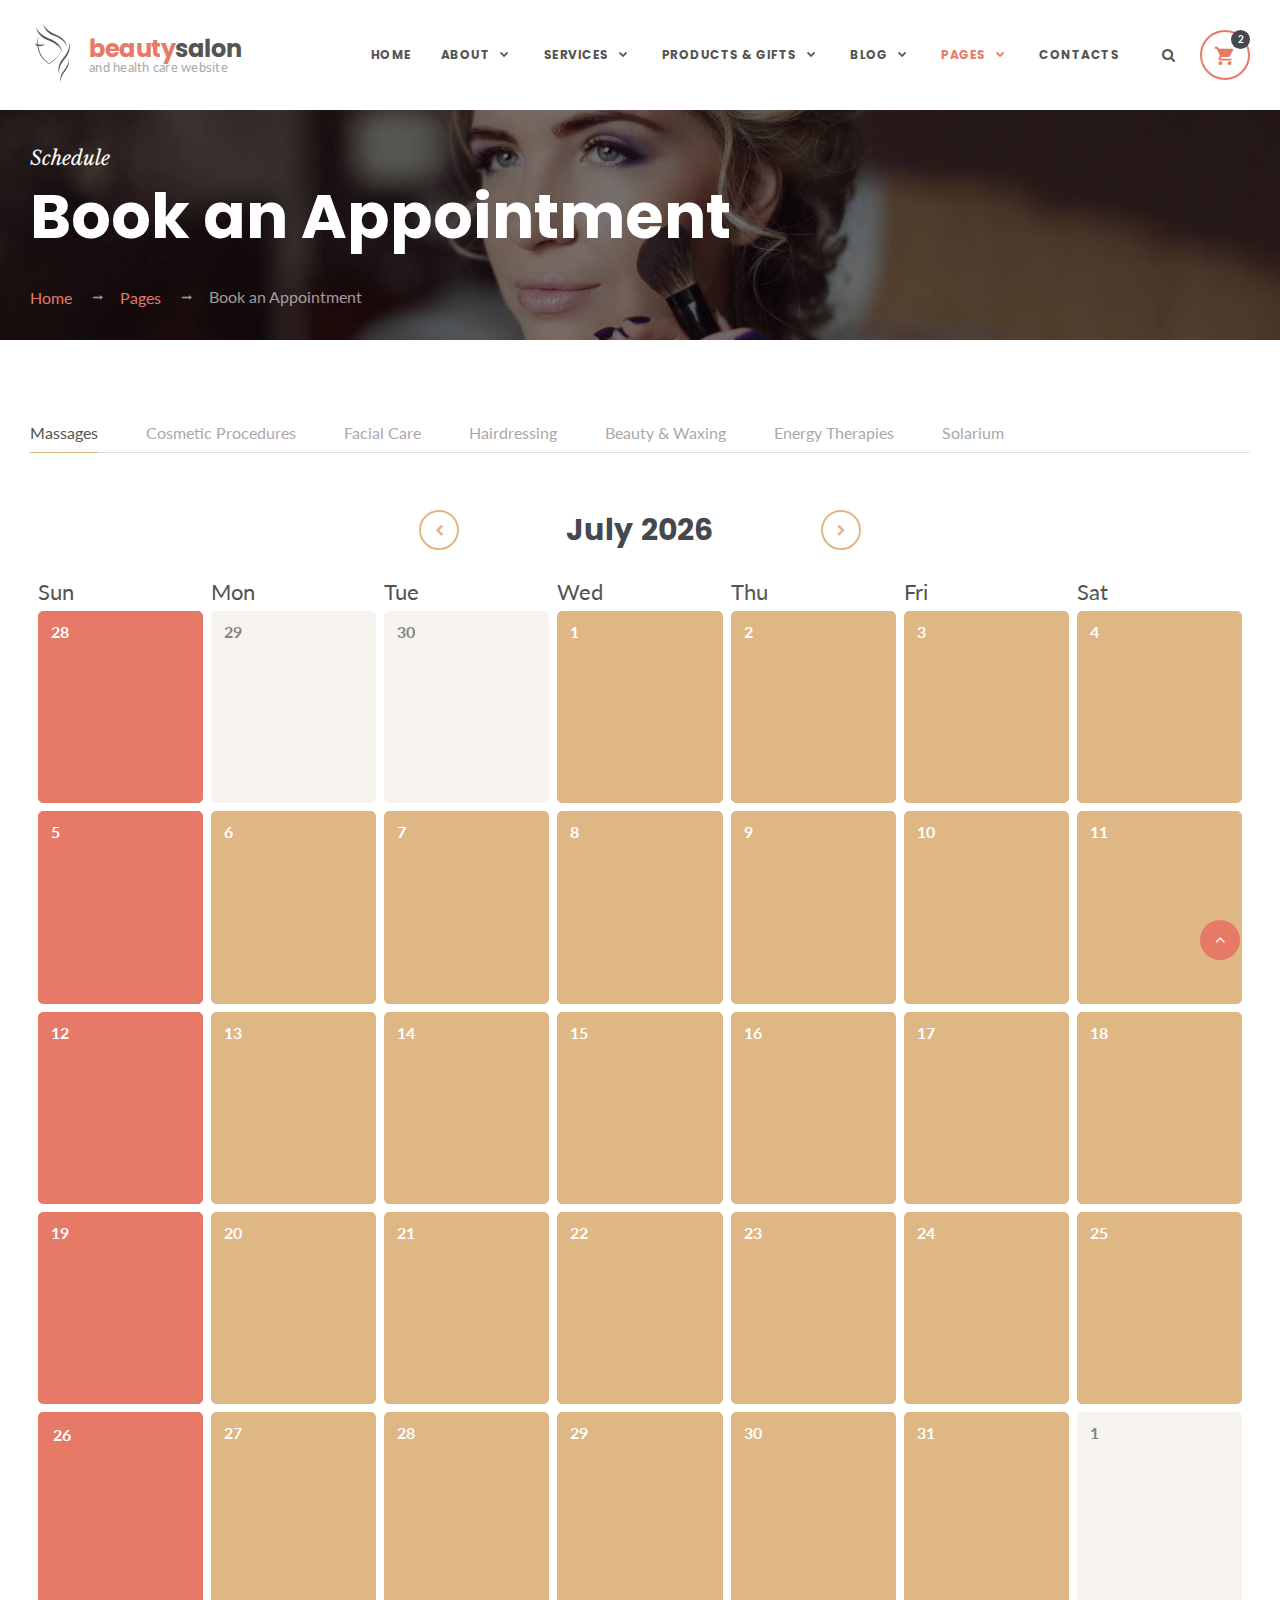
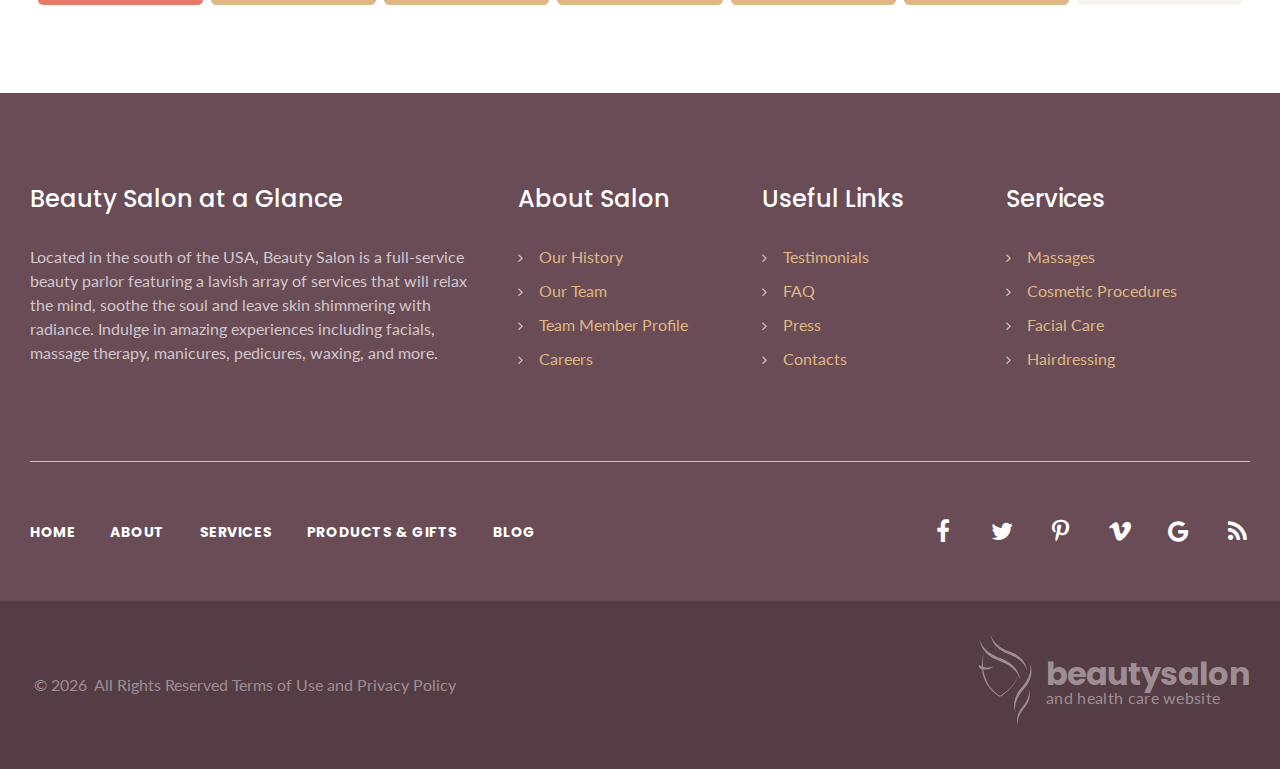
<file: appointment.html>
<!DOCTYPE html>
<html lang="en" class="wide wow-animation">
  <head>
    <!-- Site Title-->
    <title>Book an Appointment</title>
    <meta name="format-detection" content="telephone=no">
    <meta name="viewport" content="width=device-width, height=device-height, initial-scale=1.0, maximum-scale=1.0, user-scalable=0">
    <meta http-equiv="X-UA-Compatible" content="IE=edge">
    <meta charset="utf-8">
    <link rel="icon" href="images/favicon.ico" type="image/x-icon">
    <!-- Stylesheets-->
    <link rel="stylesheet" type="text/css" href="//fonts.googleapis.com/css?family=Lato:400,400italic,700%7CPoppins:500,600,700%7CLibre+Baskerville:400,400italic,700">
    <link rel="stylesheet" href="css/style.css">
		<!--[if lt IE 10]>
    <div style="background: #212121; padding: 10px 0; box-shadow: 3px 3px 5px 0 rgba(0,0,0,.3); clear: both; text-align:center; position: relative; z-index:1;"><a href="http://windows.microsoft.com/en-US/internet-explorer/"><img src="images/ie8-panel/warning_bar_0000_us.jpg" border="0" height="42" width="820" alt="You are using an outdated browser. For a faster, safer browsing experience, upgrade for free today."></a></div>
    <script src="js/html5shiv.min.js"></script>
		<![endif]-->
  </head>
  <body>
    <!-- Page-->
    <div class="page">
      <!-- Page Header-->
      <header class="page-head">
        <!-- RD Navbar-->
        <div class="rd-navbar-wrap rd-navbar-minimal">
          <nav data-layout="rd-navbar-fixed" data-sm-layout="rd-navbar-fixed" data-md-device-layout="rd-navbar-fixed" data-lg-layout="rd-navbar-static" data-lg-device-layout="rd-navbar-static" data-stick-up-clone="false" data-md-stick-up-offset="100px" data-lg-stick-up-offset="150px" class="rd-navbar">
            <div class="shell shell-fluid">
              <div class="rd-navbar-inner">
                <!-- RD Navbar Panel-->
                <div class="rd-navbar-panel">
                  <!-- RD Navbar Toggle-->
                  <button data-rd-navbar-toggle=".rd-navbar-nav-wrap" class="rd-navbar-toggle"><span></span></button>
                  <!-- RD Navbar Brand--><a href="index.html" class="rd-navbar-brand brand">
                    <div class="brand-logo">
                      <svg x="0px" y="0px" viewbox="0 0 54 92">
                        <path d="M39.689,41.325c0,0-0.059,0.291-0.169,0.841c-0.059,0.27-0.114,0.613-0.215,1.004  c-0.121,0.391-0.259,0.837-0.415,1.339c-0.066,0.256-0.18,0.509-0.29,0.775c-0.111,0.266-0.229,0.547-0.346,0.841  c-0.111,0.298-0.273,0.581-0.429,0.886c-0.156,0.304-0.318,0.619-0.484,0.944c-0.744,1.252-1.623,2.657-2.779,4.038  c-1.135,1.391-2.467,2.82-3.972,4.224c-1.498,1.416-3.176,2.789-4.941,4.166c-0.439,0.342-0.886,0.689-1.336,1.038l-0.335,0.259  c-0.142,0.104-0.236,0.17-0.364,0.26c-0.287,0.173-0.564,0.336-0.892,0.429c-0.326,0.097-0.682,0.142-1.031,0.104  c-0.346-0.042-0.671-0.146-0.969-0.277c-0.588-0.273-1.083-0.626-1.564-0.975c-1.91-1.391-3.764-2.952-5.439-4.695  c-0.837-0.869-1.64-1.778-2.38-2.73c-0.744-0.948-1.446-1.924-2.083-2.934c-0.65-1.003-1.225-2.041-1.754-3.086  c-0.509-1.055-0.986-2.111-1.384-3.176c-0.792-2.135-1.346-4.27-1.696-6.322c-0.183-1.024-0.294-2.028-0.408-2.996  c-0.069-0.976-0.152-1.913-0.159-2.82C3.788,30.654,3.889,29,3.993,27.544c0.059-0.73,0.149-1.409,0.215-2.035  c0.069-0.63,0.183-1.201,0.26-1.716c0.152-1.038,0.332-1.841,0.443-2.388c0.118-0.546,0.18-0.837,0.18-0.837l0.066,0.011  l0.066,0.038v0.004c-0.007,0.09-0.031,0.37-0.069,0.824c-0.041,0.557-0.156,1.364-0.204,2.405c-0.073,1.035-0.121,2.295-0.149,3.733  c0,1.439,0.014,3.062,0.163,4.823c0.128,1.758,0.37,3.654,0.778,5.622c0.408,1.969,0.965,4.017,1.73,6.065  c0.74,2.059,1.709,4.111,2.889,6.086c0.581,0.99,1.228,1.955,1.927,2.885c0.695,0.938,1.446,1.837,2.238,2.699  c1.588,1.73,3.356,3.287,5.204,4.692c0.91,0.696,1.851,1.37,2.744,1.073c0.228-0.055,0.453-0.184,0.657-0.298l0.336-0.229  l0.343-0.252c0.453-0.336,0.907-0.672,1.353-1.004c1.789-1.329,3.467-2.664,4.993-4.01c1.523-1.346,2.875-2.716,4.034-4.055  c1.183-1.328,2.087-2.681,2.854-3.899c0.176-0.315,0.343-0.619,0.505-0.913c0.163-0.298,0.329-0.575,0.446-0.865  c0.128-0.284,0.249-0.557,0.367-0.817c0.118-0.263,0.239-0.509,0.312-0.754c0.166-0.488,0.315-0.927,0.446-1.304  c0.111-0.387,0.173-0.727,0.242-0.996c0.124-0.547,0.194-0.834,0.194-0.834l0.069,0.014L39.689,41.325z"></path>
                        <path d="M5.225,20.589c0,0,0,0.011-0.004,0.028l-0.066-0.038L5.225,20.589z"></path>
                        <path d="M15.569,32.708c-1.312,1.188-3.392,2.172-5.838,2.64C5.262,36.203,1.277,35,0.829,32.657  c-0.111-0.581,0.004-1.178,0.313-1.759c1.507,1.528,4.984,2.583,9.021,2.561C12.164,33.45,14.018,33.175,15.569,32.708z"></path>
                        <path d="M49.345,37.101c-0.44-1.492-1.094-3.132-2.09-4.702c-2.725-4.958-8.645-9.418-17.581-12.726  c-7.894-2.931-13.443-8.136-15.617-13.908c-0.788-1.816-1.214-3.677-1.437-5.334c0.436,1.492,1.093,3.132,2.09,4.703  c2.725,4.958,8.64,9.418,17.577,12.722c7.898,2.935,13.447,8.139,15.617,13.911C48.696,33.584,49.122,35.444,49.345,37.101z"></path>
                        <path d="M42.219,45.89c-0.487-1.652-1.21-3.468-2.313-5.207c-3.018-5.489-9.571-10.426-19.465-14.089  c-8.74-3.246-14.884-9.007-17.29-15.398C2.278,9.185,1.807,7.124,1.559,5.291c0.483,1.651,1.211,3.468,2.314,5.207  c3.018,5.489,9.566,10.426,19.461,14.085c8.744,3.249,14.888,9.012,17.29,15.402C41.501,41.996,41.972,44.056,42.219,45.89z"></path>
                        <path d="M40.113,91.597c-0.247-1.115-0.408-2.401-0.325-3.763c-0.007-4.154,2.215-9.121,6.785-14.418  c4.034-4.685,5.754-9.998,5.104-14.48c-0.138-1.447-0.525-2.794-0.968-3.938c0.249,1.113,0.408,2.401,0.325,3.764  c0.007,4.154-2.213,9.119-6.784,14.413c-4.035,4.688-5.755,10.003-5.102,14.482C39.283,89.107,39.669,90.454,40.113,91.597z"></path>
                        <path d="M37.561,79.223c-0.339-1.523-0.562-3.28-0.45-5.143c-0.015-5.676,3.015-12.465,9.252-19.709  c5.506-6.407,7.849-13.671,6.954-19.794c-0.191-1.977-0.72-3.818-1.329-5.38c0.342,1.521,0.561,3.28,0.45,5.143  c0.015,5.676-3.011,12.463-9.251,19.704c-5.507,6.412-7.851,13.676-6.952,19.797C36.423,75.821,36.953,77.661,37.561,79.223z"></path>
                      </svg>
                    </div>
                    <div class="brand-body">
                      <div class="brand-name"><span class="text-primary">beauty</span><span>salon</span></div>
                      <div class="brand-slogan">and health care website</div>
                    </div></a>
                </div>
                <!-- RD Navbar Nav-->
                <div class="rd-navbar-nav-wrap">
                  <!-- RD Navbar Search-->
                  <div class="rd-navbar-search">
                    <form action="search-results.html" method="GET" class="rd-search">
                      <div class="form-group">
                        <label for="rd-search-form-input" class="form-label">Search</label>
                        <input id="rd-search-form-input" type="text" name="s" autocomplete="off" class="form-control">
                      </div>
                      <button type="submit" class="rd-search-submit"></button>
                    </form><span data-rd-navbar-toggle=".rd-navbar-search, .rd-navbar-inner" class="rd-navbar-search-toggle"></span>
                  </div>
                  <!-- RD Navbar Nav-->
                  <ul class="rd-navbar-nav">
                    <li><a href="index.html">Home</a>
                    </li>
                    <li><a href="#">About</a>
                      <!-- RD Navbar Dropdown-->
                      <ul class="rd-navbar-dropdown">
                        <li><a href="history.html">Our History</a>
                        </li>
                        <li><a href="team.html">Our Team</a>
                        </li>
                        <li><a href="faq.html">FAQ Page</a>
                        </li>
                        <li><a href="testimonials.html">Testimonials</a>
                        </li>
                        <li><a href="press.html">Press</a>
                        </li>
                      </ul>
                    </li>
                    <li><a href="#">Services</a>
                      <!-- RD Navbar Dropdown-->
                      <ul class="rd-navbar-dropdown">
                        <li><a href="services.html">All Services</a>
                        </li>
                        <li><a href="service-single.html">Single Service</a>
                        </li>
                      </ul>
                    </li>
                    <li><a href="#">Products &amp; Gifts</a>
                      <!-- RD Navbar Dropdown-->
                      <ul class="rd-navbar-dropdown">
                        <li><a href="catalog.html">Catalog</a>
                        </li>
                        <li><a href="product-page.html">Product Page</a>
                        </li>
                        <li><a href="cart.html">Shopping Cart</a>
                        </li>
                        <li><a href="checkout.html">Checkout</a>
                        </li>
                      </ul>
                    </li>
                    <li><a href="#">Blog</a>
                      <!-- RD Navbar Dropdown-->
                      <ul class="rd-navbar-dropdown">
                        <li><a href="blog-classic.html">Classic Blog</a>
                        </li>
                        <li><a href="blog-grid.html">Grid Blog</a>
                        </li>
                        <li><a href="blog-masonry.html">Masonry Blog</a>
                        </li>
                        <li><a href="blog-modern.html">Modern Blog</a>
                        </li>
                        <li><a href="post.html">Single Post</a>
                        </li>
                      </ul>
                    </li>
                    <li class="active"><a href="#">Pages</a>
                      <!-- RD Navbar Megamenu-->
                      <ul class="rd-navbar-megamenu">
                        <li>
                          <h4 class="rd-megamenu-header">Gallery</h4>
                          <ul class="list-marked">
                            <li><a href="gallery-grid.html">Grid Gallery</a></li>
                            <li><a href="gallery-cobbles.html">Cobbles Gallery</a></li>
                            <li><a href="gallery-masonry.html">Masonry Gallery</a></li>
                            <li><a href="gallery-condensed.html">Grid without Padding</a></li>
                          </ul>
                          <h4 class="rd-megamenu-header">Pages</h4>
                          <ul class="list-marked">
                            <li><a href="appointment.html">Book an Appointment</a></li>
                            <li><a href="careers.html">Careers</a></li>
                            <li><a href="team-member-profile.html">Team Member Profile</a></li>
                            <li><a href="pricing.html">Pricing</a></li>
                            <li><a href="sitemap.html">Site Map</a></li>
                          </ul>
                        </li>
                        <li>
                          <h4 class="rd-megamenu-header">Extras</h4>
                          <ul class="list-marked">
                            <li><a href="404.html">404 Page</a></li>
                            <li><a href="503.html">503 Page</a></li>
                            <li><a href="under-construction.html">Under Construction</a></li>
                            <li><a href="coming-soon.html">Coming Soon</a></li>
                            <li><a href="login-register.html">Login/Register</a></li>
                            <li><a href="search-results.html">Search Results</a></li>
                            <li><a href="privacy.html">Terms of Use</a></li>
                          </ul>
                        </li>
                        <li>
                          <h4 class="rd-megamenu-header">Layouts</h4>
                          <ul class="list-marked">
                            <li><a href="header-corporate.html">Corporate Header</a></li>
                            <li><a href="header-minimal.html">Minimal Header</a></li>
                            <li><a href="header-transparent.html">Transparent Header</a></li>
                            <li><a href="header-hamburger-menu.html">Hamburger Menu</a></li>
                            <li><a href="footer-widget-dark.html">Footer Widget Dark</a></li>
                            <li><a href="footer-widget-light.html">Footer Widget Light</a></li>
                            <li><a href="footer-center-dark.html">Footer Center Dark</a></li>
                            <li><a href="footer-center-light.html">Footer Center Light</a></li>
                            <li><a href="footer-minimal-dark.html">Footer Minimal Dark</a></li>
                            <li><a href="footer-minimal-light.html">Footer Minimal Light</a></li>
                          </ul>
                        </li>
                        <li>
                          <h4 class="rd-megamenu-header">Elements</h4>
                          <ul class="list-marked">
                            <li><a href="typography.html">Typography</a></li>
                            <li><a href="buttons.html">Buttons</a></li>
                            <li><a href="forms.html">Forms</a></li>
                            <li><a href="icons.html">Icons</a></li>
                            <li><a href="grid.html">Grid</a></li>
                            <li><a href="tabs-and-accordions.html">Tabs &amp; Accordions</a></li>
                            <li><a href="progress-bars.html">Progress Bars</a></li>
                            <li><a href="tables.html">Tables</a></li>
                          </ul>
                        </li>
                      </ul>
                    </li>
                    <li><a href="contacts.html">Contacts</a>
                    </li>
                  </ul>
                </div>

                <!-- RD Navbar Shop-->
                <div class="rd-navbar-shop"><a href="cart.html" class="link link-shop link-primary"><span class="label-inline">2</span><span class="icon icon-xs mdi mdi-cart"></span></a></div>
              </div>
            </div>
          </nav>
        </div>
      </header>
      <!-- Page Content-->
      <main class="page-content">
        <!-- Breadcrumbs & Page title-->
        <section class="section-30 section-sm-top-35 section-xl-top-120 bg-image bg-image-4">
          <div class="shell shell-fluid">
            <div class="range range-condensed">
              <div class="cell-xs-12 cell-xl-preffix-1 cell-xl-11">
                <p class="h6 text-italic font-serif text-regular">Schedule</p>
                <p class="h1">Book an Appointment</p>
                <ul class="breadcrumbs-custom">
                  <li><a href="index.html">Home</a></li>
                  <li><a href="#">Pages</a></li>
                  <li class="active">Book an Appointment</li>
                </ul>
              </div>
            </div>
          </div>
        </section>

        <!-- Appointment-->
        <section class="section-50 section-sm-80 section-xl-120">
          <div class="shell shell-fluid">
            <div class="range range-condensed">
              <div class="cell-xl-12">
                <!-- Responsive-tabs-->
                <div class="responsive-tabs responsive-tabs-fullwidth responsive-tabs-modern responsive-tabs-condensed responsive-tabs-horizontal">
                  <ul class="resp-tabs-list max-width-1">
                    <li> Massages</li>
                    <li>Cosmetic Procedures</li>
                    <li>Facial Care</li>
                    <li>Hairdressing</li>
                    <li>Beauty & Waxing</li>
                    <li>Energy Therapies</li>
                    <li>Solarium</li>
                  </ul>
                  <div class="resp-tabs-container offset-top-45 offset-lg-top-60">
                    <div>
                      <!-- RD Calendar-->
                      <div data-days="Sun, Mon, Tue, Wed, Thu, Fri, Sat" class="rd-calendar">
                        <div class="rdc-panel"><a class="rdc-prev"></a>
                          <div class="rdc-month"></div>
                          <div class="rdc-fullyear"></div><a class="rdc-next"></a>
                        </div>
                        <div class="rdc-table"></div>
                        <div class="rdc-events"><a class="rdc-events_close"></a>
                          <ul>
                            <li data-date="08/29/2016" class="rdc-event">
                              <article class="event-widget"><span>10:00 am</span><span>12:00 am</span><span>01:00 pm</span><span>02:00 pm</span><span>04:00 pm</span></article>
                            </li>
                            <li data-date="08/09/2016" class="rdc-event">
                              <article class="event-widget"><span>10:00 am</span><span>12:00 am</span><span>01:00 pm</span><span>02:00 pm</span><span>04:00 pm</span></article>
                            </li>
                            <li data-date="08/11/2016" class="rdc-event">
                              <article class="event-widget"><span>10:00 am</span><span>12:00 am</span><span>01:00 pm</span><span>02:00 pm</span><span>04:00 pm</span></article>
                            </li>
                            <li data-date="09/28/2016" class="rdc-event">
                              <article class="event-widget"><span>10:00 am</span><span>12:00 am</span><span>01:00 pm</span><span>02:00 pm</span><span>04:00 pm</span></article>
                            </li>
                            <li data-date="09/09/2016" class="rdc-event">
                              <article class="event-widget"><span>10:00 am</span><span>12:00 am</span><span>01:00 pm</span><span>02:00 pm</span><span>04:00 pm</span></article>
                            </li>
                            <li data-date="09/12/2016" class="rdc-event">
                              <article class="event-widget"><span>10:00 am</span><span>12:00 am</span><span>01:00 pm</span><span>02:00 pm</span><span>04:00 pm</span></article>
                            </li>
                            <li data-date="10/10/2016" class="rdc-event">
                              <article class="event-widget"><span>10:00 am</span><span>12:00 am</span><span>01:00 pm</span><span>02:00 pm</span><span>04:00 pm</span></article>
                            </li>
                            <li data-date="10/12/2016" class="rdc-event">
                              <article class="event-widget"><span>10:00 am</span><span>12:00 am</span><span>01:00 pm</span><span>02:00 pm</span><span>04:00 pm</span></article>
                            </li>
                            <li data-date="10/17/2016" class="rdc-event">
                              <article class="event-widget"><span>10:00 am</span><span>12:00 am</span><span>01:00 pm</span><span>02:00 pm</span><span>04:00 pm</span></article>
                            </li>
                            <li data-date="11/15/2016" class="rdc-event">
                              <article class="event-widget"><span>10:00 am</span><span>12:00 am</span><span>01:00 pm</span><span>02:00 pm</span><span>04:00 pm</span></article>
                            </li>
                            <li data-date="11/09/2016" class="rdc-event">
                              <article class="event-widget"><span>10:00 am</span><span>12:00 am</span><span>01:00 pm</span><span>02:00 pm</span><span>04:00 pm</span></article>
                            </li>
                            <li data-date="11/22/2016" class="rdc-event">
                              <article class="event-widget"><span>10:00 am</span><span>12:00 am</span><span>01:00 pm</span><span>02:00 pm</span><span>04:00 pm</span></article>
                            </li>
                            <li data-date="12/12/2016" class="rdc-event">
                              <article class="event-widget"><span>10:00 am</span><span>12:00 am</span><span>01:00 pm</span><span>02:00 pm</span><span>04:00 pm</span></article>
                            </li>
                            <li data-date="01/09/2017" class="rdc-event">
                              <article class="event-widget"><span>10:00 am</span><span>12:00 am</span><span>01:00 pm</span><span>02:00 pm</span><span>04:00 pm</span></article>
                            </li>
                            <li data-date="01/31/2017" class="rdc-event">
                              <article class="event-widget"><span>10:00 am</span><span>12:00 am</span><span>01:00 pm</span><span>02:00 pm</span><span>04:00 pm</span></article>
                            </li>
                            <li data-date="02/14/2017" class="rdc-event">
                              <article class="event-widget"><span>10:00 am</span><span>12:00 am</span><span>01:00 pm</span><span>02:00 pm</span><span>04:00 pm</span></article>
                            </li>
                          </ul>
                        </div>
                      </div>
                    </div>
                    <div>
                      <!-- RD Calendar-->
                      <div data-days="Sun, Mon, Tue, Wed, Thu, Fri, Sat" class="rd-calendar">
                        <div class="rdc-panel"><a class="rdc-prev"></a>
                          <div class="rdc-month"></div>
                          <div class="rdc-fullyear"></div><a class="rdc-next"></a>
                        </div>
                        <div class="rdc-table"></div>
                        <div class="rdc-events"><a class="rdc-events_close"></a>
                          <ul>
                            <li data-date="08/29/2016" class="rdc-event">
                              <article class="event-widget"><span>10:00 am</span><span>12:00 am</span><span>01:00 pm</span><span>02:00 pm</span><span>04:00 pm</span></article>
                            </li>
                            <li data-date="08/08/2016" class="rdc-event">
                              <article class="event-widget"><span>10:00 am</span><span>12:00 am</span><span>01:00 pm</span><span>02:00 pm</span><span>04:00 pm</span></article>
                            </li>
                            <li data-date="08/12/2016" class="rdc-event">
                              <article class="event-widget"><span>10:00 am</span><span>12:00 am</span><span>01:00 pm</span><span>02:00 pm</span><span>04:00 pm</span></article>
                            </li>
                            <li data-date="09/29/2016" class="rdc-event">
                              <article class="event-widget"><span>10:00 am</span><span>12:00 am</span><span>01:00 pm</span><span>02:00 pm</span><span>04:00 pm</span></article>
                            </li>
                            <li data-date="09/10/2016" class="rdc-event">
                              <article class="event-widget"><span>10:00 am</span><span>12:00 am</span><span>01:00 pm</span><span>02:00 pm</span><span>04:00 pm</span></article>
                            </li>
                            <li data-date="09/18/2016" class="rdc-event">
                              <article class="event-widget"><span>10:00 am</span><span>12:00 am</span><span>01:00 pm</span><span>02:00 pm</span><span>04:00 pm</span></article>
                            </li>
                            <li data-date="10/10/2016" class="rdc-event">
                              <article class="event-widget"><span>10:00 am</span><span>12:00 am</span><span>01:00 pm</span><span>02:00 pm</span><span>04:00 pm</span></article>
                            </li>
                            <li data-date="10/15/2016" class="rdc-event">
                              <article class="event-widget"><span>10:00 am</span><span>12:00 am</span><span>01:00 pm</span><span>02:00 pm</span><span>04:00 pm</span></article>
                            </li>
                            <li data-date="10/17/2016" class="rdc-event">
                              <article class="event-widget"><span>10:00 am</span><span>12:00 am</span><span>01:00 pm</span><span>02:00 pm</span><span>04:00 pm</span></article>
                            </li>
                            <li data-date="11/15/2016" class="rdc-event">
                              <article class="event-widget"><span>10:00 am</span><span>12:00 am</span><span>01:00 pm</span><span>02:00 pm</span><span>04:00 pm</span></article>
                            </li>
                            <li data-date="11/09/2016" class="rdc-event">
                              <article class="event-widget"><span>10:00 am</span><span>12:00 am</span><span>01:00 pm</span><span>02:00 pm</span><span>04:00 pm</span></article>
                            </li>
                            <li data-date="11/22/2016" class="rdc-event">
                              <article class="event-widget"><span>10:00 am</span><span>12:00 am</span><span>01:00 pm</span><span>02:00 pm</span><span>04:00 pm</span></article>
                            </li>
                            <li data-date="12/12/2016" class="rdc-event">
                              <article class="event-widget"><span>10:00 am</span><span>12:00 am</span><span>01:00 pm</span><span>02:00 pm</span><span>04:00 pm</span></article>
                            </li>
                            <li data-date="01/10/2017" class="rdc-event">
                              <article class="event-widget"><span>10:00 am</span><span>12:00 am</span><span>01:00 pm</span><span>02:00 pm</span><span>04:00 pm</span></article>
                            </li>
                            <li data-date="01/26/2017" class="rdc-event">
                              <article class="event-widget"><span>10:00 am</span><span>12:00 am</span><span>01:00 pm</span><span>02:00 pm</span><span>04:00 pm</span></article>
                            </li>
                            <li data-date="02/13/2017" class="rdc-event">
                              <article class="event-widget"><span>10:00 am</span><span>12:00 am</span><span>01:00 pm</span><span>02:00 pm</span><span>04:00 pm</span></article>
                            </li>
                          </ul>
                        </div>
                      </div>
                    </div>
                    <div>
                      <!-- RD Calendar-->
                      <div data-days="Sun, Mon, Tue, Wed, Thu, Fri, Sat" class="rd-calendar">
                        <div class="rdc-panel"><a class="rdc-prev"></a>
                          <div class="rdc-month"></div>
                          <div class="rdc-fullyear"></div><a class="rdc-next"></a>
                        </div>
                        <div class="rdc-table"></div>
                        <div class="rdc-events"><a class="rdc-events_close"></a>
                          <ul>
                            <li data-date="08/29/2016" class="rdc-event">
                              <article class="event-widget"><span>10:00 am</span><span>12:00 am</span><span>01:00 pm</span><span>02:00 pm</span><span>04:00 pm</span></article>
                            </li>
                            <li data-date="08/09/2016" class="rdc-event">
                              <article class="event-widget"><span>10:00 am</span><span>12:00 am</span><span>01:00 pm</span><span>02:00 pm</span><span>04:00 pm</span></article>
                            </li>
                            <li data-date="08/12/2016" class="rdc-event">
                              <article class="event-widget"><span>10:00 am</span><span>12:00 am</span><span>01:00 pm</span><span>02:00 pm</span><span>04:00 pm</span></article>
                            </li>
                            <li data-date="09/28/2016" class="rdc-event">
                              <article class="event-widget"><span>10:00 am</span><span>12:00 am</span><span>01:00 pm</span><span>02:00 pm</span><span>04:00 pm</span></article>
                            </li>
                            <li data-date="09/09/2016" class="rdc-event">
                              <article class="event-widget"><span>10:00 am</span><span>12:00 am</span><span>01:00 pm</span><span>02:00 pm</span><span>04:00 pm</span></article>
                            </li>
                            <li data-date="09/12/2016" class="rdc-event">
                              <article class="event-widget"><span>10:00 am</span><span>12:00 am</span><span>01:00 pm</span><span>02:00 pm</span><span>04:00 pm</span></article>
                            </li>
                            <li data-date="10/10/2016" class="rdc-event">
                              <article class="event-widget"><span>10:00 am</span><span>12:00 am</span><span>01:00 pm</span><span>02:00 pm</span><span>04:00 pm</span></article>
                            </li>
                            <li data-date="10/12/2016" class="rdc-event">
                              <article class="event-widget"><span>10:00 am</span><span>12:00 am</span><span>01:00 pm</span><span>02:00 pm</span><span>04:00 pm</span></article>
                            </li>
                            <li data-date="10/17/2016" class="rdc-event">
                              <article class="event-widget"><span>10:00 am</span><span>12:00 am</span><span>01:00 pm</span><span>02:00 pm</span><span>04:00 pm</span></article>
                            </li>
                            <li data-date="11/15/2016" class="rdc-event">
                              <article class="event-widget"><span>10:00 am</span><span>12:00 am</span><span>01:00 pm</span><span>02:00 pm</span><span>04:00 pm</span></article>
                            </li>
                            <li data-date="11/09/2016" class="rdc-event">
                              <article class="event-widget"><span>10:00 am</span><span>12:00 am</span><span>01:00 pm</span><span>02:00 pm</span><span>04:00 pm</span></article>
                            </li>
                            <li data-date="11/22/2016" class="rdc-event">
                              <article class="event-widget"><span>10:00 am</span><span>12:00 am</span><span>01:00 pm</span><span>02:00 pm</span><span>04:00 pm</span></article>
                            </li>
                            <li data-date="12/12/2016" class="rdc-event">
                              <article class="event-widget"><span>10:00 am</span><span>12:00 am</span><span>01:00 pm</span><span>02:00 pm</span><span>04:00 pm</span></article>
                            </li>
                            <li data-date="01/09/2017" class="rdc-event">
                              <article class="event-widget"><span>10:00 am</span><span>12:00 am</span><span>01:00 pm</span><span>02:00 pm</span><span>04:00 pm</span></article>
                            </li>
                            <li data-date="01/31/2017" class="rdc-event">
                              <article class="event-widget"><span>10:00 am</span><span>12:00 am</span><span>01:00 pm</span><span>02:00 pm</span><span>04:00 pm</span></article>
                            </li>
                            <li data-date="02/14/2017" class="rdc-event">
                              <article class="event-widget"><span>10:00 am</span><span>12:00 am</span><span>01:00 pm</span><span>02:00 pm</span><span>04:00 pm</span></article>
                            </li>
                          </ul>
                        </div>
                      </div>
                    </div>
                    <div>
                      <!-- RD Calendar-->
                      <div data-days="Sun, Mon, Tue, Wed, Thu, Fri, Sat" class="rd-calendar">
                        <div class="rdc-panel"><a class="rdc-prev"></a>
                          <div class="rdc-month"></div>
                          <div class="rdc-fullyear"></div><a class="rdc-next"></a>
                        </div>
                        <div class="rdc-table"></div>
                        <div class="rdc-events"><a class="rdc-events_close"></a>
                          <ul>
                            <li data-date="08/23/2016" class="rdc-event">
                              <article class="event-widget"><span>10:00 am</span><span>12:00 am</span><span>01:00 pm</span><span>02:00 pm</span><span>04:00 pm</span></article>
                            </li>
                            <li data-date="08/10/2016" class="rdc-event">
                              <article class="event-widget"><span>10:00 am</span><span>12:00 am</span><span>01:00 pm</span><span>02:00 pm</span><span>04:00 pm</span></article>
                            </li>
                            <li data-date="08/12/2016" class="rdc-event">
                              <article class="event-widget"><span>10:00 am</span><span>12:00 am</span><span>01:00 pm</span><span>02:00 pm</span><span>04:00 pm</span></article>
                            </li>
                            <li data-date="09/29/2016" class="rdc-event">
                              <article class="event-widget"><span>10:00 am</span><span>12:00 am</span><span>01:00 pm</span><span>02:00 pm</span><span>04:00 pm</span></article>
                            </li>
                            <li data-date="09/10/2016" class="rdc-event">
                              <article class="event-widget"><span>10:00 am</span><span>12:00 am</span><span>01:00 pm</span><span>02:00 pm</span><span>04:00 pm</span></article>
                            </li>
                            <li data-date="09/18/2016" class="rdc-event">
                              <article class="event-widget"><span>10:00 am</span><span>12:00 am</span><span>01:00 pm</span><span>02:00 pm</span><span>04:00 pm</span></article>
                            </li>
                            <li data-date="10/10/2016" class="rdc-event">
                              <article class="event-widget"><span>10:00 am</span><span>12:00 am</span><span>01:00 pm</span><span>02:00 pm</span><span>04:00 pm</span></article>
                            </li>
                            <li data-date="10/15/2016" class="rdc-event">
                              <article class="event-widget"><span>10:00 am</span><span>12:00 am</span><span>01:00 pm</span><span>02:00 pm</span><span>04:00 pm</span></article>
                            </li>
                            <li data-date="10/17/2016" class="rdc-event">
                              <article class="event-widget"><span>10:00 am</span><span>12:00 am</span><span>01:00 pm</span><span>02:00 pm</span><span>04:00 pm</span></article>
                            </li>
                            <li data-date="11/14/2016" class="rdc-event">
                              <article class="event-widget"><span>10:00 am</span><span>12:00 am</span><span>01:00 pm</span><span>02:00 pm</span><span>04:00 pm</span></article>
                            </li>
                            <li data-date="11/08/2016" class="rdc-event">
                              <article class="event-widget"><span>10:00 am</span><span>12:00 am</span><span>01:00 pm</span><span>02:00 pm</span><span>04:00 pm</span></article>
                            </li>
                            <li data-date="11/20/2016" class="rdc-event">
                              <article class="event-widget"><span>10:00 am</span><span>12:00 am</span><span>01:00 pm</span><span>02:00 pm</span><span>04:00 pm</span></article>
                            </li>
                            <li data-date="12/11/2016" class="rdc-event">
                              <article class="event-widget"><span>10:00 am</span><span>12:00 am</span><span>01:00 pm</span><span>02:00 pm</span><span>04:00 pm</span></article>
                            </li>
                            <li data-date="01/08/2017" class="rdc-event">
                              <article class="event-widget"><span>10:00 am</span><span>12:00 am</span><span>01:00 pm</span><span>02:00 pm</span><span>04:00 pm</span></article>
                            </li>
                            <li data-date="01/22/2017" class="rdc-event">
                              <article class="event-widget"><span>10:00 am</span><span>12:00 am</span><span>01:00 pm</span><span>02:00 pm</span><span>04:00 pm</span></article>
                            </li>
                            <li data-date="02/13/2017" class="rdc-event">
                              <article class="event-widget"><span>10:00 am</span><span>12:00 am</span><span>01:00 pm</span><span>02:00 pm</span><span>04:00 pm</span></article>
                            </li>
                          </ul>
                        </div>
                      </div>
                    </div>
                    <div>
                      <!-- RD Calendar-->
                      <div data-days="Sun, Mon, Tue, Wed, Thu, Fri, Sat" class="rd-calendar">
                        <div class="rdc-panel"><a class="rdc-prev"></a>
                          <div class="rdc-month"></div>
                          <div class="rdc-fullyear"></div><a class="rdc-next"></a>
                        </div>
                        <div class="rdc-table"></div>
                        <div class="rdc-events"><a class="rdc-events_close"></a>
                          <ul>
                            <li data-date="08/24/2016" class="rdc-event">
                              <article class="event-widget"><span>10:00 am</span><span>12:00 am</span><span>01:00 pm</span><span>02:00 pm</span><span>04:00 pm</span></article>
                            </li>
                            <li data-date="08/09/2016" class="rdc-event">
                              <article class="event-widget"><span>10:00 am</span><span>12:00 am</span><span>01:00 pm</span><span>02:00 pm</span><span>04:00 pm</span></article>
                            </li>
                            <li data-date="08/15/2016" class="rdc-event">
                              <article class="event-widget"><span>10:00 am</span><span>12:00 am</span><span>01:00 pm</span><span>02:00 pm</span><span>04:00 pm</span></article>
                            </li>
                            <li data-date="09/24/2016" class="rdc-event">
                              <article class="event-widget"><span>10:00 am</span><span>12:00 am</span><span>01:00 pm</span><span>02:00 pm</span><span>04:00 pm</span></article>
                            </li>
                            <li data-date="09/09/2016" class="rdc-event">
                              <article class="event-widget"><span>10:00 am</span><span>12:00 am</span><span>01:00 pm</span><span>02:00 pm</span><span>04:00 pm</span></article>
                            </li>
                            <li data-date="09/12/2016" class="rdc-event">
                              <article class="event-widget"><span>10:00 am</span><span>12:00 am</span><span>01:00 pm</span><span>02:00 pm</span><span>04:00 pm</span></article>
                            </li>
                            <li data-date="10/10/2016" class="rdc-event">
                              <article class="event-widget"><span>10:00 am</span><span>12:00 am</span><span>01:00 pm</span><span>02:00 pm</span><span>04:00 pm</span></article>
                            </li>
                            <li data-date="10/12/2016" class="rdc-event">
                              <article class="event-widget"><span>10:00 am</span><span>12:00 am</span><span>01:00 pm</span><span>02:00 pm</span><span>04:00 pm</span></article>
                            </li>
                            <li data-date="10/17/2016" class="rdc-event">
                              <article class="event-widget"><span>10:00 am</span><span>12:00 am</span><span>01:00 pm</span><span>02:00 pm</span><span>04:00 pm</span></article>
                            </li>
                            <li data-date="11/15/2016" class="rdc-event">
                              <article class="event-widget"><span>10:00 am</span><span>12:00 am</span><span>01:00 pm</span><span>02:00 pm</span><span>04:00 pm</span></article>
                            </li>
                            <li data-date="11/09/2016" class="rdc-event">
                              <article class="event-widget"><span>10:00 am</span><span>12:00 am</span><span>01:00 pm</span><span>02:00 pm</span><span>04:00 pm</span></article>
                            </li>
                            <li data-date="11/22/2016" class="rdc-event">
                              <article class="event-widget"><span>10:00 am</span><span>12:00 am</span><span>01:00 pm</span><span>02:00 pm</span><span>04:00 pm</span></article>
                            </li>
                            <li data-date="12/12/2016" class="rdc-event">
                              <article class="event-widget"><span>10:00 am</span><span>12:00 am</span><span>01:00 pm</span><span>02:00 pm</span><span>04:00 pm</span></article>
                            </li>
                            <li data-date="01/09/2017" class="rdc-event">
                              <article class="event-widget"><span>10:00 am</span><span>12:00 am</span><span>01:00 pm</span><span>02:00 pm</span><span>04:00 pm</span></article>
                            </li>
                            <li data-date="01/31/2017" class="rdc-event">
                              <article class="event-widget"><span>10:00 am</span><span>12:00 am</span><span>01:00 pm</span><span>02:00 pm</span><span>04:00 pm</span></article>
                            </li>
                            <li data-date="02/14/2017" class="rdc-event">
                              <article class="event-widget"><span>10:00 am</span><span>12:00 am</span><span>01:00 pm</span><span>02:00 pm</span><span>04:00 pm</span></article>
                            </li>
                          </ul>
                        </div>
                      </div>
                    </div>
                    <div>
                      <!-- RD Calendar-->
                      <div data-days="Sun, Mon, Tue, Wed, Thu, Fri, Sat" class="rd-calendar">
                        <div class="rdc-panel"><a class="rdc-prev"></a>
                          <div class="rdc-month"></div>
                          <div class="rdc-fullyear"></div><a class="rdc-next"></a>
                        </div>
                        <div class="rdc-table"></div>
                        <div class="rdc-events"><a class="rdc-events_close"></a>
                          <ul>
                            <li data-date="08/22/2016" class="rdc-event">
                              <article class="event-widget"><span>10:00 am</span><span>12:00 am</span><span>01:00 pm</span><span>02:00 pm</span><span>04:00 pm</span></article>
                            </li>
                            <li data-date="08/08/2016" class="rdc-event">
                              <article class="event-widget"><span>10:00 am</span><span>12:00 am</span><span>01:00 pm</span><span>02:00 pm</span><span>04:00 pm</span></article>
                            </li>
                            <li data-date="08/12/2016" class="rdc-event">
                              <article class="event-widget"><span>10:00 am</span><span>12:00 am</span><span>01:00 pm</span><span>02:00 pm</span><span>04:00 pm</span></article>
                            </li>
                            <li data-date="09/29/2016" class="rdc-event">
                              <article class="event-widget"><span>10:00 am</span><span>12:00 am</span><span>01:00 pm</span><span>02:00 pm</span><span>04:00 pm</span></article>
                            </li>
                            <li data-date="09/10/2016" class="rdc-event">
                              <article class="event-widget"><span>10:00 am</span><span>12:00 am</span><span>01:00 pm</span><span>02:00 pm</span><span>04:00 pm</span></article>
                            </li>
                            <li data-date="09/18/2016" class="rdc-event">
                              <article class="event-widget"><span>10:00 am</span><span>12:00 am</span><span>01:00 pm</span><span>02:00 pm</span><span>04:00 pm</span></article>
                            </li>
                            <li data-date="10/10/2016" class="rdc-event">
                              <article class="event-widget"><span>10:00 am</span><span>12:00 am</span><span>01:00 pm</span><span>02:00 pm</span><span>04:00 pm</span></article>
                            </li>
                            <li data-date="10/15/2016" class="rdc-event">
                              <article class="event-widget"><span>10:00 am</span><span>12:00 am</span><span>01:00 pm</span><span>02:00 pm</span><span>04:00 pm</span></article>
                            </li>
                            <li data-date="10/17/2016" class="rdc-event">
                              <article class="event-widget"><span>10:00 am</span><span>12:00 am</span><span>01:00 pm</span><span>02:00 pm</span><span>04:00 pm</span></article>
                            </li>
                            <li data-date="11/15/2016" class="rdc-event">
                              <article class="event-widget"><span>10:00 am</span><span>12:00 am</span><span>01:00 pm</span><span>02:00 pm</span><span>04:00 pm</span></article>
                            </li>
                            <li data-date="11/09/2016" class="rdc-event">
                              <article class="event-widget"><span>10:00 am</span><span>12:00 am</span><span>01:00 pm</span><span>02:00 pm</span><span>04:00 pm</span></article>
                            </li>
                            <li data-date="11/22/2016" class="rdc-event">
                              <article class="event-widget"><span>10:00 am</span><span>12:00 am</span><span>01:00 pm</span><span>02:00 pm</span><span>04:00 pm</span></article>
                            </li>
                            <li data-date="12/12/2016" class="rdc-event">
                              <article class="event-widget"><span>10:00 am</span><span>12:00 am</span><span>01:00 pm</span><span>02:00 pm</span><span>04:00 pm</span></article>
                            </li>
                            <li data-date="01/10/2017" class="rdc-event">
                              <article class="event-widget"><span>10:00 am</span><span>12:00 am</span><span>01:00 pm</span><span>02:00 pm</span><span>04:00 pm</span></article>
                            </li>
                            <li data-date="01/26/2017" class="rdc-event">
                              <article class="event-widget"><span>10:00 am</span><span>12:00 am</span><span>01:00 pm</span><span>02:00 pm</span><span>04:00 pm</span></article>
                            </li>
                            <li data-date="02/13/2017" class="rdc-event">
                              <article class="event-widget"><span>10:00 am</span><span>12:00 am</span><span>01:00 pm</span><span>02:00 pm</span><span>04:00 pm</span></article>
                            </li>
                          </ul>
                        </div>
                      </div>
                    </div>
                    <div>
                      <!-- RD Calendar-->
                      <div data-days="Sun, Mon, Tue, Wed, Thu, Fri, Sat" class="rd-calendar">
                        <div class="rdc-panel"><a class="rdc-prev"></a>
                          <div class="rdc-month"></div>
                          <div class="rdc-fullyear"></div><a class="rdc-next"></a>
                        </div>
                        <div class="rdc-table"></div>
                        <div class="rdc-events"><a class="rdc-events_close"></a>
                          <ul>
                            <li data-date="08/26/2016" class="rdc-event">
                              <article class="event-widget"><span>10:00 am</span><span>12:00 am</span><span>01:00 pm</span><span>02:00 pm</span><span>04:00 pm</span></article>
                            </li>
                            <li data-date="08/24/2016" class="rdc-event">
                              <article class="event-widget"><span>10:00 am</span><span>12:00 am</span><span>01:00 pm</span><span>02:00 pm</span><span>04:00 pm</span></article>
                            </li>
                            <li data-date="08/12/2016" class="rdc-event">
                              <article class="event-widget"><span>10:00 am</span><span>12:00 am</span><span>01:00 pm</span><span>02:00 pm</span><span>04:00 pm</span></article>
                            </li>
                            <li data-date="09/29/2016" class="rdc-event">
                              <article class="event-widget"><span>10:00 am</span><span>12:00 am</span><span>01:00 pm</span><span>02:00 pm</span><span>04:00 pm</span></article>
                            </li>
                            <li data-date="09/10/2016" class="rdc-event">
                              <article class="event-widget"><span>10:00 am</span><span>12:00 am</span><span>01:00 pm</span><span>02:00 pm</span><span>04:00 pm</span></article>
                            </li>
                            <li data-date="09/18/2016" class="rdc-event">
                              <article class="event-widget"><span>10:00 am</span><span>12:00 am</span><span>01:00 pm</span><span>02:00 pm</span><span>04:00 pm</span></article>
                            </li>
                            <li data-date="10/10/2016" class="rdc-event">
                              <article class="event-widget"><span>10:00 am</span><span>12:00 am</span><span>01:00 pm</span><span>02:00 pm</span><span>04:00 pm</span></article>
                            </li>
                            <li data-date="10/15/2016" class="rdc-event">
                              <article class="event-widget"><span>10:00 am</span><span>12:00 am</span><span>01:00 pm</span><span>02:00 pm</span><span>04:00 pm</span></article>
                            </li>
                            <li data-date="10/17/2016" class="rdc-event">
                              <article class="event-widget"><span>10:00 am</span><span>12:00 am</span><span>01:00 pm</span><span>02:00 pm</span><span>04:00 pm</span></article>
                            </li>
                            <li data-date="11/15/2016" class="rdc-event">
                              <article class="event-widget"><span>10:00 am</span><span>12:00 am</span><span>01:00 pm</span><span>02:00 pm</span><span>04:00 pm</span></article>
                            </li>
                            <li data-date="11/09/2016" class="rdc-event">
                              <article class="event-widget"><span>10:00 am</span><span>12:00 am</span><span>01:00 pm</span><span>02:00 pm</span><span>04:00 pm</span></article>
                            </li>
                            <li data-date="11/22/2016" class="rdc-event">
                              <article class="event-widget"><span>10:00 am</span><span>12:00 am</span><span>01:00 pm</span><span>02:00 pm</span><span>04:00 pm</span></article>
                            </li>
                            <li data-date="12/12/2016" class="rdc-event">
                              <article class="event-widget"><span>10:00 am</span><span>12:00 am</span><span>01:00 pm</span><span>02:00 pm</span><span>04:00 pm</span></article>
                            </li>
                            <li data-date="01/10/2017" class="rdc-event">
                              <article class="event-widget"><span>10:00 am</span><span>12:00 am</span><span>01:00 pm</span><span>02:00 pm</span><span>04:00 pm</span></article>
                            </li>
                            <li data-date="01/26/2017" class="rdc-event">
                              <article class="event-widget"><span>10:00 am</span><span>12:00 am</span><span>01:00 pm</span><span>02:00 pm</span><span>04:00 pm</span></article>
                            </li>
                            <li data-date="02/13/2017" class="rdc-event">
                              <article class="event-widget"><span>10:00 am</span><span>12:00 am</span><span>01:00 pm</span><span>02:00 pm</span><span>04:00 pm</span></article>
                            </li>
                          </ul>
                        </div>
                      </div>
                    </div>
                  </div>
                </div>
              </div>
            </div>
          </div>
        </section>

      </main>
      <!-- Page Footer-->
      <footer class="page-foot bg-blue-dianne">
        <section class="section-55 section-sm-top-60 section-sm-bottom-55 section-lg-top-90">
          <div class="shell shell-fluid">
            <div class="range range-no-gutter range-sm-center">
              <div class="cell-xl-10">
                <div class="range range-10 range-condensed">
                  <div class="cell-sm-11 cell-lg-4 cell-xl-3">
                    <div class="inset-lg-right-40 inset-xl-right-0">
                      <h4 class="text-medium">Beauty Salon at a Glance</h4>
                      <p class="offset-top-30">Located in the south of the USA, Beauty Salon is a full-service beauty parlor featuring a lavish array of services that will relax the mind, soothe the soul and leave skin shimmering with radiance. Indulge in amazing experiences including facials, massage therapy, manicures, pedicures, waxing, and more.</p>
                    </div>
                  </div>
                  <div class="cell-xs-5 cell-sm-3 cell-lg-2 cell-xl-preffix-1 offset-top-50 offset-xs-top-30 offset-lg-top-0">
                    <h4 class="text-medium">About Salon</h4>
                    <ul class="list-marked offset-top-20 offset-sm-top-30">
                      <li><a href="history.html">Our History</a></li>
                      <li><a href="team.html">Our Team</a></li>
                      <li><a href="team-member-profile.html">Team Member Profile</a></li>
                      <li><a href="careers.html">Careers</a></li>
                    </ul>
                  </div>
                  <div class="cell-xs-5 cell-sm-3 cell-lg-2 offset-top-30 offset-lg-top-0">
                    <h4 class="text-medium">Useful Links</h4>
                    <ul class="list-marked offset-top-20 offset-sm-top-30">
                      <li><a href="testimonials.html">Testimonials</a></li>
                      <li><a href="faq.html">FAQ</a></li>
                      <li><a href="press.html">Press</a></li>
                      <li><a href="contacts.html">Contacts</a></li>
                    </ul>
                  </div>
                  <div class="cell-xs-5 cell-sm-4 cell-lg-2 offset-top-30 offset-lg-top-0">
                    <h4 class="text-medium">Services</h4>
                    <ul class="list-marked offset-top-20 offset-sm-top-30">
                      <li><a href="service-single.html">Massages</a></li>
                      <li><a href="service-single.html">Cosmetic Procedures</a></li>
                      <li><a href="service-single.html">Facial Care</a></li>
                      <li><a href="service-single.html">Hairdressing</a></li>
                    </ul>
                  </div>
                </div>
                <div class="range range-condensed offset-top-30 offset-sm-top-60 offset-lg-top-90">
                  <div class="cell-xs-12">
                    <hr>
                  </div>
                  <div class="cell-xs-12 offset-top-26">
                    <div class="range range-condensed range-xs-bottom text-center">
                      <div class="cell-md-8 text-md-left">
                        <nav class="nav-custom">
                          <ul>
                            <li><a href="index.html">Home</a></li>
                            <li><a href="history.html">About</a></li>
                            <li><a href="services.html">Services</a></li>
                            <li><a href="catalog.html">Products & Gifts</a></li>
                            <li><a href="blog-classic.html">Blog</a></li>
                          </ul>
                        </nav>
                      </div>
                      <div class="cell-md-4 offset-top-30 offset-lg-top-0 text-md-right">
                        <ul class="list-inline list-inline-sizing-1 list-inline-md">
                          <li><a href="#" class="link-default"><span class="icon icon-sm fa fa-facebook"></span></a></li>
                          <li><a href="#" class="link-default"><span class="icon icon-sm fa fa-twitter"></span></a></li>
                          <li><a href="#" class="link-default"><span class="icon icon-sm fa fa-pinterest-p"></span></a></li>
                          <li><a href="#" class="link-default"><span class="icon icon-sm fa fa-vimeo"></span></a></li>
                          <li><a href="#" class="link-default"><span class="icon icon-sm fa fa-google"></span></a></li>
                          <li><a href="#" class="link-default"><span class="icon icon-sm fa fa-rss"></span></a></li>
                        </ul>
                      </div>
                    </div>
                  </div>
                </div>
              </div>
            </div>
          </div>
        </section>

        <section class="section-35 bg-big-stone">
          <div class="shell shell-fluid">
            <div class="range range-condensed range-xs-center">
              <div class="cell-xl-10 text-center">
                <div class="range range-10 range-condensed range-xs-center range-xs-middle range-md-reverse">
                  <div class="cell-md-5 text-md-right"><a href="index.html" class="brand brand-inverse">
                      <div class="brand-logo">
                        <svg x="0px" y="0px" viewbox="0 0 54 92">
                          <path d="M39.689,41.325c0,0-0.059,0.291-0.169,0.841c-0.059,0.27-0.114,0.613-0.215,1.004  c-0.121,0.391-0.259,0.837-0.415,1.339c-0.066,0.256-0.18,0.509-0.29,0.775c-0.111,0.266-0.229,0.547-0.346,0.841  c-0.111,0.298-0.273,0.581-0.429,0.886c-0.156,0.304-0.318,0.619-0.484,0.944c-0.744,1.252-1.623,2.657-2.779,4.038  c-1.135,1.391-2.467,2.82-3.972,4.224c-1.498,1.416-3.176,2.789-4.941,4.166c-0.439,0.342-0.886,0.689-1.336,1.038l-0.335,0.259  c-0.142,0.104-0.236,0.17-0.364,0.26c-0.287,0.173-0.564,0.336-0.892,0.429c-0.326,0.097-0.682,0.142-1.031,0.104  c-0.346-0.042-0.671-0.146-0.969-0.277c-0.588-0.273-1.083-0.626-1.564-0.975c-1.91-1.391-3.764-2.952-5.439-4.695  c-0.837-0.869-1.64-1.778-2.38-2.73c-0.744-0.948-1.446-1.924-2.083-2.934c-0.65-1.003-1.225-2.041-1.754-3.086  c-0.509-1.055-0.986-2.111-1.384-3.176c-0.792-2.135-1.346-4.27-1.696-6.322c-0.183-1.024-0.294-2.028-0.408-2.996  c-0.069-0.976-0.152-1.913-0.159-2.82C3.788,30.654,3.889,29,3.993,27.544c0.059-0.73,0.149-1.409,0.215-2.035  c0.069-0.63,0.183-1.201,0.26-1.716c0.152-1.038,0.332-1.841,0.443-2.388c0.118-0.546,0.18-0.837,0.18-0.837l0.066,0.011  l0.066,0.038v0.004c-0.007,0.09-0.031,0.37-0.069,0.824c-0.041,0.557-0.156,1.364-0.204,2.405c-0.073,1.035-0.121,2.295-0.149,3.733  c0,1.439,0.014,3.062,0.163,4.823c0.128,1.758,0.37,3.654,0.778,5.622c0.408,1.969,0.965,4.017,1.73,6.065  c0.74,2.059,1.709,4.111,2.889,6.086c0.581,0.99,1.228,1.955,1.927,2.885c0.695,0.938,1.446,1.837,2.238,2.699  c1.588,1.73,3.356,3.287,5.204,4.692c0.91,0.696,1.851,1.37,2.744,1.073c0.228-0.055,0.453-0.184,0.657-0.298l0.336-0.229  l0.343-0.252c0.453-0.336,0.907-0.672,1.353-1.004c1.789-1.329,3.467-2.664,4.993-4.01c1.523-1.346,2.875-2.716,4.034-4.055  c1.183-1.328,2.087-2.681,2.854-3.899c0.176-0.315,0.343-0.619,0.505-0.913c0.163-0.298,0.329-0.575,0.446-0.865  c0.128-0.284,0.249-0.557,0.367-0.817c0.118-0.263,0.239-0.509,0.312-0.754c0.166-0.488,0.315-0.927,0.446-1.304  c0.111-0.387,0.173-0.727,0.242-0.996c0.124-0.547,0.194-0.834,0.194-0.834l0.069,0.014L39.689,41.325z"></path>
                          <path d="M5.225,20.589c0,0,0,0.011-0.004,0.028l-0.066-0.038L5.225,20.589z"></path>
                          <path d="M15.569,32.708c-1.312,1.188-3.392,2.172-5.838,2.64C5.262,36.203,1.277,35,0.829,32.657  c-0.111-0.581,0.004-1.178,0.313-1.759c1.507,1.528,4.984,2.583,9.021,2.561C12.164,33.45,14.018,33.175,15.569,32.708z"></path>
                          <path d="M49.345,37.101c-0.44-1.492-1.094-3.132-2.09-4.702c-2.725-4.958-8.645-9.418-17.581-12.726  c-7.894-2.931-13.443-8.136-15.617-13.908c-0.788-1.816-1.214-3.677-1.437-5.334c0.436,1.492,1.093,3.132,2.09,4.703  c2.725,4.958,8.64,9.418,17.577,12.722c7.898,2.935,13.447,8.139,15.617,13.911C48.696,33.584,49.122,35.444,49.345,37.101z"></path>
                          <path d="M42.219,45.89c-0.487-1.652-1.21-3.468-2.313-5.207c-3.018-5.489-9.571-10.426-19.465-14.089  c-8.74-3.246-14.884-9.007-17.29-15.398C2.278,9.185,1.807,7.124,1.559,5.291c0.483,1.651,1.211,3.468,2.314,5.207  c3.018,5.489,9.566,10.426,19.461,14.085c8.744,3.249,14.888,9.012,17.29,15.402C41.501,41.996,41.972,44.056,42.219,45.89z"></path>
                          <path d="M40.113,91.597c-0.247-1.115-0.408-2.401-0.325-3.763c-0.007-4.154,2.215-9.121,6.785-14.418  c4.034-4.685,5.754-9.998,5.104-14.48c-0.138-1.447-0.525-2.794-0.968-3.938c0.249,1.113,0.408,2.401,0.325,3.764  c0.007,4.154-2.213,9.119-6.784,14.413c-4.035,4.688-5.755,10.003-5.102,14.482C39.283,89.107,39.669,90.454,40.113,91.597z"></path>
                          <path d="M37.561,79.223c-0.339-1.523-0.562-3.28-0.45-5.143c-0.015-5.676,3.015-12.465,9.252-19.709  c5.506-6.407,7.849-13.671,6.954-19.794c-0.191-1.977-0.72-3.818-1.329-5.38c0.342,1.521,0.561,3.28,0.45,5.143  c0.015,5.676-3.011,12.463-9.251,19.704c-5.507,6.412-7.851,13.676-6.952,19.797C36.423,75.821,36.953,77.661,37.561,79.223z"></path>
                        </svg>
                      </div>
                      <div class="brand-body">
                        <div class="brand-name">beautysalon</div>
                        <div class="brand-slogan">and health care website</div>
                      </div></a></div>
                  <div class="cell-md-5 offset-top-26 offset-md-top-0 text-md-left">
                    <p class="rights">&nbsp;&#169;&nbsp;<span id="copyright-year"></span>&nbsp;All Rights Reserved&nbsp;<br class="veil-sm"><a href="privacy.html">Terms of Use and Privacy Policy</a>
                    </p>
                  </div>
                </div>
              </div>
            </div>
          </div>
        </section>

      </footer>
    </div>
    <!-- Global Mailform Output-->
    <div id="form-output-global" class="snackbars"></div>
    <!-- PhotoSwipe Gallery-->
    <div tabindex="-1" role="dialog" aria-hidden="true" class="pswp">
      <div class="pswp__bg"></div>
      <div class="pswp__scroll-wrap">
        <div class="pswp__container">
          <div class="pswp__item"></div>
          <div class="pswp__item"></div>
          <div class="pswp__item"></div>
        </div>
        <div class="pswp__ui pswp__ui--hidden">
          <div class="pswp__top-bar">
            <div class="pswp__counter"></div>
            <button title="Close (Esc)" class="pswp__button pswp__button--close"></button>
            <button title="Share" class="pswp__button pswp__button--share"></button>
            <button title="Toggle fullscreen" class="pswp__button pswp__button--fs"></button>
            <button title="Zoom in/out" class="pswp__button pswp__button--zoom"></button>
            <div class="pswp__preloader">
              <div class="pswp__preloader__icn">
                <div class="pswp__preloader__cut">
                  <div class="pswp__preloader__donut"></div>
                </div>
              </div>
            </div>
          </div>
          <div class="pswp__share-modal pswp__share-modal--hidden pswp__single-tap">
            <div class="pswp__share-tooltip"></div>
          </div>
          <button title="Previous (arrow left)" class="pswp__button pswp__button--arrow--left"></button>
          <button title="Next (arrow right)" class="pswp__button pswp__button--arrow--right"></button>
          <div class="pswp__caption">
            <div class="pswp__caption__cent"></div>
          </div>
        </div>
      </div>
    </div>
    <!-- Javascript-->
    <script src="js/core.min.js"></script>
    <script src="js/script.js"></script>
  </body>
</html>
</file>
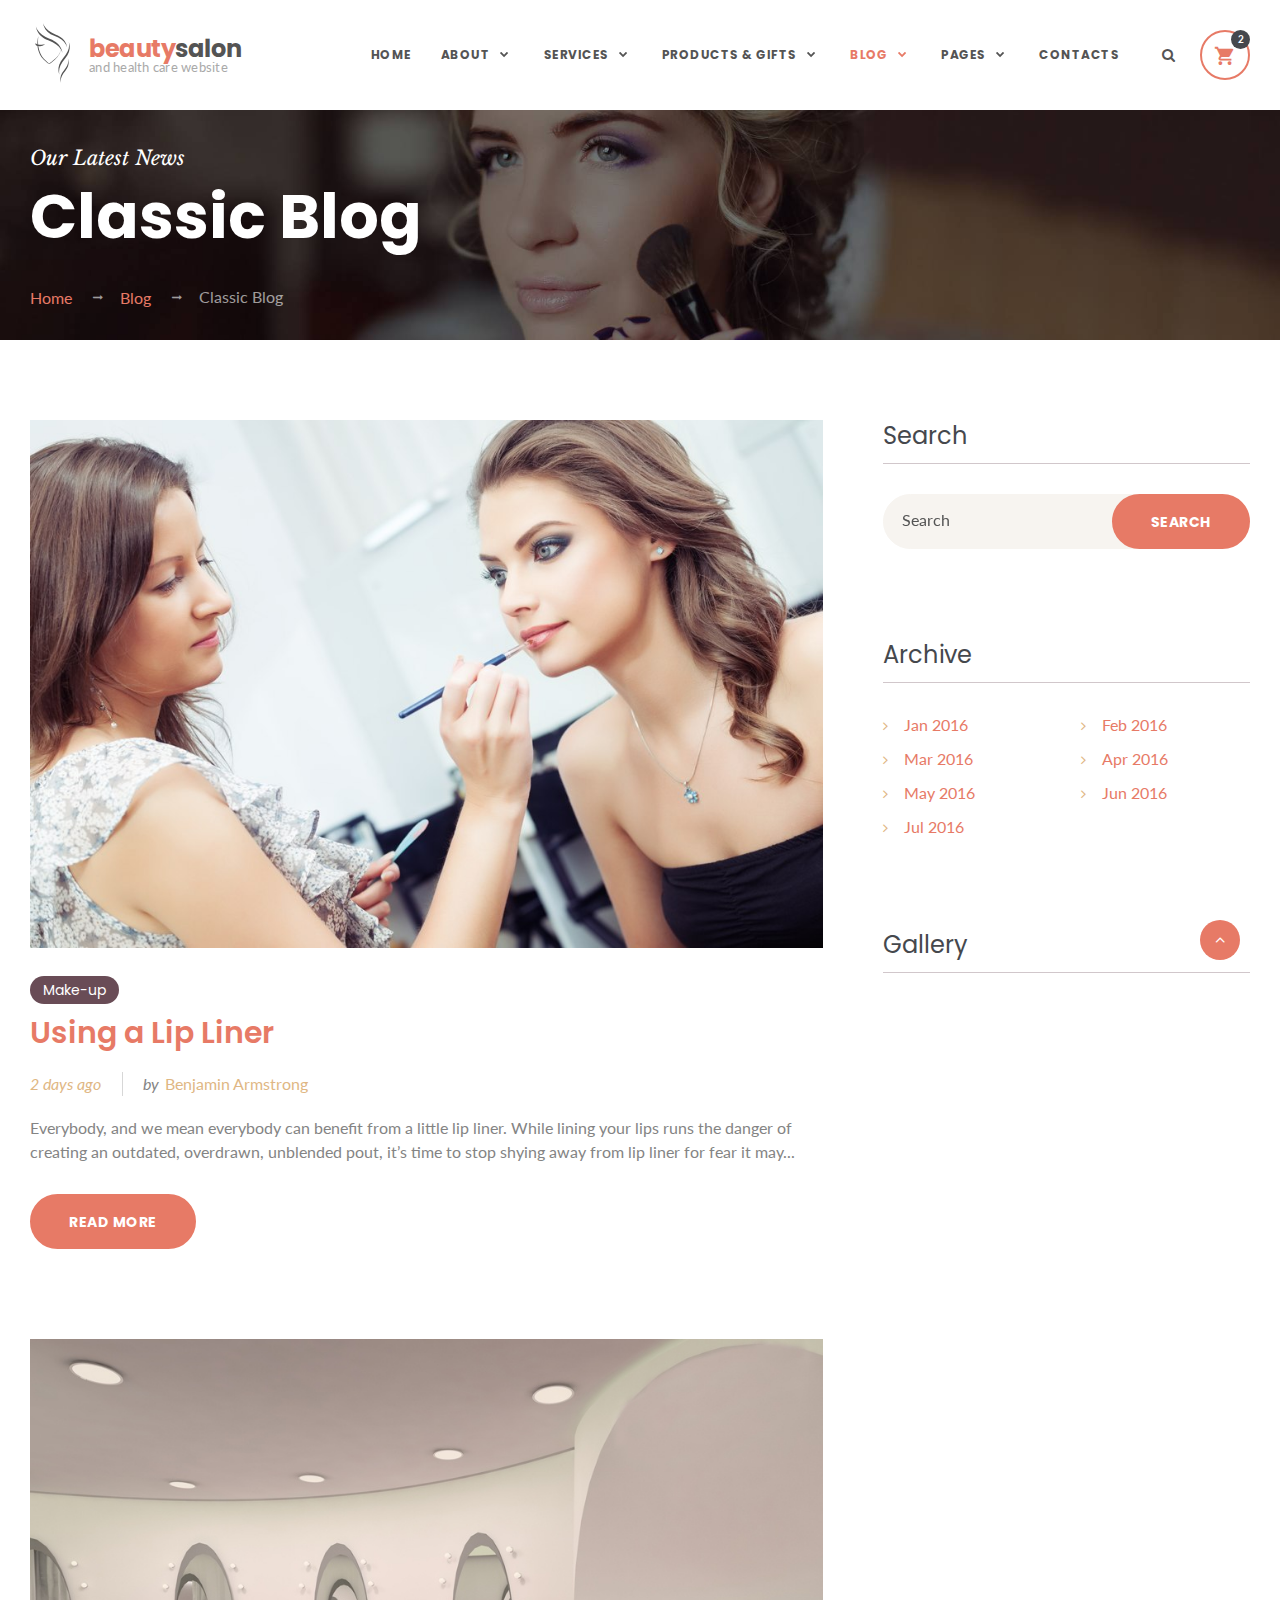
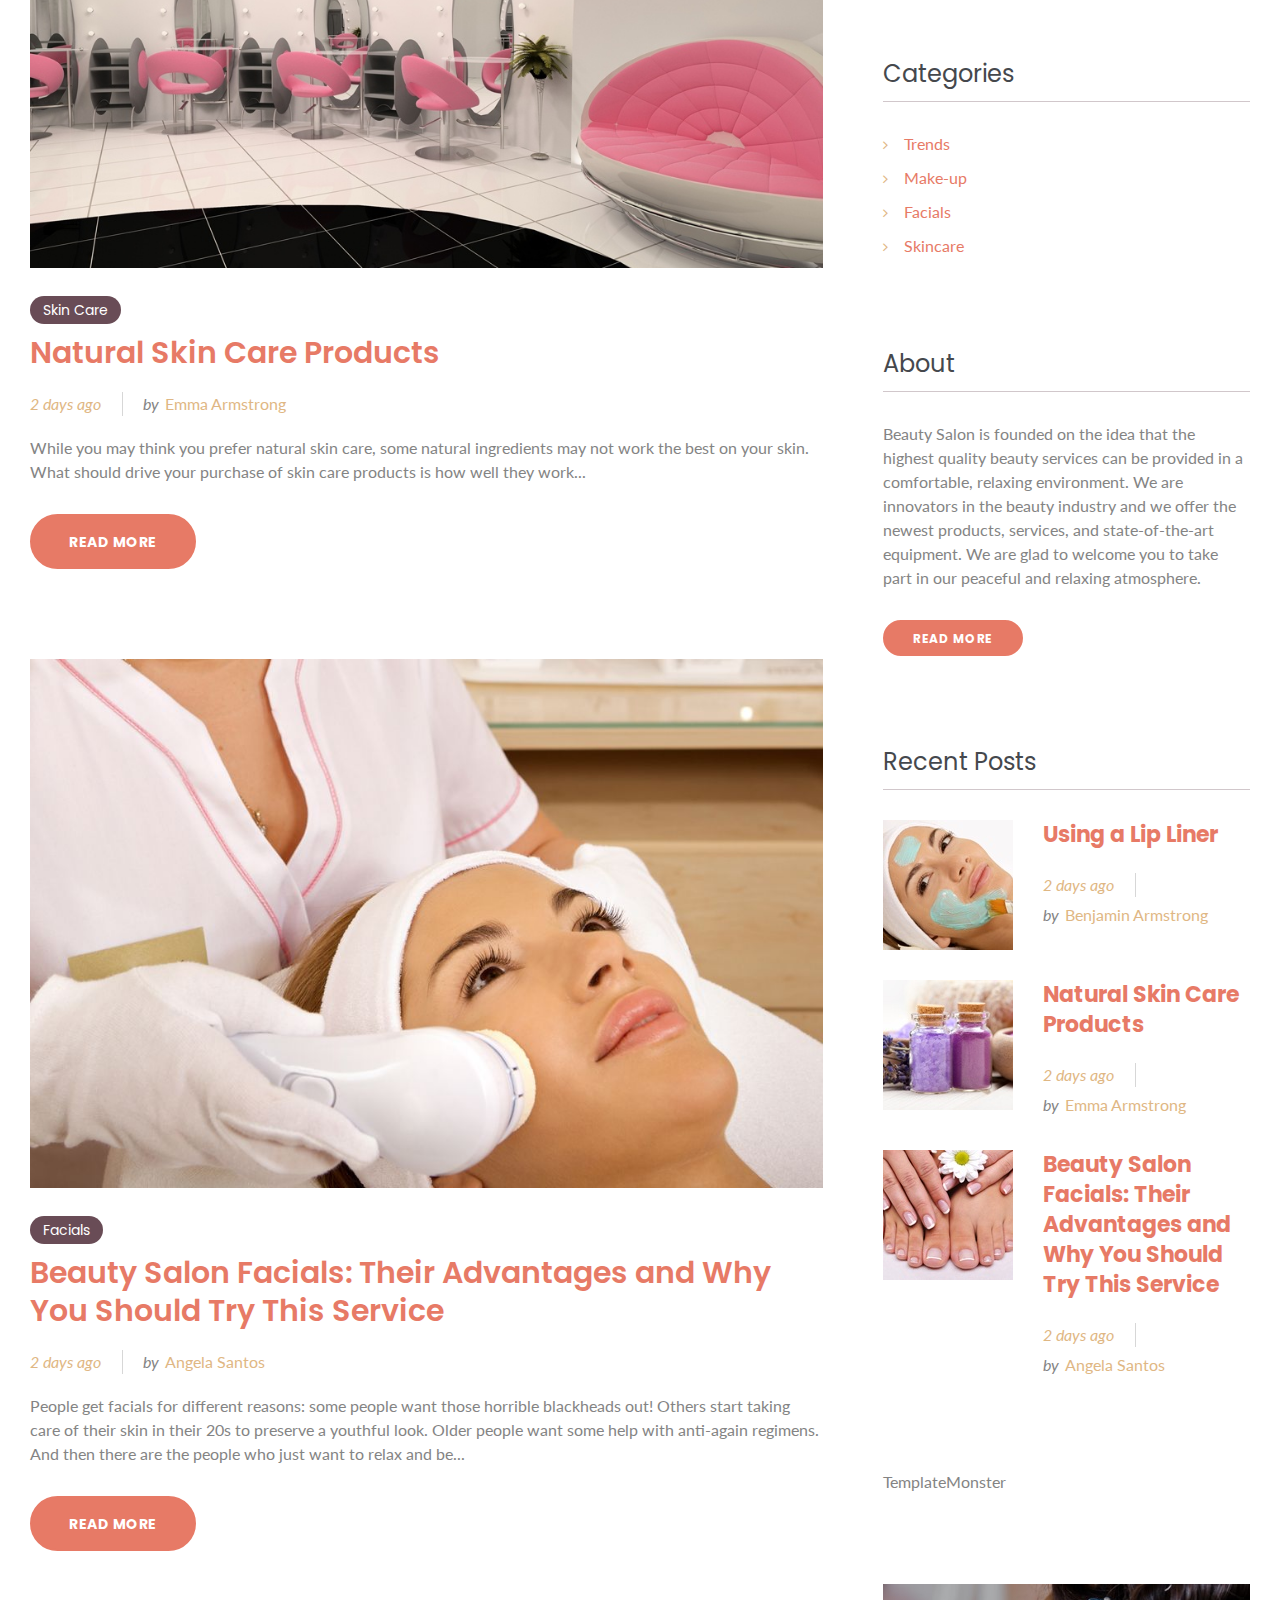
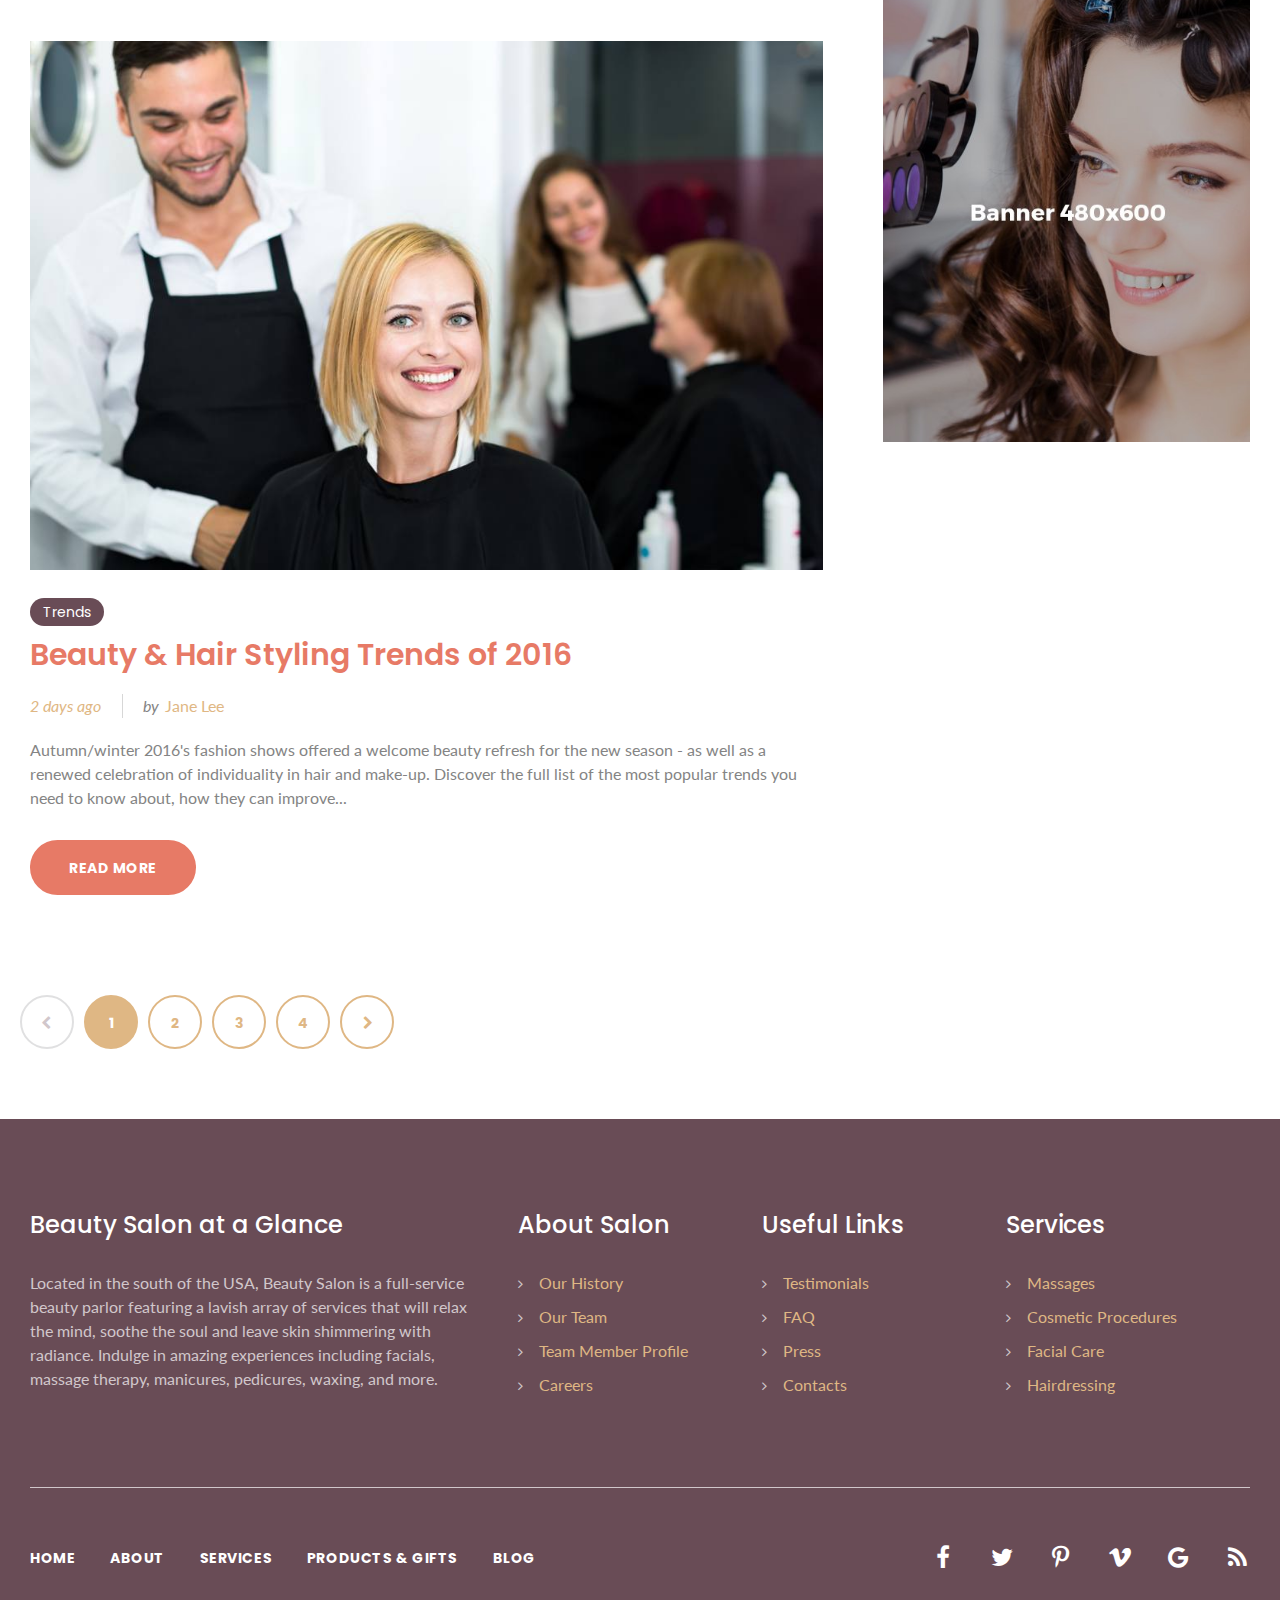
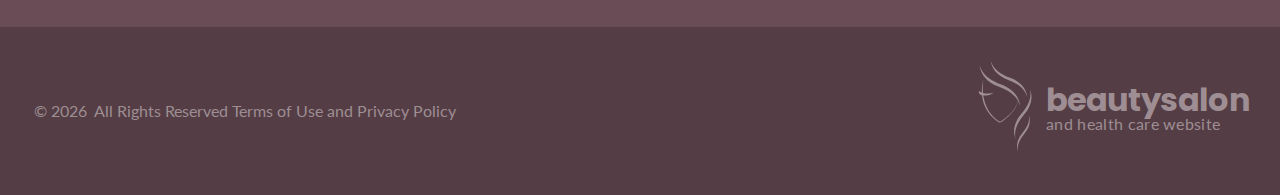
<file: blog-classic.html>
<!DOCTYPE html>
<html lang="en" class="wide wow-animation">
  <head>
    <!-- Site Title-->
    <title>Classic Blog</title>
    <meta name="format-detection" content="telephone=no">
    <meta name="viewport" content="width=device-width, height=device-height, initial-scale=1.0, maximum-scale=1.0, user-scalable=0">
    <meta http-equiv="X-UA-Compatible" content="IE=edge">
    <meta charset="utf-8">
    <link rel="icon" href="images/favicon.ico" type="image/x-icon">
    <!-- Stylesheets-->
    <link rel="stylesheet" type="text/css" href="//fonts.googleapis.com/css?family=Lato:400,400italic,700%7CPoppins:500,600,700%7CLibre+Baskerville:400,400italic,700">
    <link rel="stylesheet" href="css/style.css">
		<!--[if lt IE 10]>
    <div style="background: #212121; padding: 10px 0; box-shadow: 3px 3px 5px 0 rgba(0,0,0,.3); clear: both; text-align:center; position: relative; z-index:1;"><a href="http://windows.microsoft.com/en-US/internet-explorer/"><img src="images/ie8-panel/warning_bar_0000_us.jpg" border="0" height="42" width="820" alt="You are using an outdated browser. For a faster, safer browsing experience, upgrade for free today."></a></div>
    <script src="js/html5shiv.min.js"></script>
		<![endif]-->
  </head>
  <body>
    <!-- Page-->
    <div class="page">
      <!-- Page Header-->
      <header class="page-head">
        <!-- RD Navbar-->
        <div class="rd-navbar-wrap rd-navbar-minimal">
          <nav data-layout="rd-navbar-fixed" data-sm-layout="rd-navbar-fixed" data-md-device-layout="rd-navbar-fixed" data-lg-layout="rd-navbar-static" data-lg-device-layout="rd-navbar-static" data-stick-up-clone="false" data-md-stick-up-offset="100px" data-lg-stick-up-offset="150px" class="rd-navbar">
            <div class="shell shell-fluid">
              <div class="rd-navbar-inner">
                <!-- RD Navbar Panel-->
                <div class="rd-navbar-panel">
                  <!-- RD Navbar Toggle-->
                  <button data-rd-navbar-toggle=".rd-navbar-nav-wrap" class="rd-navbar-toggle"><span></span></button>
                  <!-- RD Navbar Brand--><a href="index.html" class="rd-navbar-brand brand">
                    <div class="brand-logo">
                      <svg x="0px" y="0px" viewbox="0 0 54 92">
                        <path d="M39.689,41.325c0,0-0.059,0.291-0.169,0.841c-0.059,0.27-0.114,0.613-0.215,1.004  c-0.121,0.391-0.259,0.837-0.415,1.339c-0.066,0.256-0.18,0.509-0.29,0.775c-0.111,0.266-0.229,0.547-0.346,0.841  c-0.111,0.298-0.273,0.581-0.429,0.886c-0.156,0.304-0.318,0.619-0.484,0.944c-0.744,1.252-1.623,2.657-2.779,4.038  c-1.135,1.391-2.467,2.82-3.972,4.224c-1.498,1.416-3.176,2.789-4.941,4.166c-0.439,0.342-0.886,0.689-1.336,1.038l-0.335,0.259  c-0.142,0.104-0.236,0.17-0.364,0.26c-0.287,0.173-0.564,0.336-0.892,0.429c-0.326,0.097-0.682,0.142-1.031,0.104  c-0.346-0.042-0.671-0.146-0.969-0.277c-0.588-0.273-1.083-0.626-1.564-0.975c-1.91-1.391-3.764-2.952-5.439-4.695  c-0.837-0.869-1.64-1.778-2.38-2.73c-0.744-0.948-1.446-1.924-2.083-2.934c-0.65-1.003-1.225-2.041-1.754-3.086  c-0.509-1.055-0.986-2.111-1.384-3.176c-0.792-2.135-1.346-4.27-1.696-6.322c-0.183-1.024-0.294-2.028-0.408-2.996  c-0.069-0.976-0.152-1.913-0.159-2.82C3.788,30.654,3.889,29,3.993,27.544c0.059-0.73,0.149-1.409,0.215-2.035  c0.069-0.63,0.183-1.201,0.26-1.716c0.152-1.038,0.332-1.841,0.443-2.388c0.118-0.546,0.18-0.837,0.18-0.837l0.066,0.011  l0.066,0.038v0.004c-0.007,0.09-0.031,0.37-0.069,0.824c-0.041,0.557-0.156,1.364-0.204,2.405c-0.073,1.035-0.121,2.295-0.149,3.733  c0,1.439,0.014,3.062,0.163,4.823c0.128,1.758,0.37,3.654,0.778,5.622c0.408,1.969,0.965,4.017,1.73,6.065  c0.74,2.059,1.709,4.111,2.889,6.086c0.581,0.99,1.228,1.955,1.927,2.885c0.695,0.938,1.446,1.837,2.238,2.699  c1.588,1.73,3.356,3.287,5.204,4.692c0.91,0.696,1.851,1.37,2.744,1.073c0.228-0.055,0.453-0.184,0.657-0.298l0.336-0.229  l0.343-0.252c0.453-0.336,0.907-0.672,1.353-1.004c1.789-1.329,3.467-2.664,4.993-4.01c1.523-1.346,2.875-2.716,4.034-4.055  c1.183-1.328,2.087-2.681,2.854-3.899c0.176-0.315,0.343-0.619,0.505-0.913c0.163-0.298,0.329-0.575,0.446-0.865  c0.128-0.284,0.249-0.557,0.367-0.817c0.118-0.263,0.239-0.509,0.312-0.754c0.166-0.488,0.315-0.927,0.446-1.304  c0.111-0.387,0.173-0.727,0.242-0.996c0.124-0.547,0.194-0.834,0.194-0.834l0.069,0.014L39.689,41.325z"></path>
                        <path d="M5.225,20.589c0,0,0,0.011-0.004,0.028l-0.066-0.038L5.225,20.589z"></path>
                        <path d="M15.569,32.708c-1.312,1.188-3.392,2.172-5.838,2.64C5.262,36.203,1.277,35,0.829,32.657  c-0.111-0.581,0.004-1.178,0.313-1.759c1.507,1.528,4.984,2.583,9.021,2.561C12.164,33.45,14.018,33.175,15.569,32.708z"></path>
                        <path d="M49.345,37.101c-0.44-1.492-1.094-3.132-2.09-4.702c-2.725-4.958-8.645-9.418-17.581-12.726  c-7.894-2.931-13.443-8.136-15.617-13.908c-0.788-1.816-1.214-3.677-1.437-5.334c0.436,1.492,1.093,3.132,2.09,4.703  c2.725,4.958,8.64,9.418,17.577,12.722c7.898,2.935,13.447,8.139,15.617,13.911C48.696,33.584,49.122,35.444,49.345,37.101z"></path>
                        <path d="M42.219,45.89c-0.487-1.652-1.21-3.468-2.313-5.207c-3.018-5.489-9.571-10.426-19.465-14.089  c-8.74-3.246-14.884-9.007-17.29-15.398C2.278,9.185,1.807,7.124,1.559,5.291c0.483,1.651,1.211,3.468,2.314,5.207  c3.018,5.489,9.566,10.426,19.461,14.085c8.744,3.249,14.888,9.012,17.29,15.402C41.501,41.996,41.972,44.056,42.219,45.89z"></path>
                        <path d="M40.113,91.597c-0.247-1.115-0.408-2.401-0.325-3.763c-0.007-4.154,2.215-9.121,6.785-14.418  c4.034-4.685,5.754-9.998,5.104-14.48c-0.138-1.447-0.525-2.794-0.968-3.938c0.249,1.113,0.408,2.401,0.325,3.764  c0.007,4.154-2.213,9.119-6.784,14.413c-4.035,4.688-5.755,10.003-5.102,14.482C39.283,89.107,39.669,90.454,40.113,91.597z"></path>
                        <path d="M37.561,79.223c-0.339-1.523-0.562-3.28-0.45-5.143c-0.015-5.676,3.015-12.465,9.252-19.709  c5.506-6.407,7.849-13.671,6.954-19.794c-0.191-1.977-0.72-3.818-1.329-5.38c0.342,1.521,0.561,3.28,0.45,5.143  c0.015,5.676-3.011,12.463-9.251,19.704c-5.507,6.412-7.851,13.676-6.952,19.797C36.423,75.821,36.953,77.661,37.561,79.223z"></path>
                      </svg>
                    </div>
                    <div class="brand-body">
                      <div class="brand-name"><span class="text-primary">beauty</span><span>salon</span></div>
                      <div class="brand-slogan">and health care website</div>
                    </div></a>
                </div>
                <!-- RD Navbar Nav-->
                <div class="rd-navbar-nav-wrap">
                  <!-- RD Navbar Search-->
                  <div class="rd-navbar-search">
                    <form action="search-results.html" method="GET" class="rd-search">
                      <div class="form-group">
                        <label for="rd-search-form-input" class="form-label">Search</label>
                        <input id="rd-search-form-input" type="text" name="s" autocomplete="off" class="form-control">
                      </div>
                      <button type="submit" class="rd-search-submit"></button>
                    </form><span data-rd-navbar-toggle=".rd-navbar-search, .rd-navbar-inner" class="rd-navbar-search-toggle"></span>
                  </div>
                  <!-- RD Navbar Nav-->
                  <ul class="rd-navbar-nav">
                    <li><a href="index.html">Home</a>
                    </li>
                    <li><a href="#">About</a>
                      <!-- RD Navbar Dropdown-->
                      <ul class="rd-navbar-dropdown">
                        <li><a href="history.html">Our History</a>
                        </li>
                        <li><a href="team.html">Our Team</a>
                        </li>
                        <li><a href="faq.html">FAQ Page</a>
                        </li>
                        <li><a href="testimonials.html">Testimonials</a>
                        </li>
                        <li><a href="press.html">Press</a>
                        </li>
                      </ul>
                    </li>
                    <li><a href="#">Services</a>
                      <!-- RD Navbar Dropdown-->
                      <ul class="rd-navbar-dropdown">
                        <li><a href="services.html">All Services</a>
                        </li>
                        <li><a href="service-single.html">Single Service</a>
                        </li>
                      </ul>
                    </li>
                    <li><a href="#">Products &amp; Gifts</a>
                      <!-- RD Navbar Dropdown-->
                      <ul class="rd-navbar-dropdown">
                        <li><a href="catalog.html">Catalog</a>
                        </li>
                        <li><a href="product-page.html">Product Page</a>
                        </li>
                        <li><a href="cart.html">Shopping Cart</a>
                        </li>
                        <li><a href="checkout.html">Checkout</a>
                        </li>
                      </ul>
                    </li>
                    <li class="active"><a href="#">Blog</a>
                      <!-- RD Navbar Dropdown-->
                      <ul class="rd-navbar-dropdown">
                        <li><a href="blog-classic.html">Classic Blog</a>
                        </li>
                        <li><a href="blog-grid.html">Grid Blog</a>
                        </li>
                        <li><a href="blog-masonry.html">Masonry Blog</a>
                        </li>
                        <li><a href="blog-modern.html">Modern Blog</a>
                        </li>
                        <li><a href="post.html">Single Post</a>
                        </li>
                      </ul>
                    </li>
                    <li><a href="#">Pages</a>
                      <!-- RD Navbar Megamenu-->
                      <ul class="rd-navbar-megamenu">
                        <li>
                          <h4 class="rd-megamenu-header">Gallery</h4>
                          <ul class="list-marked">
                            <li><a href="gallery-grid.html">Grid Gallery</a></li>
                            <li><a href="gallery-cobbles.html">Cobbles Gallery</a></li>
                            <li><a href="gallery-masonry.html">Masonry Gallery</a></li>
                            <li><a href="gallery-condensed.html">Grid without Padding</a></li>
                          </ul>
                          <h4 class="rd-megamenu-header">Pages</h4>
                          <ul class="list-marked">
                            <li><a href="appointment.html">Book an Appointment</a></li>
                            <li><a href="careers.html">Careers</a></li>
                            <li><a href="team-member-profile.html">Team Member Profile</a></li>
                            <li><a href="pricing.html">Pricing</a></li>
                            <li><a href="sitemap.html">Site Map</a></li>
                          </ul>
                        </li>
                        <li>
                          <h4 class="rd-megamenu-header">Extras</h4>
                          <ul class="list-marked">
                            <li><a href="404.html">404 Page</a></li>
                            <li><a href="503.html">503 Page</a></li>
                            <li><a href="under-construction.html">Under Construction</a></li>
                            <li><a href="coming-soon.html">Coming Soon</a></li>
                            <li><a href="login-register.html">Login/Register</a></li>
                            <li><a href="search-results.html">Search Results</a></li>
                            <li><a href="privacy.html">Terms of Use</a></li>
                          </ul>
                        </li>
                        <li>
                          <h4 class="rd-megamenu-header">Layouts</h4>
                          <ul class="list-marked">
                            <li><a href="header-corporate.html">Corporate Header</a></li>
                            <li><a href="header-minimal.html">Minimal Header</a></li>
                            <li><a href="header-transparent.html">Transparent Header</a></li>
                            <li><a href="header-hamburger-menu.html">Hamburger Menu</a></li>
                            <li><a href="footer-widget-dark.html">Footer Widget Dark</a></li>
                            <li><a href="footer-widget-light.html">Footer Widget Light</a></li>
                            <li><a href="footer-center-dark.html">Footer Center Dark</a></li>
                            <li><a href="footer-center-light.html">Footer Center Light</a></li>
                            <li><a href="footer-minimal-dark.html">Footer Minimal Dark</a></li>
                            <li><a href="footer-minimal-light.html">Footer Minimal Light</a></li>
                          </ul>
                        </li>
                        <li>
                          <h4 class="rd-megamenu-header">Elements</h4>
                          <ul class="list-marked">
                            <li><a href="typography.html">Typography</a></li>
                            <li><a href="buttons.html">Buttons</a></li>
                            <li><a href="forms.html">Forms</a></li>
                            <li><a href="icons.html">Icons</a></li>
                            <li><a href="grid.html">Grid</a></li>
                            <li><a href="tabs-and-accordions.html">Tabs &amp; Accordions</a></li>
                            <li><a href="progress-bars.html">Progress Bars</a></li>
                            <li><a href="tables.html">Tables</a></li>
                          </ul>
                        </li>
                      </ul>
                    </li>
                    <li><a href="contacts.html">Contacts</a>
                    </li>
                  </ul>
                </div>

                <!-- RD Navbar Shop-->
                <div class="rd-navbar-shop"><a href="cart.html" class="link link-shop link-primary"><span class="label-inline">2</span><span class="icon icon-xs mdi mdi-cart"></span></a></div>
              </div>
            </div>
          </nav>
        </div>
      </header>
      <!-- Page Content-->
      <main class="page-content">
        <!-- Breadcrumbs & Page title-->
        <section class="section-30 section-sm-top-35 section-xl-top-120 bg-image bg-image-4">
          <div class="shell shell-fluid">
            <div class="range range-condensed">
              <div class="cell-xs-12 cell-xl-preffix-1 cell-xl-11">
                <p class="h6 text-italic font-serif text-regular">Our Latest News</p>
                <p class="h1">Classic Blog</p>
                <ul class="breadcrumbs-custom">
                  <li><a href="index.html">Home</a></li>
                  <li><a href="#">Blog</a></li>
                  <li class="active">Classic Blog</li>
                </ul>
              </div>
            </div>
          </div>
        </section>

        <!-- Blog classic-->
        <section class="section-50 section-sm-80 section-xl-120">
          <div class="shell shell-wide">
            <div class="range range-condensed">
              <div class="cell-md-7 cell-lg-8 cell-xl-6 cell-xl-preffix-1">
                <div class="cell-box">
                  <!-- Blog post-->
                  <article class="post post-lg">
                    <figure class="post-image"><img src="images/blog-classic-1-960x640.jpg" alt="" width="960" height="640"/>
                    </figure>
                    <div class="post-tags">
                      <ul class="list-tags">
                        <li><a href="#">Make-up</a></li>
                      </ul>
                    </div>
                    <div class="post-header">
                      <h3><a href="post.html">Using a Lip Liner</a></h3>
                    </div>
                    <div class="post-meta">
                      <ul class="list-bordered">
                        <li><a href="#" class="text-italic">
                            <time datetime="2016-01-01">2 days ago</time></a></li>
                        <li><span class="text-italic">by</span><a href="team-member-profile.html">Benjamin Armstrong</a></li>
                      </ul>
                    </div>
                    <div class="post-body">
                      <p>Everybody, and we mean everybody can benefit from a little lip liner. While lining your lips runs the danger of creating an outdated, overdrawn, unblended pout, it’s time to stop shying away from lip liner for fear it may...</p>
                    </div>
                    <div class="post-footer"><a href="post.html" class="btn btn-primary">Read more</a></div>
                  </article>
                  <!-- Blog post-->
                  <article class="post post-lg">
                    <figure class="post-image"><img src="images/blog-classic-2-960x640.jpg" alt="" width="960" height="640"/>
                    </figure>
                    <div class="post-tags">
                      <ul class="list-tags">
                        <li><a href="#">Skin Care</a></li>
                      </ul>
                    </div>
                    <div class="post-header">
                      <h3><a href="post.html">Natural Skin Care Products</a></h3>
                    </div>
                    <div class="post-meta">
                      <ul class="list-bordered">
                        <li><a href="#" class="text-italic">
                            <time datetime="2016-01-01">2 days ago</time></a></li>
                        <li><span class="text-italic">by</span><a href="team-member-profile.html">Emma Armstrong</a></li>
                      </ul>
                    </div>
                    <div class="post-body">
                      <p>While you may think you prefer natural skin care, some natural ingredients may not work the best on your skin. What should drive your purchase of skin care products is how well they work...</p>
                    </div>
                    <div class="post-footer"><a href="post.html" class="btn btn-primary">Read more</a></div>
                  </article>
                  <!-- Blog post-->
                  <article class="post post-lg">
                    <figure class="post-image"><img src="images/blog-classic-3-960x640.jpg" alt="" width="960" height="640"/>
                    </figure>
                    <div class="post-tags">
                      <ul class="list-tags">
                        <li><a href="#">Facials</a></li>
                      </ul>
                    </div>
                    <div class="post-header">
                      <h3><a href="post.html">Beauty Salon Facials: Their Advantages and Why You Should Try This Service</a></h3>
                    </div>
                    <div class="post-meta">
                      <ul class="list-bordered">
                        <li><a href="#" class="text-italic">
                            <time datetime="2016-01-01">2 days ago</time></a></li>
                        <li><span class="text-italic">by</span><a href="team-member-profile.html">Angela Santos</a></li>
                      </ul>
                    </div>
                    <div class="post-body">
                      <p>People get facials for different reasons: some people want those horrible blackheads out! Others start taking care of their skin in their 20s to preserve a youthful look. Older people want some help with anti-again regimens.  And then there are the people who just want to relax and be...</p>
                    </div>
                    <div class="post-footer"><a href="post.html" class="btn btn-primary">Read more</a></div>
                  </article>
                  <!-- Blog post-->
                  <article class="post post-lg">
                    <figure class="post-image"><img src="images/blog-classic-4-960x640.jpg" alt="" width="960" height="640"/>
                    </figure>
                    <div class="post-tags">
                      <ul class="list-tags">
                        <li><a href="#">Trends</a></li>
                      </ul>
                    </div>
                    <div class="post-header">
                      <h3><a href="post.html">Beauty &amp; Hair Styling Trends of 2016</a></h3>
                    </div>
                    <div class="post-meta">
                      <ul class="list-bordered">
                        <li><a href="#" class="text-italic">
                            <time datetime="2016-01-01">2 days ago</time></a></li>
                        <li><span class="text-italic">by</span><a href="team-member-profile.html">Jane Lee</a></li>
                      </ul>
                    </div>
                    <div class="post-body">
                      <p>Autumn/winter 2016's fashion shows offered a welcome beauty refresh for the new season - as well as a renewed celebration of individuality in hair and make-up. Discover the full list of the most popular trends you need to know about, how they can improve...</p>
                    </div>
                    <div class="post-footer"><a href="post.html" class="btn btn-primary">Read more</a></div>
                  </article>
                  <div class="offset-top-45 offset-sm-top-60 offset-md-top-90">
                    <ul class="pagination-custom">
                      <li class="disabled"><a href="#" aria-label="Previous"></a></li>
                      <li class="active"><a href="#">1</a></li>
                      <li><a href="#">2</a></li>
                      <li><a href="#">3</a></li>
                      <li><a href="#">4</a></li>
                      <li><a href="#" aria-label="Next"></a></li>
                    </ul>
                  </div>
                </div>
              </div>
              <div class="cell-md-5 cell-lg-4 cell-xl-3 cell-xl-preffix-1 offset-top-60 offset-sm-top-90 offset-md-top-0">
                <div class="cell-box">
                  <div class="range">
                    <div class="cell-sm-6 cell-md-12">
                      <h4 class="text-regular">Search</h4>
                      <hr>
                      <!-- RD Search-->
                      <form action="search-results.html" method="GET" class="rd-search form-inline form-classic offset-top-30">
                        <div class="form-group">
                          <label for="rd-search-form-input-1" class="form-label">Search</label>
                          <input id="rd-search-form-input-1" type="text" name="s" autocomplete="off" class="form-control">
                        </div>
                        <button type="submit" class="btn btn-primary">search</button>
                      </form>
                      <div class="offset-top-60 offset-lg-top-90">
                        <h4 class="text-regular">Archive</h4>
                        <hr>
                        <div style="max-width: 395px;" class="row offset-top-30">
                          <div class="col-xs-6">
                            <ul class="list-marked list-half-baked">
                              <li><a href="#">Jan 2016</a></li>
                              <li><a href="#">Mar 2016</a></li>
                              <li><a href="#">May 2016</a></li>
                              <li><a href="#">Jul 2016</a></li>
                            </ul>
                          </div>
                          <div class="col-xs-6">
                            <ul class="list-marked list-half-baked">
                              <li><a href="#">Feb 2016</a></li>
                              <li><a href="#">Apr 2016</a></li>
                              <li><a href="#">Jun 2016</a></li>
                            </ul>
                          </div>
                        </div>
                      </div>
                      <div class="offset-top-60 offset-lg-top-90">
                        <h4 class="text-regular">Gallery</h4>
                        <hr>
                        <div data-flickr-tags="tm-61181" data-photo-swipe-gallery="gallery" class="row flickr flickr-row-small offset-top-30">
                          <div class="col-xs-6">
                            <div data-type="flickr-item" class="flickr-item"><a data-image_b="href" data-photo-swipe-item="data-photo-swipe-item" class="thumbnail thumbnail-flickr-small">
                                <figure><img src="images/_blank.png" data-image_z="src" data-title="alt" width="165" height="165" alt=""/></figure>
                                <div class="caption"></div></a></div>
                          </div>
                          <div class="col-xs-6">
                            <div data-type="flickr-item" class="flickr-item"><a data-image_b="href" data-photo-swipe-item="data-photo-swipe-item" class="thumbnail thumbnail-flickr-small">
                                <figure><img src="images/_blank.png" data-image_z="src" data-title="alt" width="165" height="165" alt=""/></figure>
                                <div class="caption"></div></a></div>
                          </div>
                          <div class="col-xs-6">
                            <div data-type="flickr-item" class="flickr-item"><a data-image_b="href" data-photo-swipe-item="data-photo-swipe-item" class="thumbnail thumbnail-flickr-small">
                                <figure><img src="images/_blank.png" data-image_z="src" data-title="alt" width="165" height="165" alt=""/></figure>
                                <div class="caption"></div></a></div>
                          </div>
                          <div class="col-xs-6">
                            <div data-type="flickr-item" class="flickr-item"><a data-image_b="href" data-photo-swipe-item="data-photo-swipe-item" class="thumbnail thumbnail-flickr-small">
                                <figure><img src="images/_blank.png" data-image_z="src" data-title="alt" width="165" height="165" alt=""/></figure>
                                <div class="caption"></div></a></div>
                          </div>
                          <div class="col-xs-6">
                            <div data-type="flickr-item" class="flickr-item"><a data-image_b="href" data-photo-swipe-item="data-photo-swipe-item" class="thumbnail thumbnail-flickr-small">
                                <figure><img src="images/_blank.png" data-image_z="src" data-title="alt" width="165" height="165" alt=""/></figure>
                                <div class="caption"></div></a></div>
                          </div>
                          <div class="col-xs-6">
                            <div data-type="flickr-item" class="flickr-item"><a data-image_b="href" data-photo-swipe-item="data-photo-swipe-item" class="thumbnail thumbnail-flickr-small">
                                <figure><img src="images/_blank.png" data-image_z="src" data-title="alt" width="165" height="165" alt=""/></figure>
                                <div class="caption"></div></a></div>
                          </div>
                        </div>
                      </div>
                      <div class="offset-top-60 offset-lg-top-90">
                        <h4 class="text-regular">Categories</h4>
                        <hr>
                        <ul class="list-marked list-half-baked offset-top-30">
                          <li><a href="#">Trends</a></li>
                          <li><a href="#">Make-up</a></li>
                          <li><a href="#">Facials</a></li>
                          <li><a href="#">Skincare</a></li>
                        </ul>
                      </div>
                      <div class="offset-top-60 offset-lg-top-90">
                        <h4 class="text-regular">About</h4>
                        <hr>
                        <p class="offset-top-30">Beauty Salon is founded on the idea that the highest quality beauty services can be provided in a comfortable, relaxing environment. We are innovators in the beauty industry and we offer the newest products, services, and state-of-the-art equipment. We are glad to welcome you to take part in our peaceful and relaxing atmosphere.</p><a href="history.html" class="btn btn-sm btn-primary">read more</a>
                      </div>
                    </div>
                    <div class="cell-sm-6 cell-md-12 offset-top-60 offset-sm-top-0 offset-md-top-60 offset-lg-top-90">
                      <h4 class="text-regular">Recent Posts</h4>
                      <hr>
                      <!-- Post preview-->
                      <article class="post post-preview">
                        <div class="unit unit-xs-horizontal unit-spacing-md">
                          <div class="unit-left">
                            <figure class="post-image"><img src="images/blog-1-130x130.jpg" alt="" width="130" height="130"/>
                            </figure>
                          </div>
                          <div class="unit-body">
                            <div class="post-header">
                              <h5><a href="post.html">Using a Lip Liner</a></h5>
                            </div>
                            <div class="post-meta">
                              <ul class="list-bordered">
                                <li><a href="#" class="text-italic">
                                    <time datetime="2016-01-01">2 days ago</time></a></li>
                                <li><span class="text-italic">by</span><a href="team-member-profile.html">Benjamin Armstrong</a></li>
                              </ul>
                            </div>
                          </div>
                        </div>
                      </article>
                      <!-- Post preview-->
                      <article class="post post-preview">
                        <div class="unit unit-xs-horizontal unit-spacing-md">
                          <div class="unit-left">
                            <figure class="post-image"><img src="images/blog-2-130x130.jpg" alt="" width="130" height="130"/>
                            </figure>
                          </div>
                          <div class="unit-body">
                            <div class="post-header">
                              <h5><a href="post.html">Natural Skin Care Products</a></h5>
                            </div>
                            <div class="post-meta">
                              <ul class="list-bordered">
                                <li><a href="#" class="text-italic">
                                    <time datetime="2016-01-01">2 days ago</time></a></li>
                                <li><span class="text-italic">by</span><a href="team-member-profile.html">Emma Armstrong</a></li>
                              </ul>
                            </div>
                          </div>
                        </div>
                      </article>
                      <!-- Post preview-->
                      <article class="post post-preview">
                        <div class="unit unit-xs-horizontal unit-spacing-md">
                          <div class="unit-left">
                            <figure class="post-image"><img src="images/blog-3-130x130.jpg" alt="" width="130" height="130"/>
                            </figure>
                          </div>
                          <div class="unit-body">
                            <div class="post-header">
                              <h5><a href="post.html">Beauty Salon Facials: Their Advantages and Why You Should Try This Service</a></h5>
                            </div>
                            <div class="post-meta">
                              <ul class="list-bordered">
                                <li><a href="#" class="text-italic">
                                    <time datetime="2016-01-01">2 days ago</time></a></li>
                                <li><span class="text-italic">by</span><a href="team-member-profile.html">Angela Santos</a></li>
                              </ul>
                            </div>
                          </div>
                        </div>
                      </article>
                      <div class="offset-top-60 offset-lg-top-90">
                        <div id="fb-root">
                          <div data-href="https://www.facebook.com/TemplateMonster" data-tabs="timeline" data-small-header="false" data-adapt-container-width="true" data-hide-cover="false" data-show-facepile="true" data-height="480" class="fb-page">
                            <blockquote cite="https://www.facebook.com/TemplateMonster" class="fb-xfbml-parse-ignore"><a href="https://www.facebook.com/TemplateMonster">TemplateMonster</a></blockquote>
                          </div>
                        </div>
                      </div>
                      <div class="offset-top-60 offset-lg-top-90">
                        <div class="banner"><a href="#"><img src="images/banner-480x600.jpg" alt="" width="480" height="600"/></a></div>
                      </div>
                    </div>
                  </div>
                </div>
              </div>
            </div>
          </div>
        </section>

      </main>
      <!-- Page Footer-->
      <footer class="page-foot bg-blue-dianne">
        <section class="section-55 section-sm-top-60 section-sm-bottom-55 section-lg-top-90">
          <div class="shell shell-fluid">
            <div class="range range-no-gutter range-sm-center">
              <div class="cell-xl-10">
                <div class="range range-10 range-condensed">
                  <div class="cell-sm-11 cell-lg-4 cell-xl-3">
                    <div class="inset-lg-right-40 inset-xl-right-0">
                      <h4 class="text-medium">Beauty Salon at a Glance</h4>
                      <p class="offset-top-30">Located in the south of the USA, Beauty Salon is a full-service beauty parlor featuring a lavish array of services that will relax the mind, soothe the soul and leave skin shimmering with radiance. Indulge in amazing experiences including facials, massage therapy, manicures, pedicures, waxing, and more.</p>
                    </div>
                  </div>
                  <div class="cell-xs-5 cell-sm-3 cell-lg-2 cell-xl-preffix-1 offset-top-50 offset-xs-top-30 offset-lg-top-0">
                    <h4 class="text-medium">About Salon</h4>
                    <ul class="list-marked offset-top-20 offset-sm-top-30">
                      <li><a href="history.html">Our History</a></li>
                      <li><a href="team.html">Our Team</a></li>
                      <li><a href="team-member-profile.html">Team Member Profile</a></li>
                      <li><a href="careers.html">Careers</a></li>
                    </ul>
                  </div>
                  <div class="cell-xs-5 cell-sm-3 cell-lg-2 offset-top-30 offset-lg-top-0">
                    <h4 class="text-medium">Useful Links</h4>
                    <ul class="list-marked offset-top-20 offset-sm-top-30">
                      <li><a href="testimonials.html">Testimonials</a></li>
                      <li><a href="faq.html">FAQ</a></li>
                      <li><a href="press.html">Press</a></li>
                      <li><a href="contacts.html">Contacts</a></li>
                    </ul>
                  </div>
                  <div class="cell-xs-5 cell-sm-4 cell-lg-2 offset-top-30 offset-lg-top-0">
                    <h4 class="text-medium">Services</h4>
                    <ul class="list-marked offset-top-20 offset-sm-top-30">
                      <li><a href="service-single.html">Massages</a></li>
                      <li><a href="service-single.html">Cosmetic Procedures</a></li>
                      <li><a href="service-single.html">Facial Care</a></li>
                      <li><a href="service-single.html">Hairdressing</a></li>
                    </ul>
                  </div>
                </div>
                <div class="range range-condensed offset-top-30 offset-sm-top-60 offset-lg-top-90">
                  <div class="cell-xs-12">
                    <hr>
                  </div>
                  <div class="cell-xs-12 offset-top-26">
                    <div class="range range-condensed range-xs-bottom text-center">
                      <div class="cell-md-8 text-md-left">
                        <nav class="nav-custom">
                          <ul>
                            <li><a href="index.html">Home</a></li>
                            <li><a href="history.html">About</a></li>
                            <li><a href="services.html">Services</a></li>
                            <li><a href="catalog.html">Products & Gifts</a></li>
                            <li><a href="blog-classic.html">Blog</a></li>
                          </ul>
                        </nav>
                      </div>
                      <div class="cell-md-4 offset-top-30 offset-lg-top-0 text-md-right">
                        <ul class="list-inline list-inline-sizing-1 list-inline-md">
                          <li><a href="#" class="link-default"><span class="icon icon-sm fa fa-facebook"></span></a></li>
                          <li><a href="#" class="link-default"><span class="icon icon-sm fa fa-twitter"></span></a></li>
                          <li><a href="#" class="link-default"><span class="icon icon-sm fa fa-pinterest-p"></span></a></li>
                          <li><a href="#" class="link-default"><span class="icon icon-sm fa fa-vimeo"></span></a></li>
                          <li><a href="#" class="link-default"><span class="icon icon-sm fa fa-google"></span></a></li>
                          <li><a href="#" class="link-default"><span class="icon icon-sm fa fa-rss"></span></a></li>
                        </ul>
                      </div>
                    </div>
                  </div>
                </div>
              </div>
            </div>
          </div>
        </section>

        <section class="section-35 bg-big-stone">
          <div class="shell shell-fluid">
            <div class="range range-condensed range-xs-center">
              <div class="cell-xl-10 text-center">
                <div class="range range-10 range-condensed range-xs-center range-xs-middle range-md-reverse">
                  <div class="cell-md-5 text-md-right"><a href="index.html" class="brand brand-inverse">
                      <div class="brand-logo">
                        <svg x="0px" y="0px" viewbox="0 0 54 92">
                          <path d="M39.689,41.325c0,0-0.059,0.291-0.169,0.841c-0.059,0.27-0.114,0.613-0.215,1.004  c-0.121,0.391-0.259,0.837-0.415,1.339c-0.066,0.256-0.18,0.509-0.29,0.775c-0.111,0.266-0.229,0.547-0.346,0.841  c-0.111,0.298-0.273,0.581-0.429,0.886c-0.156,0.304-0.318,0.619-0.484,0.944c-0.744,1.252-1.623,2.657-2.779,4.038  c-1.135,1.391-2.467,2.82-3.972,4.224c-1.498,1.416-3.176,2.789-4.941,4.166c-0.439,0.342-0.886,0.689-1.336,1.038l-0.335,0.259  c-0.142,0.104-0.236,0.17-0.364,0.26c-0.287,0.173-0.564,0.336-0.892,0.429c-0.326,0.097-0.682,0.142-1.031,0.104  c-0.346-0.042-0.671-0.146-0.969-0.277c-0.588-0.273-1.083-0.626-1.564-0.975c-1.91-1.391-3.764-2.952-5.439-4.695  c-0.837-0.869-1.64-1.778-2.38-2.73c-0.744-0.948-1.446-1.924-2.083-2.934c-0.65-1.003-1.225-2.041-1.754-3.086  c-0.509-1.055-0.986-2.111-1.384-3.176c-0.792-2.135-1.346-4.27-1.696-6.322c-0.183-1.024-0.294-2.028-0.408-2.996  c-0.069-0.976-0.152-1.913-0.159-2.82C3.788,30.654,3.889,29,3.993,27.544c0.059-0.73,0.149-1.409,0.215-2.035  c0.069-0.63,0.183-1.201,0.26-1.716c0.152-1.038,0.332-1.841,0.443-2.388c0.118-0.546,0.18-0.837,0.18-0.837l0.066,0.011  l0.066,0.038v0.004c-0.007,0.09-0.031,0.37-0.069,0.824c-0.041,0.557-0.156,1.364-0.204,2.405c-0.073,1.035-0.121,2.295-0.149,3.733  c0,1.439,0.014,3.062,0.163,4.823c0.128,1.758,0.37,3.654,0.778,5.622c0.408,1.969,0.965,4.017,1.73,6.065  c0.74,2.059,1.709,4.111,2.889,6.086c0.581,0.99,1.228,1.955,1.927,2.885c0.695,0.938,1.446,1.837,2.238,2.699  c1.588,1.73,3.356,3.287,5.204,4.692c0.91,0.696,1.851,1.37,2.744,1.073c0.228-0.055,0.453-0.184,0.657-0.298l0.336-0.229  l0.343-0.252c0.453-0.336,0.907-0.672,1.353-1.004c1.789-1.329,3.467-2.664,4.993-4.01c1.523-1.346,2.875-2.716,4.034-4.055  c1.183-1.328,2.087-2.681,2.854-3.899c0.176-0.315,0.343-0.619,0.505-0.913c0.163-0.298,0.329-0.575,0.446-0.865  c0.128-0.284,0.249-0.557,0.367-0.817c0.118-0.263,0.239-0.509,0.312-0.754c0.166-0.488,0.315-0.927,0.446-1.304  c0.111-0.387,0.173-0.727,0.242-0.996c0.124-0.547,0.194-0.834,0.194-0.834l0.069,0.014L39.689,41.325z"></path>
                          <path d="M5.225,20.589c0,0,0,0.011-0.004,0.028l-0.066-0.038L5.225,20.589z"></path>
                          <path d="M15.569,32.708c-1.312,1.188-3.392,2.172-5.838,2.64C5.262,36.203,1.277,35,0.829,32.657  c-0.111-0.581,0.004-1.178,0.313-1.759c1.507,1.528,4.984,2.583,9.021,2.561C12.164,33.45,14.018,33.175,15.569,32.708z"></path>
                          <path d="M49.345,37.101c-0.44-1.492-1.094-3.132-2.09-4.702c-2.725-4.958-8.645-9.418-17.581-12.726  c-7.894-2.931-13.443-8.136-15.617-13.908c-0.788-1.816-1.214-3.677-1.437-5.334c0.436,1.492,1.093,3.132,2.09,4.703  c2.725,4.958,8.64,9.418,17.577,12.722c7.898,2.935,13.447,8.139,15.617,13.911C48.696,33.584,49.122,35.444,49.345,37.101z"></path>
                          <path d="M42.219,45.89c-0.487-1.652-1.21-3.468-2.313-5.207c-3.018-5.489-9.571-10.426-19.465-14.089  c-8.74-3.246-14.884-9.007-17.29-15.398C2.278,9.185,1.807,7.124,1.559,5.291c0.483,1.651,1.211,3.468,2.314,5.207  c3.018,5.489,9.566,10.426,19.461,14.085c8.744,3.249,14.888,9.012,17.29,15.402C41.501,41.996,41.972,44.056,42.219,45.89z"></path>
                          <path d="M40.113,91.597c-0.247-1.115-0.408-2.401-0.325-3.763c-0.007-4.154,2.215-9.121,6.785-14.418  c4.034-4.685,5.754-9.998,5.104-14.48c-0.138-1.447-0.525-2.794-0.968-3.938c0.249,1.113,0.408,2.401,0.325,3.764  c0.007,4.154-2.213,9.119-6.784,14.413c-4.035,4.688-5.755,10.003-5.102,14.482C39.283,89.107,39.669,90.454,40.113,91.597z"></path>
                          <path d="M37.561,79.223c-0.339-1.523-0.562-3.28-0.45-5.143c-0.015-5.676,3.015-12.465,9.252-19.709  c5.506-6.407,7.849-13.671,6.954-19.794c-0.191-1.977-0.72-3.818-1.329-5.38c0.342,1.521,0.561,3.28,0.45,5.143  c0.015,5.676-3.011,12.463-9.251,19.704c-5.507,6.412-7.851,13.676-6.952,19.797C36.423,75.821,36.953,77.661,37.561,79.223z"></path>
                        </svg>
                      </div>
                      <div class="brand-body">
                        <div class="brand-name">beautysalon</div>
                        <div class="brand-slogan">and health care website</div>
                      </div></a></div>
                  <div class="cell-md-5 offset-top-26 offset-md-top-0 text-md-left">
                    <p class="rights">&nbsp;&#169;&nbsp;<span id="copyright-year"></span>&nbsp;All Rights Reserved&nbsp;<br class="veil-sm"><a href="privacy.html">Terms of Use and Privacy Policy</a>
                    </p>
                  </div>
                </div>
              </div>
            </div>
          </div>
        </section>

      </footer>
    </div>
    <!-- Global Mailform Output-->
    <div id="form-output-global" class="snackbars"></div>
    <!-- PhotoSwipe Gallery-->
    <div tabindex="-1" role="dialog" aria-hidden="true" class="pswp">
      <div class="pswp__bg"></div>
      <div class="pswp__scroll-wrap">
        <div class="pswp__container">
          <div class="pswp__item"></div>
          <div class="pswp__item"></div>
          <div class="pswp__item"></div>
        </div>
        <div class="pswp__ui pswp__ui--hidden">
          <div class="pswp__top-bar">
            <div class="pswp__counter"></div>
            <button title="Close (Esc)" class="pswp__button pswp__button--close"></button>
            <button title="Share" class="pswp__button pswp__button--share"></button>
            <button title="Toggle fullscreen" class="pswp__button pswp__button--fs"></button>
            <button title="Zoom in/out" class="pswp__button pswp__button--zoom"></button>
            <div class="pswp__preloader">
              <div class="pswp__preloader__icn">
                <div class="pswp__preloader__cut">
                  <div class="pswp__preloader__donut"></div>
                </div>
              </div>
            </div>
          </div>
          <div class="pswp__share-modal pswp__share-modal--hidden pswp__single-tap">
            <div class="pswp__share-tooltip"></div>
          </div>
          <button title="Previous (arrow left)" class="pswp__button pswp__button--arrow--left"></button>
          <button title="Next (arrow right)" class="pswp__button pswp__button--arrow--right"></button>
          <div class="pswp__caption">
            <div class="pswp__caption__cent"></div>
          </div>
        </div>
      </div>
    </div>
    <!-- Javascript-->
    <script src="js/core.min.js"></script>
    <script src="js/script.js"></script>
  </body>
</html>
</file>
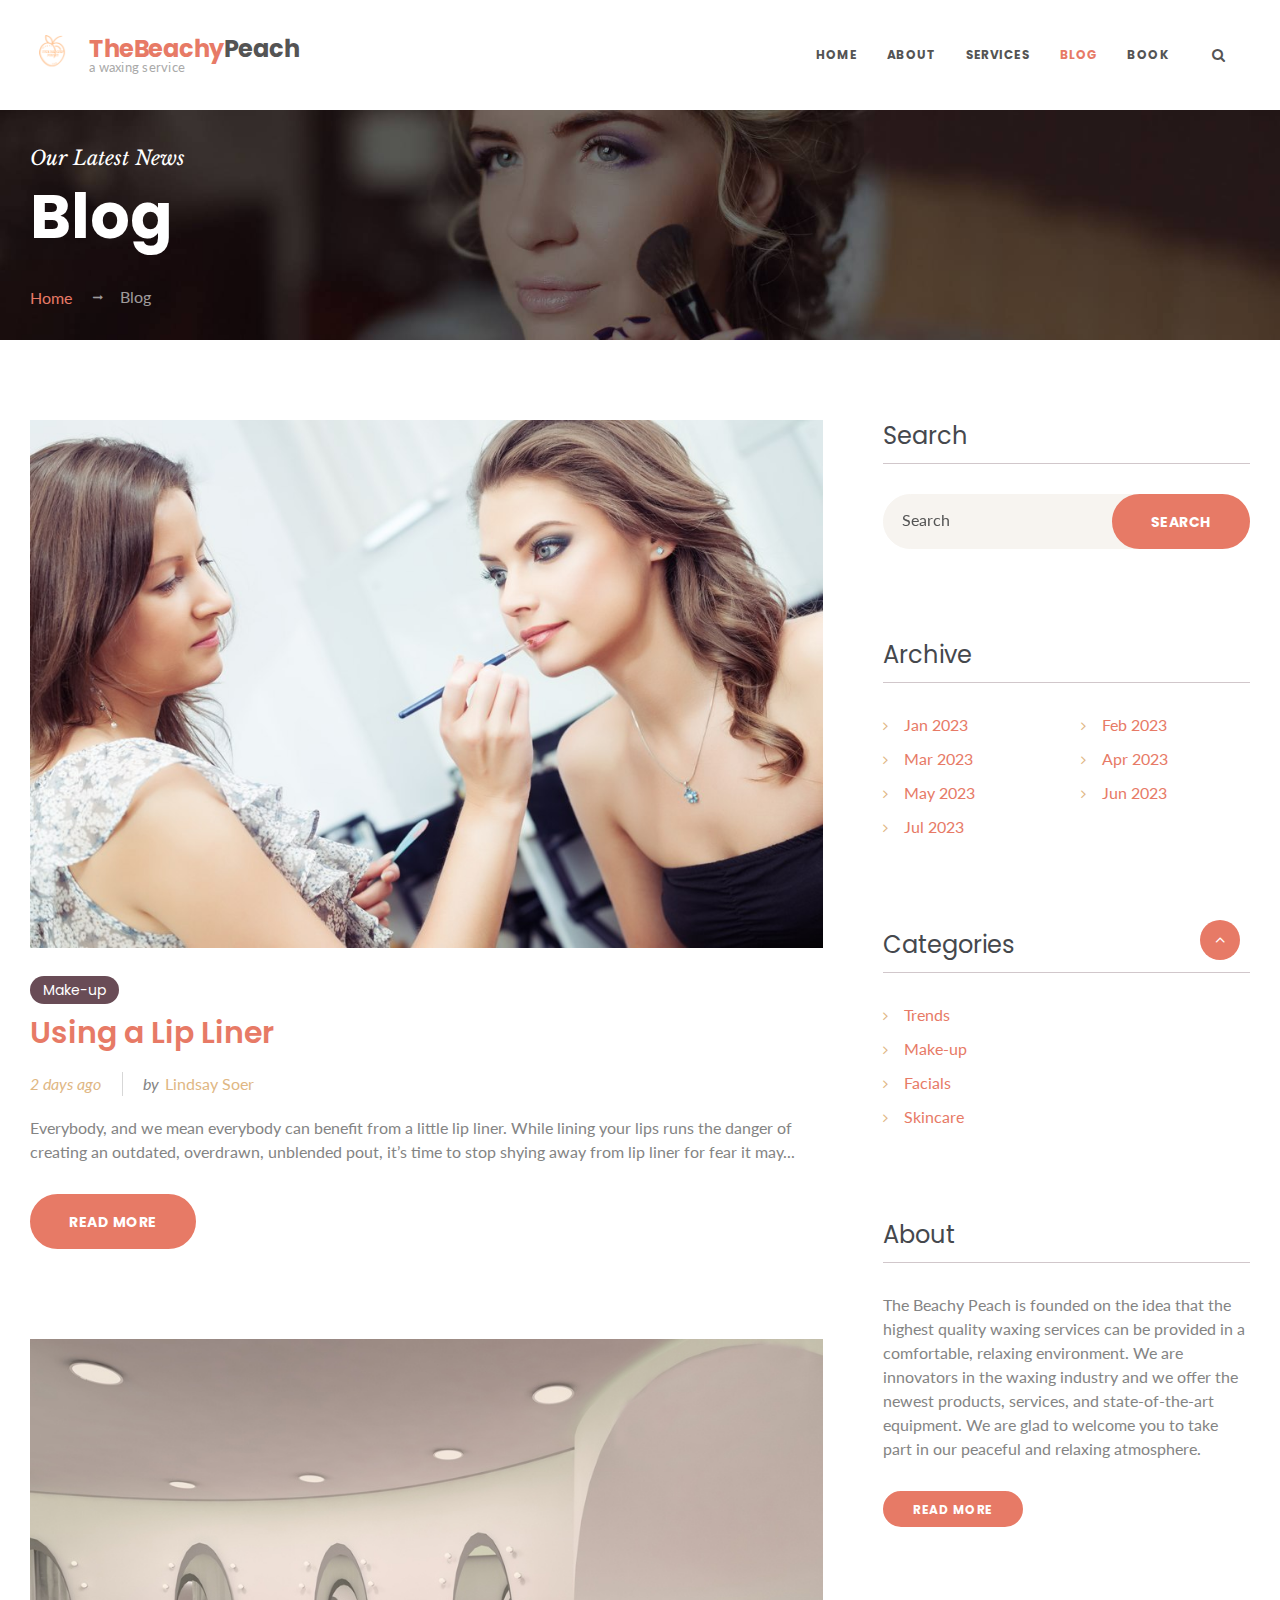
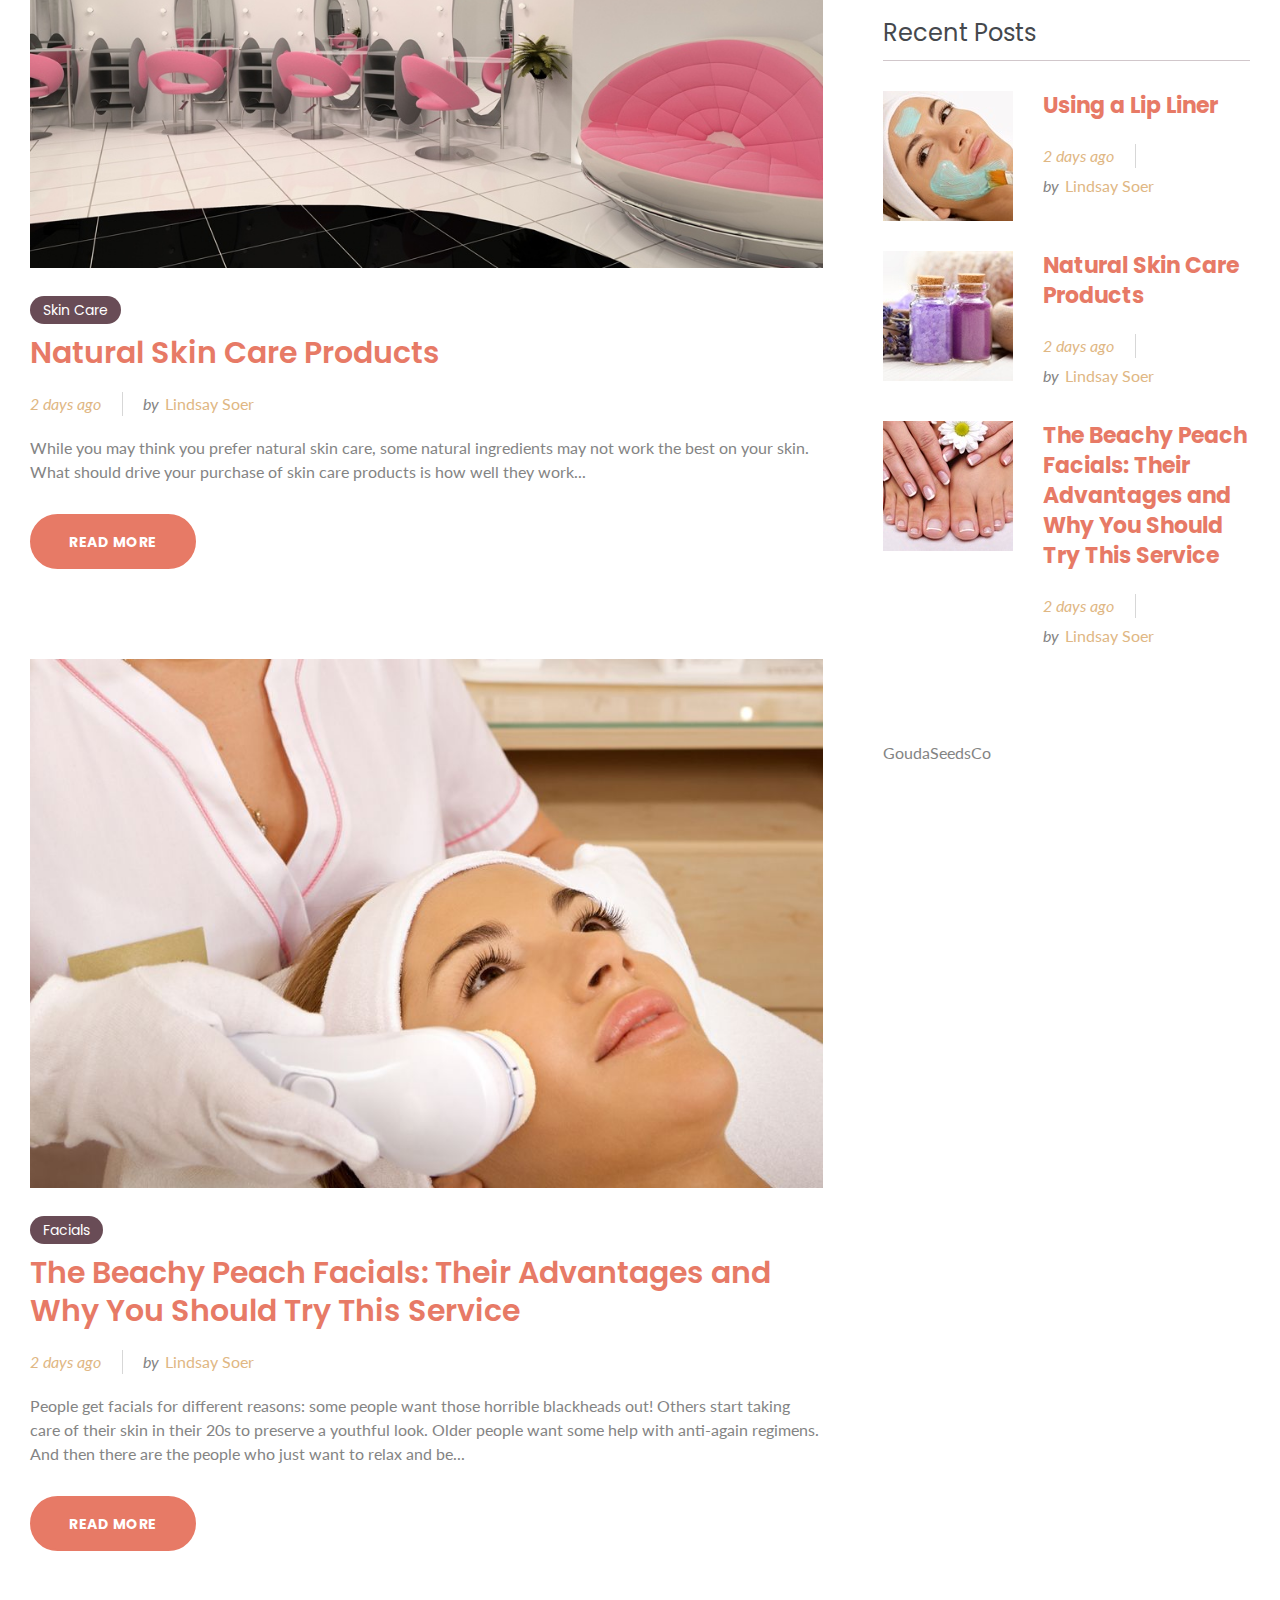
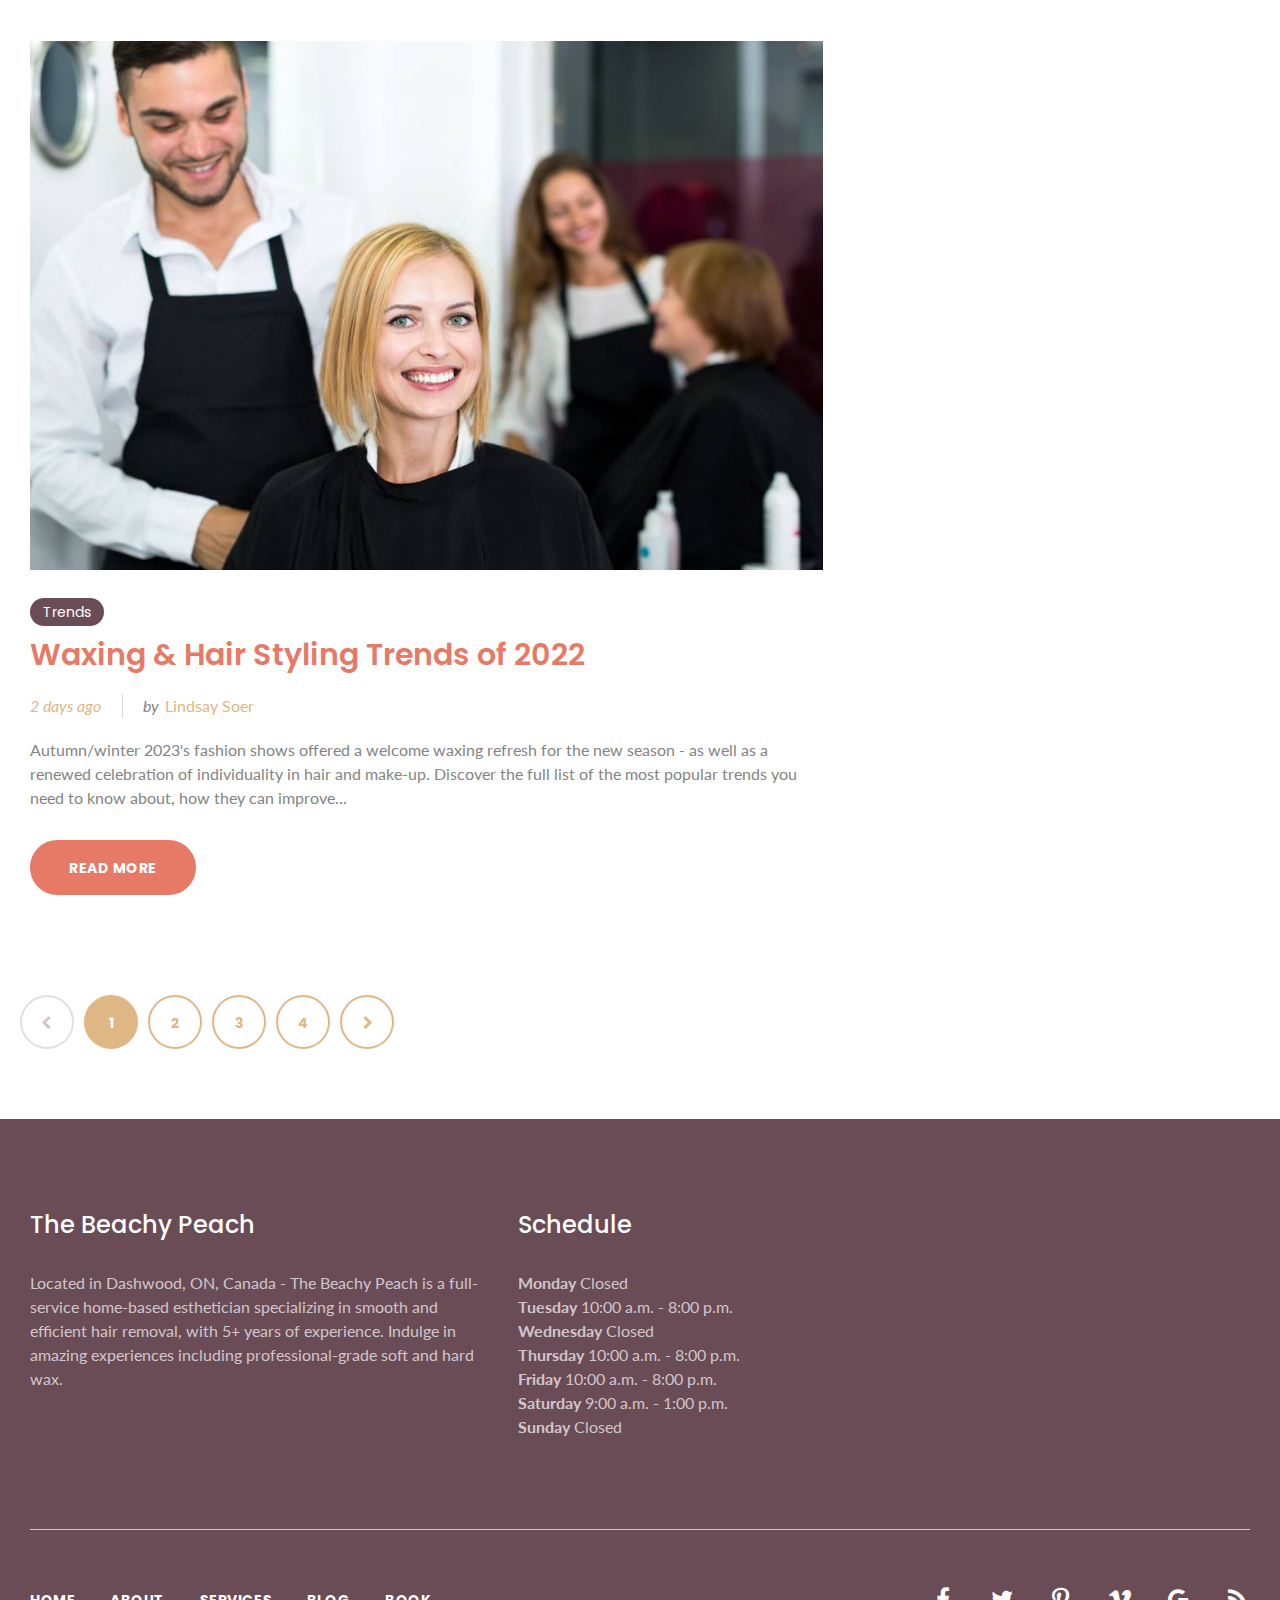
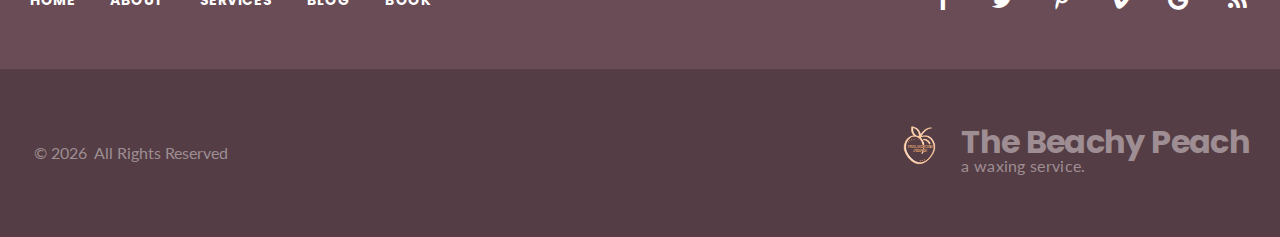
<file: blog.html>
<!DOCTYPE html>
<html lang="en" class="wide wow-animation">
  <head>
    <!-- Site Title-->
    <title>Blog</title>
    <meta name="format-detection" content="telephone=no">
    <meta name="viewport" content="width=device-width, height=device-height, initial-scale=1.0, maximum-scale=1.0, user-scalable=0">
    <meta http-equiv="X-UA-Compatible" content="IE=edge">
    <meta charset="utf-8">
    <link rel="icon" href="images/favicon.ico" type="image/x-icon">
    <!-- Stylesheets-->
    <link rel="stylesheet" type="text/css" href="//fonts.googleapis.com/css?family=Lato:400,400italic,700%7CPoppins:500,600,700%7CLibre+Baskerville:400,400italic,700">
    <link rel="stylesheet" href="css/style.css">
		<!--[if lt IE 10]>
    <div style="background: #212121; padding: 10px 0; box-shadow: 3px 3px 5px 0 rgba(0,0,0,.3); clear: both; text-align:center; position: relative; z-index:1;"><a href="http://windows.microsoft.com/en-US/internet-explorer/"><img src="images/ie8-panel/warning_bar_0000_us.jpg" border="0" height="42" width="820" alt="You are using an outdated browser. For a faster, safer browsing experience, upgrade for free today."></a></div>
    <script src="js/html5shiv.min.js"></script>
		<![endif]-->
  </head>
  <body>
    <!-- Page-->
    <div class="page">
      <!-- Page Header-->
      <header class="page-head">
        <!-- RD Navbar-->
        <div class="rd-navbar-wrap rd-navbar-minimal">
          <nav data-layout="rd-navbar-fixed" data-sm-layout="rd-navbar-fixed" data-md-device-layout="rd-navbar-fixed" data-lg-layout="rd-navbar-static" data-lg-device-layout="rd-navbar-static" data-stick-up-clone="false" data-md-stick-up-offset="100px" data-lg-stick-up-offset="150px" class="rd-navbar">
            <div class="shell shell-fluid">
              <div class="rd-navbar-inner">
                <!-- RD Navbar Panel-->
                <div class="rd-navbar-panel">
                  <!-- RD Navbar Toggle-->
                  <button data-rd-navbar-toggle=".rd-navbar-nav-wrap" class="rd-navbar-toggle"><span></span></button>
                  <!-- RD Navbar Brand--><a href="index.html" class="rd-navbar-brand brand">
                    <div class="brand-logo">
                      <svg xmlns="http://www.w3.org/2000/svg" version="1.2" viewBox="0 0 400 400" width="400" height="400">
                        <title>5466F8EF-7AD9-45BC-94D5-B74EE20BEFD4_1670186181-removebg-preview</title>
                        <defs>
                          <image width="232" height="279" id="img1" href="[data-uri]"/>
                        </defs>
                        <style>
                        </style>
                        <use id="Background" href="#img1" x="80" y="40"/>
                      </svg>
                    </div>
                    <div class="brand-body">
                      <div class="brand-name"><span class="text-primary">TheBeachy</span><span>Peach</span></div>
                      <div class="brand-slogan">a waxing service</div>
                    </div></a>
                </div>
                <!-- RD Navbar Nav-->
                <div class="rd-navbar-nav-wrap">
                  <!-- RD Navbar Search-->
                  <div class="rd-navbar-search">
                    <form action="search-results.html" method="GET" class="rd-search">
                      <div class="form-group">
                        <label for="rd-search-form-input" class="form-label">Search</label>
                        <input id="rd-search-form-input" type="text" name="s" autocomplete="off" class="form-control">
                      </div>
                      <button type="submit" class="rd-search-submit"></button>
                    </form><span data-rd-navbar-toggle=".rd-navbar-search, .rd-navbar-inner" class="rd-navbar-search-toggle"></span>
                  </div>
                  <!-- RD Navbar Nav-->
                  <ul class="rd-navbar-nav">
                    <li><a href="index.html">Home</a>
                    </li>
                    <li><a href="about">About</a>
                    </li>
                    <li><a href="service.html">Services</a>
                    </li>
                    <li  class="active"><a href="blog.html">Blog</a>
                    </li>
                    <li><a href="book.html">Book</a>
                    </li>
                  </ul>
                </div>

              </div>
            </div>
          </nav>
        </div>
      </header>
      <!-- Page Content-->
      <main class="page-content">
        <!-- Breadcrumbs & Page title-->
        <section class="section-30 section-sm-top-35 section-xl-top-120 bg-image bg-image-4">
          <div class="shell shell-fluid">
            <div class="range range-condensed">
              <div class="cell-xs-12 cell-xl-preffix-1 cell-xl-11">
                <p class="h6 text-italic font-serif text-regular">Our Latest News</p>
                <p class="h1">Blog</p>
                <ul class="breadcrumbs-custom">
                  <li><a href="index.html">Home</a></li>
                  <li class="active">Blog</li>
                </ul>
              </div>
            </div>
          </div>
        </section>

        <!-- Blog classic-->
        <section class="section-50 section-sm-80 section-xl-120">
          <div class="shell shell-wide">
            <div class="range range-condensed">
              <div class="cell-md-7 cell-lg-8 cell-xl-6 cell-xl-preffix-1">
                <div class="cell-box">
                  <!-- Blog post-->
                  <article class="post post-lg">
                    <figure class="post-image"><img src="images/blog-classic-1-960x640.jpg" alt="" width="960" height="640"/>
                    </figure>
                    <div class="post-tags">
                      <ul class="list-tags">
                        <li><a href="#">Make-up</a></li>
                      </ul>
                    </div>
                    <div class="post-header">
                      <h3><a href="post.html">Using a Lip Liner</a></h3>
                    </div>
                    <div class="post-meta">
                      <ul class="list-bordered">
                        <li><a href="#" class="text-italic">
                            <time datetime="2023-01-01">2 days ago</time></a></li>
                        <li><span class="text-italic">by</span><a href="about.html">Lindsay Soer</a></li>
                      </ul>
                    </div>
                    <div class="post-body">
                      <p>Everybody, and we mean everybody can benefit from a little lip liner. While lining your lips runs the danger of creating an outdated, overdrawn, unblended pout, it’s time to stop shying away from lip liner for fear it may...</p>
                    </div>
                    <div class="post-footer"><a href="post.html" class="btn btn-primary">Read more</a></div>
                  </article>
                  <!-- Blog post-->
                  <article class="post post-lg">
                    <figure class="post-image"><img src="images/blog-classic-2-960x640.jpg" alt="" width="960" height="640"/>
                    </figure>
                    <div class="post-tags">
                      <ul class="list-tags">
                        <li><a href="#">Skin Care</a></li>
                      </ul>
                    </div>
                    <div class="post-header">
                      <h3><a href="post.html">Natural Skin Care Products</a></h3>
                    </div>
                    <div class="post-meta">
                      <ul class="list-bordered">
                        <li><a href="#" class="text-italic">
                            <time datetime="2023-01-01">2 days ago</time></a></li>
                        <li><span class="text-italic">by</span><a href="about.html">Lindsay Soer</a></li>
                      </ul>
                    </div>
                    <div class="post-body">
                      <p>While you may think you prefer natural skin care, some natural ingredients may not work the best on your skin. What should drive your purchase of skin care products is how well they work...</p>
                    </div>
                    <div class="post-footer"><a href="post.html" class="btn btn-primary">Read more</a></div>
                  </article>
                  <!-- Blog post-->
                  <article class="post post-lg">
                    <figure class="post-image"><img src="images/blog-classic-3-960x640.jpg" alt="" width="960" height="640"/>
                    </figure>
                    <div class="post-tags">
                      <ul class="list-tags">
                        <li><a href="#">Facials</a></li>
                      </ul>
                    </div>
                    <div class="post-header">
                      <h3><a href="post.html">The Beachy Peach Facials: Their Advantages and Why You Should Try This Service</a></h3>
                    </div>
                    <div class="post-meta">
                      <ul class="list-bordered">
                        <li><a href="#" class="text-italic">
                            <time datetime="2023-01-01">2 days ago</time></a></li>
                        <li><span class="text-italic">by</span><a href="about.html">Lindsay Soer</a></li>
                      </ul>
                    </div>
                    <div class="post-body">
                      <p>People get facials for different reasons: some people want those horrible blackheads out! Others start taking care of their skin in their 20s to preserve a youthful look. Older people want some help with anti-again regimens.  And then there are the people who just want to relax and be...</p>
                    </div>
                    <div class="post-footer"><a href="post.html" class="btn btn-primary">Read more</a></div>
                  </article>
                  <!-- Blog post-->
                  <article class="post post-lg">
                    <figure class="post-image"><img src="images/blog-classic-4-960x640.jpg" alt="" width="960" height="640"/>
                    </figure>
                    <div class="post-tags">
                      <ul class="list-tags">
                        <li><a href="#">Trends</a></li>
                      </ul>
                    </div>
                    <div class="post-header">
                      <h3><a href="post.html">Waxing &amp; Hair Styling Trends of 2022</a></h3>
                    </div>
                    <div class="post-meta">
                      <ul class="list-bordered">
                        <li><a href="#" class="text-italic">
                            <time datetime="2023-01-01">2 days ago</time></a></li>
                        <li><span class="text-italic">by</span><a href="about.html">Lindsay Soer</a></li>
                      </ul>
                    </div>
                    <div class="post-body">
                      <p>Autumn/winter 2023's fashion shows offered a welcome waxing refresh for the new season - as well as a renewed celebration of individuality in hair and make-up. Discover the full list of the most popular trends you need to know about, how they can improve...</p>
                    </div>
                    <div class="post-footer"><a href="post.html" class="btn btn-primary">Read more</a></div>
                  </article>
                  <div class="offset-top-45 offset-sm-top-60 offset-md-top-90">
                    <ul class="pagination-custom">
                      <li class="disabled"><a href="#" aria-label="Previous"></a></li>
                      <li class="active"><a href="#">1</a></li>
                      <li><a href="#">2</a></li>
                      <li><a href="#">3</a></li>
                      <li><a href="#">4</a></li>
                      <li><a href="#" aria-label="Next"></a></li>
                    </ul>
                  </div>
                </div>
              </div>
              <div class="cell-md-5 cell-lg-4 cell-xl-3 cell-xl-preffix-1 offset-top-60 offset-sm-top-90 offset-md-top-0">
                <div class="cell-box">
                  <div class="range">
                    <div class="cell-sm-6 cell-md-12">
                      <h4 class="text-regular">Search</h4>
                      <hr>
                      <!-- RD Search-->
                      <form action="search-results.html" method="GET" class="rd-search form-inline form-classic offset-top-30">
                        <div class="form-group">
                          <label for="rd-search-form-input-1" class="form-label">Search</label>
                          <input id="rd-search-form-input-1" type="text" name="s" autocomplete="off" class="form-control">
                        </div>
                        <button type="submit" class="btn btn-primary">search</button>
                      </form>
                      <div class="offset-top-60 offset-lg-top-90">
                        <h4 class="text-regular">Archive</h4>
                        <hr>
                        <div style="max-width: 395px;" class="row offset-top-30">
                          <div class="col-xs-6">
                            <ul class="list-marked list-half-baked">
                              <li><a href="#">Jan 2023</a></li>
                              <li><a href="#">Mar 2023</a></li>
                              <li><a href="#">May 2023</a></li>
                              <li><a href="#">Jul 2023</a></li>
                            </ul>
                          </div>
                          <div class="col-xs-6">
                            <ul class="list-marked list-half-baked">
                              <li><a href="#">Feb 2023</a></li>
                              <li><a href="#">Apr 2023</a></li>
                              <li><a href="#">Jun 2023</a></li>
                            </ul>
                          </div>
                        </div>
                      </div>
           
                      <div class="offset-top-60 offset-lg-top-90">
                        <h4 class="text-regular">Categories</h4>
                        <hr>
                        <ul class="list-marked list-half-baked offset-top-30">
                          <li><a href="#">Trends</a></li>
                          <li><a href="#">Make-up</a></li>
                          <li><a href="#">Facials</a></li>
                          <li><a href="#">Skincare</a></li>
                        </ul>
                      </div>
                      <div class="offset-top-60 offset-lg-top-90">
                        <h4 class="text-regular">About</h4>
                        <hr>
                        <p class="offset-top-30">The Beachy Peach is founded on the idea that the highest quality waxing services can be provided in a comfortable, relaxing environment. We are innovators in the waxing industry and we offer the newest products, services, and state-of-the-art equipment. We are glad to welcome you to take part in our peaceful and relaxing atmosphere.</p><a href="about.html" class="btn btn-sm btn-primary">read more</a>
                      </div>
                    </div>
                    <div class="cell-sm-6 cell-md-12 offset-top-60 offset-sm-top-0 offset-md-top-60 offset-lg-top-90">
                      <h4 class="text-regular">Recent Posts</h4>
                      <hr>
                      <!-- Post preview-->
                      <article class="post post-preview">
                        <div class="unit unit-xs-horizontal unit-spacing-md">
                          <div class="unit-left">
                            <figure class="post-image"><img src="images/blog-1-130x130.jpg" alt="" width="130" height="130"/>
                            </figure>
                          </div>
                          <div class="unit-body">
                            <div class="post-header">
                              <h5><a href="post.html">Using a Lip Liner</a></h5>
                            </div>
                            <div class="post-meta">
                              <ul class="list-bordered">
                                <li><a href="#" class="text-italic">
                                    <time datetime="2023-01-01">2 days ago</time></a></li>
                                <li><span class="text-italic">by</span><a href="about.html">Lindsay Soer</a></li>
                              </ul>
                            </div>
                          </div>
                        </div>
                      </article>
                      <!-- Post preview-->
                      <article class="post post-preview">
                        <div class="unit unit-xs-horizontal unit-spacing-md">
                          <div class="unit-left">
                            <figure class="post-image"><img src="images/blog-2-130x130.jpg" alt="" width="130" height="130"/>
                            </figure>
                          </div>
                          <div class="unit-body">
                            <div class="post-header">
                              <h5><a href="post.html">Natural Skin Care Products</a></h5>
                            </div>
                            <div class="post-meta">
                              <ul class="list-bordered">
                                <li><a href="#" class="text-italic">
                                    <time datetime="2023-01-01">2 days ago</time></a></li>
                                <li><span class="text-italic">by</span><a href="about.html">Lindsay Soer</a></li>
                              </ul>
                            </div>
                          </div>
                        </div>
                      </article>
                      <!-- Post preview-->
                      <article class="post post-preview">
                        <div class="unit unit-xs-horizontal unit-spacing-md">
                          <div class="unit-left">
                            <figure class="post-image"><img src="images/blog-3-130x130.jpg" alt="" width="130" height="130"/>
                            </figure>
                          </div>
                          <div class="unit-body">
                            <div class="post-header">
                              <h5><a href="post.html">The Beachy Peach Facials: Their Advantages and Why You Should Try This Service</a></h5>
                            </div>
                            <div class="post-meta">
                              <ul class="list-bordered">
                                <li><a href="#" class="text-italic">
                                    <time datetime="2023-01-01">2 days ago</time></a></li>
                                <li><span class="text-italic">by</span><a href="about.html">Lindsay Soer</a></li>
                              </ul>
                            </div>
                          </div>
                        </div>
                      </article>
                      <div class="offset-top-60 offset-lg-top-90">
                        <div id="fb-root">
                          <div data-href="https://www.facebook.com/GoudaSeedsCo" data-tabs="timeline" data-small-header="false" data-adapt-container-width="true" data-hide-cover="false" data-show-facepile="true" data-height="480" class="fb-page">
                            <blockquote cite="https://www.facebook.com/GoudaSeedsCo" class="fb-xfbml-parse-ignore"><a href="https://www.facebook.com/GoudaSeedsCo">GoudaSeedsCo</a></blockquote>
                          </div>
                        </div>
                      </div>
         
                    </div>
                  </div>
                </div>
              </div>
            </div>
          </div>
        </section>

      </main>
        <!-- Page Footer-->
        <footer class="page-foot bg-blue-dianne">
          <section class="section-55 section-sm-top-60 section-sm-bottom-55 section-lg-top-90">
            <div class="shell shell-fluid">
              <div class="range range-no-gutter range-sm-center">
                <div class="cell-xl-10">
                  <div class="range range-10 range-condensed">
                    <div class="cell-sm-11 cell-lg-4 cell-xl-3">
                      <div class="inset-lg-right-40 inset-xl-right-0">
                        <h4 class="text-medium">The Beachy Peach</h4>
                        <p class="offset-top-30">Located in Dashwood, ON, Canada - The Beachy Peach is a full-service home-based esthetician specializing in smooth and efficient hair removal, with 5+ years of experience. Indulge in amazing experiences including professional-grade soft and hard wax.</p>
                      </div>
                    </div>
  
                    <div class="cell-xs-5 cell-sm-4 cell-lg-2 offset-top-30 offset-lg-top-0">
                      <h4 class="text-medium">Schedule</h4>
                      <ul class="list-marked offset-top-20 offset-sm-top-30">
                        <p><b>Monday</b> Closed<br><b>Tuesday</b>   10:00 a.m. - 8:00 p.m.<br><b>Wednesday</b>   Closed<br><b>Thursday</b>   10:00 a.m. - 8:00 p.m.<br><b>Friday</b>   10:00 a.m. - 8:00 p.m.<br><b>Saturday</b>   9:00 a.m. - 1:00 p.m.<br><b>Sunday</b>   Closed</p>
                      </ul>
                    </div>
                  </div>
                  <div class="range range-condensed offset-top-30 offset-sm-top-60 offset-lg-top-90">
                    <div class="cell-xs-12">
                      <hr>
                    </div>
                    <div class="cell-xs-12 offset-top-26">
                      <div class="range range-condensed range-xs-bottom text-center">
                        <div class="cell-md-8 text-md-left">
                          <nav class="nav-custom">
                            <ul>
                              <li><a href="index.html">Home</a></li>
                              <li><a href="about.html">About</a></li>
                              <li><a href="service.html">Services</a></li>
                              <li><a href="blog.html">Blog</a></li>
                              <li><a href="book.html">Book</a></li>
                            </ul>
                          </nav>
                        </div>
                        <div class="cell-md-4 offset-top-30 offset-lg-top-0 text-md-right">
                          <ul class="list-inline list-inline-sizing-1 list-inline-md">
                            <li><a href="#" class="link-default"><span class="icon icon-sm fa fa-facebook"></span></a></li>
                            <li><a href="#" class="link-default"><span class="icon icon-sm fa fa-twitter"></span></a></li>
                            <li><a href="#" class="link-default"><span class="icon icon-sm fa fa-pinterest-p"></span></a></li>
                            <li><a href="#" class="link-default"><span class="icon icon-sm fa fa-vimeo"></span></a></li>
                            <li><a href="#" class="link-default"><span class="icon icon-sm fa fa-google"></span></a></li>
                            <li><a href="#" class="link-default"><span class="icon icon-sm fa fa-rss"></span></a></li>
                          </ul>
                        </div>
                      </div>
                    </div>
                  </div>
                </div>
              </div>
            </div>
          </section>
  
          <section class="section-35 bg-big-stone">
            <div class="shell shell-fluid">
              <div class="range range-condensed range-xs-center">
                <div class="cell-xl-10 text-center">
                  <div class="range range-10 range-condensed range-xs-center range-xs-middle range-md-reverse">
                    <div class="cell-md-5 text-md-right"><a href="index.html" class="brand brand-inverse">
                        <div class="brand-logo">
                          <svg xmlns="http://www.w3.org/2000/svg" version="1.2" viewBox="0 0 400 400" width="400" height="400">
                            <title>5466F8EF-7AD9-45BC-94D5-B74EE20BEFD4_1670186181-removebg-preview</title>
                            <defs>
                              <image width="232" height="279" id="img1" href="[data-uri]"/>
                            </defs>
                            <style>
                            </style>
                            <use id="Background" href="#img1" x="80" y="40"/>
                          </svg>
                        </div>
                        <div class="brand-body">
                          <div class="brand-name">The Beachy Peach</div>
                          <div class="brand-slogan">a waxing service.</div>
                        </div></a></div>
                    <div class="cell-md-5 offset-top-26 offset-md-top-0 text-md-left">
                      <p class="rights">&nbsp;&#169;&nbsp;<span id="copyright-year"></span>&nbsp;All Rights Reserved&nbsp;<br class="veil-sm">
                        <!-- {%FOOTER_LINK}-->
                      </p>
                    </div>
                  </div>
                </div>
              </div>
            </div>
          </section>
  
        </footer>
      </div>
    <!-- Global Mailform Output-->
    <div id="form-output-global" class="snackbars"></div>
    <!-- PhotoSwipe Gallery-->
    <div tabindex="-1" role="dialog" aria-hidden="true" class="pswp">
      <div class="pswp__bg"></div>
      <div class="pswp__scroll-wrap">
        <div class="pswp__container">
          <div class="pswp__item"></div>
          <div class="pswp__item"></div>
          <div class="pswp__item"></div>
        </div>
        <div class="pswp__ui pswp__ui--hidden">
          <div class="pswp__top-bar">
            <div class="pswp__counter"></div>
            <button title="Close (Esc)" class="pswp__button pswp__button--close"></button>
            <button title="Share" class="pswp__button pswp__button--share"></button>
            <button title="Toggle fullscreen" class="pswp__button pswp__button--fs"></button>
            <button title="Zoom in/out" class="pswp__button pswp__button--zoom"></button>
            <div class="pswp__preloader">
              <div class="pswp__preloader__icn">
                <div class="pswp__preloader__cut">
                  <div class="pswp__preloader__donut"></div>
                </div>
              </div>
            </div>
          </div>
          <div class="pswp__share-modal pswp__share-modal--hidden pswp__single-tap">
            <div class="pswp__share-tooltip"></div>
          </div>
          <button title="Previous (arrow left)" class="pswp__button pswp__button--arrow--left"></button>
          <button title="Next (arrow right)" class="pswp__button pswp__button--arrow--right"></button>
          <div class="pswp__caption">
            <div class="pswp__caption__cent"></div>
          </div>
        </div>
      </div>
    </div>
    <!-- Javascript-->
    <script src="js/core.min.js"></script>
    <script src="js/script.js"></script>
  </body>
</html>
</file>
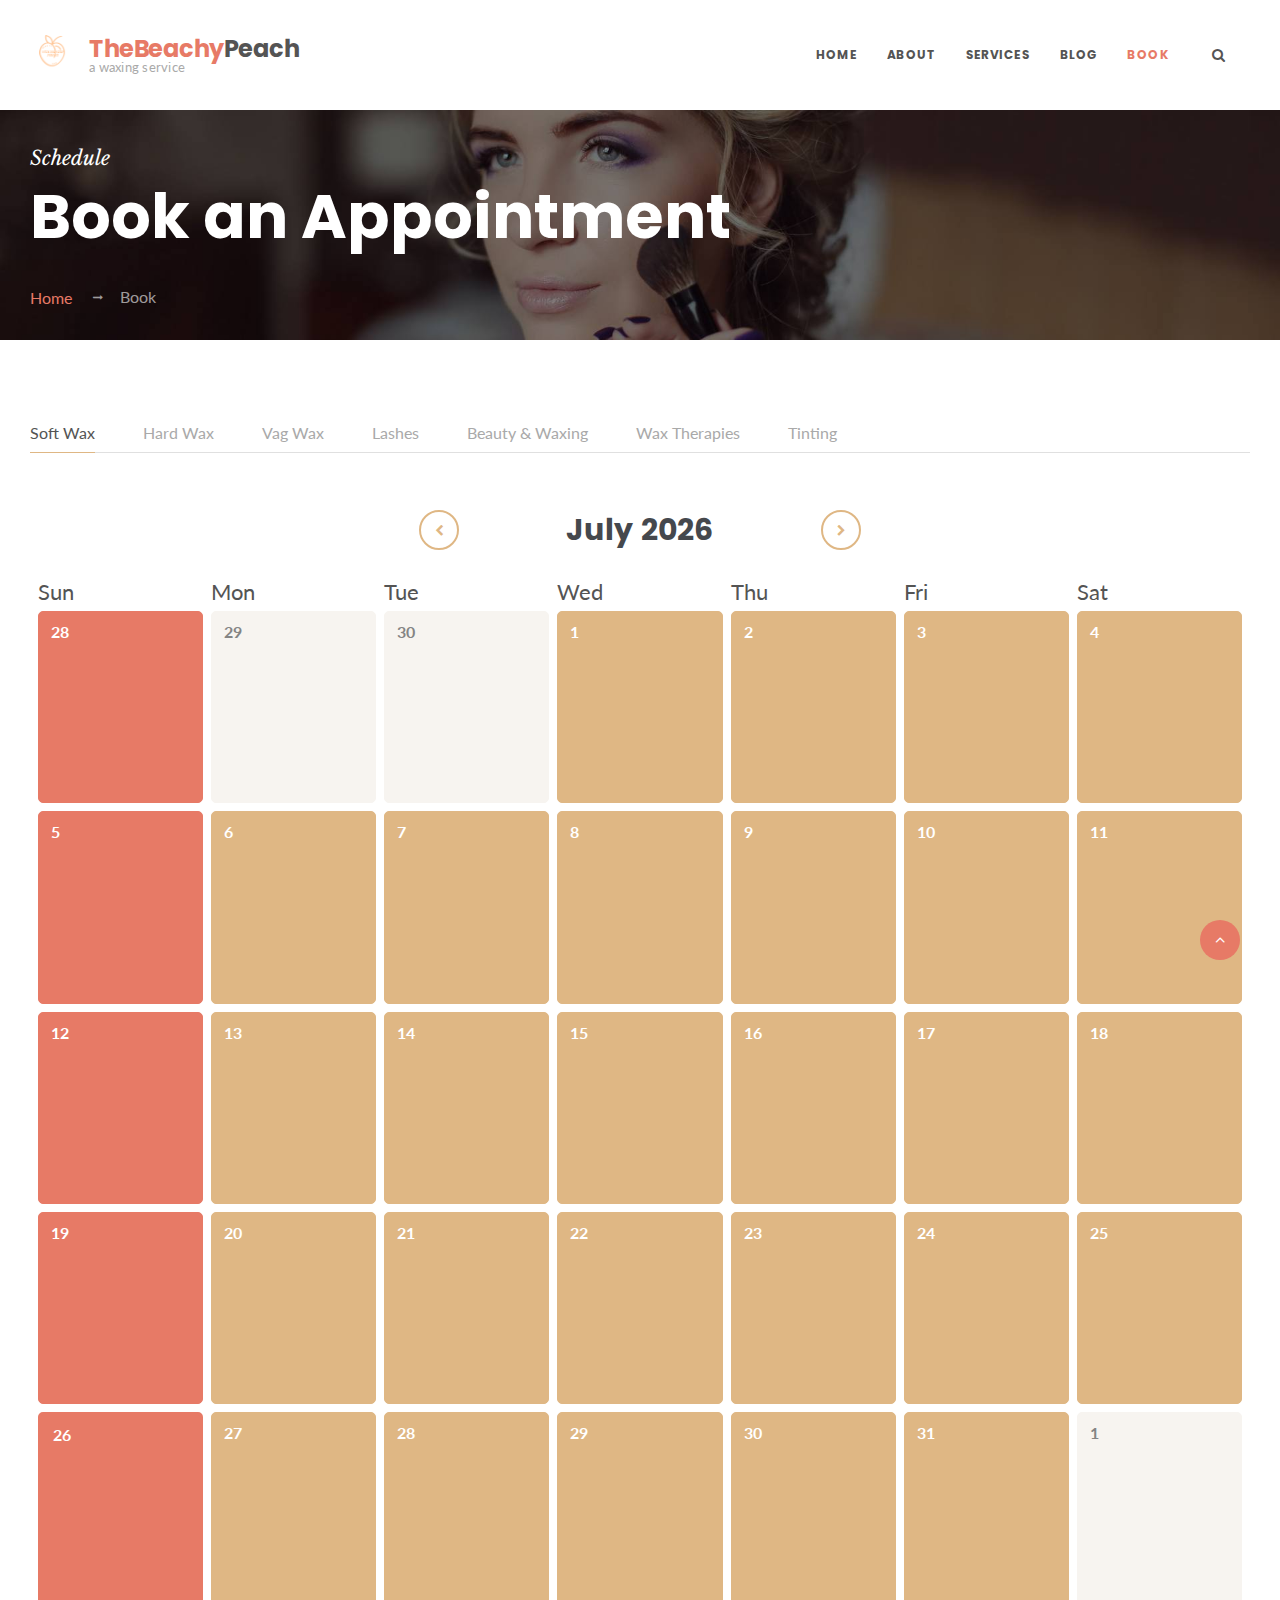
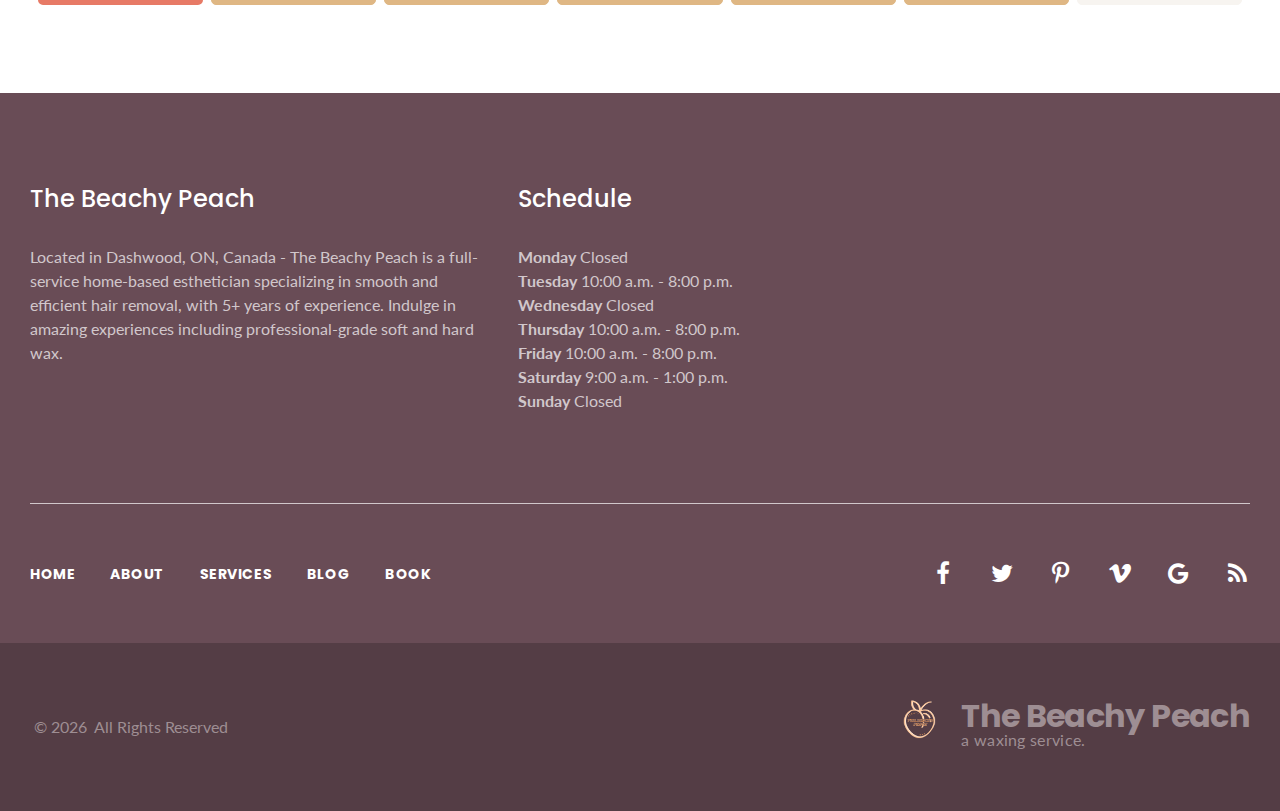
<file: book.html>
<!DOCTYPE html>
<html lang="en" class="wide wow-animation">
  <head>
    <!-- Site Title-->
    <title>Book an Appointment</title>
    <meta name="format-detection" content="telephone=no">
    <meta name="viewport" content="width=device-width, height=device-height, initial-scale=1.0, maximum-scale=1.0, user-scalable=0">
    <meta http-equiv="X-UA-Compatible" content="IE=edge">
    <meta charset="utf-8">
    <link rel="icon" href="images/favicon.ico" type="image/x-icon">
    <!-- Stylesheets-->
    <link rel="stylesheet" type="text/css" href="//fonts.googleapis.com/css?family=Lato:400,400italic,700%7CPoppins:500,600,700%7CLibre+Baskerville:400,400italic,700">
    <link rel="stylesheet" href="css/style.css">
		<!--[if lt IE 10]>
    <div style="background: #212121; padding: 10px 0; box-shadow: 3px 3px 5px 0 rgba(0,0,0,.3); clear: both; text-align:center; position: relative; z-index:1;"><a href="http://windows.microsoft.com/en-US/internet-explorer/"><img src="images/ie8-panel/warning_bar_0000_us.jpg" border="0" height="42" width="820" alt="You are using an outdated browser. For a faster, safer browsing experience, upgrade for free today."></a></div>
    <script src="js/html5shiv.min.js"></script>
		<![endif]-->
  </head>
  <body>
    <!-- Page-->
    <div class="page">
      <!-- Page Header-->
      <header class="page-head">
        <!-- RD Navbar-->
        <div class="rd-navbar-wrap rd-navbar-minimal">
          <nav data-layout="rd-navbar-fixed" data-sm-layout="rd-navbar-fixed" data-md-device-layout="rd-navbar-fixed" data-lg-layout="rd-navbar-static" data-lg-device-layout="rd-navbar-static" data-stick-up-clone="false" data-md-stick-up-offset="100px" data-lg-stick-up-offset="150px" class="rd-navbar">
            <div class="shell shell-fluid">
              <div class="rd-navbar-inner">
                <!-- RD Navbar Panel-->
                <div class="rd-navbar-panel">
                  <!-- RD Navbar Toggle-->
                  <button data-rd-navbar-toggle=".rd-navbar-nav-wrap" class="rd-navbar-toggle"><span></span></button>
                  <!-- RD Navbar Brand--><a href="index.html" class="rd-navbar-brand brand">
                    <div class="brand-logo">
                      <svg xmlns="http://www.w3.org/2000/svg" version="1.2" viewBox="0 0 400 400" width="400" height="400">
                        <title>5466F8EF-7AD9-45BC-94D5-B74EE20BEFD4_1670186181-removebg-preview</title>
                        <defs>
                          <image width="232" height="279" id="img1" href="[data-uri]"/>
                        </defs>
                        <style>
                        </style>
                        <use id="Background" href="#img1" x="80" y="40"/>
                      </svg>
                    </div>
                    <div class="brand-body">
                      <div class="brand-name"><span class="text-primary">TheBeachy</span><span>Peach</span></div>
                      <div class="brand-slogan">a waxing service</div>
                    </div></a>
                </div>
                <!-- RD Navbar Nav-->
                <div class="rd-navbar-nav-wrap">
                  <!-- RD Navbar Search-->
                  <div class="rd-navbar-search">
                    <form action="search-results.html" method="GET" class="rd-search">
                      <div class="form-group">
                        <label for="rd-search-form-input" class="form-label">Search</label>
                        <input id="rd-search-form-input" type="text" name="s" autocomplete="off" class="form-control">
                      </div>
                      <button type="submit" class="rd-search-submit"></button>
                    </form><span data-rd-navbar-toggle=".rd-navbar-search, .rd-navbar-inner" class="rd-navbar-search-toggle"></span>
                  </div>
                  <!-- RD Navbar Nav-->
                  <ul class="rd-navbar-nav">
                    <li><a href="index.html">Home</a>
                    </li>
                    <li><a href="about">About</a>
                    </li>
                    <li><a href="service.html">Services</a>
                    </li>
                    <li><a href="blog.html">Blog</a>
                    </li>
                    <li class="active"><a href="book.html">Book</a>
                    </li>
                  </ul>
                </div>

              </div>
            </div>
          </nav>
        </div>
      </header>
      <!-- Page Content-->
      <main class="page-content">
        <!-- Breadcrumbs & Page title-->
        <section class="section-30 section-sm-top-35 section-xl-top-120 bg-image bg-image-4">
          <div class="shell shell-fluid">
            <div class="range range-condensed">
              <div class="cell-xs-12 cell-xl-preffix-1 cell-xl-11">
                <p class="h6 text-italic font-serif text-regular">Schedule</p>
                <p class="h1">Book an Appointment</p>
                <ul class="breadcrumbs-custom">
                  <li><a href="index.html">Home</a></li>
                  <li class="active">Book</li>
                </ul>
              </div>
            </div>
          </div>
        </section>

        <!-- Appointment-->
        <section class="section-50 section-sm-80 section-xl-120">
          <div class="shell shell-fluid">
            <div class="range range-condensed">
              <div class="cell-xl-12">
                <!-- Responsive-tabs-->
                <div class="responsive-tabs responsive-tabs-fullwidth responsive-tabs-modern responsive-tabs-condensed responsive-tabs-horizontal">
                  <ul class="resp-tabs-list max-width-1">
                    <li> Soft Wax</li>
                    <li>Hard Wax</li>
                    <li>Vag Wax</li>
                    <li>Lashes</li>
                    <li>Beauty & Waxing</li>
                    <li>Wax Therapies</li>
                    <li>Tinting</li>
                  </ul>
                  <div class="resp-tabs-container offset-top-45 offset-lg-top-60">
                    <div>
                      <!-- RD Calendar-->
                      <div data-days="Sun, Mon, Tue, Wed, Thu, Fri, Sat" class="rd-calendar">
                        <div class="rdc-panel"><a class="rdc-prev"></a>
                          <div class="rdc-month"></div>
                          <div class="rdc-fullyear"></div><a class="rdc-next"></a>
                        </div>
                        <div class="rdc-table"></div>
                        <div class="rdc-events"><a class="rdc-events_close"></a>
                          <ul>
                            <li data-date="08/29/2016" class="rdc-event">
                              <article class="event-widget"><span>10:00 am</span><span>12:00 am</span><span>01:00 pm</span><span>02:00 pm</span><span>04:00 pm</span></article>
                            </li>
                            <li data-date="08/09/2016" class="rdc-event">
                              <article class="event-widget"><span>10:00 am</span><span>12:00 am</span><span>01:00 pm</span><span>02:00 pm</span><span>04:00 pm</span></article>
                            </li>
                            <li data-date="08/11/2016" class="rdc-event">
                              <article class="event-widget"><span>10:00 am</span><span>12:00 am</span><span>01:00 pm</span><span>02:00 pm</span><span>04:00 pm</span></article>
                            </li>
                            <li data-date="09/28/2016" class="rdc-event">
                              <article class="event-widget"><span>10:00 am</span><span>12:00 am</span><span>01:00 pm</span><span>02:00 pm</span><span>04:00 pm</span></article>
                            </li>
                            <li data-date="09/09/2016" class="rdc-event">
                              <article class="event-widget"><span>10:00 am</span><span>12:00 am</span><span>01:00 pm</span><span>02:00 pm</span><span>04:00 pm</span></article>
                            </li>
                            <li data-date="09/12/2016" class="rdc-event">
                              <article class="event-widget"><span>10:00 am</span><span>12:00 am</span><span>01:00 pm</span><span>02:00 pm</span><span>04:00 pm</span></article>
                            </li>
                            <li data-date="10/10/2016" class="rdc-event">
                              <article class="event-widget"><span>10:00 am</span><span>12:00 am</span><span>01:00 pm</span><span>02:00 pm</span><span>04:00 pm</span></article>
                            </li>
                            <li data-date="10/12/2016" class="rdc-event">
                              <article class="event-widget"><span>10:00 am</span><span>12:00 am</span><span>01:00 pm</span><span>02:00 pm</span><span>04:00 pm</span></article>
                            </li>
                            <li data-date="10/17/2016" class="rdc-event">
                              <article class="event-widget"><span>10:00 am</span><span>12:00 am</span><span>01:00 pm</span><span>02:00 pm</span><span>04:00 pm</span></article>
                            </li>
                            <li data-date="11/15/2016" class="rdc-event">
                              <article class="event-widget"><span>10:00 am</span><span>12:00 am</span><span>01:00 pm</span><span>02:00 pm</span><span>04:00 pm</span></article>
                            </li>
                            <li data-date="11/09/2016" class="rdc-event">
                              <article class="event-widget"><span>10:00 am</span><span>12:00 am</span><span>01:00 pm</span><span>02:00 pm</span><span>04:00 pm</span></article>
                            </li>
                            <li data-date="11/22/2016" class="rdc-event">
                              <article class="event-widget"><span>10:00 am</span><span>12:00 am</span><span>01:00 pm</span><span>02:00 pm</span><span>04:00 pm</span></article>
                            </li>
                            <li data-date="12/12/2016" class="rdc-event">
                              <article class="event-widget"><span>10:00 am</span><span>12:00 am</span><span>01:00 pm</span><span>02:00 pm</span><span>04:00 pm</span></article>
                            </li>
                            <li data-date="01/09/2017" class="rdc-event">
                              <article class="event-widget"><span>10:00 am</span><span>12:00 am</span><span>01:00 pm</span><span>02:00 pm</span><span>04:00 pm</span></article>
                            </li>
                            <li data-date="01/31/2017" class="rdc-event">
                              <article class="event-widget"><span>10:00 am</span><span>12:00 am</span><span>01:00 pm</span><span>02:00 pm</span><span>04:00 pm</span></article>
                            </li>
                            <li data-date="02/14/2017" class="rdc-event">
                              <article class="event-widget"><span>10:00 am</span><span>12:00 am</span><span>01:00 pm</span><span>02:00 pm</span><span>04:00 pm</span></article>
                            </li>
                          </ul>
                        </div>
                      </div>
                    </div>
                    <div>
                      <!-- RD Calendar-->
                      <div data-days="Sun, Mon, Tue, Wed, Thu, Fri, Sat" class="rd-calendar">
                        <div class="rdc-panel"><a class="rdc-prev"></a>
                          <div class="rdc-month"></div>
                          <div class="rdc-fullyear"></div><a class="rdc-next"></a>
                        </div>
                        <div class="rdc-table"></div>
                        <div class="rdc-events"><a class="rdc-events_close"></a>
                          <ul>
                            <li data-date="08/29/2016" class="rdc-event">
                              <article class="event-widget"><span>10:00 am</span><span>12:00 am</span><span>01:00 pm</span><span>02:00 pm</span><span>04:00 pm</span></article>
                            </li>
                            <li data-date="08/08/2016" class="rdc-event">
                              <article class="event-widget"><span>10:00 am</span><span>12:00 am</span><span>01:00 pm</span><span>02:00 pm</span><span>04:00 pm</span></article>
                            </li>
                            <li data-date="08/12/2016" class="rdc-event">
                              <article class="event-widget"><span>10:00 am</span><span>12:00 am</span><span>01:00 pm</span><span>02:00 pm</span><span>04:00 pm</span></article>
                            </li>
                            <li data-date="09/29/2016" class="rdc-event">
                              <article class="event-widget"><span>10:00 am</span><span>12:00 am</span><span>01:00 pm</span><span>02:00 pm</span><span>04:00 pm</span></article>
                            </li>
                            <li data-date="09/10/2016" class="rdc-event">
                              <article class="event-widget"><span>10:00 am</span><span>12:00 am</span><span>01:00 pm</span><span>02:00 pm</span><span>04:00 pm</span></article>
                            </li>
                            <li data-date="09/18/2016" class="rdc-event">
                              <article class="event-widget"><span>10:00 am</span><span>12:00 am</span><span>01:00 pm</span><span>02:00 pm</span><span>04:00 pm</span></article>
                            </li>
                            <li data-date="10/10/2016" class="rdc-event">
                              <article class="event-widget"><span>10:00 am</span><span>12:00 am</span><span>01:00 pm</span><span>02:00 pm</span><span>04:00 pm</span></article>
                            </li>
                            <li data-date="10/15/2016" class="rdc-event">
                              <article class="event-widget"><span>10:00 am</span><span>12:00 am</span><span>01:00 pm</span><span>02:00 pm</span><span>04:00 pm</span></article>
                            </li>
                            <li data-date="10/17/2016" class="rdc-event">
                              <article class="event-widget"><span>10:00 am</span><span>12:00 am</span><span>01:00 pm</span><span>02:00 pm</span><span>04:00 pm</span></article>
                            </li>
                            <li data-date="11/15/2016" class="rdc-event">
                              <article class="event-widget"><span>10:00 am</span><span>12:00 am</span><span>01:00 pm</span><span>02:00 pm</span><span>04:00 pm</span></article>
                            </li>
                            <li data-date="11/09/2016" class="rdc-event">
                              <article class="event-widget"><span>10:00 am</span><span>12:00 am</span><span>01:00 pm</span><span>02:00 pm</span><span>04:00 pm</span></article>
                            </li>
                            <li data-date="11/22/2016" class="rdc-event">
                              <article class="event-widget"><span>10:00 am</span><span>12:00 am</span><span>01:00 pm</span><span>02:00 pm</span><span>04:00 pm</span></article>
                            </li>
                            <li data-date="12/12/2016" class="rdc-event">
                              <article class="event-widget"><span>10:00 am</span><span>12:00 am</span><span>01:00 pm</span><span>02:00 pm</span><span>04:00 pm</span></article>
                            </li>
                            <li data-date="01/10/2017" class="rdc-event">
                              <article class="event-widget"><span>10:00 am</span><span>12:00 am</span><span>01:00 pm</span><span>02:00 pm</span><span>04:00 pm</span></article>
                            </li>
                            <li data-date="01/26/2017" class="rdc-event">
                              <article class="event-widget"><span>10:00 am</span><span>12:00 am</span><span>01:00 pm</span><span>02:00 pm</span><span>04:00 pm</span></article>
                            </li>
                            <li data-date="02/13/2017" class="rdc-event">
                              <article class="event-widget"><span>10:00 am</span><span>12:00 am</span><span>01:00 pm</span><span>02:00 pm</span><span>04:00 pm</span></article>
                            </li>
                          </ul>
                        </div>
                      </div>
                    </div>
                    <div>
                      <!-- RD Calendar-->
                      <div data-days="Sun, Mon, Tue, Wed, Thu, Fri, Sat" class="rd-calendar">
                        <div class="rdc-panel"><a class="rdc-prev"></a>
                          <div class="rdc-month"></div>
                          <div class="rdc-fullyear"></div><a class="rdc-next"></a>
                        </div>
                        <div class="rdc-table"></div>
                        <div class="rdc-events"><a class="rdc-events_close"></a>
                          <ul>
                            <li data-date="08/29/2016" class="rdc-event">
                              <article class="event-widget"><span>10:00 am</span><span>12:00 am</span><span>01:00 pm</span><span>02:00 pm</span><span>04:00 pm</span></article>
                            </li>
                            <li data-date="08/09/2016" class="rdc-event">
                              <article class="event-widget"><span>10:00 am</span><span>12:00 am</span><span>01:00 pm</span><span>02:00 pm</span><span>04:00 pm</span></article>
                            </li>
                            <li data-date="08/12/2016" class="rdc-event">
                              <article class="event-widget"><span>10:00 am</span><span>12:00 am</span><span>01:00 pm</span><span>02:00 pm</span><span>04:00 pm</span></article>
                            </li>
                            <li data-date="09/28/2016" class="rdc-event">
                              <article class="event-widget"><span>10:00 am</span><span>12:00 am</span><span>01:00 pm</span><span>02:00 pm</span><span>04:00 pm</span></article>
                            </li>
                            <li data-date="09/09/2016" class="rdc-event">
                              <article class="event-widget"><span>10:00 am</span><span>12:00 am</span><span>01:00 pm</span><span>02:00 pm</span><span>04:00 pm</span></article>
                            </li>
                            <li data-date="09/12/2016" class="rdc-event">
                              <article class="event-widget"><span>10:00 am</span><span>12:00 am</span><span>01:00 pm</span><span>02:00 pm</span><span>04:00 pm</span></article>
                            </li>
                            <li data-date="10/10/2016" class="rdc-event">
                              <article class="event-widget"><span>10:00 am</span><span>12:00 am</span><span>01:00 pm</span><span>02:00 pm</span><span>04:00 pm</span></article>
                            </li>
                            <li data-date="10/12/2016" class="rdc-event">
                              <article class="event-widget"><span>10:00 am</span><span>12:00 am</span><span>01:00 pm</span><span>02:00 pm</span><span>04:00 pm</span></article>
                            </li>
                            <li data-date="10/17/2016" class="rdc-event">
                              <article class="event-widget"><span>10:00 am</span><span>12:00 am</span><span>01:00 pm</span><span>02:00 pm</span><span>04:00 pm</span></article>
                            </li>
                            <li data-date="11/15/2016" class="rdc-event">
                              <article class="event-widget"><span>10:00 am</span><span>12:00 am</span><span>01:00 pm</span><span>02:00 pm</span><span>04:00 pm</span></article>
                            </li>
                            <li data-date="11/09/2016" class="rdc-event">
                              <article class="event-widget"><span>10:00 am</span><span>12:00 am</span><span>01:00 pm</span><span>02:00 pm</span><span>04:00 pm</span></article>
                            </li>
                            <li data-date="11/22/2016" class="rdc-event">
                              <article class="event-widget"><span>10:00 am</span><span>12:00 am</span><span>01:00 pm</span><span>02:00 pm</span><span>04:00 pm</span></article>
                            </li>
                            <li data-date="12/12/2016" class="rdc-event">
                              <article class="event-widget"><span>10:00 am</span><span>12:00 am</span><span>01:00 pm</span><span>02:00 pm</span><span>04:00 pm</span></article>
                            </li>
                            <li data-date="01/09/2017" class="rdc-event">
                              <article class="event-widget"><span>10:00 am</span><span>12:00 am</span><span>01:00 pm</span><span>02:00 pm</span><span>04:00 pm</span></article>
                            </li>
                            <li data-date="01/31/2017" class="rdc-event">
                              <article class="event-widget"><span>10:00 am</span><span>12:00 am</span><span>01:00 pm</span><span>02:00 pm</span><span>04:00 pm</span></article>
                            </li>
                            <li data-date="02/14/2017" class="rdc-event">
                              <article class="event-widget"><span>10:00 am</span><span>12:00 am</span><span>01:00 pm</span><span>02:00 pm</span><span>04:00 pm</span></article>
                            </li>
                          </ul>
                        </div>
                      </div>
                    </div>
                    <div>
                      <!-- RD Calendar-->
                      <div data-days="Sun, Mon, Tue, Wed, Thu, Fri, Sat" class="rd-calendar">
                        <div class="rdc-panel"><a class="rdc-prev"></a>
                          <div class="rdc-month"></div>
                          <div class="rdc-fullyear"></div><a class="rdc-next"></a>
                        </div>
                        <div class="rdc-table"></div>
                        <div class="rdc-events"><a class="rdc-events_close"></a>
                          <ul>
                            <li data-date="08/23/2016" class="rdc-event">
                              <article class="event-widget"><span>10:00 am</span><span>12:00 am</span><span>01:00 pm</span><span>02:00 pm</span><span>04:00 pm</span></article>
                            </li>
                            <li data-date="08/10/2016" class="rdc-event">
                              <article class="event-widget"><span>10:00 am</span><span>12:00 am</span><span>01:00 pm</span><span>02:00 pm</span><span>04:00 pm</span></article>
                            </li>
                            <li data-date="08/12/2016" class="rdc-event">
                              <article class="event-widget"><span>10:00 am</span><span>12:00 am</span><span>01:00 pm</span><span>02:00 pm</span><span>04:00 pm</span></article>
                            </li>
                            <li data-date="09/29/2016" class="rdc-event">
                              <article class="event-widget"><span>10:00 am</span><span>12:00 am</span><span>01:00 pm</span><span>02:00 pm</span><span>04:00 pm</span></article>
                            </li>
                            <li data-date="09/10/2016" class="rdc-event">
                              <article class="event-widget"><span>10:00 am</span><span>12:00 am</span><span>01:00 pm</span><span>02:00 pm</span><span>04:00 pm</span></article>
                            </li>
                            <li data-date="09/18/2016" class="rdc-event">
                              <article class="event-widget"><span>10:00 am</span><span>12:00 am</span><span>01:00 pm</span><span>02:00 pm</span><span>04:00 pm</span></article>
                            </li>
                            <li data-date="10/10/2016" class="rdc-event">
                              <article class="event-widget"><span>10:00 am</span><span>12:00 am</span><span>01:00 pm</span><span>02:00 pm</span><span>04:00 pm</span></article>
                            </li>
                            <li data-date="10/15/2016" class="rdc-event">
                              <article class="event-widget"><span>10:00 am</span><span>12:00 am</span><span>01:00 pm</span><span>02:00 pm</span><span>04:00 pm</span></article>
                            </li>
                            <li data-date="10/17/2016" class="rdc-event">
                              <article class="event-widget"><span>10:00 am</span><span>12:00 am</span><span>01:00 pm</span><span>02:00 pm</span><span>04:00 pm</span></article>
                            </li>
                            <li data-date="11/14/2016" class="rdc-event">
                              <article class="event-widget"><span>10:00 am</span><span>12:00 am</span><span>01:00 pm</span><span>02:00 pm</span><span>04:00 pm</span></article>
                            </li>
                            <li data-date="11/08/2016" class="rdc-event">
                              <article class="event-widget"><span>10:00 am</span><span>12:00 am</span><span>01:00 pm</span><span>02:00 pm</span><span>04:00 pm</span></article>
                            </li>
                            <li data-date="11/20/2016" class="rdc-event">
                              <article class="event-widget"><span>10:00 am</span><span>12:00 am</span><span>01:00 pm</span><span>02:00 pm</span><span>04:00 pm</span></article>
                            </li>
                            <li data-date="12/11/2016" class="rdc-event">
                              <article class="event-widget"><span>10:00 am</span><span>12:00 am</span><span>01:00 pm</span><span>02:00 pm</span><span>04:00 pm</span></article>
                            </li>
                            <li data-date="01/08/2017" class="rdc-event">
                              <article class="event-widget"><span>10:00 am</span><span>12:00 am</span><span>01:00 pm</span><span>02:00 pm</span><span>04:00 pm</span></article>
                            </li>
                            <li data-date="01/22/2017" class="rdc-event">
                              <article class="event-widget"><span>10:00 am</span><span>12:00 am</span><span>01:00 pm</span><span>02:00 pm</span><span>04:00 pm</span></article>
                            </li>
                            <li data-date="02/13/2017" class="rdc-event">
                              <article class="event-widget"><span>10:00 am</span><span>12:00 am</span><span>01:00 pm</span><span>02:00 pm</span><span>04:00 pm</span></article>
                            </li>
                          </ul>
                        </div>
                      </div>
                    </div>
                    <div>
                      <!-- RD Calendar-->
                      <div data-days="Sun, Mon, Tue, Wed, Thu, Fri, Sat" class="rd-calendar">
                        <div class="rdc-panel"><a class="rdc-prev"></a>
                          <div class="rdc-month"></div>
                          <div class="rdc-fullyear"></div><a class="rdc-next"></a>
                        </div>
                        <div class="rdc-table"></div>
                        <div class="rdc-events"><a class="rdc-events_close"></a>
                          <ul>
                            <li data-date="08/24/2016" class="rdc-event">
                              <article class="event-widget"><span>10:00 am</span><span>12:00 am</span><span>01:00 pm</span><span>02:00 pm</span><span>04:00 pm</span></article>
                            </li>
                            <li data-date="08/09/2016" class="rdc-event">
                              <article class="event-widget"><span>10:00 am</span><span>12:00 am</span><span>01:00 pm</span><span>02:00 pm</span><span>04:00 pm</span></article>
                            </li>
                            <li data-date="08/15/2016" class="rdc-event">
                              <article class="event-widget"><span>10:00 am</span><span>12:00 am</span><span>01:00 pm</span><span>02:00 pm</span><span>04:00 pm</span></article>
                            </li>
                            <li data-date="09/24/2016" class="rdc-event">
                              <article class="event-widget"><span>10:00 am</span><span>12:00 am</span><span>01:00 pm</span><span>02:00 pm</span><span>04:00 pm</span></article>
                            </li>
                            <li data-date="09/09/2016" class="rdc-event">
                              <article class="event-widget"><span>10:00 am</span><span>12:00 am</span><span>01:00 pm</span><span>02:00 pm</span><span>04:00 pm</span></article>
                            </li>
                            <li data-date="09/12/2016" class="rdc-event">
                              <article class="event-widget"><span>10:00 am</span><span>12:00 am</span><span>01:00 pm</span><span>02:00 pm</span><span>04:00 pm</span></article>
                            </li>
                            <li data-date="10/10/2016" class="rdc-event">
                              <article class="event-widget"><span>10:00 am</span><span>12:00 am</span><span>01:00 pm</span><span>02:00 pm</span><span>04:00 pm</span></article>
                            </li>
                            <li data-date="10/12/2016" class="rdc-event">
                              <article class="event-widget"><span>10:00 am</span><span>12:00 am</span><span>01:00 pm</span><span>02:00 pm</span><span>04:00 pm</span></article>
                            </li>
                            <li data-date="10/17/2016" class="rdc-event">
                              <article class="event-widget"><span>10:00 am</span><span>12:00 am</span><span>01:00 pm</span><span>02:00 pm</span><span>04:00 pm</span></article>
                            </li>
                            <li data-date="11/15/2016" class="rdc-event">
                              <article class="event-widget"><span>10:00 am</span><span>12:00 am</span><span>01:00 pm</span><span>02:00 pm</span><span>04:00 pm</span></article>
                            </li>
                            <li data-date="11/09/2016" class="rdc-event">
                              <article class="event-widget"><span>10:00 am</span><span>12:00 am</span><span>01:00 pm</span><span>02:00 pm</span><span>04:00 pm</span></article>
                            </li>
                            <li data-date="11/22/2016" class="rdc-event">
                              <article class="event-widget"><span>10:00 am</span><span>12:00 am</span><span>01:00 pm</span><span>02:00 pm</span><span>04:00 pm</span></article>
                            </li>
                            <li data-date="12/12/2016" class="rdc-event">
                              <article class="event-widget"><span>10:00 am</span><span>12:00 am</span><span>01:00 pm</span><span>02:00 pm</span><span>04:00 pm</span></article>
                            </li>
                            <li data-date="01/09/2017" class="rdc-event">
                              <article class="event-widget"><span>10:00 am</span><span>12:00 am</span><span>01:00 pm</span><span>02:00 pm</span><span>04:00 pm</span></article>
                            </li>
                            <li data-date="01/31/2017" class="rdc-event">
                              <article class="event-widget"><span>10:00 am</span><span>12:00 am</span><span>01:00 pm</span><span>02:00 pm</span><span>04:00 pm</span></article>
                            </li>
                            <li data-date="02/14/2017" class="rdc-event">
                              <article class="event-widget"><span>10:00 am</span><span>12:00 am</span><span>01:00 pm</span><span>02:00 pm</span><span>04:00 pm</span></article>
                            </li>
                          </ul>
                        </div>
                      </div>
                    </div>
                    <div>
                      <!-- RD Calendar-->
                      <div data-days="Sun, Mon, Tue, Wed, Thu, Fri, Sat" class="rd-calendar">
                        <div class="rdc-panel"><a class="rdc-prev"></a>
                          <div class="rdc-month"></div>
                          <div class="rdc-fullyear"></div><a class="rdc-next"></a>
                        </div>
                        <div class="rdc-table"></div>
                        <div class="rdc-events"><a class="rdc-events_close"></a>
                          <ul>
                            <li data-date="08/22/2016" class="rdc-event">
                              <article class="event-widget"><span>10:00 am</span><span>12:00 am</span><span>01:00 pm</span><span>02:00 pm</span><span>04:00 pm</span></article>
                            </li>
                            <li data-date="08/08/2016" class="rdc-event">
                              <article class="event-widget"><span>10:00 am</span><span>12:00 am</span><span>01:00 pm</span><span>02:00 pm</span><span>04:00 pm</span></article>
                            </li>
                            <li data-date="08/12/2016" class="rdc-event">
                              <article class="event-widget"><span>10:00 am</span><span>12:00 am</span><span>01:00 pm</span><span>02:00 pm</span><span>04:00 pm</span></article>
                            </li>
                            <li data-date="09/29/2016" class="rdc-event">
                              <article class="event-widget"><span>10:00 am</span><span>12:00 am</span><span>01:00 pm</span><span>02:00 pm</span><span>04:00 pm</span></article>
                            </li>
                            <li data-date="09/10/2016" class="rdc-event">
                              <article class="event-widget"><span>10:00 am</span><span>12:00 am</span><span>01:00 pm</span><span>02:00 pm</span><span>04:00 pm</span></article>
                            </li>
                            <li data-date="09/18/2016" class="rdc-event">
                              <article class="event-widget"><span>10:00 am</span><span>12:00 am</span><span>01:00 pm</span><span>02:00 pm</span><span>04:00 pm</span></article>
                            </li>
                            <li data-date="10/10/2016" class="rdc-event">
                              <article class="event-widget"><span>10:00 am</span><span>12:00 am</span><span>01:00 pm</span><span>02:00 pm</span><span>04:00 pm</span></article>
                            </li>
                            <li data-date="10/15/2016" class="rdc-event">
                              <article class="event-widget"><span>10:00 am</span><span>12:00 am</span><span>01:00 pm</span><span>02:00 pm</span><span>04:00 pm</span></article>
                            </li>
                            <li data-date="10/17/2016" class="rdc-event">
                              <article class="event-widget"><span>10:00 am</span><span>12:00 am</span><span>01:00 pm</span><span>02:00 pm</span><span>04:00 pm</span></article>
                            </li>
                            <li data-date="11/15/2016" class="rdc-event">
                              <article class="event-widget"><span>10:00 am</span><span>12:00 am</span><span>01:00 pm</span><span>02:00 pm</span><span>04:00 pm</span></article>
                            </li>
                            <li data-date="11/09/2016" class="rdc-event">
                              <article class="event-widget"><span>10:00 am</span><span>12:00 am</span><span>01:00 pm</span><span>02:00 pm</span><span>04:00 pm</span></article>
                            </li>
                            <li data-date="11/22/2016" class="rdc-event">
                              <article class="event-widget"><span>10:00 am</span><span>12:00 am</span><span>01:00 pm</span><span>02:00 pm</span><span>04:00 pm</span></article>
                            </li>
                            <li data-date="12/12/2016" class="rdc-event">
                              <article class="event-widget"><span>10:00 am</span><span>12:00 am</span><span>01:00 pm</span><span>02:00 pm</span><span>04:00 pm</span></article>
                            </li>
                            <li data-date="01/10/2017" class="rdc-event">
                              <article class="event-widget"><span>10:00 am</span><span>12:00 am</span><span>01:00 pm</span><span>02:00 pm</span><span>04:00 pm</span></article>
                            </li>
                            <li data-date="01/26/2017" class="rdc-event">
                              <article class="event-widget"><span>10:00 am</span><span>12:00 am</span><span>01:00 pm</span><span>02:00 pm</span><span>04:00 pm</span></article>
                            </li>
                            <li data-date="02/13/2017" class="rdc-event">
                              <article class="event-widget"><span>10:00 am</span><span>12:00 am</span><span>01:00 pm</span><span>02:00 pm</span><span>04:00 pm</span></article>
                            </li>
                          </ul>
                        </div>
                      </div>
                    </div>
                    <div>
                      <!-- RD Calendar-->
                      <div data-days="Sun, Mon, Tue, Wed, Thu, Fri, Sat" class="rd-calendar">
                        <div class="rdc-panel"><a class="rdc-prev"></a>
                          <div class="rdc-month"></div>
                          <div class="rdc-fullyear"></div><a class="rdc-next"></a>
                        </div>
                        <div class="rdc-table"></div>
                        <div class="rdc-events"><a class="rdc-events_close"></a>
                          <ul>
                            <li data-date="08/26/2016" class="rdc-event">
                              <article class="event-widget"><span>10:00 am</span><span>12:00 am</span><span>01:00 pm</span><span>02:00 pm</span><span>04:00 pm</span></article>
                            </li>
                            <li data-date="08/24/2016" class="rdc-event">
                              <article class="event-widget"><span>10:00 am</span><span>12:00 am</span><span>01:00 pm</span><span>02:00 pm</span><span>04:00 pm</span></article>
                            </li>
                            <li data-date="08/12/2016" class="rdc-event">
                              <article class="event-widget"><span>10:00 am</span><span>12:00 am</span><span>01:00 pm</span><span>02:00 pm</span><span>04:00 pm</span></article>
                            </li>
                            <li data-date="09/29/2016" class="rdc-event">
                              <article class="event-widget"><span>10:00 am</span><span>12:00 am</span><span>01:00 pm</span><span>02:00 pm</span><span>04:00 pm</span></article>
                            </li>
                            <li data-date="09/10/2016" class="rdc-event">
                              <article class="event-widget"><span>10:00 am</span><span>12:00 am</span><span>01:00 pm</span><span>02:00 pm</span><span>04:00 pm</span></article>
                            </li>
                            <li data-date="09/18/2016" class="rdc-event">
                              <article class="event-widget"><span>10:00 am</span><span>12:00 am</span><span>01:00 pm</span><span>02:00 pm</span><span>04:00 pm</span></article>
                            </li>
                            <li data-date="10/10/2016" class="rdc-event">
                              <article class="event-widget"><span>10:00 am</span><span>12:00 am</span><span>01:00 pm</span><span>02:00 pm</span><span>04:00 pm</span></article>
                            </li>
                            <li data-date="10/15/2016" class="rdc-event">
                              <article class="event-widget"><span>10:00 am</span><span>12:00 am</span><span>01:00 pm</span><span>02:00 pm</span><span>04:00 pm</span></article>
                            </li>
                            <li data-date="10/17/2016" class="rdc-event">
                              <article class="event-widget"><span>10:00 am</span><span>12:00 am</span><span>01:00 pm</span><span>02:00 pm</span><span>04:00 pm</span></article>
                            </li>
                            <li data-date="11/15/2016" class="rdc-event">
                              <article class="event-widget"><span>10:00 am</span><span>12:00 am</span><span>01:00 pm</span><span>02:00 pm</span><span>04:00 pm</span></article>
                            </li>
                            <li data-date="11/09/2016" class="rdc-event">
                              <article class="event-widget"><span>10:00 am</span><span>12:00 am</span><span>01:00 pm</span><span>02:00 pm</span><span>04:00 pm</span></article>
                            </li>
                            <li data-date="11/22/2016" class="rdc-event">
                              <article class="event-widget"><span>10:00 am</span><span>12:00 am</span><span>01:00 pm</span><span>02:00 pm</span><span>04:00 pm</span></article>
                            </li>
                            <li data-date="12/12/2016" class="rdc-event">
                              <article class="event-widget"><span>10:00 am</span><span>12:00 am</span><span>01:00 pm</span><span>02:00 pm</span><span>04:00 pm</span></article>
                            </li>
                            <li data-date="01/10/2017" class="rdc-event">
                              <article class="event-widget"><span>10:00 am</span><span>12:00 am</span><span>01:00 pm</span><span>02:00 pm</span><span>04:00 pm</span></article>
                            </li>
                            <li data-date="01/26/2017" class="rdc-event">
                              <article class="event-widget"><span>10:00 am</span><span>12:00 am</span><span>01:00 pm</span><span>02:00 pm</span><span>04:00 pm</span></article>
                            </li>
                            <li data-date="02/13/2017" class="rdc-event">
                              <article class="event-widget"><span>10:00 am</span><span>12:00 am</span><span>01:00 pm</span><span>02:00 pm</span><span>04:00 pm</span></article>
                            </li>
                          </ul>
                        </div>
                      </div>
                    </div>
                  </div>
                </div>
              </div>
            </div>
          </div>
        </section>

      </main>
        <!-- Page Footer-->
        <footer class="page-foot bg-blue-dianne">
          <section class="section-55 section-sm-top-60 section-sm-bottom-55 section-lg-top-90">
            <div class="shell shell-fluid">
              <div class="range range-no-gutter range-sm-center">
                <div class="cell-xl-10">
                  <div class="range range-10 range-condensed">
                    <div class="cell-sm-11 cell-lg-4 cell-xl-3">
                      <div class="inset-lg-right-40 inset-xl-right-0">
                        <h4 class="text-medium">The Beachy Peach</h4>
                        <p class="offset-top-30">Located in Dashwood, ON, Canada - The Beachy Peach is a full-service home-based esthetician specializing in smooth and efficient hair removal, with 5+ years of experience. Indulge in amazing experiences including professional-grade soft and hard wax.</p>
                      </div>
                    </div>
  
                    <div class="cell-xs-5 cell-sm-4 cell-lg-2 offset-top-30 offset-lg-top-0">
                      <h4 class="text-medium">Schedule</h4>
                      <ul class="list-marked offset-top-20 offset-sm-top-30">
                        <p><b>Monday</b> Closed<br><b>Tuesday</b>   10:00 a.m. - 8:00 p.m.<br><b>Wednesday</b>   Closed<br><b>Thursday</b>   10:00 a.m. - 8:00 p.m.<br><b>Friday</b>   10:00 a.m. - 8:00 p.m.<br><b>Saturday</b>   9:00 a.m. - 1:00 p.m.<br><b>Sunday</b>   Closed</p>
                      </ul>
                    </div>
                  </div>
                  <div class="range range-condensed offset-top-30 offset-sm-top-60 offset-lg-top-90">
                    <div class="cell-xs-12">
                      <hr>
                    </div>
                    <div class="cell-xs-12 offset-top-26">
                      <div class="range range-condensed range-xs-bottom text-center">
                        <div class="cell-md-8 text-md-left">
                          <nav class="nav-custom">
                            <ul>
                              <li><a href="index.html">Home</a></li>
                              <li><a href="about.html">About</a></li>
                              <li><a href="service.html">Services</a></li>
                              <li><a href="blog.html">Blog</a></li>
                              <li><a href="book.html">Book</a></li>
                            </ul>
                          </nav>
                        </div>
                        <div class="cell-md-4 offset-top-30 offset-lg-top-0 text-md-right">
                          <ul class="list-inline list-inline-sizing-1 list-inline-md">
                            <li><a href="#" class="link-default"><span class="icon icon-sm fa fa-facebook"></span></a></li>
                            <li><a href="#" class="link-default"><span class="icon icon-sm fa fa-twitter"></span></a></li>
                            <li><a href="#" class="link-default"><span class="icon icon-sm fa fa-pinterest-p"></span></a></li>
                            <li><a href="#" class="link-default"><span class="icon icon-sm fa fa-vimeo"></span></a></li>
                            <li><a href="#" class="link-default"><span class="icon icon-sm fa fa-google"></span></a></li>
                            <li><a href="#" class="link-default"><span class="icon icon-sm fa fa-rss"></span></a></li>
                          </ul>
                        </div>
                      </div>
                    </div>
                  </div>
                </div>
              </div>
            </div>
          </section>
  
          <section class="section-35 bg-big-stone">
            <div class="shell shell-fluid">
              <div class="range range-condensed range-xs-center">
                <div class="cell-xl-10 text-center">
                  <div class="range range-10 range-condensed range-xs-center range-xs-middle range-md-reverse">
                    <div class="cell-md-5 text-md-right"><a href="index.html" class="brand brand-inverse">
                        <div class="brand-logo">
                          <svg xmlns="http://www.w3.org/2000/svg" version="1.2" viewBox="0 0 400 400" width="400" height="400">
                            <title>5466F8EF-7AD9-45BC-94D5-B74EE20BEFD4_1670186181-removebg-preview</title>
                            <defs>
                              <image width="232" height="279" id="img1" href="[data-uri]"/>
                            </defs>
                            <style>
                            </style>
                            <use id="Background" href="#img1" x="80" y="40"/>
                          </svg>
                        </div>
                        <div class="brand-body">
                          <div class="brand-name">The Beachy Peach</div>
                          <div class="brand-slogan">a waxing service.</div>
                        </div></a></div>
                    <div class="cell-md-5 offset-top-26 offset-md-top-0 text-md-left">
                      <p class="rights">&nbsp;&#169;&nbsp;<span id="copyright-year"></span>&nbsp;All Rights Reserved&nbsp;<br class="veil-sm">
                        <!-- {%FOOTER_LINK}-->
                      </p>
                    </div>
                  </div>
                </div>
              </div>
            </div>
          </section>
  
        </footer>
      </div>
    <!-- Global Mailform Output-->
    <div id="form-output-global" class="snackbars"></div>
    <!-- PhotoSwipe Gallery-->
    <div tabindex="-1" role="dialog" aria-hidden="true" class="pswp">
      <div class="pswp__bg"></div>
      <div class="pswp__scroll-wrap">
        <div class="pswp__container">
          <div class="pswp__item"></div>
          <div class="pswp__item"></div>
          <div class="pswp__item"></div>
        </div>
        <div class="pswp__ui pswp__ui--hidden">
          <div class="pswp__top-bar">
            <div class="pswp__counter"></div>
            <button title="Close (Esc)" class="pswp__button pswp__button--close"></button>
            <button title="Share" class="pswp__button pswp__button--share"></button>
            <button title="Toggle fullscreen" class="pswp__button pswp__button--fs"></button>
            <button title="Zoom in/out" class="pswp__button pswp__button--zoom"></button>
            <div class="pswp__preloader">
              <div class="pswp__preloader__icn">
                <div class="pswp__preloader__cut">
                  <div class="pswp__preloader__donut"></div>
                </div>
              </div>
            </div>
          </div>
          <div class="pswp__share-modal pswp__share-modal--hidden pswp__single-tap">
            <div class="pswp__share-tooltip"></div>
          </div>
          <button title="Previous (arrow left)" class="pswp__button pswp__button--arrow--left"></button>
          <button title="Next (arrow right)" class="pswp__button pswp__button--arrow--right"></button>
          <div class="pswp__caption">
            <div class="pswp__caption__cent"></div>
          </div>
        </div>
      </div>
    </div>
    <!-- Javascript-->
    <script src="js/core.min.js"></script>
    <script src="js/script.js"></script>
  </body>
</html>
</file>
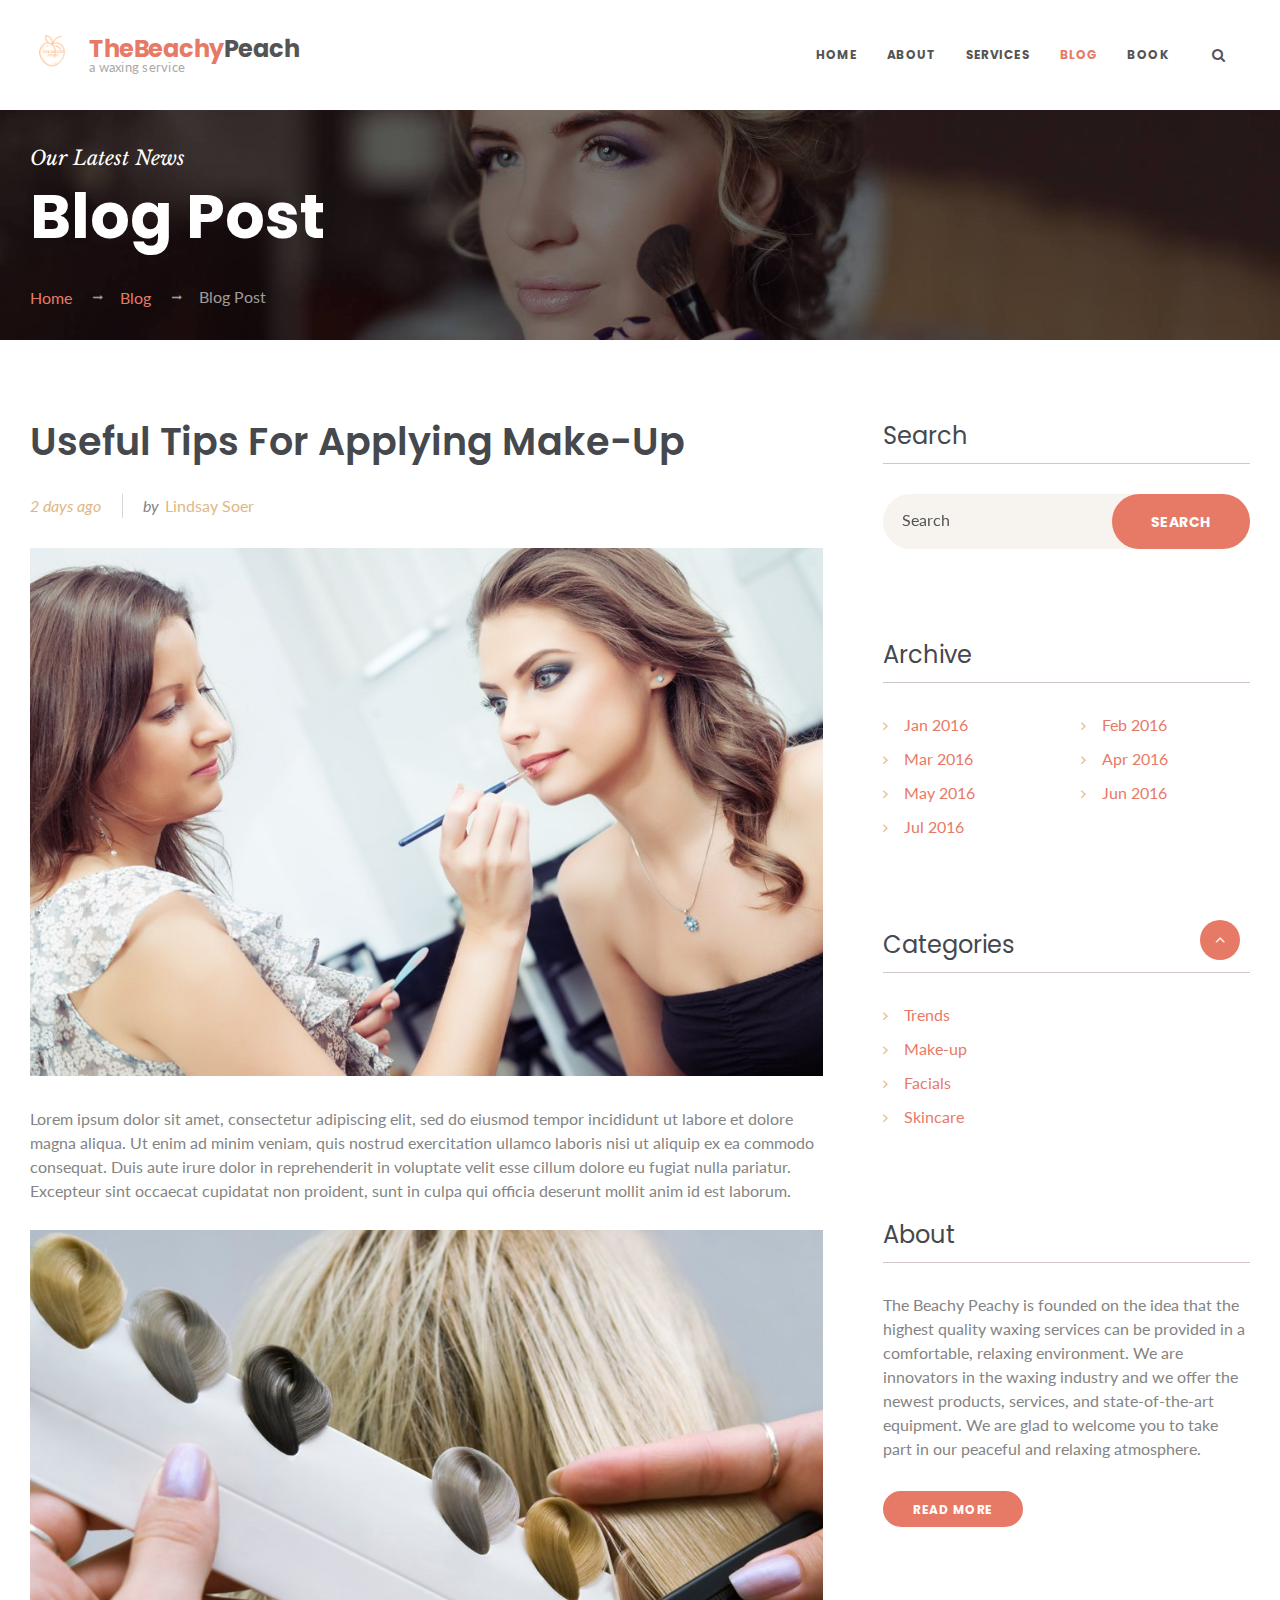
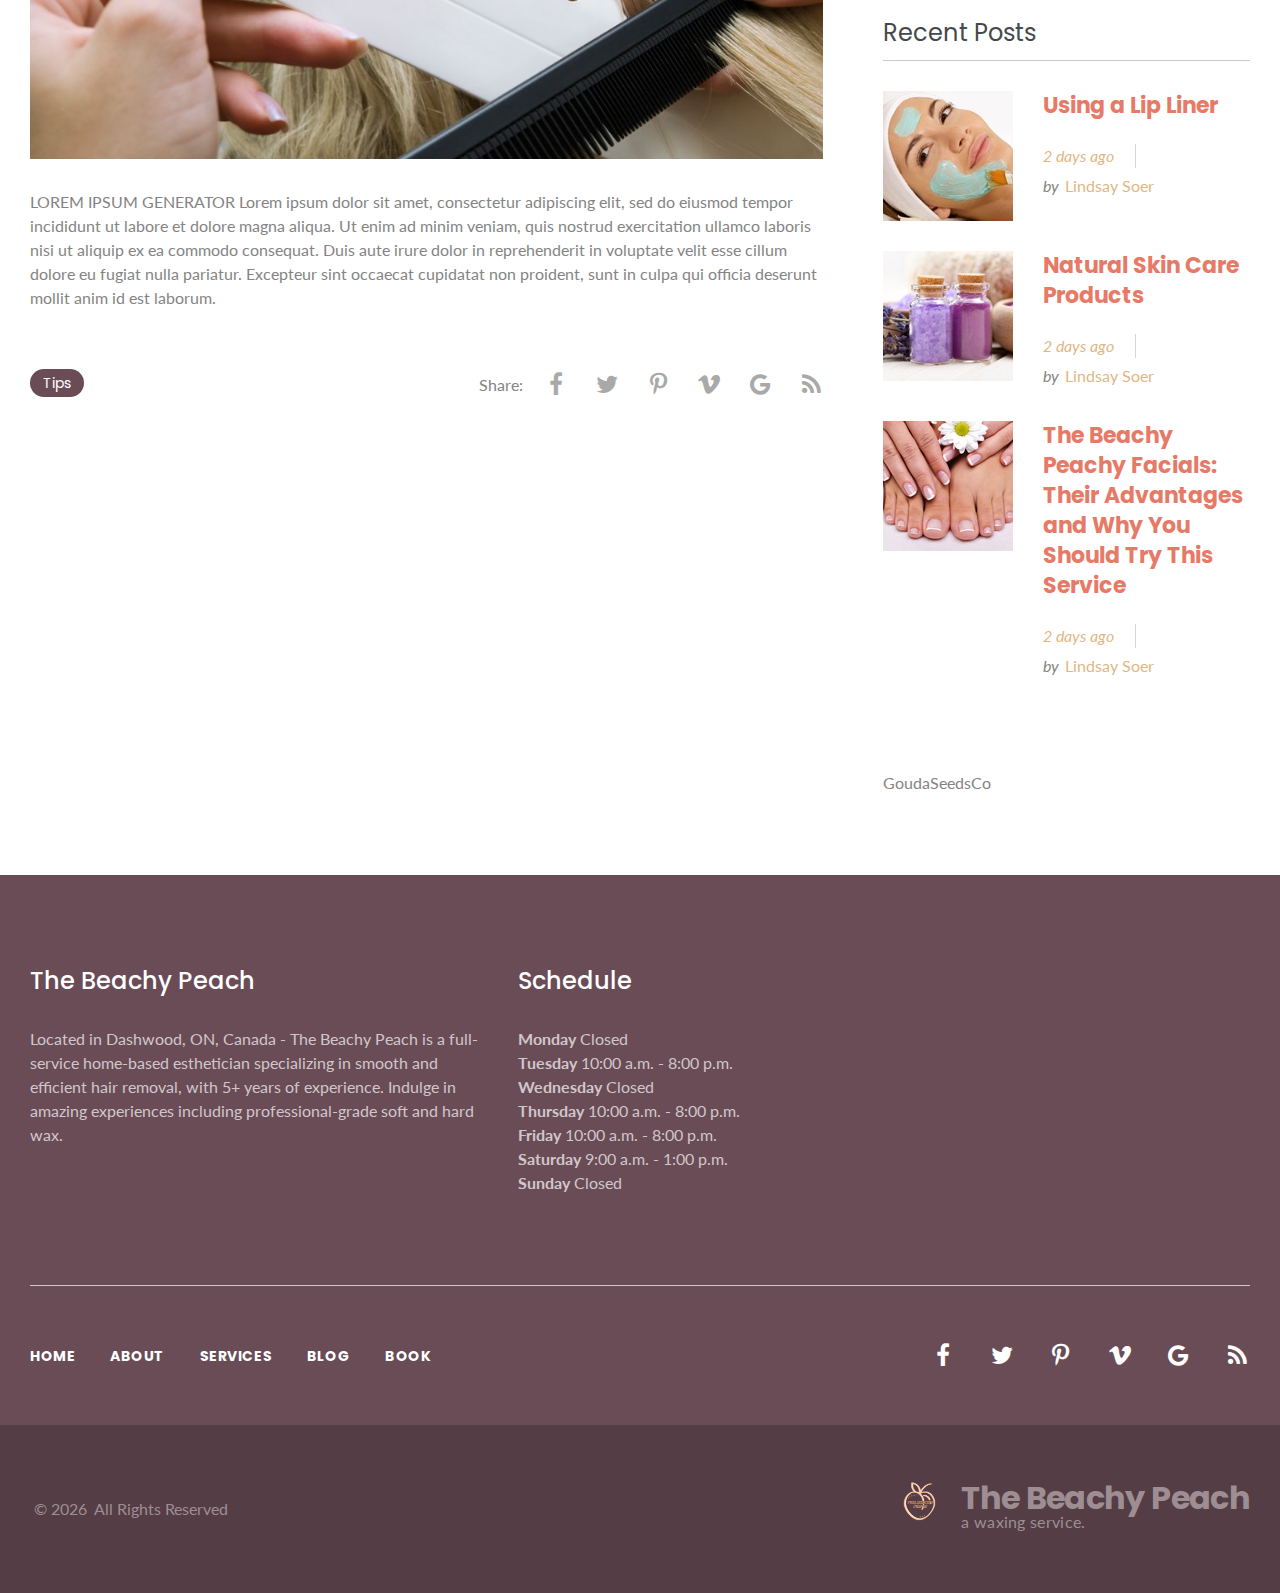
<file: post.html>
<!DOCTYPE html>
<html lang="en" class="wide wow-animation">
  <head>
    <!-- Site Title-->
    <title>Blog Post</title>
    <meta name="format-detection" content="telephone=no">
    <meta name="viewport" content="width=device-width, height=device-height, initial-scale=1.0, maximum-scale=1.0, user-scalable=0">
    <meta http-equiv="X-UA-Compatible" content="IE=edge">
    <meta charset="utf-8">
    <link rel="icon" href="images/favicon.ico" type="image/x-icon">
    <!-- Stylesheets-->
    <link rel="stylesheet" type="text/css" href="//fonts.googleapis.com/css?family=Lato:400,400italic,700%7CPoppins:500,600,700%7CLibre+Baskerville:400,400italic,700">
    <link rel="stylesheet" href="css/style.css">
		<!--[if lt IE 10]>
    <div style="background: #212121; padding: 10px 0; box-shadow: 3px 3px 5px 0 rgba(0,0,0,.3); clear: both; text-align:center; position: relative; z-index:1;"><a href="http://windows.microsoft.com/en-US/internet-explorer/"><img src="images/ie8-panel/warning_bar_0000_us.jpg" border="0" height="42" width="820" alt="You are using an outdated browser. For a faster, safer browsing experience, upgrade for free today."></a></div>
    <script src="js/html5shiv.min.js"></script>
		<![endif]-->
  </head>
  <body>
    <!-- Page-->
    <div class="page">
      <!-- Page Header-->
      <header class="page-head">
        <!-- RD Navbar-->
        <div class="rd-navbar-wrap rd-navbar-minimal">
          <nav data-layout="rd-navbar-fixed" data-sm-layout="rd-navbar-fixed" data-md-device-layout="rd-navbar-fixed" data-lg-layout="rd-navbar-static" data-lg-device-layout="rd-navbar-static" data-stick-up-clone="false" data-md-stick-up-offset="100px" data-lg-stick-up-offset="150px" class="rd-navbar">
            <div class="shell shell-fluid">
              <div class="rd-navbar-inner">
                <!-- RD Navbar Panel-->
                <div class="rd-navbar-panel">
                  <!-- RD Navbar Toggle-->
                  <button data-rd-navbar-toggle=".rd-navbar-nav-wrap" class="rd-navbar-toggle"><span></span></button>
                  <!-- RD Navbar Brand--><a href="index.html" class="rd-navbar-brand brand">
                    <div class="brand-logo">
                      <svg xmlns="http://www.w3.org/2000/svg" version="1.2" viewBox="0 0 400 400" width="400" height="400">
                        <title>5466F8EF-7AD9-45BC-94D5-B74EE20BEFD4_1670186181-removebg-preview</title>
                        <defs>
                          <image width="232" height="279" id="img1" href="[data-uri]"/>
                        </defs>
                        <style>
                        </style>
                        <use id="Background" href="#img1" x="80" y="40"/>
                      </svg>
                    </div>
                    <div class="brand-body">
                      <div class="brand-name"><span class="text-primary">TheBeachy</span><span>Peach</span></div>
                      <div class="brand-slogan">a waxing service</div>
                    </div></a>
                </div>
                <!-- RD Navbar Nav-->
                <div class="rd-navbar-nav-wrap">
                  <!-- RD Navbar Search-->
                  <div class="rd-navbar-search">
                    <form action="search-results.html" method="GET" class="rd-search">
                      <div class="form-group">
                        <label for="rd-search-form-input" class="form-label">Search</label>
                        <input id="rd-search-form-input" type="text" name="s" autocomplete="off" class="form-control">
                      </div>
                      <button type="submit" class="rd-search-submit"></button>
                    </form><span data-rd-navbar-toggle=".rd-navbar-search, .rd-navbar-inner" class="rd-navbar-search-toggle"></span>
                  </div>
                  <!-- RD Navbar Nav-->
                  <ul class="rd-navbar-nav">
                    <li><a href="index.html">Home</a>
                    </li>
                    <li><a href="about">About</a>
                    </li>
                    <li><a href="service.html">Services</a>
                    </li>
                    <li  class="active"><a href="blog.html">Blog</a>
                    </li>
                    <li><a href="book.html">Book</a>
                    </li>
                  </ul>
                </div>

              </div>
            </div>
          </nav>
        </div>
      </header>
      <!-- Page Content-->
      <main class="page-content">
        <!-- Breadcrumbs & Page title-->
        <section class="section-30 section-sm-top-35 section-xl-top-120 bg-image bg-image-4">
          <div class="shell shell-fluid">
            <div class="range range-condensed">
              <div class="cell-xs-12 cell-xl-preffix-1 cell-xl-11">
                <p class="h6 text-italic font-serif text-regular">Our Latest News</p>
                <p class="h1">Blog Post</p>
                <ul class="breadcrumbs-custom">
                  <li><a href="index.html">Home</a></li>
                  <li><a href="#">Blog</a></li>
                  <li class="active">Blog Post</li>
                </ul>
              </div>
            </div>
          </div>
        </section>

        <!-- Post page-->
        <section class="section-50 section-sm-80 section-xl-120">
          <div class="shell shell-wide">
            <div class="range range-condensed">
              <div class="cell-md-7 cell-lg-8 cell-xl-6 cell-xl-preffix-1">
		      <div class="cell-box">
                  <article class="post post-single">
                    <div class="post-header">
                      <h2>Useful Tips For Applying Make-Up</h2>
                    </div>
                    <div class="post-meta">
                      <ul class="list-bordered">
                        <li><a href="#" class="text-italic">
                            <time datetime="2016-01-01">2 days ago</time></a></li>
                        <li><span class="text-italic">by</span><a href="about.html">Lindsay Soer</a></li>
                      </ul>
                    </div>
                    <figure class="post-image"><img src="images/blog-classic-1-960x640.jpg" alt="" width="960" height="640">
                    </figure>
                    <div class="post-text">
                      <p>
                        Lorem ipsum dolor sit amet, consectetur adipiscing elit, sed do eiusmod tempor incididunt ut labore et dolore magna aliqua. Ut enim ad minim veniam, quis nostrud exercitation ullamco laboris nisi ut aliquip ex ea commodo consequat. Duis aute irure dolor in reprehenderit in voluptate velit esse cillum dolore eu fugiat nulla pariatur. Excepteur sint occaecat cupidatat non proident, sunt in culpa qui officia deserunt mollit anim id est laborum.</p>
                    </div>
                    <figure class="post-image"><img src="images/blog-post-2-960x640.jpg" alt="" width="960" height="640">
                    </figure>
                    <div class="post-text">
                      <p>
                        LOREM IPSUM GENERATOR
                        Lorem ipsum dolor sit amet, consectetur adipiscing elit, sed do eiusmod tempor incididunt ut labore et dolore magna aliqua. Ut enim ad minim veniam, quis nostrud exercitation ullamco laboris nisi ut aliquip ex ea commodo consequat. Duis aute irure dolor in reprehenderit in voluptate velit esse cillum dolore eu fugiat nulla pariatur. Excepteur sint occaecat cupidatat non proident, sunt in culpa qui officia deserunt mollit anim id est laborum.</p>
                    </div>
                    <div class="post-footer">
                      <div class="post-footer-left">
                        <ul class="list-tags">
                          <li><a href="#">Tips</a></li>
                        </ul>
                      </div>
                      <div class="post-footer-right">
                        <div class="group-md">
                          <p>Share:</p>
                          <div>
                            <ul class="list-inline list-inline-sm">
                              <li><a href="#" class="link-silver-chalice"><span class="icon icon-sm fa fa-facebook"></span></a></li>
                              <li><a href="#" class="link-silver-chalice"><span class="icon icon-sm fa fa-twitter"></span></a></li>
                              <li><a href="#" class="link-silver-chalice"><span class="icon icon-sm fa fa-pinterest-p"></span></a></li>
                              <li><a href="#" class="link-silver-chalice"><span class="icon icon-sm fa fa-vimeo"></span></a></li>
                              <li><a href="#" class="link-silver-chalice"><span class="icon icon-sm fa fa-google"></span></a></li>
                              <li><a href="#" class="link-silver-chalice"><span class="icon icon-sm fa fa-rss"></span></a></li>
                            </ul>
                          </div>
                        </div>
                      </div>
                    </div>
                  </article>
                  
                  
                  
                </div>
		    </div>
              <div class="cell-md-5 cell-lg-4 cell-xl-3 cell-xl-preffix-1 offset-top-60 offset-sm-top-90 offset-md-top-0">
                <div class="cell-box">
                  <div class="range">
                    <div class="cell-sm-6 cell-md-12">
                      <h4 class="text-regular">Search</h4>
                      <hr>
                      <!-- RD Search-->
                      <form action="search-results.html" method="GET" class="rd-search form-inline form-classic offset-top-30">
                        <div class="form-group">
                          <label for="rd-search-form-input-1" class="form-label">Search</label>
                          <input id="rd-search-form-input-1" type="text" name="s" autocomplete="off" class="form-control">
                        </div>
                        <button type="submit" class="btn btn-primary">search</button>
                      </form>
                      <div class="offset-top-60 offset-lg-top-90">
                        <h4 class="text-regular">Archive</h4>
                        <hr>
                        <div style="max-width: 395px;" class="row offset-top-30">
                          <div class="col-xs-6">
                            <ul class="list-marked list-half-baked">
                              <li><a href="#">Jan 2016</a></li>
                              <li><a href="#">Mar 2016</a></li>
                              <li><a href="#">May 2016</a></li>
                              <li><a href="#">Jul 2016</a></li>
                            </ul>
                          </div>
                          <div class="col-xs-6">
                            <ul class="list-marked list-half-baked">
                              <li><a href="#">Feb 2016</a></li>
                              <li><a href="#">Apr 2016</a></li>
                              <li><a href="#">Jun 2016</a></li>
                            </ul>
                          </div>
                        </div>
                      </div>
      
                      <div class="offset-top-60 offset-lg-top-90">
                        <h4 class="text-regular">Categories</h4>
                        <hr>
                        <ul class="list-marked list-half-baked offset-top-30">
                          <li><a href="#">Trends</a></li>
                          <li><a href="#">Make-up</a></li>
                          <li><a href="#">Facials</a></li>
                          <li><a href="#">Skincare</a></li>
                        </ul>
                      </div>
                    </div>
                    <div class="cell-sm-6 cell-md-12 offset-top-60 offset-sm-top-0 offset-md-top-60 offset-lg-top-90">
                      <h4 class="text-regular">About</h4>
                      <hr>
                      <p class="offset-top-30">The Beachy Peachy is founded on the idea that the highest quality waxing services can be provided in a comfortable, relaxing environment. We are innovators in the waxing industry and we offer the newest products, services, and state-of-the-art equipment. We are glad to welcome you to take part in our peaceful and relaxing atmosphere.</p><a href="about.html" class="btn btn-sm btn-primary">read more</a>
                      <div class="offset-top-60 offset-lg-top-90">
                        <h4 class="text-regular">Recent Posts</h4>
                        <hr>
                        <!-- Post preview-->
                        <article class="post post-preview">
                          <div class="unit unit-xs-horizontal unit-spacing-md">
                            <div class="unit-left">
                              <figure class="post-image"><img src="images/blog-1-130x130.jpg" alt="" width="130" height="130"/>
                              </figure>
                            </div>
                            <div class="unit-body">
                              <div class="post-header">
                                <h5><a href="post.html">Using a Lip Liner</a></h5>
                              </div>
                              <div class="post-meta">
                                <ul class="list-bordered">
                                  <li><a href="#" class="text-italic">
                                      <time datetime="2016-01-01">2 days ago</time></a></li>
                                  <li><span class="text-italic">by</span><a href="about.html">Lindsay Soer</a></li>
                                </ul>
                              </div>
                            </div>
                          </div>
                        </article>
                        <!-- Post preview-->
                        <article class="post post-preview">
                          <div class="unit unit-xs-horizontal unit-spacing-md">
                            <div class="unit-left">
                              <figure class="post-image"><img src="images/blog-2-130x130.jpg" alt="" width="130" height="130"/>
                              </figure>
                            </div>
                            <div class="unit-body">
                              <div class="post-header">
                                <h5><a href="post.html">Natural Skin Care Products</a></h5>
                              </div>
                              <div class="post-meta">
                                <ul class="list-bordered">
                                  <li><a href="#" class="text-italic">
                                      <time datetime="2016-01-01">2 days ago</time></a></li>
                                  <li><span class="text-italic">by</span><a href="about.html">Lindsay Soer</a></li>
                                </ul>
                              </div>
                            </div>
                          </div>
                        </article>
                        <!-- Post preview-->
                        <article class="post post-preview">
                          <div class="unit unit-xs-horizontal unit-spacing-md">
                            <div class="unit-left">
                              <figure class="post-image"><img src="images/blog-3-130x130.jpg" alt="" width="130" height="130"/>
                              </figure>
                            </div>
                            <div class="unit-body">
                              <div class="post-header">
                                <h5><a href="post.html">The Beachy Peachy Facials: Their Advantages and Why You Should Try This Service</a></h5>
                              </div>
                              <div class="post-meta">
                                <ul class="list-bordered">
                                  <li><a href="#" class="text-italic">
                                      <time datetime="2016-01-01">2 days ago</time></a></li>
                                  <li><span class="text-italic">by</span><a href="about.html">Lindsay Soer</a></li>
                                </ul>
                              </div>
                            </div>
                          </div>
                        </article>
                      </div>
                      <div class="offset-top-60 offset-lg-top-90">
                        <div id="fb-root">
                          <div data-href="https://www.facebook.com/GoudaSeedsCo" data-tabs="timeline" data-small-header="false" data-adapt-container-width="true" data-hide-cover="false" data-show-facepile="true" data-height="480" class="fb-page">
                            <blockquote cite="https://www.facebook.com/GoudaSeedsCo" class="fb-xfbml-parse-ignore"><a href="https://www.facebook.com/GoudaSeedsCo">GoudaSeedsCo</a></blockquote>
                          </div>
                        </div>
                      </div>
                    </div>
                  </div>
                </div>
              </div>
            </div>
          </div>
        </section>

      </main>
        <!-- Page Footer-->
        <footer class="page-foot bg-blue-dianne">
          <section class="section-55 section-sm-top-60 section-sm-bottom-55 section-lg-top-90">
            <div class="shell shell-fluid">
              <div class="range range-no-gutter range-sm-center">
                <div class="cell-xl-10">
                  <div class="range range-10 range-condensed">
                    <div class="cell-sm-11 cell-lg-4 cell-xl-3">
                      <div class="inset-lg-right-40 inset-xl-right-0">
                        <h4 class="text-medium">The Beachy Peach</h4>
                        <p class="offset-top-30">Located in Dashwood, ON, Canada - The Beachy Peach is a full-service home-based esthetician specializing in smooth and efficient hair removal, with 5+ years of experience. Indulge in amazing experiences including professional-grade soft and hard wax.</p>
                      </div>
                    </div>
  
                    <div class="cell-xs-5 cell-sm-4 cell-lg-2 offset-top-30 offset-lg-top-0">
                      <h4 class="text-medium">Schedule</h4>
                      <ul class="list-marked offset-top-20 offset-sm-top-30">
                        <p><b>Monday</b> Closed<br><b>Tuesday</b>   10:00 a.m. - 8:00 p.m.<br><b>Wednesday</b>   Closed<br><b>Thursday</b>   10:00 a.m. - 8:00 p.m.<br><b>Friday</b>   10:00 a.m. - 8:00 p.m.<br><b>Saturday</b>   9:00 a.m. - 1:00 p.m.<br><b>Sunday</b>   Closed</p>
                      </ul>
                    </div>
                  </div>
                  <div class="range range-condensed offset-top-30 offset-sm-top-60 offset-lg-top-90">
                    <div class="cell-xs-12">
                      <hr>
                    </div>
                    <div class="cell-xs-12 offset-top-26">
                      <div class="range range-condensed range-xs-bottom text-center">
                        <div class="cell-md-8 text-md-left">
                          <nav class="nav-custom">
                            <ul>
                              <li><a href="index.html">Home</a></li>
                              <li><a href="about.html">About</a></li>
                              <li><a href="service.html">Services</a></li>
                              <li><a href="blog.html">Blog</a></li>
                              <li><a href="book.html">Book</a></li>
                            </ul>
                          </nav>
                        </div>
                        <div class="cell-md-4 offset-top-30 offset-lg-top-0 text-md-right">
                          <ul class="list-inline list-inline-sizing-1 list-inline-md">
                            <li><a href="#" class="link-default"><span class="icon icon-sm fa fa-facebook"></span></a></li>
                            <li><a href="#" class="link-default"><span class="icon icon-sm fa fa-twitter"></span></a></li>
                            <li><a href="#" class="link-default"><span class="icon icon-sm fa fa-pinterest-p"></span></a></li>
                            <li><a href="#" class="link-default"><span class="icon icon-sm fa fa-vimeo"></span></a></li>
                            <li><a href="#" class="link-default"><span class="icon icon-sm fa fa-google"></span></a></li>
                            <li><a href="#" class="link-default"><span class="icon icon-sm fa fa-rss"></span></a></li>
                          </ul>
                        </div>
                      </div>
                    </div>
                  </div>
                </div>
              </div>
            </div>
          </section>
  
          <section class="section-35 bg-big-stone">
            <div class="shell shell-fluid">
              <div class="range range-condensed range-xs-center">
                <div class="cell-xl-10 text-center">
                  <div class="range range-10 range-condensed range-xs-center range-xs-middle range-md-reverse">
                    <div class="cell-md-5 text-md-right"><a href="index.html" class="brand brand-inverse">
                        <div class="brand-logo">
                          <svg xmlns="http://www.w3.org/2000/svg" version="1.2" viewBox="0 0 400 400" width="400" height="400">
                            <title>5466F8EF-7AD9-45BC-94D5-B74EE20BEFD4_1670186181-removebg-preview</title>
                            <defs>
                              <image width="232" height="279" id="img1" href="[data-uri]"/>
                            </defs>
                            <style>
                            </style>
                            <use id="Background" href="#img1" x="80" y="40"/>
                          </svg>
                        </div>
                        <div class="brand-body">
                          <div class="brand-name">The Beachy Peach</div>
                          <div class="brand-slogan">a waxing service.</div>
                        </div></a></div>
                    <div class="cell-md-5 offset-top-26 offset-md-top-0 text-md-left">
                      <p class="rights">&nbsp;&#169;&nbsp;<span id="copyright-year"></span>&nbsp;All Rights Reserved&nbsp;<br class="veil-sm">
                        <!-- {%FOOTER_LINK}-->
                      </p>
                    </div>
                  </div>
                </div>
              </div>
            </div>
          </section>
  
        </footer>
      </div>
    <!-- Global Mailform Output-->
    <div id="form-output-global" class="snackbars"></div>
    <!-- PhotoSwipe Gallery-->
    <div tabindex="-1" role="dialog" aria-hidden="true" class="pswp">
      <div class="pswp__bg"></div>
      <div class="pswp__scroll-wrap">
        <div class="pswp__container">
          <div class="pswp__item"></div>
          <div class="pswp__item"></div>
          <div class="pswp__item"></div>
        </div>
        <div class="pswp__ui pswp__ui--hidden">
          <div class="pswp__top-bar">
            <div class="pswp__counter"></div>
            <button title="Close (Esc)" class="pswp__button pswp__button--close"></button>
            <button title="Share" class="pswp__button pswp__button--share"></button>
            <button title="Toggle fullscreen" class="pswp__button pswp__button--fs"></button>
            <button title="Zoom in/out" class="pswp__button pswp__button--zoom"></button>
            <div class="pswp__preloader">
              <div class="pswp__preloader__icn">
                <div class="pswp__preloader__cut">
                  <div class="pswp__preloader__donut"></div>
                </div>
              </div>
            </div>
          </div>
          <div class="pswp__share-modal pswp__share-modal--hidden pswp__single-tap">
            <div class="pswp__share-tooltip"></div>
          </div>
          <button title="Previous (arrow left)" class="pswp__button pswp__button--arrow--left"></button>
          <button title="Next (arrow right)" class="pswp__button pswp__button--arrow--right"></button>
          <div class="pswp__caption">
            <div class="pswp__caption__cent"></div>
          </div>
        </div>
      </div>
    </div>
    <!-- Javascript-->
    <script src="js/core.min.js"></script>
    <script src="js/script.js"></script>
  </body>
</html>
</file>
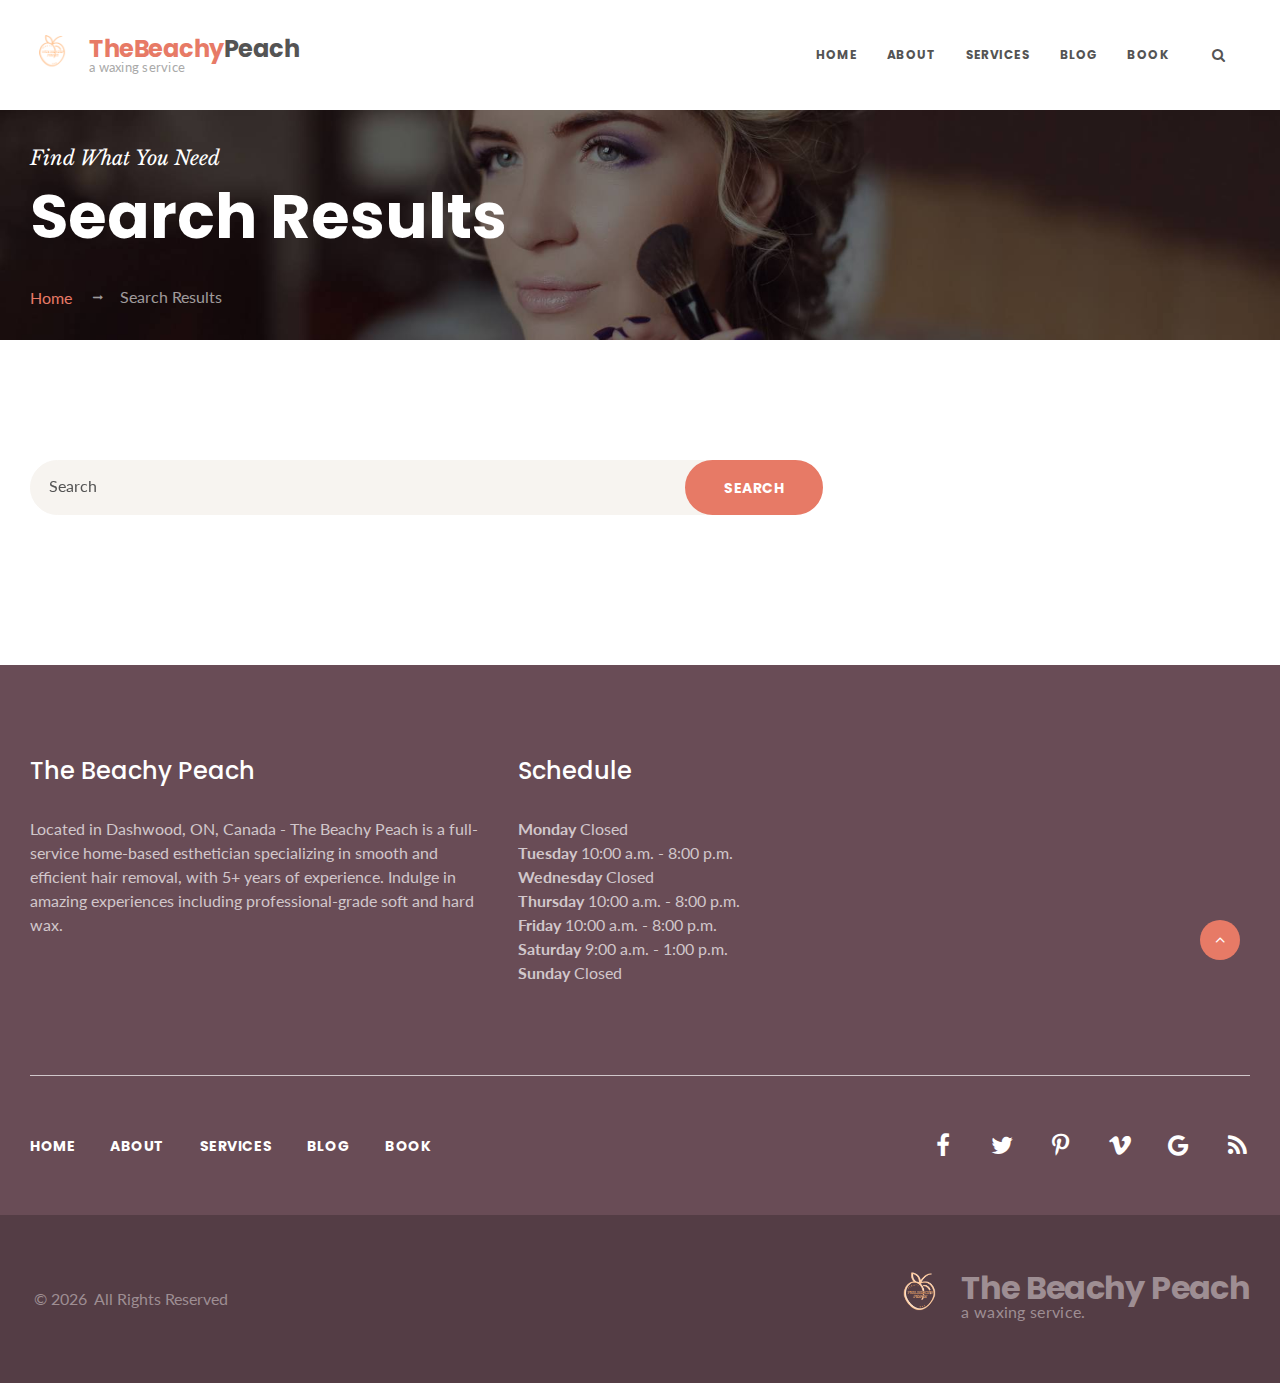
<file: search-results.html>
<!DOCTYPE html>
<html lang="en" class="wide wow-animation">
  <head>
    <!-- Site Title-->
    <title>Search results</title>
    <meta name="format-detection" content="telephone=no">
    <meta name="viewport" content="width=device-width, height=device-height, initial-scale=1.0, maximum-scale=1.0, user-scalable=0">
    <meta http-equiv="X-UA-Compatible" content="IE=edge">
    <meta charset="utf-8">
    <link rel="icon" href="images/favicon.ico" type="image/x-icon">
    <!-- Stylesheets-->
    <link rel="stylesheet" type="text/css" href="//fonts.googleapis.com/css?family=Lato:400,400italic,700%7CPoppins:500,600,700%7CLibre+Baskerville:400,400italic,700">
    <link rel="stylesheet" href="css/style.css">
		<!--[if lt IE 10]>
    <div style="background: #212121; padding: 10px 0; box-shadow: 3px 3px 5px 0 rgba(0,0,0,.3); clear: both; text-align:center; position: relative; z-index:1;"><a href="http://windows.microsoft.com/en-US/internet-explorer/"><img src="images/ie8-panel/warning_bar_0000_us.jpg" border="0" height="42" width="820" alt="You are using an outdated browser. For a faster, safer browsing experience, upgrade for free today."></a></div>
    <script src="js/html5shiv.min.js"></script>
		<![endif]-->
  </head>
  <body>
    <!-- Page-->
    <div class="page">
      <!-- Page Header-->
      <header class="page-head">
        <!-- RD Navbar-->
        <div class="rd-navbar-wrap rd-navbar-minimal">
          <nav data-layout="rd-navbar-fixed" data-sm-layout="rd-navbar-fixed" data-md-device-layout="rd-navbar-fixed" data-lg-layout="rd-navbar-static" data-lg-device-layout="rd-navbar-static" data-stick-up-clone="false" data-md-stick-up-offset="100px" data-lg-stick-up-offset="150px" class="rd-navbar">
            <div class="shell shell-fluid">
              <div class="rd-navbar-inner">
                <!-- RD Navbar Panel-->
                <div class="rd-navbar-panel">
                  <!-- RD Navbar Toggle-->
                  <button data-rd-navbar-toggle=".rd-navbar-nav-wrap" class="rd-navbar-toggle"><span></span></button>
                  <!-- RD Navbar Brand--><a href="index.html" class="rd-navbar-brand brand">
                    <div class="brand-logo">
                      <svg xmlns="http://www.w3.org/2000/svg" version="1.2" viewBox="0 0 400 400" width="400" height="400">
                        <title>5466F8EF-7AD9-45BC-94D5-B74EE20BEFD4_1670186181-removebg-preview</title>
                        <defs>
                          <image width="232" height="279" id="img1" href="[data-uri]"/>
                        </defs>
                        <style>
                        </style>
                        <use id="Background" href="#img1" x="80" y="40"/>
                      </svg>
                    </div>
                    <div class="brand-body">
                      <div class="brand-name"><span class="text-primary">TheBeachy</span><span>Peach</span></div>
                      <div class="brand-slogan">a waxing service</div>
                    </div></a>
                </div>
                <!-- RD Navbar Nav-->
                <div class="rd-navbar-nav-wrap">
                  <!-- RD Navbar Search-->
                  <div class="rd-navbar-search">
                    <form action="search-results.html" method="GET" class="rd-search">
                      <div class="form-group">
                        <label for="rd-search-form-input" class="form-label">Search</label>
                        <input id="rd-search-form-input" type="text" name="s" autocomplete="off" class="form-control">
                      </div>
                      <button type="submit" class="rd-search-submit"></button>
                    </form><span data-rd-navbar-toggle=".rd-navbar-search, .rd-navbar-inner" class="rd-navbar-search-toggle"></span>
                  </div>
                  <!-- RD Navbar Nav-->
                  <ul class="rd-navbar-nav">
                    <li><a href="index.html">Home</a>
                    </li>
                    <li><a href="about">About</a>
                    </li>
                    <li><a href="service.html">Services</a>
                    </li>
                    <li><a href="blog.html">Blog</a>
                    </li>
                    <li><a href="book.html">Book</a>
                    </li>
                  </ul>
                </div>

              </div>
            </div>
          </nav>
        </div>
      </header>
      <!-- Page Content-->
      <main class="page-content">
        <!-- Breadcrumbs & Page title-->
        <section class="section-30 section-sm-top-35 section-xl-top-120 bg-image bg-image-4">
          <div class="shell shell-fluid">
            <div class="range range-condensed">
              <div class="cell-xs-12 cell-xl-preffix-1 cell-xl-11">
                <p class="h6 text-italic font-serif text-regular">Find What You Need</p>
                <p class="h1">Search Results</p>
                <ul class="breadcrumbs-custom">
                  <li><a href="index.html">Home</a></li>
                  <li class="active">Search Results</li>
                </ul>
              </div>
            </div>
          </div>
        </section>

        <section class="section-50 section-sm-80 section-lg-90">
          <div class="shell shell-wide">
            <div class="range range-condensed">
              <div class="cell-sm-10 cell-md-9 cell-lg-8 cell-xl-preffix-1 cell-xl-6">
                <div class="cell-box">
                  <!-- RD Search-->
                  <form action="search-results.html" method="GET" class="rd-search form-inline form-classic offset-top-30">
                    <div class="form-group">
                      <label for="rd-search-form-input-1" class="form-label">Search</label>
                      <input id="rd-search-form-input-1" type="text" name="s" autocomplete="off" class="form-control">
                    </div>
                    <button type="submit" class="btn btn-primary">search</button>
                  </form>
                  <div class="offset-top-60">
                    <!-- Search results-->
                    <div class="rd-search-results"></div>
                  </div>
                </div>
              </div>
            </div>
          </div>
        </section>

      </main>
      <!-- Page Footer-->
         <!-- Page Footer-->
         <footer class="page-foot bg-blue-dianne">
          <section class="section-55 section-sm-top-60 section-sm-bottom-55 section-lg-top-90">
            <div class="shell shell-fluid">
              <div class="range range-no-gutter range-sm-center">
                <div class="cell-xl-10">
                  <div class="range range-10 range-condensed">
                    <div class="cell-sm-11 cell-lg-4 cell-xl-3">
                      <div class="inset-lg-right-40 inset-xl-right-0">
                        <h4 class="text-medium">The Beachy Peach</h4>
                        <p class="offset-top-30">Located in Dashwood, ON, Canada - The Beachy Peach is a full-service home-based esthetician specializing in smooth and efficient hair removal, with 5+ years of experience. Indulge in amazing experiences including professional-grade soft and hard wax.</p>
                      </div>
                    </div>
  
                    <div class="cell-xs-5 cell-sm-4 cell-lg-2 offset-top-30 offset-lg-top-0">
                      <h4 class="text-medium">Schedule</h4>
                      <ul class="list-marked offset-top-20 offset-sm-top-30">
                        <p><b>Monday</b> Closed<br><b>Tuesday</b>   10:00 a.m. - 8:00 p.m.<br><b>Wednesday</b>   Closed<br><b>Thursday</b>   10:00 a.m. - 8:00 p.m.<br><b>Friday</b>   10:00 a.m. - 8:00 p.m.<br><b>Saturday</b>   9:00 a.m. - 1:00 p.m.<br><b>Sunday</b>   Closed</p>
                      </ul>
                    </div>
                  </div>
                  <div class="range range-condensed offset-top-30 offset-sm-top-60 offset-lg-top-90">
                    <div class="cell-xs-12">
                      <hr>
                    </div>
                    <div class="cell-xs-12 offset-top-26">
                      <div class="range range-condensed range-xs-bottom text-center">
                        <div class="cell-md-8 text-md-left">
                          <nav class="nav-custom">
                            <ul>
                              <li><a href="index.html">Home</a></li>
                              <li><a href="about.html">About</a></li>
                              <li><a href="service.html">Services</a></li>
                              <li><a href="blog.html">Blog</a></li>
                              <li><a href="book.html">Book</a></li>
                            </ul>
                          </nav>
                        </div>
                        <div class="cell-md-4 offset-top-30 offset-lg-top-0 text-md-right">
                          <ul class="list-inline list-inline-sizing-1 list-inline-md">
                            <li><a href="#" class="link-default"><span class="icon icon-sm fa fa-facebook"></span></a></li>
                            <li><a href="#" class="link-default"><span class="icon icon-sm fa fa-twitter"></span></a></li>
                            <li><a href="#" class="link-default"><span class="icon icon-sm fa fa-pinterest-p"></span></a></li>
                            <li><a href="#" class="link-default"><span class="icon icon-sm fa fa-vimeo"></span></a></li>
                            <li><a href="#" class="link-default"><span class="icon icon-sm fa fa-google"></span></a></li>
                            <li><a href="#" class="link-default"><span class="icon icon-sm fa fa-rss"></span></a></li>
                          </ul>
                        </div>
                      </div>
                    </div>
                  </div>
                </div>
              </div>
            </div>
          </section>
  
          <section class="section-35 bg-big-stone">
            <div class="shell shell-fluid">
              <div class="range range-condensed range-xs-center">
                <div class="cell-xl-10 text-center">
                  <div class="range range-10 range-condensed range-xs-center range-xs-middle range-md-reverse">
                    <div class="cell-md-5 text-md-right"><a href="index.html" class="brand brand-inverse">
                        <div class="brand-logo">
                          <svg xmlns="http://www.w3.org/2000/svg" version="1.2" viewBox="0 0 400 400" width="400" height="400">
                            <title>5466F8EF-7AD9-45BC-94D5-B74EE20BEFD4_1670186181-removebg-preview</title>
                            <defs>
                              <image width="232" height="279" id="img1" href="[data-uri]"/>
                            </defs>
                            <style>
                            </style>
                            <use id="Background" href="#img1" x="80" y="40"/>
                          </svg>
                        </div>
                        <div class="brand-body">
                          <div class="brand-name">The Beachy Peach</div>
                          <div class="brand-slogan">a waxing service.</div>
                        </div></a></div>
                    <div class="cell-md-5 offset-top-26 offset-md-top-0 text-md-left">
                      <p class="rights">&nbsp;&#169;&nbsp;<span id="copyright-year"></span>&nbsp;All Rights Reserved&nbsp;<br class="veil-sm">
                        <!-- {%FOOTER_LINK}-->
                      </p>
                    </div>
                  </div>
                </div>
              </div>
            </div>
          </section>
  
        </footer>
      </div>
    <!-- Global Mailform Output-->
    <div id="form-output-global" class="snackbars"></div>
    <!-- PhotoSwipe Gallery-->
    <div tabindex="-1" role="dialog" aria-hidden="true" class="pswp">
      <div class="pswp__bg"></div>
      <div class="pswp__scroll-wrap">
        <div class="pswp__container">
          <div class="pswp__item"></div>
          <div class="pswp__item"></div>
          <div class="pswp__item"></div>
        </div>
        <div class="pswp__ui pswp__ui--hidden">
          <div class="pswp__top-bar">
            <div class="pswp__counter"></div>
            <button title="Close (Esc)" class="pswp__button pswp__button--close"></button>
            <button title="Share" class="pswp__button pswp__button--share"></button>
            <button title="Toggle fullscreen" class="pswp__button pswp__button--fs"></button>
            <button title="Zoom in/out" class="pswp__button pswp__button--zoom"></button>
            <div class="pswp__preloader">
              <div class="pswp__preloader__icn">
                <div class="pswp__preloader__cut">
                  <div class="pswp__preloader__donut"></div>
                </div>
              </div>
            </div>
          </div>
          <div class="pswp__share-modal pswp__share-modal--hidden pswp__single-tap">
            <div class="pswp__share-tooltip"></div>
          </div>
          <button title="Previous (arrow left)" class="pswp__button pswp__button--arrow--left"></button>
          <button title="Next (arrow right)" class="pswp__button pswp__button--arrow--right"></button>
          <div class="pswp__caption">
            <div class="pswp__caption__cent"></div>
          </div>
        </div>
      </div>
    </div>
    <!-- Javascript-->
    <script src="js/core.min.js"></script>
    <script src="js/script.js"></script>
  </body>
</html>
</file>
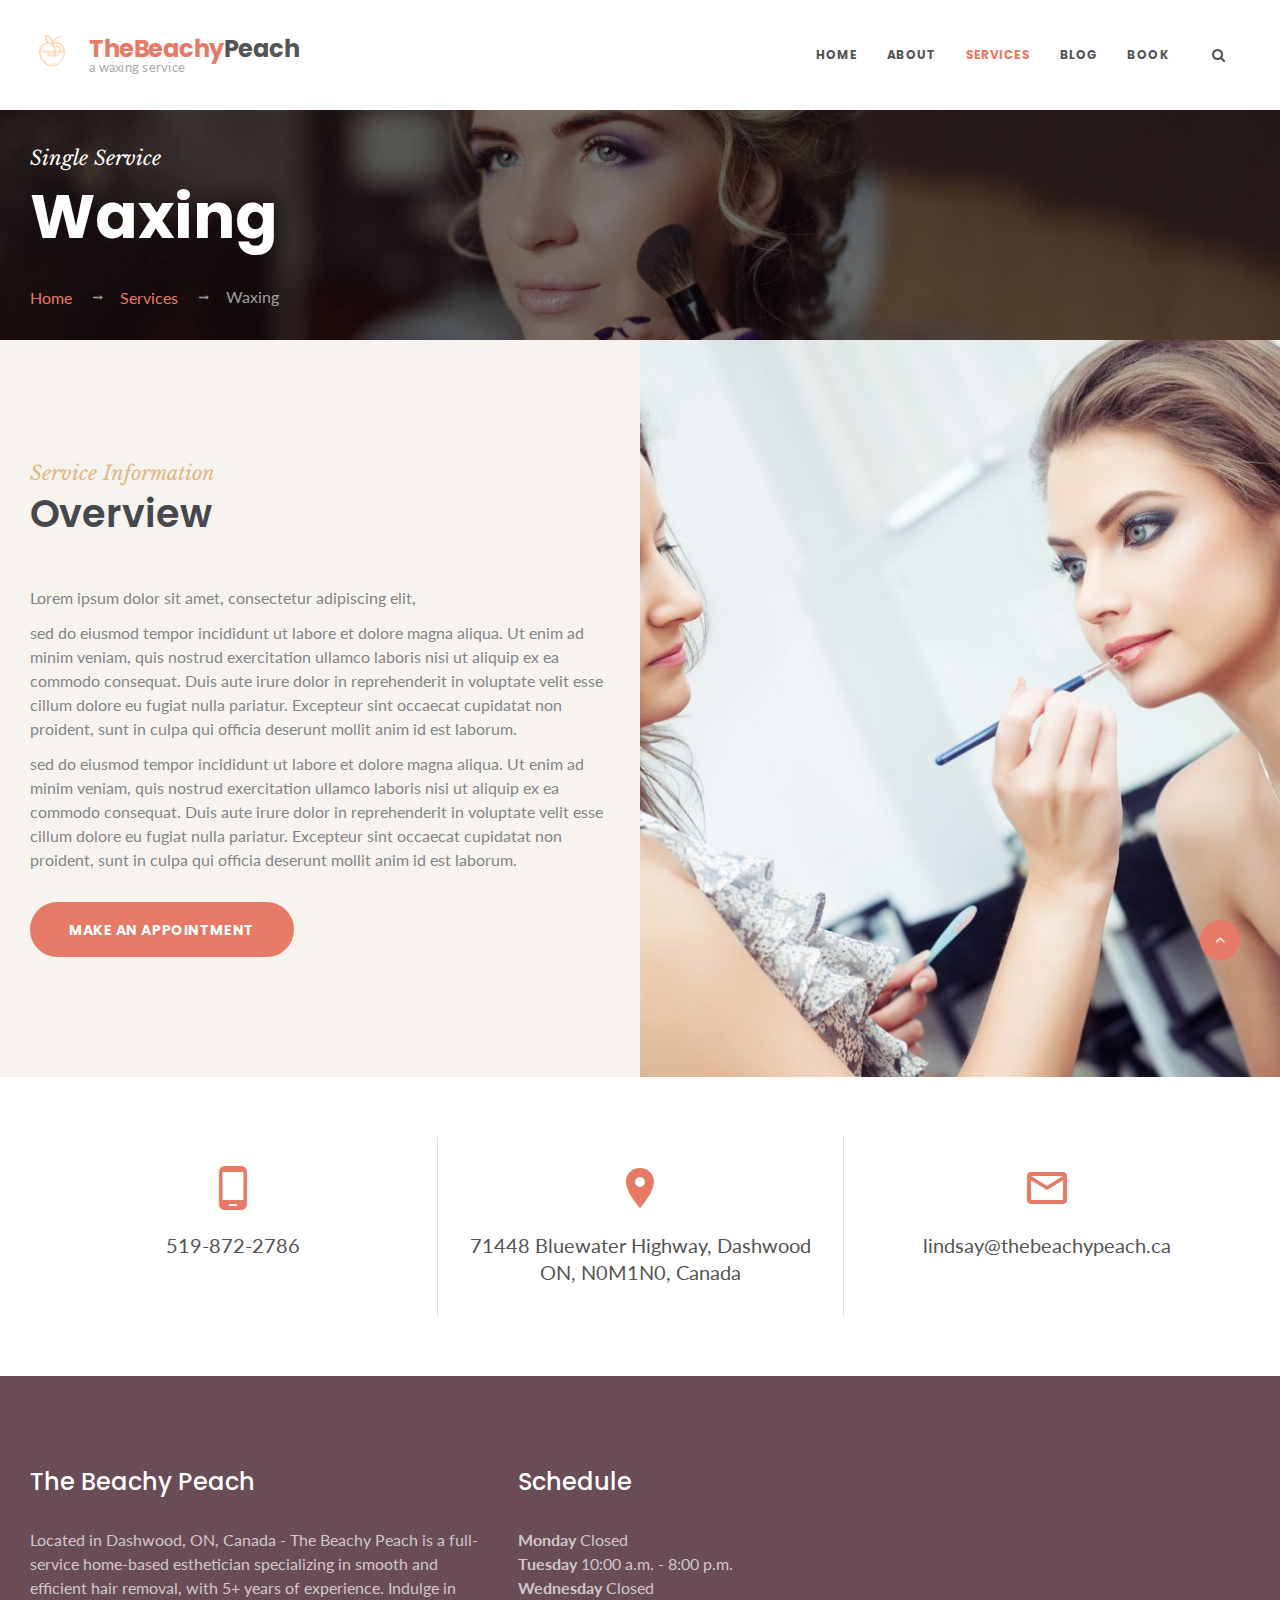
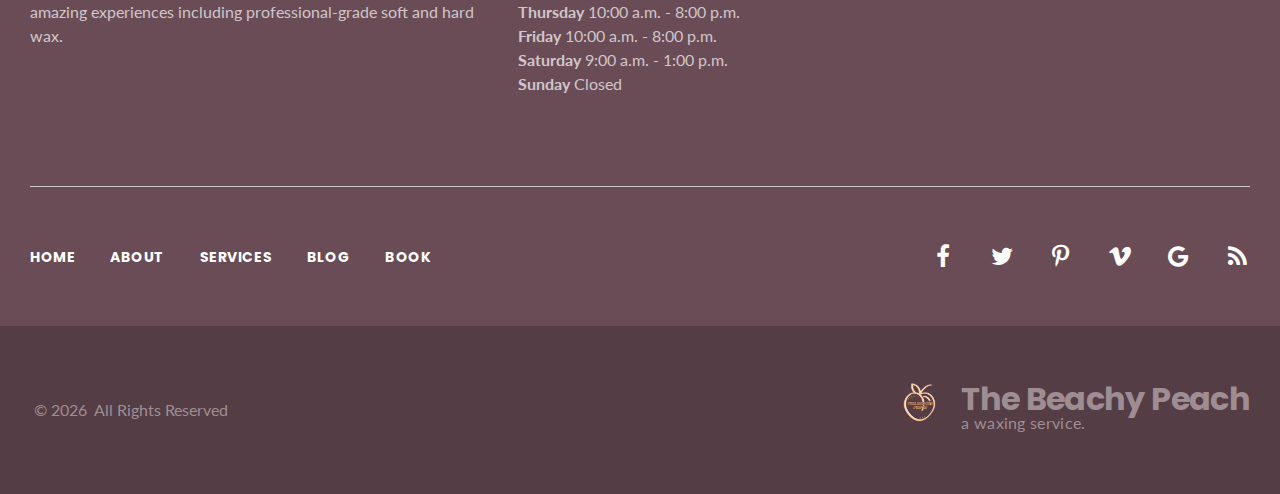
<file: service-single.html>
<!DOCTYPE html>
<html lang="en" class="wide wow-animation">
  <head>
    <!-- Site Title-->
    <title>Make-up</title>
    <meta name="format-detection" content="telephone=no">
    <meta name="viewport" content="width=device-width, height=device-height, initial-scale=1.0, maximum-scale=1.0, user-scalable=0">
    <meta http-equiv="X-UA-Compatible" content="IE=edge">
    <meta charset="utf-8">
    <link rel="icon" href="images/favicon.ico" type="image/x-icon">
    <!-- Stylesheets-->
    <link rel="stylesheet" type="text/css" href="//fonts.googleapis.com/css?family=Lato:400,400italic,700%7CPoppins:500,600,700%7CLibre+Baskerville:400,400italic,700">
    <link rel="stylesheet" href="css/style.css">
		<!--[if lt IE 10]>
    <div style="background: #212121; padding: 10px 0; box-shadow: 3px 3px 5px 0 rgba(0,0,0,.3); clear: both; text-align:center; position: relative; z-index:1;"><a href="http://windows.microsoft.com/en-US/internet-explorer/"><img src="images/ie8-panel/warning_bar_0000_us.jpg" border="0" height="42" width="820" alt="You are using an outdated browser. For a faster, safer browsing experience, upgrade for free today."></a></div>
    <script src="js/html5shiv.min.js"></script>
		<![endif]-->
  </head>
  <body>
    <!-- Page-->
    <div class="page">
      <!-- Page Header-->
      <!-- Page Header-->
      <header class="page-head">
        <!-- RD Navbar-->
        <div class="rd-navbar-wrap rd-navbar-minimal">
          <nav data-layout="rd-navbar-fixed" data-sm-layout="rd-navbar-fixed" data-md-device-layout="rd-navbar-fixed" data-lg-layout="rd-navbar-static" data-lg-device-layout="rd-navbar-static" data-stick-up-clone="false" data-md-stick-up-offset="100px" data-lg-stick-up-offset="150px" class="rd-navbar">
            <div class="shell shell-fluid">
              <div class="rd-navbar-inner">
                <!-- RD Navbar Panel-->
                <div class="rd-navbar-panel">
                  <!-- RD Navbar Toggle-->
                  <button data-rd-navbar-toggle=".rd-navbar-nav-wrap" class="rd-navbar-toggle"><span></span></button>
                  <!-- RD Navbar Brand--><a href="index.html" class="rd-navbar-brand brand">
                    <div class="brand-logo">
                      <svg xmlns="http://www.w3.org/2000/svg" version="1.2" viewBox="0 0 400 400" width="400" height="400">
                        <title>5466F8EF-7AD9-45BC-94D5-B74EE20BEFD4_1670186181-removebg-preview</title>
                        <defs>
                          <image width="232" height="279" id="img1" href="[data-uri]"/>
                        </defs>
                        <style>
                        </style>
                        <use id="Background" href="#img1" x="80" y="40"/>
                      </svg>
                    </div>
                    <div class="brand-body">
                      <div class="brand-name"><span class="text-primary">TheBeachy</span><span>Peach</span></div>
                      <div class="brand-slogan">a waxing service</div>
                    </div></a>
                </div>
                <!-- RD Navbar Nav-->
                <div class="rd-navbar-nav-wrap">
                  <!-- RD Navbar Search-->
                  <div class="rd-navbar-search">
                    <form action="search-results.html" method="GET" class="rd-search">
                      <div class="form-group">
                        <label for="rd-search-form-input" class="form-label">Search</label>
                        <input id="rd-search-form-input" type="text" name="s" autocomplete="off" class="form-control">
                      </div>
                      <button type="submit" class="rd-search-submit"></button>
                    </form><span data-rd-navbar-toggle=".rd-navbar-search, .rd-navbar-inner" class="rd-navbar-search-toggle"></span>
                  </div>
                  <!-- RD Navbar Nav-->
                  <ul class="rd-navbar-nav">
                    <li><a href="index.html">Home</a>
                    </li>
                    <li><a href="about">About</a>
                    </li>
                    <li class="active"><a href="service.html">Services</a>
                    </li>
                    <li><a href="blog.html">Blog</a>
                    </li>
                    <li><a href="book.html">Book</a>
                    </li>
                  </ul>
                </div>

              </div>
            </div>
          </nav>
        </div>
      </header>
      <!-- Page Content-->
      <main class="page-content">
        <!-- Breadcrumbs & Page title-->
        <section class="section-30 section-sm-top-35 section-xl-top-120 bg-image bg-image-4">
          <div class="shell shell-fluid">
            <div class="range range-condensed">
              <div class="cell-xs-12 cell-xl-preffix-1 cell-xl-11">
                <p class="h6 text-italic font-serif text-regular">Single Service</p>
                <p class="h1">Waxing</p>
                <ul class="breadcrumbs-custom">
                  <li><a href="index.html">Home</a></li>
                  <li><a href="#">Services</a></li>
                  <li class="active">Waxing</li>
                </ul>
              </div>
            </div>
          </div>
        </section>

        <!-- Service Information-->
        <section class="object-wrap object-wrap-right bg-gray-lighter">
          <div class="shell shell-wide">
            <div class="range range-condensed range-md-middle">
              <div class="cell-md-6 cell-xl-preffix-1 cell-xl-4">
                <div class="cell-box">
                  <div class="section-60 section-md-90 section-lg-120">
                    <p class="h6 subheader text-regular font-serif">Service Information</p>
                    <h2>Overview</h2>
                    <p class="offset-top-35 offset-sm-top-50">Lorem ipsum dolor sit amet, consectetur adipiscing elit, </p>
                    <p>sed do eiusmod tempor incididunt ut labore et dolore magna aliqua. Ut enim ad minim veniam, quis nostrud exercitation ullamco laboris nisi ut aliquip ex ea commodo consequat. Duis aute irure dolor in reprehenderit in voluptate velit esse cillum dolore eu fugiat nulla pariatur. Excepteur sint occaecat cupidatat non proident, sunt in culpa qui officia deserunt mollit anim id est laborum.</p>
                    <p>
                      sed do eiusmod tempor incididunt ut labore et dolore magna aliqua. Ut enim ad minim veniam, quis nostrud exercitation ullamco laboris nisi ut aliquip ex ea commodo consequat. Duis aute irure dolor in reprehenderit in voluptate velit esse cillum dolore eu fugiat nulla pariatur. Excepteur sint occaecat cupidatat non proident, sunt in culpa qui officia deserunt mollit anim id est laborum.
                      
                    </p>
                    <div class="offset-top-30"><a href="book.html" class="btn btn-primary">make an appointment</a></div>
                  </div>
                </div>
              </div>
            </div>
          </div>
          <div class="object-wrap-body md-width-c6"><img src="images/single-service-1-960x735.jpg" alt="" width="960" height="735"/>
          </div>
        </section>

        

   <!-- Contact info-->
   <section class="section-60 text-center">
    <div class="shell shell-fluid">
      <div class="range range-condensed range-bordered">
        <div class="cell-xs-6 cell-sm-4 height-fill">
          <div class="range-bordered-item">
            <address class="contact-info contact-info-sm">
              <div class="icon-wrap"><span class="icon icon-md icon-primary mdi mdi-cellphone-android"></span></div>
              <div class="link-wrap"><a href="callto:#" class="link link-md link-gray-darker">519-872-2786</a></div>
            </address>
          </div>
        </div>
        <div class="cell-xs-6 cell-sm-4 height-fill offset-top-40 offset-xs-top-0">
          <div class="range-bordered-item">
            <address class="contact-info contact-info-sm">
              <div class="icon-wrap"><span class="icon icon-md icon-primary mdi mdi-map-marker"></span></div>
              <div class="link-wrap"><a href="https://www.google.com/maps/dir/?api=1&destination=71448+bluewater+highway+DASHWOOD+ON+N0M1N0" class="link link-md link-gray-darker">71448 Bluewater Highway, Dashwood
<br>ON, N0M1N0, Canada</a></div>
            </address>
          </div>
        </div>
        <div class="cell-xs-6 cell-sm-4 height-fill offset-top-40 offset-sm-top-0">
          <div class="range-bordered-item">
            <address class="contact-info contact-info-sm">
              <div class="icon-wrap"><span class="icon icon-md icon-primary mdi mdi-email-outline"></span></div>
              <div class="link-wrap"><a href="mailto:#" class="link link-md link-gray-darker">lindsay@thebeachypeach.ca</a></div>
            </address>
          </div>
        </div>
      </div>
    </div>
  </section>

      </main>
      <!-- Page Footer-->
       <!-- Page Footer-->
       <footer class="page-foot bg-blue-dianne">
        <section class="section-55 section-sm-top-60 section-sm-bottom-55 section-lg-top-90">
          <div class="shell shell-fluid">
            <div class="range range-no-gutter range-sm-center">
              <div class="cell-xl-10">
                <div class="range range-10 range-condensed">
                  <div class="cell-sm-11 cell-lg-4 cell-xl-3">
                    <div class="inset-lg-right-40 inset-xl-right-0">
                      <h4 class="text-medium">The Beachy Peach</h4>
                      <p class="offset-top-30">Located in Dashwood, ON, Canada - The Beachy Peach is a full-service home-based esthetician specializing in smooth and efficient hair removal, with 5+ years of experience. Indulge in amazing experiences including professional-grade soft and hard wax.</p>
                    </div>
                  </div>

                  <div class="cell-xs-5 cell-sm-4 cell-lg-2 offset-top-30 offset-lg-top-0">
                    <h4 class="text-medium">Schedule</h4>
                    <ul class="list-marked offset-top-20 offset-sm-top-30">
                      <p><b>Monday</b> Closed<br><b>Tuesday</b>   10:00 a.m. - 8:00 p.m.<br><b>Wednesday</b>   Closed<br><b>Thursday</b>   10:00 a.m. - 8:00 p.m.<br><b>Friday</b>   10:00 a.m. - 8:00 p.m.<br><b>Saturday</b>   9:00 a.m. - 1:00 p.m.<br><b>Sunday</b>   Closed</p>
                    </ul>
                  </div>
                </div>
                <div class="range range-condensed offset-top-30 offset-sm-top-60 offset-lg-top-90">
                  <div class="cell-xs-12">
                    <hr>
                  </div>
                  <div class="cell-xs-12 offset-top-26">
                    <div class="range range-condensed range-xs-bottom text-center">
                      <div class="cell-md-8 text-md-left">
                        <nav class="nav-custom">
                          <ul>
                            <li><a href="index.html">Home</a></li>
                            <li><a href="about.html">About</a></li>
                            <li><a href="service.html">Services</a></li>
                            <li><a href="blog.html">Blog</a></li>
                            <li><a href="book.html">Book</a></li>
                          </ul>
                        </nav>
                      </div>
                      <div class="cell-md-4 offset-top-30 offset-lg-top-0 text-md-right">
                        <ul class="list-inline list-inline-sizing-1 list-inline-md">
                          <li><a href="#" class="link-default"><span class="icon icon-sm fa fa-facebook"></span></a></li>
                          <li><a href="#" class="link-default"><span class="icon icon-sm fa fa-twitter"></span></a></li>
                          <li><a href="#" class="link-default"><span class="icon icon-sm fa fa-pinterest-p"></span></a></li>
                          <li><a href="#" class="link-default"><span class="icon icon-sm fa fa-vimeo"></span></a></li>
                          <li><a href="#" class="link-default"><span class="icon icon-sm fa fa-google"></span></a></li>
                          <li><a href="#" class="link-default"><span class="icon icon-sm fa fa-rss"></span></a></li>
                        </ul>
                      </div>
                    </div>
                  </div>
                </div>
              </div>
            </div>
          </div>
        </section>

        <section class="section-35 bg-big-stone">
          <div class="shell shell-fluid">
            <div class="range range-condensed range-xs-center">
              <div class="cell-xl-10 text-center">
                <div class="range range-10 range-condensed range-xs-center range-xs-middle range-md-reverse">
                  <div class="cell-md-5 text-md-right"><a href="index.html" class="brand brand-inverse">
                      <div class="brand-logo">
                        <svg xmlns="http://www.w3.org/2000/svg" version="1.2" viewBox="0 0 400 400" width="400" height="400">
                          <title>5466F8EF-7AD9-45BC-94D5-B74EE20BEFD4_1670186181-removebg-preview</title>
                          <defs>
                            <image width="232" height="279" id="img1" href="[data-uri]"/>
                          </defs>
                          <style>
                          </style>
                          <use id="Background" href="#img1" x="80" y="40"/>
                        </svg>
                      </div>
                      <div class="brand-body">
                        <div class="brand-name">The Beachy Peach</div>
                        <div class="brand-slogan">a waxing service.</div>
                      </div></a></div>
                  <div class="cell-md-5 offset-top-26 offset-md-top-0 text-md-left">
                    <p class="rights">&nbsp;&#169;&nbsp;<span id="copyright-year"></span>&nbsp;All Rights Reserved&nbsp;<br class="veil-sm">
                      <!-- {%FOOTER_LINK}-->
                    </p>
                  </div>
                </div>
              </div>
            </div>
          </div>
        </section>

      </footer>
    </div>
    <!-- Global Mailform Output-->
    <div id="form-output-global" class="snackbars"></div>
    <!-- PhotoSwipe Gallery-->
    <div tabindex="-1" role="dialog" aria-hidden="true" class="pswp">
      <div class="pswp__bg"></div>
      <div class="pswp__scroll-wrap">
        <div class="pswp__container">
          <div class="pswp__item"></div>
          <div class="pswp__item"></div>
          <div class="pswp__item"></div>
        </div>
        <div class="pswp__ui pswp__ui--hidden">
          <div class="pswp__top-bar">
            <div class="pswp__counter"></div>
            <button title="Close (Esc)" class="pswp__button pswp__button--close"></button>
            <button title="Share" class="pswp__button pswp__button--share"></button>
            <button title="Toggle fullscreen" class="pswp__button pswp__button--fs"></button>
            <button title="Zoom in/out" class="pswp__button pswp__button--zoom"></button>
            <div class="pswp__preloader">
              <div class="pswp__preloader__icn">
                <div class="pswp__preloader__cut">
                  <div class="pswp__preloader__donut"></div>
                </div>
              </div>
            </div>
          </div>
          <div class="pswp__share-modal pswp__share-modal--hidden pswp__single-tap">
            <div class="pswp__share-tooltip"></div>
          </div>
          <button title="Previous (arrow left)" class="pswp__button pswp__button--arrow--left"></button>
          <button title="Next (arrow right)" class="pswp__button pswp__button--arrow--right"></button>
          <div class="pswp__caption">
            <div class="pswp__caption__cent"></div>
          </div>
        </div>
      </div>
    </div>
    <!-- Javascript-->
    <script src="js/core.min.js"></script>
    <script src="js/script.js"></script>
  </body>
</html>
</file>
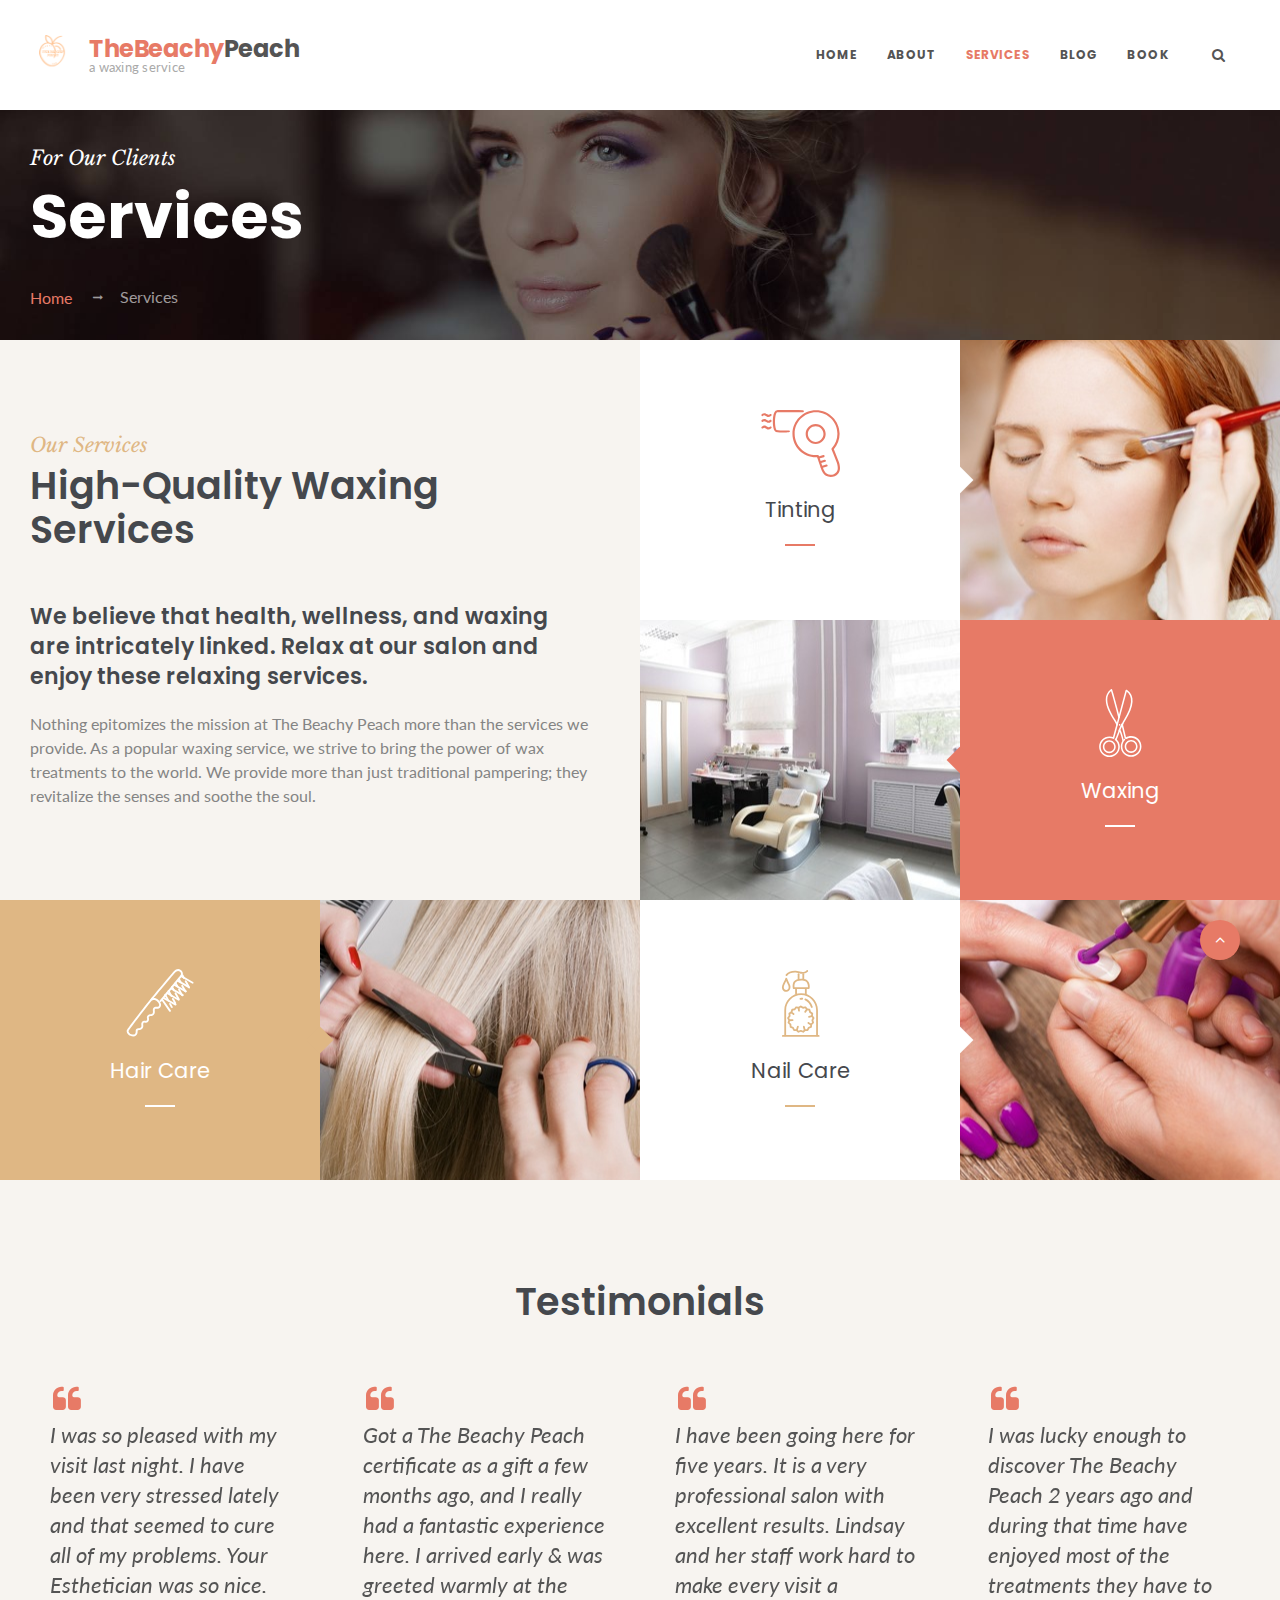
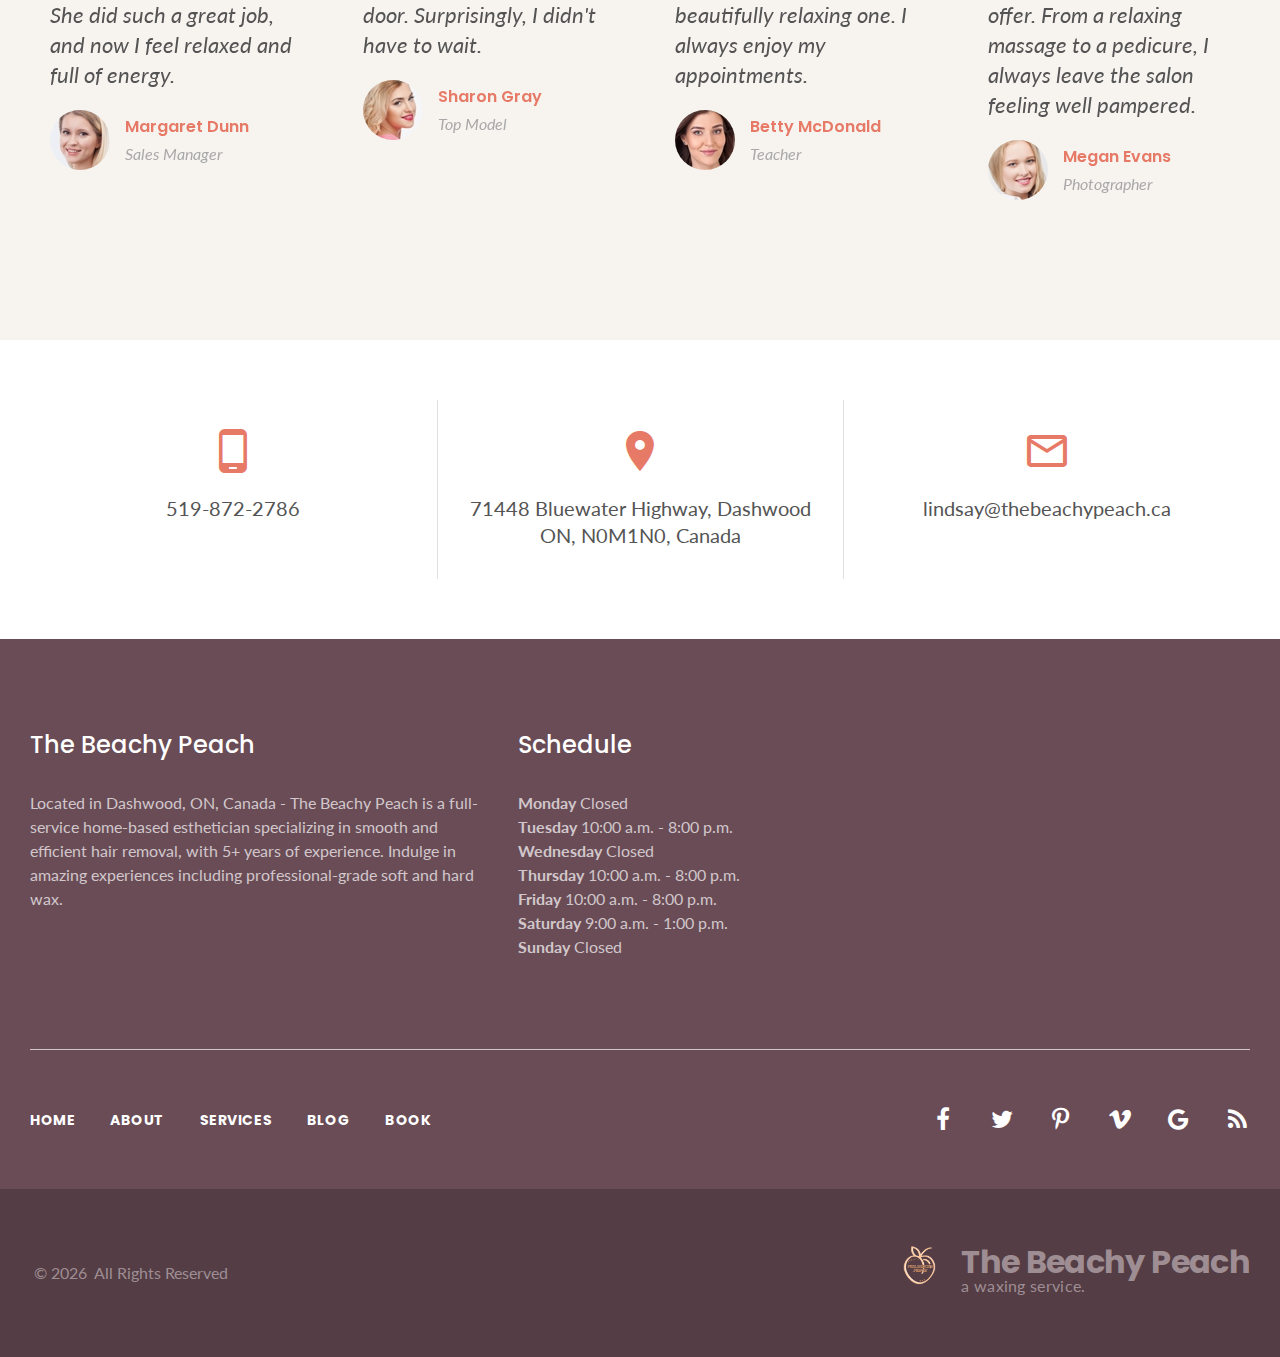
<file: service.html>
<!DOCTYPE html>
<html lang="en" class="wide wow-animation">
  <head>
    <!-- Site Title-->
    <title>Services</title>
    <meta name="format-detection" content="telephone=no">
    <meta name="viewport" content="width=device-width, height=device-height, initial-scale=1.0, maximum-scale=1.0, user-scalable=0">
    <meta http-equiv="X-UA-Compatible" content="IE=edge">
    <meta charset="utf-8">
    <link rel="icon" href="images/favicon.ico" type="image/x-icon">
    <!-- Stylesheets-->
    <link rel="stylesheet" type="text/css" href="//fonts.googleapis.com/css?family=Lato:400,400italic,700%7CPoppins:500,600,700%7CLibre+Baskerville:400,400italic,700">
    <link rel="stylesheet" href="css/style.css">
		<!--[if lt IE 10]>
    <div style="background: #212121; padding: 10px 0; box-shadow: 3px 3px 5px 0 rgba(0,0,0,.3); clear: both; text-align:center; position: relative; z-index:1;"><a href="http://windows.microsoft.com/en-US/internet-explorer/"><img src="images/ie8-panel/warning_bar_0000_us.jpg" border="0" height="42" width="820" alt="You are using an outdated browser. For a faster, safer browsing experience, upgrade for free today."></a></div>
    <script src="js/html5shiv.min.js"></script>
		<![endif]-->
  </head>
  <body>
    <!-- Page-->
    <div class="page">
      <!-- Page Header-->
      <header class="page-head">
  <!-- Page Header-->
  <header class="page-head">
    <!-- RD Navbar-->
    <div class="rd-navbar-wrap rd-navbar-minimal">
      <nav data-layout="rd-navbar-fixed" data-sm-layout="rd-navbar-fixed" data-md-device-layout="rd-navbar-fixed" data-lg-layout="rd-navbar-static" data-lg-device-layout="rd-navbar-static" data-stick-up-clone="false" data-md-stick-up-offset="100px" data-lg-stick-up-offset="150px" class="rd-navbar">
        <div class="shell shell-fluid">
          <div class="rd-navbar-inner">
            <!-- RD Navbar Panel-->
            <div class="rd-navbar-panel">
              <!-- RD Navbar Toggle-->
              <button data-rd-navbar-toggle=".rd-navbar-nav-wrap" class="rd-navbar-toggle"><span></span></button>
              <!-- RD Navbar Brand--><a href="index.html" class="rd-navbar-brand brand">
                <div class="brand-logo">
                  <svg xmlns="http://www.w3.org/2000/svg" version="1.2" viewBox="0 0 400 400" width="400" height="400">
                    <title>5466F8EF-7AD9-45BC-94D5-B74EE20BEFD4_1670186181-removebg-preview</title>
                    <defs>
                      <image width="232" height="279" id="img1" href="[data-uri]"/>
                    </defs>
                    <style>
                    </style>
                    <use id="Background" href="#img1" x="80" y="40"/>
                  </svg>
                </div>
                <div class="brand-body">
                  <div class="brand-name"><span class="text-primary">TheBeachy</span><span>Peach</span></div>
                  <div class="brand-slogan">a waxing service</div>
                </div></a>
            </div>
            <!-- RD Navbar Nav-->
            <div class="rd-navbar-nav-wrap">
              <!-- RD Navbar Search-->
              <div class="rd-navbar-search">
                <form action="search-results.html" method="GET" class="rd-search">
                  <div class="form-group">
                    <label for="rd-search-form-input" class="form-label">Search</label>
                    <input id="rd-search-form-input" type="text" name="s" autocomplete="off" class="form-control">
                  </div>
                  <button type="submit" class="rd-search-submit"></button>
                </form><span data-rd-navbar-toggle=".rd-navbar-search, .rd-navbar-inner" class="rd-navbar-search-toggle"></span>
              </div>
              <!-- RD Navbar Nav-->
              <ul class="rd-navbar-nav">
                <li><a href="index.html">Home</a>
                </li>
                <li><a href="about">About</a>
                </li>
                <li class="active"><a href="service.html">Services</a>
                </li>
                <li><a href="blog.html">Blog</a>
                </li>
                <li><a href="book.html">Book</a>
                </li>
              </ul>
            </div>

          </div>
        </div>
      </nav>
    </div>
  </header>
      <!-- Page Content-->
      <main class="page-content">
        <!-- Breadcrumbs & Page title-->
        <section class="section-30 section-sm-top-35 section-xl-top-120 bg-image bg-image-4">
          <div class="shell shell-fluid">
            <div class="range range-condensed">
              <div class="cell-xs-12 cell-xl-preffix-1 cell-xl-11">
                <p class="h6 text-italic font-serif text-regular">For Our Clients</p>
                <p class="h1">Services</p>
                <ul class="breadcrumbs-custom">
                  <li><a href="index.html">Home</a></li>
                  <li class="active">Services</li>
                </ul>
              </div>
            </div>
          </div>
        </section>

        <!-- Our Services-->
        <section class="bg-gray-lighter">
          <div class="shell shell-wide">
            <div class="range range-condensed range-md-middle">
              <div class="cell-md-6 cell-xl-preffix-1 cell-xl-4">
                <div class="cell-box">
                  <div class="section-60">
                    <p class="h6 subheader text-regular font-serif">Our Services</p>
                    <h2>High-Quality Waxing  Services</h2>
                    <div class="offset-top-40 offset-sm-top-50">
                      <div class="inset-lg-right-30 inset-xl-right-55">
                        <p class="h5">We believe that health, wellness, and waxing are intricately linked.  Relax at our salon and enjoy these relaxing services.</p>
                      </div>
                    </div>
                    <p class="offset-top-20">Nothing epitomizes the mission at The Beachy Peach more than the services we provide. As a popular waxing service, we strive to bring the power of wax treatments to the world. We provide more than just traditional pampering; they revitalize the senses and soothe the soul.</p>
      
                  </div>
                </div>
              </div>
              <div class="cell-md-6 cell-xl-preffix-1 height-fill">
                <article class="box-custom box-custom-link box-custom-right">
                  <figure class="box-image"><img src="images/services-1-480x351.jpg" alt="" width="480" height="351"/>
                  </figure>
                  <div class="box-body">
                    <div class="box-content">
                      <div class="box-link-minimal">
                        <div class="box-link-icon">
                          <svg x="0px" y="0px" width="80px" height="67px" viewbox="0 0 80 67">
                            <path d="M55.665,34.112c-5.519,0-10.007-4.489-10.007-10.007c0-5.518,4.489-10.007,10.007-10.007        c5.518,0,10.007,4.489,10.007,10.007C65.672,29.623,61.183,34.112,55.665,34.112z M55.665,16.3c-4.305,0-7.806,3.502-7.806,7.806        c0,4.304,3.502,7.806,7.806,7.806c4.304,0,7.805-3.502,7.805-7.806C63.47,19.802,59.969,16.3,55.665,16.3z"></path>
                            <path d="M70.618,66.967C70.618,66.967,70.618,66.967,70.618,66.967c-3.488,0-6.561-1.769-8.021-4.617        c-1.369-2.672-2.498-6.079-3.805-10.025c-0.538-1.624-1.091-3.297-1.7-5.032c-0.371,0.018-0.723,0.028-1.061,0.028        c-13.003,0-23.582-10.579-23.582-23.582S43.028,0.157,56.031,0.157c13.003,0,23.582,10.579,23.582,23.582        c0,5.706-2.048,11.169-5.781,15.463c1.259,3.087,2.385,5.985,3.675,9.307l0.991,2.547c1.491,3.828,2.626,9.123-0.426,12.614        C76.241,65.765,73.524,66.967,70.618,66.967z M57.853,45.04c0.461,0,0.879,0.29,1.036,0.73c0.728,2.04,1.371,3.984,1.993,5.862        c1.278,3.86,2.382,7.193,3.674,9.714c1.097,2.141,3.363,3.42,6.061,3.42c2.27,0,4.383-0.928,5.798-2.545        c2.449-2.801,1.071-7.697,0.031-10.366l-0.991-2.55c-1.375-3.54-2.562-6.596-3.922-9.907c-0.162-0.396-0.08-0.85,0.21-1.164        c3.655-3.961,5.668-9.109,5.668-14.495c0-11.79-9.591-21.38-21.381-21.38c-11.789,0-21.381,9.59-21.381,21.38        c0,11.789,9.591,21.381,21.381,21.381c0.527,0,1.095-0.025,1.733-0.077C57.794,45.04,57.824,45.04,57.853,45.04z"></path>
                            <path d="M28.806,22.218c-0.005,0-0.009,0-0.013,0c-0.879,0-1.734,0.227-2.56,0.221        c-4.962-0.041-8.548,0.052-10.341-0.549c-3.153-1.056-3.398-10.041-2.828-14.65c0.566-4.581,1.885-6.952,3.921-7.11        c2.388-0.185,11.063-0.176,25.785-0.003c0.608,0.007,1.095,0.514,1.088,1.121c-0.008,0.608-0.533,1.078-1.114,1.092        c-14.451-0.169-23.3-0.163-25.591,0.014c-0.273,0.021-1.106,0.733-1.676,3.731c-1.152,6.062,0.041,13.318,1.119,13.842        c1.456,0.488,5.254,0.519,9.653,0.554c0.829,0.007,1.686,0.014,2.568,0.024c0.608,0.007,1.094,0.261,1.088,0.868        C29.899,21.978,29.407,22.218,28.806,22.218z"></path>
                            <path d="M8.53,6.995c-1.112,0-2.033-0.56-2.743-0.991C4.587,5.273,4.122,5.062,3.15,5.873        C2.682,6.262,1.989,6.198,1.6,5.732C1.21,5.264,1.273,4.57,1.74,4.181c2.231-1.858,4.012-0.776,5.191-0.058        c1.141,0.693,1.713,1.042,2.876,0.061c0.466-0.391,1.16-0.33,1.551,0.133c0.392,0.465,0.332,1.16-0.132,1.551        C10.232,6.705,9.331,6.995,8.53,6.995z"></path>
                            <path d="M8.53,12.866c-1.112,0-2.033-0.561-2.743-0.992c-1.201-0.73-1.665-0.942-2.637-0.131        c-0.468,0.39-1.161,0.326-1.55-0.141c-0.39-0.467-0.326-1.161,0.141-1.55c2.231-1.859,4.012-0.775,5.191-0.058        c1.141,0.693,1.713,1.042,2.876,0.062c0.466-0.392,1.16-0.332,1.551,0.132c0.392,0.465,0.332,1.16-0.132,1.551        C10.232,12.575,9.331,12.865,8.53,12.866z"></path>
                            <path d="M8.53,19.47c-1.112,0-2.033-0.56-2.743-0.992c-1.201-0.73-1.665-0.941-2.637-0.132        c-0.468,0.39-1.161,0.326-1.55-0.141c-0.39-0.467-0.326-1.161,0.141-1.55c2.231-1.858,4.012-0.776,5.191-0.058        c1.141,0.692,1.713,1.042,2.876,0.061c0.466-0.391,1.16-0.331,1.551,0.133c0.392,0.465,0.332,1.16-0.132,1.552        C10.232,19.18,9.331,19.469,8.53,19.47z"></path>
                            <path d="M58.792,48.636c-0.459,0-0.883-0.297-1.023-0.759c-0.171-0.565,0.148-1.162,0.713-1.333l4.779-1.448        c0.565-0.17,1.162,0.148,1.333,0.713c0.171,0.564-0.148,1.162-0.713,1.333l-4.779,1.448C59,48.621,58.895,48.636,58.792,48.636z"></path>
                            <path d="M60.075,53.34c-0.459,0-0.883-0.297-1.023-0.759c-0.171-0.565,0.148-1.162,0.713-1.333l4.779-1.448        c0.565-0.171,1.162,0.148,1.333,0.713c0.171,0.565-0.148,1.162-0.713,1.333l-4.779,1.448C60.282,53.325,60.178,53.34,60.075,53.34z"></path>
                            <path d="M61.786,58.044c-0.459,0-0.883-0.297-1.023-0.759c-0.171-0.565,0.148-1.162,0.713-1.333l4.779-1.448        c0.565-0.171,1.162,0.148,1.333,0.713c0.171,0.565-0.148,1.162-0.713,1.333l-4.779,1.448C61.993,58.029,61.888,58.044,61.786,58.044        z"></path>
                          </svg>
                        </div>
                        <div class="box-link-header">
                          <h4><a href="service-single.html">Tinting</a></h4>
                          <div class="divider divider-sm"></div>
                        </div>
                      </div>
                    </div>
                  </div>
                </article>
                <article class="box-custom box-custom-primary box-custom-link box-custom-left">
                  <figure class="box-image"><img src="images/services-2-480x351.jpg" alt="" width="480" height="351"/>
                  </figure>
                  <div class="box-body">
                    <div class="box-content">
                      <div class="box-link-minimal box-link-primary-filled">
                        <div class="box-link-icon">
                          <svg x="0px" y="0px" width="43px" height="69px" viewbox="0 0 43 69">
                            <path d="M14.544,49.692c-0.066,0-0.134-0.009-0.201-0.027c-0.414-0.111-0.659-0.536-0.548-0.95L26.477,1.426        c0.111-0.414,0.537-0.659,0.95-0.548c0.414,0.111,0.659,0.536,0.548,0.95L15.292,49.117C15.2,49.463,14.886,49.692,14.544,49.692z"></path>
                            <path d="M23.199,36.39c-0.104,0-0.21-0.021-0.311-0.065c-0.392-0.172-0.571-0.629-0.399-1.022        c0.04-0.092,1.009-2.291,2.625-4.91C33.56,16.697,34.279,7.232,27.252,2.26c-0.35-0.247-0.433-0.731-0.185-1.081        c0.247-0.35,0.732-0.432,1.081-0.185c7.816,5.53,7.239,15.695-1.713,30.213c-1.559,2.528-2.515,4.697-2.524,4.719        C23.782,36.216,23.498,36.39,23.199,36.39z"></path>
                            <path d="M18.042,36.644c-0.387,0-0.721-0.289-0.769-0.682c-0.091-0.749-1.307-2.761-2.594-4.892        C9.922,23.198,1.07,8.545,11.891,0.162c0.196-0.152,0.453-0.2,0.691-0.132c0.238,0.069,0.429,0.248,0.513,0.481        c1.602,4.43,7.462,26.705,7.711,27.651c0.109,0.414-0.139,0.838-0.553,0.947c-0.416,0.109-0.838-0.139-0.947-0.553        c-0.057-0.216-5.34-20.3-7.313-26.457c-8.388,7.642-0.662,20.432,4.012,28.169c1.611,2.666,2.675,4.427,2.806,5.506        c0.052,0.425-0.251,0.812-0.676,0.863C18.104,36.642,18.073,36.644,18.042,36.644z"></path>
                            <path d="M24.102,52.095c-0.351,0-0.669-0.24-0.754-0.596c-0.609-2.554-1.699-6.489-2.601-8.666        c-1.051,2.973-2.882,7.678-2.977,7.922c-0.156,0.399-0.605,0.596-1.004,0.441c-0.399-0.155-0.596-0.605-0.441-1.004        c0.028-0.073,2.838-7.291,3.508-9.508c0.081-0.269,0.302-0.473,0.576-0.533c0.274-0.06,0.56,0.032,0.746,0.243        c1.515,1.705,3.483,9.826,3.702,10.746c0.099,0.417-0.158,0.835-0.575,0.934C24.222,52.088,24.162,52.095,24.102,52.095z"></path>
                            <path d="M26.374,49.692c-0.351,0-0.669-0.239-0.754-0.596l-3.175-13.302c-0.1-0.417,0.158-0.835,0.574-0.934        c0.418-0.099,0.835,0.158,0.935,0.574l3.175,13.302c0.1,0.417-0.158,0.835-0.574,0.935C26.494,49.685,26.434,49.692,26.374,49.692z"></path>
                            <path d="M20.623,36.713c-0.18,0-0.36-0.063-0.506-0.194c-0.472-0.421-0.266-0.892-0.219-0.982        c0.052-0.102,0.127-0.187,0.216-0.254c0.081-0.093,0.186-0.167,0.31-0.213c0.402-0.15,0.848,0.054,0.998,0.455        c0.168,0.451-0.039,0.759-0.136,0.871c-0.041,0.047-0.115,0.119-0.221,0.178C20.933,36.666,20.778,36.713,20.623,36.713z"></path>
                            <path d="M32.11,63.889c-3.548,0-6.434-2.886-6.434-6.433c0-3.548,2.886-6.433,6.434-6.433        c3.547,0,6.433,2.886,6.433,6.433C38.544,61.003,35.658,63.889,32.11,63.889z M32.11,52.574c-2.692,0-4.883,2.19-4.883,4.882        c0,2.692,2.19,4.882,4.883,4.882c2.692,0,4.882-2.19,4.882-4.882C36.993,54.764,34.802,52.574,32.11,52.574z"></path>
                            <path d="M10.281,64.156c-3.547,0-6.433-2.886-6.433-6.433c0-3.548,2.886-6.434,6.433-6.434        c3.547,0,6.433,2.886,6.433,6.434C16.715,61.27,13.829,64.156,10.281,64.156z M10.281,52.84c-2.692,0-4.882,2.19-4.882,4.882        s2.19,4.882,4.882,4.882c2.692,0,4.882-2.19,4.882-4.882S12.974,52.84,10.281,52.84z"></path>
                            <path d="M10.494,68.06c-5.7,0-10.338-4.638-10.338-10.338c0-5.7,4.637-10.338,10.338-10.338        c1.513,0,2.972,0.32,4.335,0.95c0.389,0.18,0.558,0.641,0.378,1.03c-0.18,0.389-0.641,0.558-1.03,0.378        c-1.158-0.535-2.397-0.807-3.684-0.807c-4.845,0-8.787,3.942-8.787,8.787c0,4.845,3.941,8.786,8.787,8.786s8.787-3.942,8.787-8.786        c0-2.67-1.193-5.164-3.273-6.842c-0.334-0.269-0.386-0.757-0.117-1.091c0.269-0.333,0.757-0.385,1.09-0.116        c2.447,1.974,3.85,4.908,3.85,8.049C20.832,63.422,16.194,68.06,10.494,68.06z"></path>
                            <path d="M32.11,67.794c-5.7,0-10.338-4.638-10.338-10.338c0-2.85,1.135-5.504,3.196-7.475        c0.31-0.296,0.8-0.285,1.096,0.025c0.296,0.309,0.285,0.8-0.024,1.097c-1.752,1.675-2.717,3.931-2.717,6.353        c0,4.845,3.942,8.787,8.787,8.787c4.845,0,8.786-3.942,8.786-8.787c0-4.845-3.942-8.787-8.786-8.787        c-1.605,0-3.175,0.436-4.54,1.262c-0.367,0.222-0.843,0.104-1.065-0.262c-0.222-0.367-0.104-0.843,0.262-1.065        c1.608-0.972,3.455-1.486,5.343-1.486c5.7,0,10.337,4.637,10.337,10.338C42.448,63.156,37.811,67.794,32.11,67.794z"></path>
                            <path d="M20.281,42.585c-0.076,0-0.154-0.011-0.231-0.035c-0.409-0.128-0.637-0.563-0.509-0.971        c0.891-2.856,3.291-7.041,3.392-7.218c0.214-0.371,0.688-0.499,1.059-0.285c0.371,0.214,0.499,0.688,0.286,1.059        c-0.024,0.042-2.416,4.215-3.256,6.907C20.918,42.373,20.612,42.585,20.281,42.585z"></path>
                          </svg>
                        </div>
                        <div class="box-link-header">
                          <h4><a href="service-single.html">Waxing</a></h4>
                          <div class="divider divider-sm"></div>
                        </div>
                      </div>
                    </div>
                  </div>
                </article>
              </div>
              <div class="cell-md-6">
                <article class="box-custom box-custom-half-baked box-custom-link box-custom-right">
                  <figure class="box-image"><img src="images/services-3-480x351.jpg" alt="" width="480" height="351"/>
                  </figure>
                  <div class="box-body">
                    <div class="box-content">
                      <div class="box-link-minimal box-link-half-baked-filled">
                        <div class="box-link-icon">
                          <svg x="0px" y="0px" width="68px" height="69px" viewbox="0 0 68 69">
                            <path d="M7.362,67.481c-2.052,0-4.176-1.146-4.265-1.195c-0.032-0.018-0.064-0.037-0.094-0.059        c-0.125-0.088-3.041-2.194-2.181-4.899c0.679-2.136,19.771-26.247,23.592-31.059c0.046-0.058,0.099-0.11,0.157-0.156        c0.057-0.045,1.412-1.089,3.37-1.089c0.709,0,1.414,0.136,2.095,0.405c2.092,0.825,4.096,2.924,4.767,4.993        c0.426,1.314,0.305,2.549-0.349,3.573c-1.002,1.569-2.327,1.77-3.37,1.77h0c-0.194,0-0.387-0.007-0.578-0.014        c-0.163-0.006-0.324-0.012-0.483-0.012c-0.618,0-0.827,0.109-0.997,0.312c-0.366,0.436-0.34,0.924-0.257,1.821        c0.098,1.054,0.22,2.366-0.786,3.687c-1.014,1.332-2.209,1.434-3.168,1.516c-0.801,0.068-1.379,0.118-1.973,0.8        c-0.129,0.148-0.078,0.508,0.021,1.084c0.166,0.965,0.418,2.423-0.77,3.82c-0.616,0.725-1.326,1.078-2.168,1.078        c-0.418,0-0.798-0.088-1.133-0.165c-0.25-0.058-0.486-0.112-0.67-0.112c-0.122,0-0.29,0-0.554,0.32        c-0.448,0.546-0.421,1.093-0.335,2.013c0.095,1.01,0.213,2.267-0.806,3.476c-1.098,1.304-2.484,1.507-3.496,1.656        c-0.52,0.076-1.011,0.148-1.188,0.338c-0.132,0.14-0.142,0.652-0.15,1.103c-0.021,1.089-0.053,2.736-1.608,4.102        C9.31,67.181,8.428,67.481,7.362,67.481z M4.055,64.655c0.307,0.157,1.895,0.936,3.307,0.936c0.593,0,1.056-0.142,1.376-0.424        c0.93-0.817,0.948-1.741,0.967-2.719c0.016-0.83,0.033-1.689,0.661-2.359c0.629-0.671,1.474-0.795,2.292-0.915        c0.869-0.128,1.689-0.248,2.326-1.004c0.485-0.576,0.458-1.138,0.37-2.083c-0.092-0.986-0.207-2.215,0.757-3.388        c0.551-0.671,1.228-1.011,2.014-1.011c0.399,0,0.769,0.085,1.095,0.161c0.259,0.06,0.505,0.116,0.707,0.116        c0.183,0,0.406-0.032,0.729-0.412c0.585-0.689,0.513-1.313,0.347-2.275c-0.139-0.806-0.312-1.811,0.416-2.647        c1.096-1.258,2.283-1.359,3.237-1.441c0.823-0.07,1.319-0.113,1.826-0.778c0.56-0.734,0.493-1.454,0.408-2.366        c-0.089-0.958-0.2-2.151,0.691-3.212c0.734-0.873,1.691-0.986,2.443-0.986c0.181,0,0.365,0.006,0.552,0.013        c0.168,0.006,0.337,0.013,0.508,0.013h0c0.781,0,1.295-0.143,1.777-0.897c0.345-0.54,0.393-1.205,0.144-1.974        c-0.552-1.703-2.296-3.279-3.662-3.818c-0.459-0.181-0.931-0.273-1.402-0.273c-1.07,0-1.884,0.474-2.132,0.637        C17.149,42.461,3.265,60.262,2.619,61.915C2.22,63.169,3.778,64.442,4.055,64.655z"></path>
                            <path d="M34.84,33.349l-1.465-1.194c0,0,20.538-25.212,21.281-26.125c0.212-0.261,0.402-0.849,0.317-1.523        c-0.069-0.548-0.347-1.345-1.28-2.034c-1.784-1.319-3.414-0.047-4.226,0.828c-1.197,1.289-22.99,27.388-23.209,27.651        c-0.334,0.4-0.93,0.454-1.331,0.12c-0.401-0.334-0.454-0.93-0.12-1.331c0.899-1.078,22.044-26.401,23.275-27.726        c2.082-2.242,4.599-2.639,6.734-1.062c1.47,1.086,1.916,2.404,2.032,3.317c0.139,1.1-0.14,2.231-0.727,2.952        C55.378,8.136,34.84,33.349,34.84,33.349z"></path>
                            <path d="M49.624,36.577c-0.154,0-0.311-0.038-0.456-0.118L37.547,30.04c-0.457-0.252-0.623-0.827-0.37-1.284        c0.252-0.457,0.827-0.622,1.284-0.37l11.621,6.419c0.457,0.252,0.622,0.827,0.37,1.284C50.28,36.401,49.957,36.577,49.624,36.577z"></path>
                            <path d="M52.647,31.664c-0.159,0-0.32-0.04-0.468-0.125l-11.243-6.419c-0.453-0.259-0.611-0.836-0.352-1.289        c0.258-0.453,0.835-0.611,1.289-0.352l11.243,6.419c0.453,0.259,0.611,0.836,0.352,1.289C53.294,31.493,52.975,31.664,52.647,31.664        z"></path>
                            <path d="M56.804,27.129c-0.159,0-0.32-0.04-0.468-0.125l-11.243-6.419c-0.453-0.259-0.611-0.836-0.352-1.289        c0.258-0.453,0.836-0.611,1.289-0.352l11.243,6.419c0.453,0.259,0.611,0.836,0.352,1.289C57.452,26.958,57.133,27.129,56.804,27.129        z"></path>
                            <path d="M59.828,23.35c-0.159,0-0.32-0.04-0.468-0.125l-11.243-6.419c-0.453-0.259-0.611-0.836-0.352-1.289        c0.259-0.453,0.836-0.611,1.289-0.352l11.243,6.419c0.453,0.259,0.611,0.836,0.352,1.289C60.475,23.179,60.156,23.35,59.828,23.35z"></path>
                            <path d="M62.473,18.815c-0.16,0-0.322-0.041-0.471-0.126l-10.487-6.041c-0.452-0.26-0.608-0.838-0.347-1.29        c0.261-0.452,0.838-0.607,1.291-0.347l10.487,6.041c0.452,0.261,0.608,0.838,0.347,1.29C63.118,18.645,62.8,18.815,62.473,18.815z"></path>
                            <path d="M66.63,14.658c-0.159,0-0.32-0.04-0.468-0.124L54.92,8.114c-0.453-0.259-0.611-0.836-0.352-1.289        c0.258-0.452,0.836-0.611,1.289-0.352L67.1,12.892c0.453,0.259,0.611,0.836,0.352,1.289C67.278,14.487,66.959,14.658,66.63,14.658z"></path>
                            <path d="M44.004,42.813c-0.298,0-0.591-0.141-0.775-0.403l-7.606-10.866c-0.299-0.427-0.195-1.017,0.232-1.316        c0.427-0.299,1.016-0.195,1.316,0.232l7.606,10.865c0.299,0.427,0.196,1.016-0.232,1.316C44.38,42.758,44.191,42.813,44.004,42.813z        "></path>
                            <path d="M42.348,32.584c-0.337,0-0.662-0.18-0.833-0.497l-3.155-5.862c-0.247-0.459-0.075-1.032,0.384-1.28        c0.459-0.248,1.032-0.076,1.28,0.384l3.155,5.862c0.247,0.459,0.075,1.032-0.384,1.28C42.652,32.548,42.499,32.584,42.348,32.584z"></path>
                            <path d="M45.837,39.07c-0.336,0-0.662-0.18-0.833-0.497l-1.775-3.299c-0.247-0.459-0.075-1.032,0.384-1.28        c0.459-0.247,1.032-0.075,1.28,0.384l1.775,3.298c0.247,0.459,0.076,1.032-0.384,1.28C46.142,39.033,45.989,39.07,45.837,39.07z"></path>
                            <path d="M45.452,28.027c-0.336,0-0.662-0.18-0.833-0.497l-2.807-5.217c-0.247-0.46-0.075-1.032,0.384-1.28        c0.459-0.247,1.033-0.076,1.28,0.384l2.808,5.217c0.247,0.459,0.075,1.032-0.384,1.28C45.757,27.991,45.603,28.027,45.452,28.027z"></path>
                            <path d="M49.289,35.157c-0.336,0-0.662-0.18-0.833-0.497l-2.337-4.344c-0.247-0.46-0.075-1.032,0.385-1.28        c0.459-0.247,1.032-0.075,1.28,0.384l2.337,4.344c0.247,0.46,0.075,1.032-0.384,1.28C49.593,35.121,49.44,35.157,49.289,35.157z"></path>
                            <path d="M48.075,22.574c-0.336,0-0.662-0.18-0.833-0.497L45.264,18.4c-0.247-0.459-0.075-1.032,0.384-1.28        c0.459-0.247,1.032-0.075,1.28,0.384l1.978,3.676c0.247,0.459,0.075,1.032-0.384,1.28C48.38,22.538,48.227,22.574,48.075,22.574z"></path>
                            <path d="M52.742,31.245c-0.336,0-0.662-0.18-0.833-0.497l-3.263-6.063c-0.247-0.459-0.075-1.032,0.384-1.28        c0.459-0.247,1.033-0.075,1.28,0.384l3.263,6.063c0.248,0.459,0.075,1.032-0.384,1.28C53.046,31.209,52.893,31.245,52.742,31.245z"></path>
                            <path d="M51.498,18.462c-0.336,0-0.662-0.18-0.833-0.497c-1.224-2.274-1.918-3.424-1.925-3.435        c-0.27-0.446-0.127-1.027,0.319-1.298c0.446-0.269,1.027-0.127,1.297,0.319c0.029,0.047,0.723,1.196,1.972,3.518        c0.248,0.459,0.075,1.032-0.384,1.279C51.802,18.426,51.649,18.462,51.498,18.462z"></path>
                            <path d="M56.193,27.333c-0.336,0-0.662-0.18-0.833-0.497L52.14,20.85c-0.247-0.459-0.075-1.032,0.384-1.28        c0.459-0.247,1.032-0.075,1.28,0.384l3.221,5.985c0.247,0.46,0.075,1.033-0.384,1.28C56.498,27.297,56.345,27.333,56.193,27.333z"></path>
                            <path d="M54.593,14.032c-0.336,0-0.662-0.18-0.833-0.497l-1.592-2.959c-0.247-0.46-0.075-1.032,0.384-1.28        c0.459-0.247,1.032-0.075,1.28,0.384l1.592,2.959c0.247,0.46,0.075,1.033-0.384,1.28C54.898,13.995,54.744,14.032,54.593,14.032z"></path>
                            <path d="M59.646,23.42c-0.306,0-0.607-0.149-0.789-0.423c-0.082-0.125-2.038-3.083-3.515-5.829        c-0.247-0.459-0.075-1.033,0.384-1.28c0.459-0.247,1.033-0.076,1.28,0.384c1.437,2.67,3.407,5.651,3.427,5.681        c0.288,0.435,0.169,1.021-0.266,1.309C60.006,23.369,59.825,23.42,59.646,23.42z"></path>
                            <path d="M58.037,10.103c-0.336,0-0.662-0.18-0.833-0.497L55.62,6.664c-0.247-0.46-0.075-1.033,0.384-1.28        c0.459-0.247,1.032-0.075,1.28,0.384l1.583,2.942c0.247,0.459,0.076,1.032-0.384,1.28C58.341,10.066,58.188,10.103,58.037,10.103z"></path>
                            <path d="M63.098,19.508c-0.336,0-0.662-0.18-0.833-0.497l-3.403-6.324c-0.247-0.459-0.075-1.032,0.384-1.28        c0.458-0.247,1.032-0.075,1.28,0.385l3.403,6.323c0.247,0.459,0.075,1.032-0.384,1.28C63.402,19.472,63.249,19.508,63.098,19.508z"></path>
                          </svg>
                        </div>
                        <div class="box-link-header">
                          <h4><a href="service-single.html">Hair Care</a></h4>
                          <div class="divider divider-sm"></div>
                        </div>
                      </div>
                    </div>
                  </div>
                </article>
              </div>
              <div class="cell-md-6">
                <article class="box-custom box-custom-link box-custom-left box-custom-md-right">
                  <figure class="box-image"><img src="images/services-4-480x351.jpg" alt="" width="480" height="351"/>
                  </figure>
                  <div class="box-body">
                    <div class="box-content">
                      <div class="box-link-minimal box-link-half-baked-colored">
                        <div class="box-link-icon">
                          <svg x="0px" y="0px" width="39px" height="69px" viewbox="0 0 39 69">
                            <path d="M27.765,20.11H12.778c-0.414,0-0.775-0.281-0.877-0.682c-0.04-0.159-0.966-3.919,0.924-6.818        c1.201-1.841,3.891-2.896,7.381-2.896h0.068c4.338,0.017,6.001,1.221,7.164,3.024c1.816,2.816,1.243,6.46,1.218,6.614        C28.586,19.789,28.207,20.11,27.765,20.11z M13.535,18.301h13.404c0.05-1.062-0.022-3.033-1.021-4.582        c-0.741-1.148-1.731-2.18-5.651-2.195h-0.061c-2.825,0-5.018,0.776-5.866,2.075C13.301,15.192,13.395,17.25,13.535,18.301z"></path>
                            <path d="M17.59,11.245c-0.5,0-0.904-0.405-0.904-0.905V5.274c0-0.5,0.405-0.904,0.904-0.904        c0.5,0,0.905,0.405,0.905,0.904v5.066C18.494,10.84,18.089,11.245,17.59,11.245z"></path>
                            <path d="M22.294,11.245c-0.5,0-0.905-0.405-0.905-0.905V5.274c0-0.5,0.405-0.904,0.905-0.904        c0.5,0,0.905,0.405,0.905,0.904v5.066C23.198,10.84,22.793,11.245,22.294,11.245z"></path>
                            <path d="M5.445,7.023c-0.19,0-0.381-0.059-0.544-0.182C4.503,6.54,4.423,5.973,4.724,5.574        C6.689,2.97,10.46,1.55,14.811,1.781c0.91,0.048,1.868,0.316,2.794,0.575c0.787,0.22,1.53,0.428,2.186,0.491        c1.802,0.174,3.309,0.02,4.361-0.445c0.353-0.156,0.688-0.441,1.043-0.742c0.175-0.149,0.346-0.294,0.519-0.425        c0.398-0.303,0.965-0.225,1.268,0.172c0.303,0.398,0.226,0.965-0.172,1.268c-0.147,0.112-0.293,0.237-0.442,0.364        c-0.417,0.355-0.89,0.757-1.484,1.019c-1.354,0.598-3.126,0.797-5.265,0.591c-0.815-0.079-1.671-0.318-2.5-0.55        c-0.831-0.232-1.691-0.473-2.402-0.511C10.968,3.392,7.77,4.54,6.168,6.664C5.99,6.899,5.72,7.023,5.445,7.023z"></path>
                            <path d="M4.968,22.706c-1.501,0-2.799-0.729-3.477-2.045c-1.344-2.609,0.118-5.423,1.409-7.905        c0.577-1.109,1.121-2.157,1.359-3.065c0.027-0.101,0.069-0.194,0.125-0.276c0.082-0.237,0.263-0.439,0.514-0.541        C5.36,8.686,5.888,8.909,6.076,9.372l0.189,0.465c0.459,1.134,0.934,2.307,1.479,3.436c0.153,0.317,0.32,0.626,0.485,0.933        c0.619,1.15,1.258,2.339,1.244,3.84c-0.027,2.809-1.534,3.921-2.793,4.358C6.096,22.608,5.518,22.706,4.968,22.706z M5.247,12.123        c-0.229,0.479-0.482,0.967-0.742,1.466c-1.141,2.196-2.321,4.466-1.406,6.243c0.613,1.19,1.992,1.208,2.987,0.864        c0.725-0.252,1.56-0.783,1.578-2.667c0.01-1.036-0.472-1.93-1.029-2.966c-0.174-0.323-0.354-0.657-0.521-1.003        C5.804,13.417,5.518,12.768,5.247,12.123z"></path>
                            <path d="M15.057,25.718c-0.5,0-0.905-0.405-0.905-0.905V20.11c0-0.5,0.405-0.905,0.905-0.905        c0.5,0,0.905,0.405,0.905,0.905v4.704C15.961,25.313,15.556,25.718,15.057,25.718z"></path>
                            <path d="M24.826,26.08c-0.5,0-0.905-0.405-0.905-0.905V20.11c0-0.5,0.405-0.905,0.905-0.905        c0.5,0,0.905,0.405,0.905,0.905v5.066C25.731,25.675,25.326,26.08,24.826,26.08z"></path>
                            <path d="M36.043,67.33c-0.5,0-0.905-0.405-0.905-0.905V41.194c0-8.368-6.736-15.175-15.017-15.175        c-8.28,0-15.016,6.808-15.016,15.175v25.231c0,0.5-0.405,0.905-0.905,0.905c-0.5,0-0.905-0.405-0.905-0.905V41.194        c0-9.365,7.548-16.984,16.825-16.984c9.278,0,16.826,7.619,16.826,16.984v25.231C36.948,66.925,36.543,67.33,36.043,67.33z"></path>
                            <path d="M37.672,67.872H1.85c-0.5,0-0.905-0.405-0.905-0.904c0-0.5,0.405-0.905,0.905-0.905h35.822        c0.5,0,0.905,0.405,0.905,0.905C38.576,67.468,38.171,67.872,37.672,67.872z"></path>
                            <path d="M30.808,38.913c-0.385,0-0.741-0.247-0.863-0.634c-1.047-3.329-3.168-5.842-5.972-7.075        c-0.458-0.201-0.665-0.735-0.464-1.192c0.201-0.457,0.735-0.665,1.192-0.464c3.288,1.446,5.764,4.354,6.97,8.188        c0.15,0.476-0.115,0.985-0.591,1.134C30.989,38.899,30.897,38.913,30.808,38.913z"></path>
                            <path d="M19.425,30.719c-0.453,0-0.844-0.339-0.897-0.799c-0.058-0.496,0.297-0.946,0.793-1.004        c0.66-0.077,1.322-0.102,1.968-0.076c0.499,0.021,0.887,0.442,0.866,0.941c-0.021,0.499-0.439,0.879-0.941,0.866        c-0.551-0.023-1.118-0.001-1.683,0.065C19.495,30.717,19.46,30.719,19.425,30.719z"></path>
                            <path d="M18,42.642c-0.447,0-0.835-0.331-0.896-0.785l-0.37-2.787c-0.066-0.495,0.283-0.95,0.778-1.016        c0.495-0.065,0.95,0.283,1.016,0.778l0.37,2.787c0.066,0.495-0.283,0.95-0.778,1.016C18.079,42.64,18.039,42.642,18,42.642z"></path>
                            <path d="M24.176,43.773c-0.182,0-0.365-0.054-0.524-0.168c-0.407-0.29-0.501-0.855-0.211-1.261l1.669-2.341        c0.29-0.407,0.855-0.502,1.262-0.211c0.407,0.29,0.501,0.855,0.211,1.262l-1.669,2.341C24.736,43.641,24.458,43.773,24.176,43.773z"></path>
                            <path d="M27.944,48.683c-0.42,0-0.796-0.294-0.885-0.722c-0.101-0.489,0.214-0.967,0.703-1.069l2.816-0.581        c0.489-0.101,0.967,0.214,1.068,0.703c0.101,0.489-0.214,0.967-0.703,1.068l-2.816,0.581C28.066,48.676,28.005,48.683,27.944,48.683        z"></path>
                            <path d="M29.862,56.367c-0.158,0-0.319-0.041-0.464-0.129l-2.466-1.478c-0.429-0.257-0.568-0.812-0.311-1.241        c0.256-0.428,0.812-0.568,1.241-0.311l2.467,1.478c0.428,0.257,0.568,0.812,0.311,1.241C30.469,56.21,30.169,56.367,29.862,56.367z"></path>
                            <path d="M23.563,61.362c-0.402,0-0.769-0.27-0.875-0.677l-0.724-2.783c-0.126-0.484,0.164-0.978,0.648-1.103        c0.485-0.124,0.978,0.165,1.103,0.648l0.724,2.783c0.125,0.484-0.164,0.978-0.648,1.103C23.715,61.353,23.638,61.362,23.563,61.362z        "></path>
                            <path d="M12.547,46c-0.189,0-0.379-0.059-0.542-0.181l-1.951-1.463c-0.4-0.3-0.481-0.867-0.181-1.266        c0.3-0.4,0.867-0.481,1.267-0.181l1.951,1.463c0.4,0.3,0.481,0.867,0.181,1.266C13.094,45.875,12.822,46,12.547,46z"></path>
                            <path d="M8.726,52.151c-0.474,0-0.872-0.369-0.902-0.848c-0.031-0.499,0.348-0.928,0.847-0.959l2.889-0.18        c0.494-0.029,0.928,0.348,0.959,0.847s-0.348,0.928-0.847,0.959l-2.889,0.179C8.764,52.15,8.745,52.151,8.726,52.151z"></path>
                            <path d="M15.868,61.817c-0.09,0-0.182-0.014-0.272-0.042c-0.476-0.15-0.741-0.658-0.591-1.135l1.051-3.331        c0.15-0.476,0.658-0.741,1.135-0.59c0.476,0.15,0.741,0.658,0.59,1.135l-1.051,3.331C16.609,61.57,16.253,61.817,15.868,61.817z"></path>
                            <path d="M22.163,63.653c-0.112,0-0.226-0.021-0.334-0.064l-2.012-0.8l-2.012,0.8c-0.324,0.13-0.694,0.06-0.949-0.177        l-1.587-1.473l-2.165,0.019c-0.002,0-0.005,0-0.008,0c-0.346,0-0.662-0.197-0.813-0.508l-0.948-1.947l-2.026-0.765        c-0.326-0.123-0.553-0.423-0.582-0.771L8.544,55.81l-1.613-1.445c-0.26-0.233-0.363-0.594-0.264-0.929l0.611-2.077l-0.982-1.929        c-0.158-0.311-0.124-0.686,0.089-0.962l1.32-1.717l-0.219-2.155c-0.035-0.347,0.132-0.683,0.431-0.864l1.851-1.124l0.574-2.088        c0.093-0.336,0.37-0.589,0.714-0.65l2.132-0.38l1.29-1.739c0.208-0.28,0.56-0.415,0.901-0.349l2.125,0.417l1.831-1.156        c0.295-0.186,0.671-0.186,0.966,0l1.831,1.156l2.125-0.417c0.341-0.067,0.692,0.068,0.9,0.349l1.29,1.739l2.132,0.38        c0.343,0.061,0.622,0.314,0.714,0.65l0.574,2.088l1.851,1.124c0.298,0.181,0.466,0.517,0.43,0.864l-0.218,2.155l1.319,1.717        c0.213,0.276,0.247,0.651,0.089,0.961l-0.982,1.929l0.611,2.077c0.098,0.335-0.004,0.696-0.264,0.929l-1.613,1.445l-0.181,2.158        c-0.029,0.348-0.256,0.648-0.582,0.771L28.3,59.503l-0.948,1.947c-0.153,0.314-0.465,0.507-0.821,0.508l-2.165-0.019l-1.588,1.473        C22.608,63.57,22.387,63.653,22.163,63.653z M15.619,60.127c0.228,0,0.448,0.086,0.615,0.241l1.432,1.329l1.816-0.722        c0.215-0.086,0.454-0.086,0.668,0l1.816,0.722l1.432-1.329c0.167-0.155,0.387-0.241,0.615-0.241c0.003,0,0.005,0,0.008,0        l1.954,0.017l0.856-1.757c0.101-0.208,0.278-0.369,0.494-0.45l1.828-0.69l0.164-1.947c0.019-0.23,0.126-0.444,0.298-0.598        l1.455-1.304l-0.551-1.875c-0.065-0.222-0.043-0.46,0.061-0.666l0.886-1.741l-1.191-1.549c-0.141-0.183-0.206-0.413-0.183-0.642        l0.197-1.944l-1.67-1.014c-0.197-0.12-0.341-0.311-0.403-0.533l-0.518-1.884l-1.924-0.342c-0.228-0.04-0.431-0.166-0.568-0.352        l-1.164-1.569l-1.918,0.376c-0.227,0.044-0.462,0.001-0.657-0.123l-1.652-1.043l-1.652,1.043c-0.196,0.123-0.431,0.166-0.657,0.123        l-1.917-0.376l-1.163,1.569c-0.138,0.186-0.341,0.311-0.568,0.352l-1.924,0.342l-0.518,1.884c-0.061,0.223-0.205,0.413-0.403,0.533        l-1.67,1.014l0.197,1.944c0.023,0.23-0.042,0.459-0.183,0.642l-1.191,1.549l0.886,1.741c0.105,0.206,0.127,0.444,0.062,0.666        l-0.551,1.875l1.455,1.304c0.172,0.154,0.278,0.368,0.298,0.598l0.164,1.947l1.828,0.69c0.216,0.082,0.393,0.242,0.494,0.45        l0.856,1.757l1.954-0.017C15.614,60.127,15.617,60.127,15.619,60.127z"></path>
                          </svg>
                        </div>
                        <div class="box-link-header">
                          <h4><a href="service-single.html">Nail Care</a></h4>
                          <div class="divider divider-sm"></div>
                        </div>
                      </div>
                    </div>
                  </div>
                </article>
              </div>
            </div>
          </div>
        </section>

        <!-- Testimonials-->
        <section class="section-60 section-sm-100 section-xl-top-120 bg-catskill-white">
          <div class="shell shell-fluid">
            <div class="range range-xs-center range-condensed">
              <div class="cell-xl-10 text-center">
                <h2>Testimonials</h2>
              </div>
              <div class="cell-xs-12 offset-top-40 offset-sm-top-60">
                <div data-items="1" data-sm-items="2" data-md-items="3" data-lg-items="4" data-stage-padding="0" data-loop="true" data-margin="30" data-nav="false" data-dots="true" class="owl-carousel owl-carousel-variant-2">
                  <div class="item">
                    <!-- Blockquote default-->
                    <blockquote class="quote-default quote-default-left">
                      <div class="quote-body">
                        <p>
                          <q>I was so pleased with my visit last night. I have been very stressed lately and that seemed to cure all of my problems. Your Esthetician was so nice. She did such a great job, and now I feel relaxed and full of energy.</q>
                        </p>
                      </div>
                      <div class="quote-footer">
                        <div class="unit unit-horizontal unit-spacing-sm unit-middle">
                          <div class="unit-left">
                            <figure class="quote-image"><img src="images/testimonials-1-60x60.jpg" alt="" width="60" height="60"/>
                            </figure>
                          </div>
                          <div class="unit-body">
                            <cite>Margaret Dunn</cite><small>Sales Manager</small>
                          </div>
                        </div>
                      </div>
                    </blockquote>
                  </div>
                  <div class="item">
                    <!-- Blockquote default-->
                    <blockquote class="quote-default quote-default-left">
                      <div class="quote-body">
                        <p>
                          <q>Got a The Beachy Peach certificate as a gift a few months ago, and I really had a fantastic experience here. I arrived early &amp; was greeted warmly at the door. Surprisingly, I didn't have to wait.</q>
                        </p>
                      </div>
                      <div class="quote-footer">
                        <div class="unit unit-horizontal unit-spacing-sm unit-middle">
                          <div class="unit-left">
                            <figure class="quote-image"><img src="images/testimonials-2-60x60.jpg" alt="" width="60" height="60"/>
                            </figure>
                          </div>
                          <div class="unit-body">
                            <cite>Sharon Gray</cite><small>Top Model</small>
                          </div>
                        </div>
                      </div>
                    </blockquote>
                  </div>
                  <div class="item">
                    <!-- Blockquote default-->
                    <blockquote class="quote-default quote-default-left">
                      <div class="quote-body">
                        <p>
                          <q>I have been going here for five years. It is a very professional salon with excellent results. Lindsay and her staff work hard to make every visit a beautifully relaxing one. I always enjoy my appointments.</q>
                        </p>
                      </div>
                      <div class="quote-footer">
                        <div class="unit unit-horizontal unit-spacing-sm unit-middle">
                          <div class="unit-left">
                            <figure class="quote-image"><img src="images/testimonials-3-60x60.jpg" alt="" width="60" height="60"/>
                            </figure>
                          </div>
                          <div class="unit-body">
                            <cite>Betty McDonald</cite><small>Teacher</small>
                          </div>
                        </div>
                      </div>
                    </blockquote>
                  </div>
                  <div class="item">
                    <!-- Blockquote default-->
                    <blockquote class="quote-default quote-default-left">
                      <div class="quote-body">
                        <p>
                          <q>I was lucky enough to discover The Beachy Peach 2 years ago and during that time have enjoyed most of the treatments they have to offer. From a relaxing massage to a pedicure, I always leave the salon feeling well pampered. </q>
                        </p>
                      </div>
                      <div class="quote-footer">
                        <div class="unit unit-horizontal unit-spacing-sm unit-middle">
                          <div class="unit-left">
                            <figure class="quote-image"><img src="images/testimonials-4-60x60.jpg" alt="" width="60" height="60"/>
                            </figure>
                          </div>
                          <div class="unit-body">
                            <cite>Megan Evans</cite><small>Photographer</small>
                          </div>
                        </div>
                      </div>
                    </blockquote>
                  </div>
                </div>
              </div>
            </div>
          </div>
        </section>

         <!-- Contact info-->
         <section class="section-60 text-center">
          <div class="shell shell-fluid">
            <div class="range range-condensed range-bordered">
              <div class="cell-xs-6 cell-sm-4 height-fill">
                <div class="range-bordered-item">
                  <address class="contact-info contact-info-sm">
                    <div class="icon-wrap"><span class="icon icon-md icon-primary mdi mdi-cellphone-android"></span></div>
                    <div class="link-wrap"><a href="callto:#" class="link link-md link-gray-darker">519-872-2786</a></div>
                  </address>
                </div>
              </div>
              <div class="cell-xs-6 cell-sm-4 height-fill offset-top-40 offset-xs-top-0">
                <div class="range-bordered-item">
                  <address class="contact-info contact-info-sm">
                    <div class="icon-wrap"><span class="icon icon-md icon-primary mdi mdi-map-marker"></span></div>
                    <div class="link-wrap"><a href="https://www.google.com/maps/dir/?api=1&destination=71448+bluewater+highway+DASHWOOD+ON+N0M1N0" class="link link-md link-gray-darker">71448 Bluewater Highway, Dashwood
<br>ON, N0M1N0, Canada</a></div>
                  </address>
                </div>
              </div>
              <div class="cell-xs-6 cell-sm-4 height-fill offset-top-40 offset-sm-top-0">
                <div class="range-bordered-item">
                  <address class="contact-info contact-info-sm">
                    <div class="icon-wrap"><span class="icon icon-md icon-primary mdi mdi-email-outline"></span></div>
                    <div class="link-wrap"><a href="mailto:#" class="link link-md link-gray-darker">lindsay@thebeachypeach.ca</a></div>
                  </address>
                </div>
              </div>
            </div>
          </div>
        </section>

      </main>
         <!-- Page Footer-->
         <footer class="page-foot bg-blue-dianne">
          <section class="section-55 section-sm-top-60 section-sm-bottom-55 section-lg-top-90">
            <div class="shell shell-fluid">
              <div class="range range-no-gutter range-sm-center">
                <div class="cell-xl-10">
                  <div class="range range-10 range-condensed">
                    <div class="cell-sm-11 cell-lg-4 cell-xl-3">
                      <div class="inset-lg-right-40 inset-xl-right-0">
                        <h4 class="text-medium">The Beachy Peach</h4>
                        <p class="offset-top-30">Located in Dashwood, ON, Canada - The Beachy Peach is a full-service home-based esthetician specializing in smooth and efficient hair removal, with 5+ years of experience. Indulge in amazing experiences including professional-grade soft and hard wax.</p>
                      </div>
                    </div>
  
                    <div class="cell-xs-5 cell-sm-4 cell-lg-2 offset-top-30 offset-lg-top-0">
                      <h4 class="text-medium">Schedule</h4>
                      <ul class="list-marked offset-top-20 offset-sm-top-30">
                        <p><b>Monday</b> Closed<br><b>Tuesday</b>   10:00 a.m. - 8:00 p.m.<br><b>Wednesday</b>   Closed<br><b>Thursday</b>   10:00 a.m. - 8:00 p.m.<br><b>Friday</b>   10:00 a.m. - 8:00 p.m.<br><b>Saturday</b>   9:00 a.m. - 1:00 p.m.<br><b>Sunday</b>   Closed</p>
                      </ul>
                    </div>
                  </div>
                  <div class="range range-condensed offset-top-30 offset-sm-top-60 offset-lg-top-90">
                    <div class="cell-xs-12">
                      <hr>
                    </div>
                    <div class="cell-xs-12 offset-top-26">
                      <div class="range range-condensed range-xs-bottom text-center">
                        <div class="cell-md-8 text-md-left">
                          <nav class="nav-custom">
                            <ul>
                              <li><a href="index.html">Home</a></li>
                              <li><a href="about.html">About</a></li>
                              <li><a href="service.html">Services</a></li>
                              <li><a href="blog.html">Blog</a></li>
                              <li><a href="book.html">Book</a></li>
                            </ul>
                          </nav>
                        </div>
                        <div class="cell-md-4 offset-top-30 offset-lg-top-0 text-md-right">
                          <ul class="list-inline list-inline-sizing-1 list-inline-md">
                            <li><a href="#" class="link-default"><span class="icon icon-sm fa fa-facebook"></span></a></li>
                            <li><a href="#" class="link-default"><span class="icon icon-sm fa fa-twitter"></span></a></li>
                            <li><a href="#" class="link-default"><span class="icon icon-sm fa fa-pinterest-p"></span></a></li>
                            <li><a href="#" class="link-default"><span class="icon icon-sm fa fa-vimeo"></span></a></li>
                            <li><a href="#" class="link-default"><span class="icon icon-sm fa fa-google"></span></a></li>
                            <li><a href="#" class="link-default"><span class="icon icon-sm fa fa-rss"></span></a></li>
                          </ul>
                        </div>
                      </div>
                    </div>
                  </div>
                </div>
              </div>
            </div>
          </section>
  
          <section class="section-35 bg-big-stone">
            <div class="shell shell-fluid">
              <div class="range range-condensed range-xs-center">
                <div class="cell-xl-10 text-center">
                  <div class="range range-10 range-condensed range-xs-center range-xs-middle range-md-reverse">
                    <div class="cell-md-5 text-md-right"><a href="index.html" class="brand brand-inverse">
                        <div class="brand-logo">
                          <svg xmlns="http://www.w3.org/2000/svg" version="1.2" viewBox="0 0 400 400" width="400" height="400">
                            <title>5466F8EF-7AD9-45BC-94D5-B74EE20BEFD4_1670186181-removebg-preview</title>
                            <defs>
                              <image width="232" height="279" id="img1" href="[data-uri]"/>
                            </defs>
                            <style>
                            </style>
                            <use id="Background" href="#img1" x="80" y="40"/>
                          </svg>
                        </div>
                        <div class="brand-body">
                          <div class="brand-name">The Beachy Peach</div>
                          <div class="brand-slogan">a waxing service.</div>
                        </div></a></div>
                    <div class="cell-md-5 offset-top-26 offset-md-top-0 text-md-left">
                      <p class="rights">&nbsp;&#169;&nbsp;<span id="copyright-year"></span>&nbsp;All Rights Reserved&nbsp;<br class="veil-sm">
                        <!-- {%FOOTER_LINK}-->
                      </p>
                    </div>
                  </div>
                </div>
              </div>
            </div>
          </section>
  
        </footer>
      </div>
    <!-- Global Mailform Output-->
    <div id="form-output-global" class="snackbars"></div>
    <!-- PhotoSwipe Gallery-->
    <div tabindex="-1" role="dialog" aria-hidden="true" class="pswp">
      <div class="pswp__bg"></div>
      <div class="pswp__scroll-wrap">
        <div class="pswp__container">
          <div class="pswp__item"></div>
          <div class="pswp__item"></div>
          <div class="pswp__item"></div>
        </div>
        <div class="pswp__ui pswp__ui--hidden">
          <div class="pswp__top-bar">
            <div class="pswp__counter"></div>
            <button title="Close (Esc)" class="pswp__button pswp__button--close"></button>
            <button title="Share" class="pswp__button pswp__button--share"></button>
            <button title="Toggle fullscreen" class="pswp__button pswp__button--fs"></button>
            <button title="Zoom in/out" class="pswp__button pswp__button--zoom"></button>
            <div class="pswp__preloader">
              <div class="pswp__preloader__icn">
                <div class="pswp__preloader__cut">
                  <div class="pswp__preloader__donut"></div>
                </div>
              </div>
            </div>
          </div>
          <div class="pswp__share-modal pswp__share-modal--hidden pswp__single-tap">
            <div class="pswp__share-tooltip"></div>
          </div>
          <button title="Previous (arrow left)" class="pswp__button pswp__button--arrow--left"></button>
          <button title="Next (arrow right)" class="pswp__button pswp__button--arrow--right"></button>
          <div class="pswp__caption">
            <div class="pswp__caption__cent"></div>
          </div>
        </div>
      </div>
    </div>
    <!-- Javascript-->
    <script src="js/core.min.js"></script>
    <script src="js/script.js"></script>
  </body>
</html>
</file>
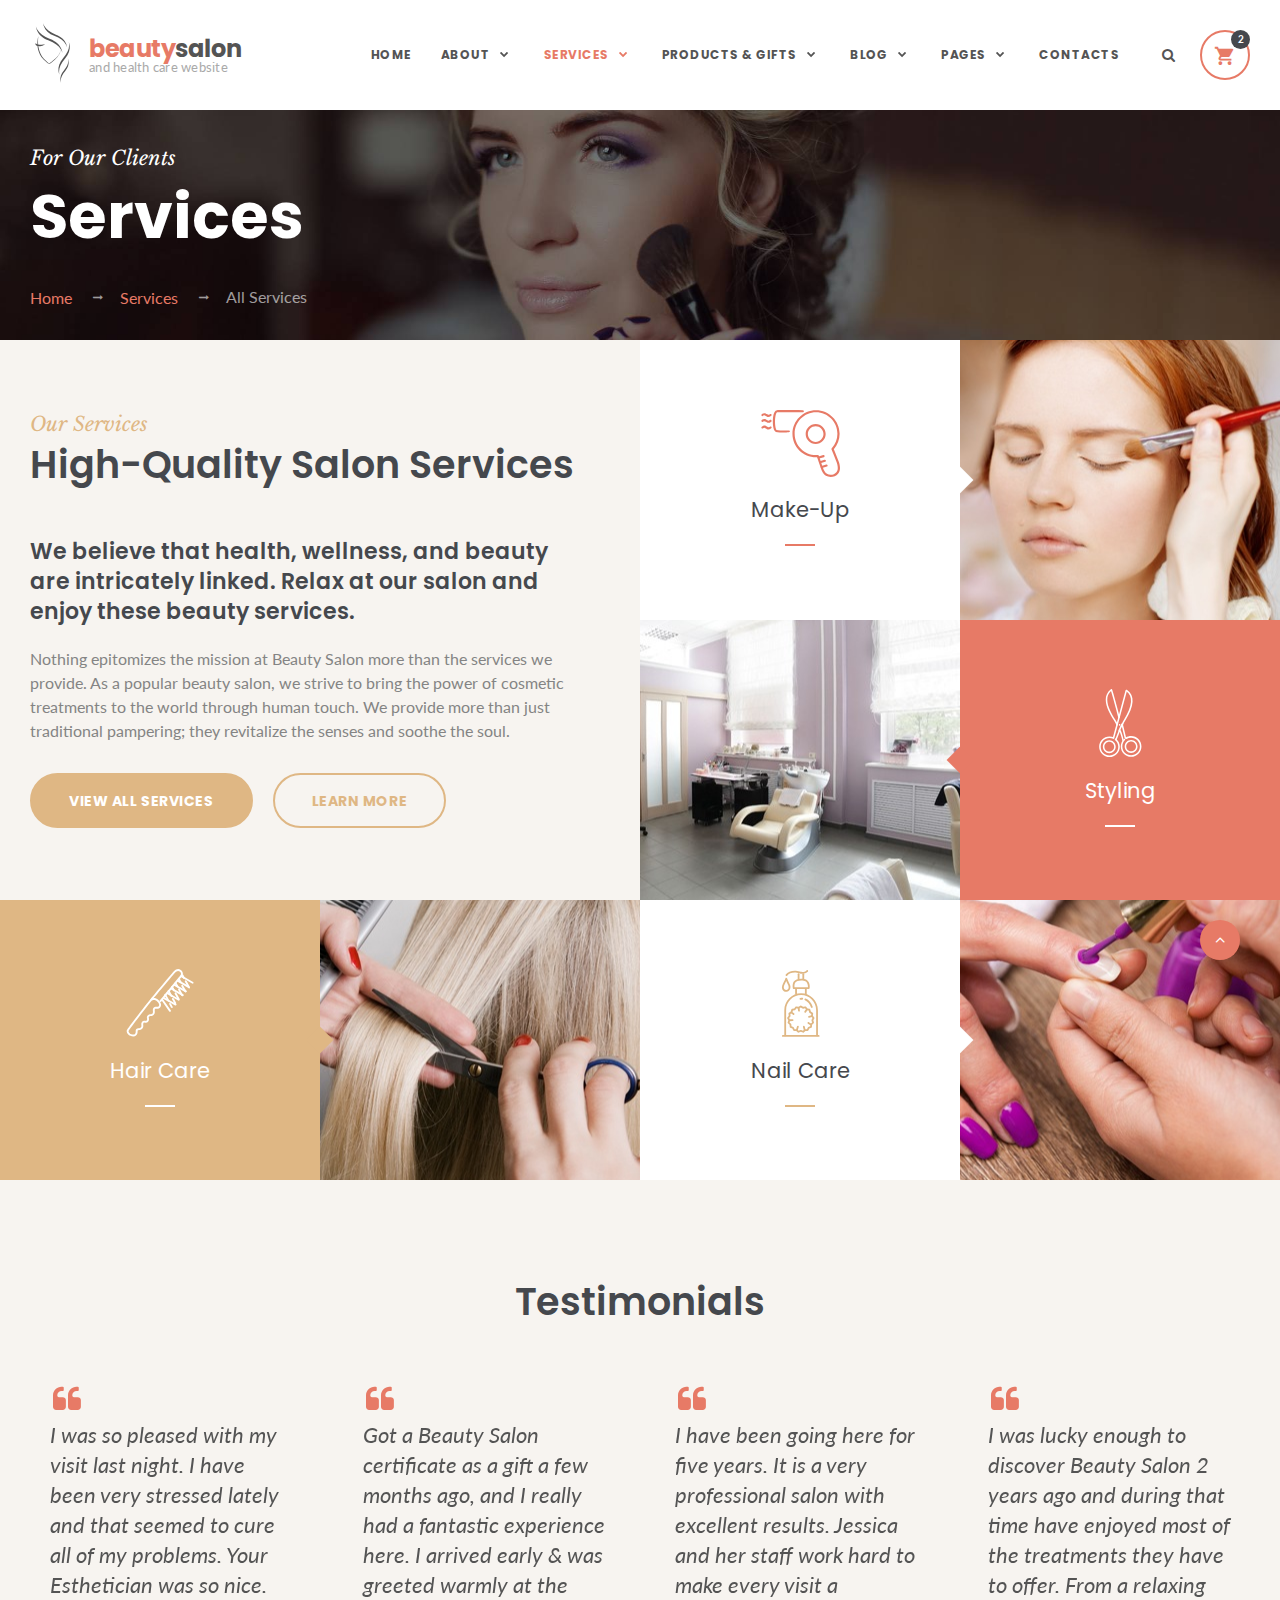
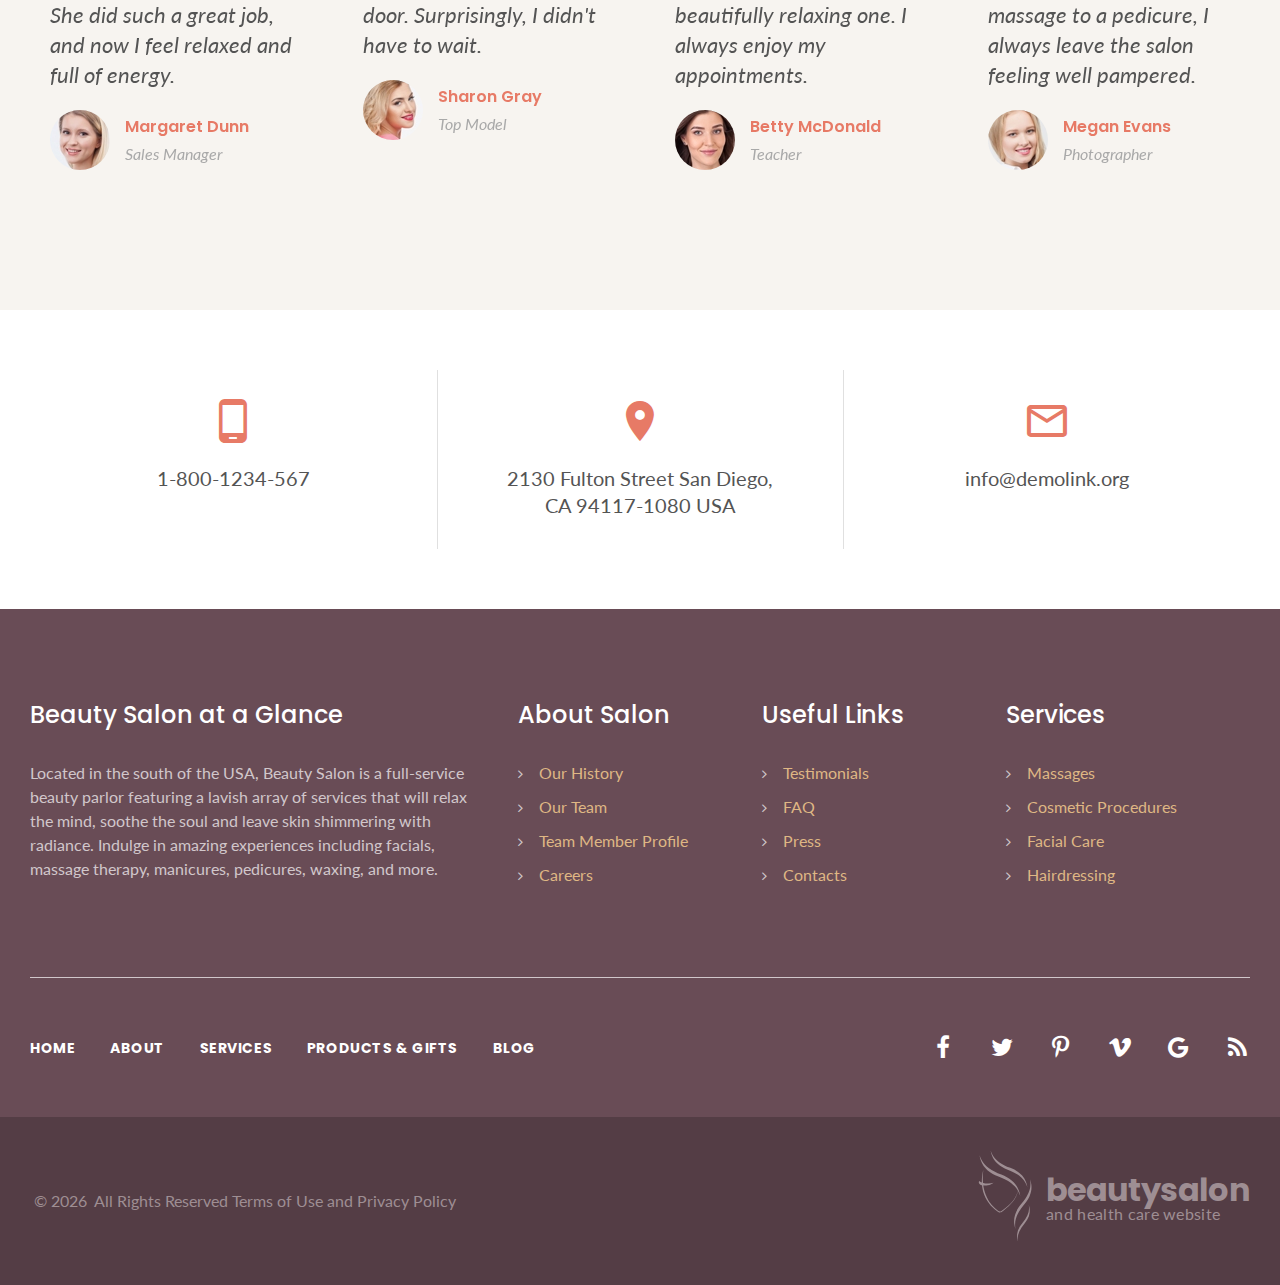
<file: services.html>
<!DOCTYPE html>
<html lang="en" class="wide wow-animation">
  <head>
    <!-- Site Title-->
    <title>Services</title>
    <meta name="format-detection" content="telephone=no">
    <meta name="viewport" content="width=device-width, height=device-height, initial-scale=1.0, maximum-scale=1.0, user-scalable=0">
    <meta http-equiv="X-UA-Compatible" content="IE=edge">
    <meta charset="utf-8">
    <link rel="icon" href="images/favicon.ico" type="image/x-icon">
    <!-- Stylesheets-->
    <link rel="stylesheet" type="text/css" href="//fonts.googleapis.com/css?family=Lato:400,400italic,700%7CPoppins:500,600,700%7CLibre+Baskerville:400,400italic,700">
    <link rel="stylesheet" href="css/style.css">
		<!--[if lt IE 10]>
    <div style="background: #212121; padding: 10px 0; box-shadow: 3px 3px 5px 0 rgba(0,0,0,.3); clear: both; text-align:center; position: relative; z-index:1;"><a href="http://windows.microsoft.com/en-US/internet-explorer/"><img src="images/ie8-panel/warning_bar_0000_us.jpg" border="0" height="42" width="820" alt="You are using an outdated browser. For a faster, safer browsing experience, upgrade for free today."></a></div>
    <script src="js/html5shiv.min.js"></script>
		<![endif]-->
  </head>
  <body>
    <!-- Page-->
    <div class="page">
      <!-- Page Header-->
      <header class="page-head">
        <!-- RD Navbar-->
        <div class="rd-navbar-wrap rd-navbar-minimal">
          <nav data-layout="rd-navbar-fixed" data-sm-layout="rd-navbar-fixed" data-md-device-layout="rd-navbar-fixed" data-lg-layout="rd-navbar-static" data-lg-device-layout="rd-navbar-static" data-stick-up-clone="false" data-md-stick-up-offset="100px" data-lg-stick-up-offset="150px" class="rd-navbar">
            <div class="shell shell-fluid">
              <div class="rd-navbar-inner">
                <!-- RD Navbar Panel-->
                <div class="rd-navbar-panel">
                  <!-- RD Navbar Toggle-->
                  <button data-rd-navbar-toggle=".rd-navbar-nav-wrap" class="rd-navbar-toggle"><span></span></button>
                  <!-- RD Navbar Brand--><a href="index.html" class="rd-navbar-brand brand">
                    <div class="brand-logo">
                      <svg x="0px" y="0px" viewbox="0 0 54 92">
                        <path d="M39.689,41.325c0,0-0.059,0.291-0.169,0.841c-0.059,0.27-0.114,0.613-0.215,1.004  c-0.121,0.391-0.259,0.837-0.415,1.339c-0.066,0.256-0.18,0.509-0.29,0.775c-0.111,0.266-0.229,0.547-0.346,0.841  c-0.111,0.298-0.273,0.581-0.429,0.886c-0.156,0.304-0.318,0.619-0.484,0.944c-0.744,1.252-1.623,2.657-2.779,4.038  c-1.135,1.391-2.467,2.82-3.972,4.224c-1.498,1.416-3.176,2.789-4.941,4.166c-0.439,0.342-0.886,0.689-1.336,1.038l-0.335,0.259  c-0.142,0.104-0.236,0.17-0.364,0.26c-0.287,0.173-0.564,0.336-0.892,0.429c-0.326,0.097-0.682,0.142-1.031,0.104  c-0.346-0.042-0.671-0.146-0.969-0.277c-0.588-0.273-1.083-0.626-1.564-0.975c-1.91-1.391-3.764-2.952-5.439-4.695  c-0.837-0.869-1.64-1.778-2.38-2.73c-0.744-0.948-1.446-1.924-2.083-2.934c-0.65-1.003-1.225-2.041-1.754-3.086  c-0.509-1.055-0.986-2.111-1.384-3.176c-0.792-2.135-1.346-4.27-1.696-6.322c-0.183-1.024-0.294-2.028-0.408-2.996  c-0.069-0.976-0.152-1.913-0.159-2.82C3.788,30.654,3.889,29,3.993,27.544c0.059-0.73,0.149-1.409,0.215-2.035  c0.069-0.63,0.183-1.201,0.26-1.716c0.152-1.038,0.332-1.841,0.443-2.388c0.118-0.546,0.18-0.837,0.18-0.837l0.066,0.011  l0.066,0.038v0.004c-0.007,0.09-0.031,0.37-0.069,0.824c-0.041,0.557-0.156,1.364-0.204,2.405c-0.073,1.035-0.121,2.295-0.149,3.733  c0,1.439,0.014,3.062,0.163,4.823c0.128,1.758,0.37,3.654,0.778,5.622c0.408,1.969,0.965,4.017,1.73,6.065  c0.74,2.059,1.709,4.111,2.889,6.086c0.581,0.99,1.228,1.955,1.927,2.885c0.695,0.938,1.446,1.837,2.238,2.699  c1.588,1.73,3.356,3.287,5.204,4.692c0.91,0.696,1.851,1.37,2.744,1.073c0.228-0.055,0.453-0.184,0.657-0.298l0.336-0.229  l0.343-0.252c0.453-0.336,0.907-0.672,1.353-1.004c1.789-1.329,3.467-2.664,4.993-4.01c1.523-1.346,2.875-2.716,4.034-4.055  c1.183-1.328,2.087-2.681,2.854-3.899c0.176-0.315,0.343-0.619,0.505-0.913c0.163-0.298,0.329-0.575,0.446-0.865  c0.128-0.284,0.249-0.557,0.367-0.817c0.118-0.263,0.239-0.509,0.312-0.754c0.166-0.488,0.315-0.927,0.446-1.304  c0.111-0.387,0.173-0.727,0.242-0.996c0.124-0.547,0.194-0.834,0.194-0.834l0.069,0.014L39.689,41.325z"></path>
                        <path d="M5.225,20.589c0,0,0,0.011-0.004,0.028l-0.066-0.038L5.225,20.589z"></path>
                        <path d="M15.569,32.708c-1.312,1.188-3.392,2.172-5.838,2.64C5.262,36.203,1.277,35,0.829,32.657  c-0.111-0.581,0.004-1.178,0.313-1.759c1.507,1.528,4.984,2.583,9.021,2.561C12.164,33.45,14.018,33.175,15.569,32.708z"></path>
                        <path d="M49.345,37.101c-0.44-1.492-1.094-3.132-2.09-4.702c-2.725-4.958-8.645-9.418-17.581-12.726  c-7.894-2.931-13.443-8.136-15.617-13.908c-0.788-1.816-1.214-3.677-1.437-5.334c0.436,1.492,1.093,3.132,2.09,4.703  c2.725,4.958,8.64,9.418,17.577,12.722c7.898,2.935,13.447,8.139,15.617,13.911C48.696,33.584,49.122,35.444,49.345,37.101z"></path>
                        <path d="M42.219,45.89c-0.487-1.652-1.21-3.468-2.313-5.207c-3.018-5.489-9.571-10.426-19.465-14.089  c-8.74-3.246-14.884-9.007-17.29-15.398C2.278,9.185,1.807,7.124,1.559,5.291c0.483,1.651,1.211,3.468,2.314,5.207  c3.018,5.489,9.566,10.426,19.461,14.085c8.744,3.249,14.888,9.012,17.29,15.402C41.501,41.996,41.972,44.056,42.219,45.89z"></path>
                        <path d="M40.113,91.597c-0.247-1.115-0.408-2.401-0.325-3.763c-0.007-4.154,2.215-9.121,6.785-14.418  c4.034-4.685,5.754-9.998,5.104-14.48c-0.138-1.447-0.525-2.794-0.968-3.938c0.249,1.113,0.408,2.401,0.325,3.764  c0.007,4.154-2.213,9.119-6.784,14.413c-4.035,4.688-5.755,10.003-5.102,14.482C39.283,89.107,39.669,90.454,40.113,91.597z"></path>
                        <path d="M37.561,79.223c-0.339-1.523-0.562-3.28-0.45-5.143c-0.015-5.676,3.015-12.465,9.252-19.709  c5.506-6.407,7.849-13.671,6.954-19.794c-0.191-1.977-0.72-3.818-1.329-5.38c0.342,1.521,0.561,3.28,0.45,5.143  c0.015,5.676-3.011,12.463-9.251,19.704c-5.507,6.412-7.851,13.676-6.952,19.797C36.423,75.821,36.953,77.661,37.561,79.223z"></path>
                      </svg>
                    </div>
                    <div class="brand-body">
                      <div class="brand-name"><span class="text-primary">beauty</span><span>salon</span></div>
                      <div class="brand-slogan">and health care website</div>
                    </div></a>
                </div>
                <!-- RD Navbar Nav-->
                <div class="rd-navbar-nav-wrap">
                  <!-- RD Navbar Search-->
                  <div class="rd-navbar-search">
                    <form action="search-results.html" method="GET" class="rd-search">
                      <div class="form-group">
                        <label for="rd-search-form-input" class="form-label">Search</label>
                        <input id="rd-search-form-input" type="text" name="s" autocomplete="off" class="form-control">
                      </div>
                      <button type="submit" class="rd-search-submit"></button>
                    </form><span data-rd-navbar-toggle=".rd-navbar-search, .rd-navbar-inner" class="rd-navbar-search-toggle"></span>
                  </div>
                  <!-- RD Navbar Nav-->
                  <ul class="rd-navbar-nav">
                    <li><a href="index.html">Home</a>
                    </li>
                    <li><a href="#">About</a>
                      <!-- RD Navbar Dropdown-->
                      <ul class="rd-navbar-dropdown">
                        <li><a href="history.html">Our History</a>
                        </li>
                        <li><a href="team.html">Our Team</a>
                        </li>
                        <li><a href="faq.html">FAQ Page</a>
                        </li>
                        <li><a href="testimonials.html">Testimonials</a>
                        </li>
                        <li><a href="press.html">Press</a>
                        </li>
                      </ul>
                    </li>
                    <li class="active"><a href="#">Services</a>
                      <!-- RD Navbar Dropdown-->
                      <ul class="rd-navbar-dropdown">
                        <li><a href="services.html">All Services</a>
                        </li>
                        <li><a href="service-single.html">Single Service</a>
                        </li>
                      </ul>
                    </li>
                    <li><a href="#">Products &amp; Gifts</a>
                      <!-- RD Navbar Dropdown-->
                      <ul class="rd-navbar-dropdown">
                        <li><a href="catalog.html">Catalog</a>
                        </li>
                        <li><a href="product-page.html">Product Page</a>
                        </li>
                        <li><a href="cart.html">Shopping Cart</a>
                        </li>
                        <li><a href="checkout.html">Checkout</a>
                        </li>
                      </ul>
                    </li>
                    <li><a href="#">Blog</a>
                      <!-- RD Navbar Dropdown-->
                      <ul class="rd-navbar-dropdown">
                        <li><a href="blog-classic.html">Classic Blog</a>
                        </li>
                        <li><a href="blog-grid.html">Grid Blog</a>
                        </li>
                        <li><a href="blog-masonry.html">Masonry Blog</a>
                        </li>
                        <li><a href="blog-modern.html">Modern Blog</a>
                        </li>
                        <li><a href="post.html">Single Post</a>
                        </li>
                      </ul>
                    </li>
                    <li><a href="#">Pages</a>
                      <!-- RD Navbar Megamenu-->
                      <ul class="rd-navbar-megamenu">
                        <li>
                          <h4 class="rd-megamenu-header">Gallery</h4>
                          <ul class="list-marked">
                            <li><a href="gallery-grid.html">Grid Gallery</a></li>
                            <li><a href="gallery-cobbles.html">Cobbles Gallery</a></li>
                            <li><a href="gallery-masonry.html">Masonry Gallery</a></li>
                            <li><a href="gallery-condensed.html">Grid without Padding</a></li>
                          </ul>
                          <h4 class="rd-megamenu-header">Pages</h4>
                          <ul class="list-marked">
                            <li><a href="appointment.html">Book an Appointment</a></li>
                            <li><a href="careers.html">Careers</a></li>
                            <li><a href="team-member-profile.html">Team Member Profile</a></li>
                            <li><a href="pricing.html">Pricing</a></li>
                            <li><a href="sitemap.html">Site Map</a></li>
                          </ul>
                        </li>
                        <li>
                          <h4 class="rd-megamenu-header">Extras</h4>
                          <ul class="list-marked">
                            <li><a href="404.html">404 Page</a></li>
                            <li><a href="503.html">503 Page</a></li>
                            <li><a href="under-construction.html">Under Construction</a></li>
                            <li><a href="coming-soon.html">Coming Soon</a></li>
                            <li><a href="login-register.html">Login/Register</a></li>
                            <li><a href="search-results.html">Search Results</a></li>
                            <li><a href="privacy.html">Terms of Use</a></li>
                          </ul>
                        </li>
                        <li>
                          <h4 class="rd-megamenu-header">Layouts</h4>
                          <ul class="list-marked">
                            <li><a href="header-corporate.html">Corporate Header</a></li>
                            <li><a href="header-minimal.html">Minimal Header</a></li>
                            <li><a href="header-transparent.html">Transparent Header</a></li>
                            <li><a href="header-hamburger-menu.html">Hamburger Menu</a></li>
                            <li><a href="footer-widget-dark.html">Footer Widget Dark</a></li>
                            <li><a href="footer-widget-light.html">Footer Widget Light</a></li>
                            <li><a href="footer-center-dark.html">Footer Center Dark</a></li>
                            <li><a href="footer-center-light.html">Footer Center Light</a></li>
                            <li><a href="footer-minimal-dark.html">Footer Minimal Dark</a></li>
                            <li><a href="footer-minimal-light.html">Footer Minimal Light</a></li>
                          </ul>
                        </li>
                        <li>
                          <h4 class="rd-megamenu-header">Elements</h4>
                          <ul class="list-marked">
                            <li><a href="typography.html">Typography</a></li>
                            <li><a href="buttons.html">Buttons</a></li>
                            <li><a href="forms.html">Forms</a></li>
                            <li><a href="icons.html">Icons</a></li>
                            <li><a href="grid.html">Grid</a></li>
                            <li><a href="tabs-and-accordions.html">Tabs &amp; Accordions</a></li>
                            <li><a href="progress-bars.html">Progress Bars</a></li>
                            <li><a href="tables.html">Tables</a></li>
                          </ul>
                        </li>
                      </ul>
                    </li>
                    <li><a href="contacts.html">Contacts</a>
                    </li>
                  </ul>
                </div>

                <!-- RD Navbar Shop-->
                <div class="rd-navbar-shop"><a href="cart.html" class="link link-shop link-primary"><span class="label-inline">2</span><span class="icon icon-xs mdi mdi-cart"></span></a></div>
              </div>
            </div>
          </nav>
        </div>
      </header>
      <!-- Page Content-->
      <main class="page-content">
        <!-- Breadcrumbs & Page title-->
        <section class="section-30 section-sm-top-35 section-xl-top-120 bg-image bg-image-4">
          <div class="shell shell-fluid">
            <div class="range range-condensed">
              <div class="cell-xs-12 cell-xl-preffix-1 cell-xl-11">
                <p class="h6 text-italic font-serif text-regular">For Our Clients</p>
                <p class="h1">Services</p>
                <ul class="breadcrumbs-custom">
                  <li><a href="index.html">Home</a></li>
                  <li><a href="#">Services</a></li>
                  <li class="active">All Services</li>
                </ul>
              </div>
            </div>
          </div>
        </section>

        <!-- Our Services-->
        <section class="bg-gray-lighter">
          <div class="shell shell-wide">
            <div class="range range-condensed range-md-middle">
              <div class="cell-md-6 cell-xl-preffix-1 cell-xl-4">
                <div class="cell-box">
                  <div class="section-60">
                    <p class="h6 subheader text-regular font-serif">Our Services</p>
                    <h2>High-Quality Salon  Services</h2>
                    <div class="offset-top-40 offset-sm-top-50">
                      <div class="inset-lg-right-30 inset-xl-right-55">
                        <p class="h5">We believe that health, wellness, and beauty are intricately linked.  Relax at our salon and enjoy these beauty services.</p>
                      </div>
                    </div>
                    <p class="offset-top-20">Nothing epitomizes the mission at Beauty Salon more than the services we provide. As a popular beauty salon, we strive to bring the power of cosmetic treatments to the world through human touch. We provide more than just traditional pampering; they revitalize the senses and soothe the soul.</p>
                    <div class="offset-top-30">
                      <div class="group-lg"><a href="#" class="btn btn-half-baked">view all services</a><a href="#" class="btn btn-half-baked-outline">learn more</a></div>
                    </div>
                  </div>
                </div>
              </div>
              <div class="cell-md-6 cell-xl-preffix-1 height-fill">
                <article class="box-custom box-custom-link box-custom-right">
                  <figure class="box-image"><img src="images/services-1-480x351.jpg" alt="" width="480" height="351"/>
                  </figure>
                  <div class="box-body">
                    <div class="box-content">
                      <div class="box-link-minimal">
                        <div class="box-link-icon">
                          <svg x="0px" y="0px" width="80px" height="67px" viewbox="0 0 80 67">
                            <path d="M55.665,34.112c-5.519,0-10.007-4.489-10.007-10.007c0-5.518,4.489-10.007,10.007-10.007        c5.518,0,10.007,4.489,10.007,10.007C65.672,29.623,61.183,34.112,55.665,34.112z M55.665,16.3c-4.305,0-7.806,3.502-7.806,7.806        c0,4.304,3.502,7.806,7.806,7.806c4.304,0,7.805-3.502,7.805-7.806C63.47,19.802,59.969,16.3,55.665,16.3z"></path>
                            <path d="M70.618,66.967C70.618,66.967,70.618,66.967,70.618,66.967c-3.488,0-6.561-1.769-8.021-4.617        c-1.369-2.672-2.498-6.079-3.805-10.025c-0.538-1.624-1.091-3.297-1.7-5.032c-0.371,0.018-0.723,0.028-1.061,0.028        c-13.003,0-23.582-10.579-23.582-23.582S43.028,0.157,56.031,0.157c13.003,0,23.582,10.579,23.582,23.582        c0,5.706-2.048,11.169-5.781,15.463c1.259,3.087,2.385,5.985,3.675,9.307l0.991,2.547c1.491,3.828,2.626,9.123-0.426,12.614        C76.241,65.765,73.524,66.967,70.618,66.967z M57.853,45.04c0.461,0,0.879,0.29,1.036,0.73c0.728,2.04,1.371,3.984,1.993,5.862        c1.278,3.86,2.382,7.193,3.674,9.714c1.097,2.141,3.363,3.42,6.061,3.42c2.27,0,4.383-0.928,5.798-2.545        c2.449-2.801,1.071-7.697,0.031-10.366l-0.991-2.55c-1.375-3.54-2.562-6.596-3.922-9.907c-0.162-0.396-0.08-0.85,0.21-1.164        c3.655-3.961,5.668-9.109,5.668-14.495c0-11.79-9.591-21.38-21.381-21.38c-11.789,0-21.381,9.59-21.381,21.38        c0,11.789,9.591,21.381,21.381,21.381c0.527,0,1.095-0.025,1.733-0.077C57.794,45.04,57.824,45.04,57.853,45.04z"></path>
                            <path d="M28.806,22.218c-0.005,0-0.009,0-0.013,0c-0.879,0-1.734,0.227-2.56,0.221        c-4.962-0.041-8.548,0.052-10.341-0.549c-3.153-1.056-3.398-10.041-2.828-14.65c0.566-4.581,1.885-6.952,3.921-7.11        c2.388-0.185,11.063-0.176,25.785-0.003c0.608,0.007,1.095,0.514,1.088,1.121c-0.008,0.608-0.533,1.078-1.114,1.092        c-14.451-0.169-23.3-0.163-25.591,0.014c-0.273,0.021-1.106,0.733-1.676,3.731c-1.152,6.062,0.041,13.318,1.119,13.842        c1.456,0.488,5.254,0.519,9.653,0.554c0.829,0.007,1.686,0.014,2.568,0.024c0.608,0.007,1.094,0.261,1.088,0.868        C29.899,21.978,29.407,22.218,28.806,22.218z"></path>
                            <path d="M8.53,6.995c-1.112,0-2.033-0.56-2.743-0.991C4.587,5.273,4.122,5.062,3.15,5.873        C2.682,6.262,1.989,6.198,1.6,5.732C1.21,5.264,1.273,4.57,1.74,4.181c2.231-1.858,4.012-0.776,5.191-0.058        c1.141,0.693,1.713,1.042,2.876,0.061c0.466-0.391,1.16-0.33,1.551,0.133c0.392,0.465,0.332,1.16-0.132,1.551        C10.232,6.705,9.331,6.995,8.53,6.995z"></path>
                            <path d="M8.53,12.866c-1.112,0-2.033-0.561-2.743-0.992c-1.201-0.73-1.665-0.942-2.637-0.131        c-0.468,0.39-1.161,0.326-1.55-0.141c-0.39-0.467-0.326-1.161,0.141-1.55c2.231-1.859,4.012-0.775,5.191-0.058        c1.141,0.693,1.713,1.042,2.876,0.062c0.466-0.392,1.16-0.332,1.551,0.132c0.392,0.465,0.332,1.16-0.132,1.551        C10.232,12.575,9.331,12.865,8.53,12.866z"></path>
                            <path d="M8.53,19.47c-1.112,0-2.033-0.56-2.743-0.992c-1.201-0.73-1.665-0.941-2.637-0.132        c-0.468,0.39-1.161,0.326-1.55-0.141c-0.39-0.467-0.326-1.161,0.141-1.55c2.231-1.858,4.012-0.776,5.191-0.058        c1.141,0.692,1.713,1.042,2.876,0.061c0.466-0.391,1.16-0.331,1.551,0.133c0.392,0.465,0.332,1.16-0.132,1.552        C10.232,19.18,9.331,19.469,8.53,19.47z"></path>
                            <path d="M58.792,48.636c-0.459,0-0.883-0.297-1.023-0.759c-0.171-0.565,0.148-1.162,0.713-1.333l4.779-1.448        c0.565-0.17,1.162,0.148,1.333,0.713c0.171,0.564-0.148,1.162-0.713,1.333l-4.779,1.448C59,48.621,58.895,48.636,58.792,48.636z"></path>
                            <path d="M60.075,53.34c-0.459,0-0.883-0.297-1.023-0.759c-0.171-0.565,0.148-1.162,0.713-1.333l4.779-1.448        c0.565-0.171,1.162,0.148,1.333,0.713c0.171,0.565-0.148,1.162-0.713,1.333l-4.779,1.448C60.282,53.325,60.178,53.34,60.075,53.34z"></path>
                            <path d="M61.786,58.044c-0.459,0-0.883-0.297-1.023-0.759c-0.171-0.565,0.148-1.162,0.713-1.333l4.779-1.448        c0.565-0.171,1.162,0.148,1.333,0.713c0.171,0.565-0.148,1.162-0.713,1.333l-4.779,1.448C61.993,58.029,61.888,58.044,61.786,58.044        z"></path>
                          </svg>
                        </div>
                        <div class="box-link-header">
                          <h4><a href="service-single.html">Make-Up</a></h4>
                          <div class="divider divider-sm"></div>
                        </div>
                      </div>
                    </div>
                  </div>
                </article>
                <article class="box-custom box-custom-primary box-custom-link box-custom-left">
                  <figure class="box-image"><img src="images/services-2-480x351.jpg" alt="" width="480" height="351"/>
                  </figure>
                  <div class="box-body">
                    <div class="box-content">
                      <div class="box-link-minimal box-link-primary-filled">
                        <div class="box-link-icon">
                          <svg x="0px" y="0px" width="43px" height="69px" viewbox="0 0 43 69">
                            <path d="M14.544,49.692c-0.066,0-0.134-0.009-0.201-0.027c-0.414-0.111-0.659-0.536-0.548-0.95L26.477,1.426        c0.111-0.414,0.537-0.659,0.95-0.548c0.414,0.111,0.659,0.536,0.548,0.95L15.292,49.117C15.2,49.463,14.886,49.692,14.544,49.692z"></path>
                            <path d="M23.199,36.39c-0.104,0-0.21-0.021-0.311-0.065c-0.392-0.172-0.571-0.629-0.399-1.022        c0.04-0.092,1.009-2.291,2.625-4.91C33.56,16.697,34.279,7.232,27.252,2.26c-0.35-0.247-0.433-0.731-0.185-1.081        c0.247-0.35,0.732-0.432,1.081-0.185c7.816,5.53,7.239,15.695-1.713,30.213c-1.559,2.528-2.515,4.697-2.524,4.719        C23.782,36.216,23.498,36.39,23.199,36.39z"></path>
                            <path d="M18.042,36.644c-0.387,0-0.721-0.289-0.769-0.682c-0.091-0.749-1.307-2.761-2.594-4.892        C9.922,23.198,1.07,8.545,11.891,0.162c0.196-0.152,0.453-0.2,0.691-0.132c0.238,0.069,0.429,0.248,0.513,0.481        c1.602,4.43,7.462,26.705,7.711,27.651c0.109,0.414-0.139,0.838-0.553,0.947c-0.416,0.109-0.838-0.139-0.947-0.553        c-0.057-0.216-5.34-20.3-7.313-26.457c-8.388,7.642-0.662,20.432,4.012,28.169c1.611,2.666,2.675,4.427,2.806,5.506        c0.052,0.425-0.251,0.812-0.676,0.863C18.104,36.642,18.073,36.644,18.042,36.644z"></path>
                            <path d="M24.102,52.095c-0.351,0-0.669-0.24-0.754-0.596c-0.609-2.554-1.699-6.489-2.601-8.666        c-1.051,2.973-2.882,7.678-2.977,7.922c-0.156,0.399-0.605,0.596-1.004,0.441c-0.399-0.155-0.596-0.605-0.441-1.004        c0.028-0.073,2.838-7.291,3.508-9.508c0.081-0.269,0.302-0.473,0.576-0.533c0.274-0.06,0.56,0.032,0.746,0.243        c1.515,1.705,3.483,9.826,3.702,10.746c0.099,0.417-0.158,0.835-0.575,0.934C24.222,52.088,24.162,52.095,24.102,52.095z"></path>
                            <path d="M26.374,49.692c-0.351,0-0.669-0.239-0.754-0.596l-3.175-13.302c-0.1-0.417,0.158-0.835,0.574-0.934        c0.418-0.099,0.835,0.158,0.935,0.574l3.175,13.302c0.1,0.417-0.158,0.835-0.574,0.935C26.494,49.685,26.434,49.692,26.374,49.692z"></path>
                            <path d="M20.623,36.713c-0.18,0-0.36-0.063-0.506-0.194c-0.472-0.421-0.266-0.892-0.219-0.982        c0.052-0.102,0.127-0.187,0.216-0.254c0.081-0.093,0.186-0.167,0.31-0.213c0.402-0.15,0.848,0.054,0.998,0.455        c0.168,0.451-0.039,0.759-0.136,0.871c-0.041,0.047-0.115,0.119-0.221,0.178C20.933,36.666,20.778,36.713,20.623,36.713z"></path>
                            <path d="M32.11,63.889c-3.548,0-6.434-2.886-6.434-6.433c0-3.548,2.886-6.433,6.434-6.433        c3.547,0,6.433,2.886,6.433,6.433C38.544,61.003,35.658,63.889,32.11,63.889z M32.11,52.574c-2.692,0-4.883,2.19-4.883,4.882        c0,2.692,2.19,4.882,4.883,4.882c2.692,0,4.882-2.19,4.882-4.882C36.993,54.764,34.802,52.574,32.11,52.574z"></path>
                            <path d="M10.281,64.156c-3.547,0-6.433-2.886-6.433-6.433c0-3.548,2.886-6.434,6.433-6.434        c3.547,0,6.433,2.886,6.433,6.434C16.715,61.27,13.829,64.156,10.281,64.156z M10.281,52.84c-2.692,0-4.882,2.19-4.882,4.882        s2.19,4.882,4.882,4.882c2.692,0,4.882-2.19,4.882-4.882S12.974,52.84,10.281,52.84z"></path>
                            <path d="M10.494,68.06c-5.7,0-10.338-4.638-10.338-10.338c0-5.7,4.637-10.338,10.338-10.338        c1.513,0,2.972,0.32,4.335,0.95c0.389,0.18,0.558,0.641,0.378,1.03c-0.18,0.389-0.641,0.558-1.03,0.378        c-1.158-0.535-2.397-0.807-3.684-0.807c-4.845,0-8.787,3.942-8.787,8.787c0,4.845,3.941,8.786,8.787,8.786s8.787-3.942,8.787-8.786        c0-2.67-1.193-5.164-3.273-6.842c-0.334-0.269-0.386-0.757-0.117-1.091c0.269-0.333,0.757-0.385,1.09-0.116        c2.447,1.974,3.85,4.908,3.85,8.049C20.832,63.422,16.194,68.06,10.494,68.06z"></path>
                            <path d="M32.11,67.794c-5.7,0-10.338-4.638-10.338-10.338c0-2.85,1.135-5.504,3.196-7.475        c0.31-0.296,0.8-0.285,1.096,0.025c0.296,0.309,0.285,0.8-0.024,1.097c-1.752,1.675-2.717,3.931-2.717,6.353        c0,4.845,3.942,8.787,8.787,8.787c4.845,0,8.786-3.942,8.786-8.787c0-4.845-3.942-8.787-8.786-8.787        c-1.605,0-3.175,0.436-4.54,1.262c-0.367,0.222-0.843,0.104-1.065-0.262c-0.222-0.367-0.104-0.843,0.262-1.065        c1.608-0.972,3.455-1.486,5.343-1.486c5.7,0,10.337,4.637,10.337,10.338C42.448,63.156,37.811,67.794,32.11,67.794z"></path>
                            <path d="M20.281,42.585c-0.076,0-0.154-0.011-0.231-0.035c-0.409-0.128-0.637-0.563-0.509-0.971        c0.891-2.856,3.291-7.041,3.392-7.218c0.214-0.371,0.688-0.499,1.059-0.285c0.371,0.214,0.499,0.688,0.286,1.059        c-0.024,0.042-2.416,4.215-3.256,6.907C20.918,42.373,20.612,42.585,20.281,42.585z"></path>
                          </svg>
                        </div>
                        <div class="box-link-header">
                          <h4><a href="service-single.html">Styling</a></h4>
                          <div class="divider divider-sm"></div>
                        </div>
                      </div>
                    </div>
                  </div>
                </article>
              </div>
              <div class="cell-md-6">
                <article class="box-custom box-custom-half-baked box-custom-link box-custom-right">
                  <figure class="box-image"><img src="images/services-3-480x351.jpg" alt="" width="480" height="351"/>
                  </figure>
                  <div class="box-body">
                    <div class="box-content">
                      <div class="box-link-minimal box-link-half-baked-filled">
                        <div class="box-link-icon">
                          <svg x="0px" y="0px" width="68px" height="69px" viewbox="0 0 68 69">
                            <path d="M7.362,67.481c-2.052,0-4.176-1.146-4.265-1.195c-0.032-0.018-0.064-0.037-0.094-0.059        c-0.125-0.088-3.041-2.194-2.181-4.899c0.679-2.136,19.771-26.247,23.592-31.059c0.046-0.058,0.099-0.11,0.157-0.156        c0.057-0.045,1.412-1.089,3.37-1.089c0.709,0,1.414,0.136,2.095,0.405c2.092,0.825,4.096,2.924,4.767,4.993        c0.426,1.314,0.305,2.549-0.349,3.573c-1.002,1.569-2.327,1.77-3.37,1.77h0c-0.194,0-0.387-0.007-0.578-0.014        c-0.163-0.006-0.324-0.012-0.483-0.012c-0.618,0-0.827,0.109-0.997,0.312c-0.366,0.436-0.34,0.924-0.257,1.821        c0.098,1.054,0.22,2.366-0.786,3.687c-1.014,1.332-2.209,1.434-3.168,1.516c-0.801,0.068-1.379,0.118-1.973,0.8        c-0.129,0.148-0.078,0.508,0.021,1.084c0.166,0.965,0.418,2.423-0.77,3.82c-0.616,0.725-1.326,1.078-2.168,1.078        c-0.418,0-0.798-0.088-1.133-0.165c-0.25-0.058-0.486-0.112-0.67-0.112c-0.122,0-0.29,0-0.554,0.32        c-0.448,0.546-0.421,1.093-0.335,2.013c0.095,1.01,0.213,2.267-0.806,3.476c-1.098,1.304-2.484,1.507-3.496,1.656        c-0.52,0.076-1.011,0.148-1.188,0.338c-0.132,0.14-0.142,0.652-0.15,1.103c-0.021,1.089-0.053,2.736-1.608,4.102        C9.31,67.181,8.428,67.481,7.362,67.481z M4.055,64.655c0.307,0.157,1.895,0.936,3.307,0.936c0.593,0,1.056-0.142,1.376-0.424        c0.93-0.817,0.948-1.741,0.967-2.719c0.016-0.83,0.033-1.689,0.661-2.359c0.629-0.671,1.474-0.795,2.292-0.915        c0.869-0.128,1.689-0.248,2.326-1.004c0.485-0.576,0.458-1.138,0.37-2.083c-0.092-0.986-0.207-2.215,0.757-3.388        c0.551-0.671,1.228-1.011,2.014-1.011c0.399,0,0.769,0.085,1.095,0.161c0.259,0.06,0.505,0.116,0.707,0.116        c0.183,0,0.406-0.032,0.729-0.412c0.585-0.689,0.513-1.313,0.347-2.275c-0.139-0.806-0.312-1.811,0.416-2.647        c1.096-1.258,2.283-1.359,3.237-1.441c0.823-0.07,1.319-0.113,1.826-0.778c0.56-0.734,0.493-1.454,0.408-2.366        c-0.089-0.958-0.2-2.151,0.691-3.212c0.734-0.873,1.691-0.986,2.443-0.986c0.181,0,0.365,0.006,0.552,0.013        c0.168,0.006,0.337,0.013,0.508,0.013h0c0.781,0,1.295-0.143,1.777-0.897c0.345-0.54,0.393-1.205,0.144-1.974        c-0.552-1.703-2.296-3.279-3.662-3.818c-0.459-0.181-0.931-0.273-1.402-0.273c-1.07,0-1.884,0.474-2.132,0.637        C17.149,42.461,3.265,60.262,2.619,61.915C2.22,63.169,3.778,64.442,4.055,64.655z"></path>
                            <path d="M34.84,33.349l-1.465-1.194c0,0,20.538-25.212,21.281-26.125c0.212-0.261,0.402-0.849,0.317-1.523        c-0.069-0.548-0.347-1.345-1.28-2.034c-1.784-1.319-3.414-0.047-4.226,0.828c-1.197,1.289-22.99,27.388-23.209,27.651        c-0.334,0.4-0.93,0.454-1.331,0.12c-0.401-0.334-0.454-0.93-0.12-1.331c0.899-1.078,22.044-26.401,23.275-27.726        c2.082-2.242,4.599-2.639,6.734-1.062c1.47,1.086,1.916,2.404,2.032,3.317c0.139,1.1-0.14,2.231-0.727,2.952        C55.378,8.136,34.84,33.349,34.84,33.349z"></path>
                            <path d="M49.624,36.577c-0.154,0-0.311-0.038-0.456-0.118L37.547,30.04c-0.457-0.252-0.623-0.827-0.37-1.284        c0.252-0.457,0.827-0.622,1.284-0.37l11.621,6.419c0.457,0.252,0.622,0.827,0.37,1.284C50.28,36.401,49.957,36.577,49.624,36.577z"></path>
                            <path d="M52.647,31.664c-0.159,0-0.32-0.04-0.468-0.125l-11.243-6.419c-0.453-0.259-0.611-0.836-0.352-1.289        c0.258-0.453,0.835-0.611,1.289-0.352l11.243,6.419c0.453,0.259,0.611,0.836,0.352,1.289C53.294,31.493,52.975,31.664,52.647,31.664        z"></path>
                            <path d="M56.804,27.129c-0.159,0-0.32-0.04-0.468-0.125l-11.243-6.419c-0.453-0.259-0.611-0.836-0.352-1.289        c0.258-0.453,0.836-0.611,1.289-0.352l11.243,6.419c0.453,0.259,0.611,0.836,0.352,1.289C57.452,26.958,57.133,27.129,56.804,27.129        z"></path>
                            <path d="M59.828,23.35c-0.159,0-0.32-0.04-0.468-0.125l-11.243-6.419c-0.453-0.259-0.611-0.836-0.352-1.289        c0.259-0.453,0.836-0.611,1.289-0.352l11.243,6.419c0.453,0.259,0.611,0.836,0.352,1.289C60.475,23.179,60.156,23.35,59.828,23.35z"></path>
                            <path d="M62.473,18.815c-0.16,0-0.322-0.041-0.471-0.126l-10.487-6.041c-0.452-0.26-0.608-0.838-0.347-1.29        c0.261-0.452,0.838-0.607,1.291-0.347l10.487,6.041c0.452,0.261,0.608,0.838,0.347,1.29C63.118,18.645,62.8,18.815,62.473,18.815z"></path>
                            <path d="M66.63,14.658c-0.159,0-0.32-0.04-0.468-0.124L54.92,8.114c-0.453-0.259-0.611-0.836-0.352-1.289        c0.258-0.452,0.836-0.611,1.289-0.352L67.1,12.892c0.453,0.259,0.611,0.836,0.352,1.289C67.278,14.487,66.959,14.658,66.63,14.658z"></path>
                            <path d="M44.004,42.813c-0.298,0-0.591-0.141-0.775-0.403l-7.606-10.866c-0.299-0.427-0.195-1.017,0.232-1.316        c0.427-0.299,1.016-0.195,1.316,0.232l7.606,10.865c0.299,0.427,0.196,1.016-0.232,1.316C44.38,42.758,44.191,42.813,44.004,42.813z        "></path>
                            <path d="M42.348,32.584c-0.337,0-0.662-0.18-0.833-0.497l-3.155-5.862c-0.247-0.459-0.075-1.032,0.384-1.28        c0.459-0.248,1.032-0.076,1.28,0.384l3.155,5.862c0.247,0.459,0.075,1.032-0.384,1.28C42.652,32.548,42.499,32.584,42.348,32.584z"></path>
                            <path d="M45.837,39.07c-0.336,0-0.662-0.18-0.833-0.497l-1.775-3.299c-0.247-0.459-0.075-1.032,0.384-1.28        c0.459-0.247,1.032-0.075,1.28,0.384l1.775,3.298c0.247,0.459,0.076,1.032-0.384,1.28C46.142,39.033,45.989,39.07,45.837,39.07z"></path>
                            <path d="M45.452,28.027c-0.336,0-0.662-0.18-0.833-0.497l-2.807-5.217c-0.247-0.46-0.075-1.032,0.384-1.28        c0.459-0.247,1.033-0.076,1.28,0.384l2.808,5.217c0.247,0.459,0.075,1.032-0.384,1.28C45.757,27.991,45.603,28.027,45.452,28.027z"></path>
                            <path d="M49.289,35.157c-0.336,0-0.662-0.18-0.833-0.497l-2.337-4.344c-0.247-0.46-0.075-1.032,0.385-1.28        c0.459-0.247,1.032-0.075,1.28,0.384l2.337,4.344c0.247,0.46,0.075,1.032-0.384,1.28C49.593,35.121,49.44,35.157,49.289,35.157z"></path>
                            <path d="M48.075,22.574c-0.336,0-0.662-0.18-0.833-0.497L45.264,18.4c-0.247-0.459-0.075-1.032,0.384-1.28        c0.459-0.247,1.032-0.075,1.28,0.384l1.978,3.676c0.247,0.459,0.075,1.032-0.384,1.28C48.38,22.538,48.227,22.574,48.075,22.574z"></path>
                            <path d="M52.742,31.245c-0.336,0-0.662-0.18-0.833-0.497l-3.263-6.063c-0.247-0.459-0.075-1.032,0.384-1.28        c0.459-0.247,1.033-0.075,1.28,0.384l3.263,6.063c0.248,0.459,0.075,1.032-0.384,1.28C53.046,31.209,52.893,31.245,52.742,31.245z"></path>
                            <path d="M51.498,18.462c-0.336,0-0.662-0.18-0.833-0.497c-1.224-2.274-1.918-3.424-1.925-3.435        c-0.27-0.446-0.127-1.027,0.319-1.298c0.446-0.269,1.027-0.127,1.297,0.319c0.029,0.047,0.723,1.196,1.972,3.518        c0.248,0.459,0.075,1.032-0.384,1.279C51.802,18.426,51.649,18.462,51.498,18.462z"></path>
                            <path d="M56.193,27.333c-0.336,0-0.662-0.18-0.833-0.497L52.14,20.85c-0.247-0.459-0.075-1.032,0.384-1.28        c0.459-0.247,1.032-0.075,1.28,0.384l3.221,5.985c0.247,0.46,0.075,1.033-0.384,1.28C56.498,27.297,56.345,27.333,56.193,27.333z"></path>
                            <path d="M54.593,14.032c-0.336,0-0.662-0.18-0.833-0.497l-1.592-2.959c-0.247-0.46-0.075-1.032,0.384-1.28        c0.459-0.247,1.032-0.075,1.28,0.384l1.592,2.959c0.247,0.46,0.075,1.033-0.384,1.28C54.898,13.995,54.744,14.032,54.593,14.032z"></path>
                            <path d="M59.646,23.42c-0.306,0-0.607-0.149-0.789-0.423c-0.082-0.125-2.038-3.083-3.515-5.829        c-0.247-0.459-0.075-1.033,0.384-1.28c0.459-0.247,1.033-0.076,1.28,0.384c1.437,2.67,3.407,5.651,3.427,5.681        c0.288,0.435,0.169,1.021-0.266,1.309C60.006,23.369,59.825,23.42,59.646,23.42z"></path>
                            <path d="M58.037,10.103c-0.336,0-0.662-0.18-0.833-0.497L55.62,6.664c-0.247-0.46-0.075-1.033,0.384-1.28        c0.459-0.247,1.032-0.075,1.28,0.384l1.583,2.942c0.247,0.459,0.076,1.032-0.384,1.28C58.341,10.066,58.188,10.103,58.037,10.103z"></path>
                            <path d="M63.098,19.508c-0.336,0-0.662-0.18-0.833-0.497l-3.403-6.324c-0.247-0.459-0.075-1.032,0.384-1.28        c0.458-0.247,1.032-0.075,1.28,0.385l3.403,6.323c0.247,0.459,0.075,1.032-0.384,1.28C63.402,19.472,63.249,19.508,63.098,19.508z"></path>
                          </svg>
                        </div>
                        <div class="box-link-header">
                          <h4><a href="service-single.html">Hair Care</a></h4>
                          <div class="divider divider-sm"></div>
                        </div>
                      </div>
                    </div>
                  </div>
                </article>
              </div>
              <div class="cell-md-6">
                <article class="box-custom box-custom-link box-custom-left box-custom-md-right">
                  <figure class="box-image"><img src="images/services-4-480x351.jpg" alt="" width="480" height="351"/>
                  </figure>
                  <div class="box-body">
                    <div class="box-content">
                      <div class="box-link-minimal box-link-half-baked-colored">
                        <div class="box-link-icon">
                          <svg x="0px" y="0px" width="39px" height="69px" viewbox="0 0 39 69">
                            <path d="M27.765,20.11H12.778c-0.414,0-0.775-0.281-0.877-0.682c-0.04-0.159-0.966-3.919,0.924-6.818        c1.201-1.841,3.891-2.896,7.381-2.896h0.068c4.338,0.017,6.001,1.221,7.164,3.024c1.816,2.816,1.243,6.46,1.218,6.614        C28.586,19.789,28.207,20.11,27.765,20.11z M13.535,18.301h13.404c0.05-1.062-0.022-3.033-1.021-4.582        c-0.741-1.148-1.731-2.18-5.651-2.195h-0.061c-2.825,0-5.018,0.776-5.866,2.075C13.301,15.192,13.395,17.25,13.535,18.301z"></path>
                            <path d="M17.59,11.245c-0.5,0-0.904-0.405-0.904-0.905V5.274c0-0.5,0.405-0.904,0.904-0.904        c0.5,0,0.905,0.405,0.905,0.904v5.066C18.494,10.84,18.089,11.245,17.59,11.245z"></path>
                            <path d="M22.294,11.245c-0.5,0-0.905-0.405-0.905-0.905V5.274c0-0.5,0.405-0.904,0.905-0.904        c0.5,0,0.905,0.405,0.905,0.904v5.066C23.198,10.84,22.793,11.245,22.294,11.245z"></path>
                            <path d="M5.445,7.023c-0.19,0-0.381-0.059-0.544-0.182C4.503,6.54,4.423,5.973,4.724,5.574        C6.689,2.97,10.46,1.55,14.811,1.781c0.91,0.048,1.868,0.316,2.794,0.575c0.787,0.22,1.53,0.428,2.186,0.491        c1.802,0.174,3.309,0.02,4.361-0.445c0.353-0.156,0.688-0.441,1.043-0.742c0.175-0.149,0.346-0.294,0.519-0.425        c0.398-0.303,0.965-0.225,1.268,0.172c0.303,0.398,0.226,0.965-0.172,1.268c-0.147,0.112-0.293,0.237-0.442,0.364        c-0.417,0.355-0.89,0.757-1.484,1.019c-1.354,0.598-3.126,0.797-5.265,0.591c-0.815-0.079-1.671-0.318-2.5-0.55        c-0.831-0.232-1.691-0.473-2.402-0.511C10.968,3.392,7.77,4.54,6.168,6.664C5.99,6.899,5.72,7.023,5.445,7.023z"></path>
                            <path d="M4.968,22.706c-1.501,0-2.799-0.729-3.477-2.045c-1.344-2.609,0.118-5.423,1.409-7.905        c0.577-1.109,1.121-2.157,1.359-3.065c0.027-0.101,0.069-0.194,0.125-0.276c0.082-0.237,0.263-0.439,0.514-0.541        C5.36,8.686,5.888,8.909,6.076,9.372l0.189,0.465c0.459,1.134,0.934,2.307,1.479,3.436c0.153,0.317,0.32,0.626,0.485,0.933        c0.619,1.15,1.258,2.339,1.244,3.84c-0.027,2.809-1.534,3.921-2.793,4.358C6.096,22.608,5.518,22.706,4.968,22.706z M5.247,12.123        c-0.229,0.479-0.482,0.967-0.742,1.466c-1.141,2.196-2.321,4.466-1.406,6.243c0.613,1.19,1.992,1.208,2.987,0.864        c0.725-0.252,1.56-0.783,1.578-2.667c0.01-1.036-0.472-1.93-1.029-2.966c-0.174-0.323-0.354-0.657-0.521-1.003        C5.804,13.417,5.518,12.768,5.247,12.123z"></path>
                            <path d="M15.057,25.718c-0.5,0-0.905-0.405-0.905-0.905V20.11c0-0.5,0.405-0.905,0.905-0.905        c0.5,0,0.905,0.405,0.905,0.905v4.704C15.961,25.313,15.556,25.718,15.057,25.718z"></path>
                            <path d="M24.826,26.08c-0.5,0-0.905-0.405-0.905-0.905V20.11c0-0.5,0.405-0.905,0.905-0.905        c0.5,0,0.905,0.405,0.905,0.905v5.066C25.731,25.675,25.326,26.08,24.826,26.08z"></path>
                            <path d="M36.043,67.33c-0.5,0-0.905-0.405-0.905-0.905V41.194c0-8.368-6.736-15.175-15.017-15.175        c-8.28,0-15.016,6.808-15.016,15.175v25.231c0,0.5-0.405,0.905-0.905,0.905c-0.5,0-0.905-0.405-0.905-0.905V41.194        c0-9.365,7.548-16.984,16.825-16.984c9.278,0,16.826,7.619,16.826,16.984v25.231C36.948,66.925,36.543,67.33,36.043,67.33z"></path>
                            <path d="M37.672,67.872H1.85c-0.5,0-0.905-0.405-0.905-0.904c0-0.5,0.405-0.905,0.905-0.905h35.822        c0.5,0,0.905,0.405,0.905,0.905C38.576,67.468,38.171,67.872,37.672,67.872z"></path>
                            <path d="M30.808,38.913c-0.385,0-0.741-0.247-0.863-0.634c-1.047-3.329-3.168-5.842-5.972-7.075        c-0.458-0.201-0.665-0.735-0.464-1.192c0.201-0.457,0.735-0.665,1.192-0.464c3.288,1.446,5.764,4.354,6.97,8.188        c0.15,0.476-0.115,0.985-0.591,1.134C30.989,38.899,30.897,38.913,30.808,38.913z"></path>
                            <path d="M19.425,30.719c-0.453,0-0.844-0.339-0.897-0.799c-0.058-0.496,0.297-0.946,0.793-1.004        c0.66-0.077,1.322-0.102,1.968-0.076c0.499,0.021,0.887,0.442,0.866,0.941c-0.021,0.499-0.439,0.879-0.941,0.866        c-0.551-0.023-1.118-0.001-1.683,0.065C19.495,30.717,19.46,30.719,19.425,30.719z"></path>
                            <path d="M18,42.642c-0.447,0-0.835-0.331-0.896-0.785l-0.37-2.787c-0.066-0.495,0.283-0.95,0.778-1.016        c0.495-0.065,0.95,0.283,1.016,0.778l0.37,2.787c0.066,0.495-0.283,0.95-0.778,1.016C18.079,42.64,18.039,42.642,18,42.642z"></path>
                            <path d="M24.176,43.773c-0.182,0-0.365-0.054-0.524-0.168c-0.407-0.29-0.501-0.855-0.211-1.261l1.669-2.341        c0.29-0.407,0.855-0.502,1.262-0.211c0.407,0.29,0.501,0.855,0.211,1.262l-1.669,2.341C24.736,43.641,24.458,43.773,24.176,43.773z"></path>
                            <path d="M27.944,48.683c-0.42,0-0.796-0.294-0.885-0.722c-0.101-0.489,0.214-0.967,0.703-1.069l2.816-0.581        c0.489-0.101,0.967,0.214,1.068,0.703c0.101,0.489-0.214,0.967-0.703,1.068l-2.816,0.581C28.066,48.676,28.005,48.683,27.944,48.683        z"></path>
                            <path d="M29.862,56.367c-0.158,0-0.319-0.041-0.464-0.129l-2.466-1.478c-0.429-0.257-0.568-0.812-0.311-1.241        c0.256-0.428,0.812-0.568,1.241-0.311l2.467,1.478c0.428,0.257,0.568,0.812,0.311,1.241C30.469,56.21,30.169,56.367,29.862,56.367z"></path>
                            <path d="M23.563,61.362c-0.402,0-0.769-0.27-0.875-0.677l-0.724-2.783c-0.126-0.484,0.164-0.978,0.648-1.103        c0.485-0.124,0.978,0.165,1.103,0.648l0.724,2.783c0.125,0.484-0.164,0.978-0.648,1.103C23.715,61.353,23.638,61.362,23.563,61.362z        "></path>
                            <path d="M12.547,46c-0.189,0-0.379-0.059-0.542-0.181l-1.951-1.463c-0.4-0.3-0.481-0.867-0.181-1.266        c0.3-0.4,0.867-0.481,1.267-0.181l1.951,1.463c0.4,0.3,0.481,0.867,0.181,1.266C13.094,45.875,12.822,46,12.547,46z"></path>
                            <path d="M8.726,52.151c-0.474,0-0.872-0.369-0.902-0.848c-0.031-0.499,0.348-0.928,0.847-0.959l2.889-0.18        c0.494-0.029,0.928,0.348,0.959,0.847s-0.348,0.928-0.847,0.959l-2.889,0.179C8.764,52.15,8.745,52.151,8.726,52.151z"></path>
                            <path d="M15.868,61.817c-0.09,0-0.182-0.014-0.272-0.042c-0.476-0.15-0.741-0.658-0.591-1.135l1.051-3.331        c0.15-0.476,0.658-0.741,1.135-0.59c0.476,0.15,0.741,0.658,0.59,1.135l-1.051,3.331C16.609,61.57,16.253,61.817,15.868,61.817z"></path>
                            <path d="M22.163,63.653c-0.112,0-0.226-0.021-0.334-0.064l-2.012-0.8l-2.012,0.8c-0.324,0.13-0.694,0.06-0.949-0.177        l-1.587-1.473l-2.165,0.019c-0.002,0-0.005,0-0.008,0c-0.346,0-0.662-0.197-0.813-0.508l-0.948-1.947l-2.026-0.765        c-0.326-0.123-0.553-0.423-0.582-0.771L8.544,55.81l-1.613-1.445c-0.26-0.233-0.363-0.594-0.264-0.929l0.611-2.077l-0.982-1.929        c-0.158-0.311-0.124-0.686,0.089-0.962l1.32-1.717l-0.219-2.155c-0.035-0.347,0.132-0.683,0.431-0.864l1.851-1.124l0.574-2.088        c0.093-0.336,0.37-0.589,0.714-0.65l2.132-0.38l1.29-1.739c0.208-0.28,0.56-0.415,0.901-0.349l2.125,0.417l1.831-1.156        c0.295-0.186,0.671-0.186,0.966,0l1.831,1.156l2.125-0.417c0.341-0.067,0.692,0.068,0.9,0.349l1.29,1.739l2.132,0.38        c0.343,0.061,0.622,0.314,0.714,0.65l0.574,2.088l1.851,1.124c0.298,0.181,0.466,0.517,0.43,0.864l-0.218,2.155l1.319,1.717        c0.213,0.276,0.247,0.651,0.089,0.961l-0.982,1.929l0.611,2.077c0.098,0.335-0.004,0.696-0.264,0.929l-1.613,1.445l-0.181,2.158        c-0.029,0.348-0.256,0.648-0.582,0.771L28.3,59.503l-0.948,1.947c-0.153,0.314-0.465,0.507-0.821,0.508l-2.165-0.019l-1.588,1.473        C22.608,63.57,22.387,63.653,22.163,63.653z M15.619,60.127c0.228,0,0.448,0.086,0.615,0.241l1.432,1.329l1.816-0.722        c0.215-0.086,0.454-0.086,0.668,0l1.816,0.722l1.432-1.329c0.167-0.155,0.387-0.241,0.615-0.241c0.003,0,0.005,0,0.008,0        l1.954,0.017l0.856-1.757c0.101-0.208,0.278-0.369,0.494-0.45l1.828-0.69l0.164-1.947c0.019-0.23,0.126-0.444,0.298-0.598        l1.455-1.304l-0.551-1.875c-0.065-0.222-0.043-0.46,0.061-0.666l0.886-1.741l-1.191-1.549c-0.141-0.183-0.206-0.413-0.183-0.642        l0.197-1.944l-1.67-1.014c-0.197-0.12-0.341-0.311-0.403-0.533l-0.518-1.884l-1.924-0.342c-0.228-0.04-0.431-0.166-0.568-0.352        l-1.164-1.569l-1.918,0.376c-0.227,0.044-0.462,0.001-0.657-0.123l-1.652-1.043l-1.652,1.043c-0.196,0.123-0.431,0.166-0.657,0.123        l-1.917-0.376l-1.163,1.569c-0.138,0.186-0.341,0.311-0.568,0.352l-1.924,0.342l-0.518,1.884c-0.061,0.223-0.205,0.413-0.403,0.533        l-1.67,1.014l0.197,1.944c0.023,0.23-0.042,0.459-0.183,0.642l-1.191,1.549l0.886,1.741c0.105,0.206,0.127,0.444,0.062,0.666        l-0.551,1.875l1.455,1.304c0.172,0.154,0.278,0.368,0.298,0.598l0.164,1.947l1.828,0.69c0.216,0.082,0.393,0.242,0.494,0.45        l0.856,1.757l1.954-0.017C15.614,60.127,15.617,60.127,15.619,60.127z"></path>
                          </svg>
                        </div>
                        <div class="box-link-header">
                          <h4><a href="service-single.html">Nail Care</a></h4>
                          <div class="divider divider-sm"></div>
                        </div>
                      </div>
                    </div>
                  </div>
                </article>
              </div>
            </div>
          </div>
        </section>

        <!-- Testimonials-->
        <section class="section-60 section-sm-100 section-xl-top-120 bg-catskill-white">
          <div class="shell shell-fluid">
            <div class="range range-xs-center range-condensed">
              <div class="cell-xl-10 text-center">
                <h2>Testimonials</h2>
              </div>
              <div class="cell-xs-12 offset-top-40 offset-sm-top-60">
                <div data-items="1" data-sm-items="2" data-md-items="3" data-lg-items="4" data-stage-padding="0" data-loop="true" data-margin="30" data-nav="false" data-dots="true" class="owl-carousel owl-carousel-variant-2">
                  <div class="item">
                    <!-- Blockquote default-->
                    <blockquote class="quote-default quote-default-left">
                      <div class="quote-body">
                        <p>
                          <q>I was so pleased with my visit last night. I have been very stressed lately and that seemed to cure all of my problems. Your Esthetician was so nice. She did such a great job, and now I feel relaxed and full of energy.</q>
                        </p>
                      </div>
                      <div class="quote-footer">
                        <div class="unit unit-horizontal unit-spacing-sm unit-middle">
                          <div class="unit-left">
                            <figure class="quote-image"><img src="images/testimonials-1-60x60.jpg" alt="" width="60" height="60"/>
                            </figure>
                          </div>
                          <div class="unit-body">
                            <cite>Margaret Dunn</cite><small>Sales Manager</small>
                          </div>
                        </div>
                      </div>
                    </blockquote>
                  </div>
                  <div class="item">
                    <!-- Blockquote default-->
                    <blockquote class="quote-default quote-default-left">
                      <div class="quote-body">
                        <p>
                          <q>Got a Beauty Salon certificate as a gift a few months ago, and I really had a fantastic experience here. I arrived early &amp; was greeted warmly at the door. Surprisingly, I didn't have to wait.</q>
                        </p>
                      </div>
                      <div class="quote-footer">
                        <div class="unit unit-horizontal unit-spacing-sm unit-middle">
                          <div class="unit-left">
                            <figure class="quote-image"><img src="images/testimonials-2-60x60.jpg" alt="" width="60" height="60"/>
                            </figure>
                          </div>
                          <div class="unit-body">
                            <cite>Sharon Gray</cite><small>Top Model</small>
                          </div>
                        </div>
                      </div>
                    </blockquote>
                  </div>
                  <div class="item">
                    <!-- Blockquote default-->
                    <blockquote class="quote-default quote-default-left">
                      <div class="quote-body">
                        <p>
                          <q>I have been going here for five years. It is a very professional salon with excellent results. Jessica and her staff work hard to make every visit a beautifully relaxing one. I always enjoy my appointments.</q>
                        </p>
                      </div>
                      <div class="quote-footer">
                        <div class="unit unit-horizontal unit-spacing-sm unit-middle">
                          <div class="unit-left">
                            <figure class="quote-image"><img src="images/testimonials-3-60x60.jpg" alt="" width="60" height="60"/>
                            </figure>
                          </div>
                          <div class="unit-body">
                            <cite>Betty McDonald</cite><small>Teacher</small>
                          </div>
                        </div>
                      </div>
                    </blockquote>
                  </div>
                  <div class="item">
                    <!-- Blockquote default-->
                    <blockquote class="quote-default quote-default-left">
                      <div class="quote-body">
                        <p>
                          <q>I was lucky enough to discover Beauty Salon 2 years ago and during that time have enjoyed most of the treatments they have to offer. From a relaxing massage to a pedicure, I always leave the salon feeling well pampered. </q>
                        </p>
                      </div>
                      <div class="quote-footer">
                        <div class="unit unit-horizontal unit-spacing-sm unit-middle">
                          <div class="unit-left">
                            <figure class="quote-image"><img src="images/testimonials-4-60x60.jpg" alt="" width="60" height="60"/>
                            </figure>
                          </div>
                          <div class="unit-body">
                            <cite>Megan Evans</cite><small>Photographer</small>
                          </div>
                        </div>
                      </div>
                    </blockquote>
                  </div>
                </div>
              </div>
            </div>
          </div>
        </section>

        <!-- Contact info-->
        <section class="section-60 text-center">
          <div class="shell shell-fluid">
            <div class="range range-condensed range-bordered">
              <div class="cell-xs-6 cell-sm-4 height-fill">
                <div class="range-bordered-item">
                  <address class="contact-info contact-info-sm">
                    <div class="icon-wrap"><span class="icon icon-md icon-primary mdi mdi-cellphone-android"></span></div>
                    <div class="link-wrap"><a href="callto:#" class="link link-md link-gray-darker">1-800-1234-567</a></div>
                  </address>
                </div>
              </div>
              <div class="cell-xs-6 cell-sm-4 height-fill offset-top-40 offset-xs-top-0">
                <div class="range-bordered-item">
                  <address class="contact-info contact-info-sm">
                    <div class="icon-wrap"><span class="icon icon-md icon-primary mdi mdi-map-marker"></span></div>
                    <div class="link-wrap"><a href="#" class="link link-md link-gray-darker">2130 Fulton Street San Diego,<br>CA 94117-1080 USA</a></div>
                  </address>
                </div>
              </div>
              <div class="cell-xs-6 cell-sm-4 height-fill offset-top-40 offset-sm-top-0">
                <div class="range-bordered-item">
                  <address class="contact-info contact-info-sm">
                    <div class="icon-wrap"><span class="icon icon-md icon-primary mdi mdi-email-outline"></span></div>
                    <div class="link-wrap"><a href="mailto:#" class="link link-md link-gray-darker">info@demolink.org</a></div>
                  </address>
                </div>
              </div>
            </div>
          </div>
        </section>

      </main>
      <!-- Page Footer-->
      <footer class="page-foot bg-blue-dianne">
        <section class="section-55 section-sm-top-60 section-sm-bottom-55 section-lg-top-90">
          <div class="shell shell-fluid">
            <div class="range range-no-gutter range-sm-center">
              <div class="cell-xl-10">
                <div class="range range-10 range-condensed">
                  <div class="cell-sm-11 cell-lg-4 cell-xl-3">
                    <div class="inset-lg-right-40 inset-xl-right-0">
                      <h4 class="text-medium">Beauty Salon at a Glance</h4>
                      <p class="offset-top-30">Located in the south of the USA, Beauty Salon is a full-service beauty parlor featuring a lavish array of services that will relax the mind, soothe the soul and leave skin shimmering with radiance. Indulge in amazing experiences including facials, massage therapy, manicures, pedicures, waxing, and more.</p>
                    </div>
                  </div>
                  <div class="cell-xs-5 cell-sm-3 cell-lg-2 cell-xl-preffix-1 offset-top-50 offset-xs-top-30 offset-lg-top-0">
                    <h4 class="text-medium">About Salon</h4>
                    <ul class="list-marked offset-top-20 offset-sm-top-30">
                      <li><a href="history.html">Our History</a></li>
                      <li><a href="team.html">Our Team</a></li>
                      <li><a href="team-member-profile.html">Team Member Profile</a></li>
                      <li><a href="careers.html">Careers</a></li>
                    </ul>
                  </div>
                  <div class="cell-xs-5 cell-sm-3 cell-lg-2 offset-top-30 offset-lg-top-0">
                    <h4 class="text-medium">Useful Links</h4>
                    <ul class="list-marked offset-top-20 offset-sm-top-30">
                      <li><a href="testimonials.html">Testimonials</a></li>
                      <li><a href="faq.html">FAQ</a></li>
                      <li><a href="press.html">Press</a></li>
                      <li><a href="contacts.html">Contacts</a></li>
                    </ul>
                  </div>
                  <div class="cell-xs-5 cell-sm-4 cell-lg-2 offset-top-30 offset-lg-top-0">
                    <h4 class="text-medium">Services</h4>
                    <ul class="list-marked offset-top-20 offset-sm-top-30">
                      <li><a href="service-single.html">Massages</a></li>
                      <li><a href="service-single.html">Cosmetic Procedures</a></li>
                      <li><a href="service-single.html">Facial Care</a></li>
                      <li><a href="service-single.html">Hairdressing</a></li>
                    </ul>
                  </div>
                </div>
                <div class="range range-condensed offset-top-30 offset-sm-top-60 offset-lg-top-90">
                  <div class="cell-xs-12">
                    <hr>
                  </div>
                  <div class="cell-xs-12 offset-top-26">
                    <div class="range range-condensed range-xs-bottom text-center">
                      <div class="cell-md-8 text-md-left">
                        <nav class="nav-custom">
                          <ul>
                            <li><a href="index.html">Home</a></li>
                            <li><a href="history.html">About</a></li>
                            <li><a href="services.html">Services</a></li>
                            <li><a href="catalog.html">Products & Gifts</a></li>
                            <li><a href="blog-classic.html">Blog</a></li>
                          </ul>
                        </nav>
                      </div>
                      <div class="cell-md-4 offset-top-30 offset-lg-top-0 text-md-right">
                        <ul class="list-inline list-inline-sizing-1 list-inline-md">
                          <li><a href="#" class="link-default"><span class="icon icon-sm fa fa-facebook"></span></a></li>
                          <li><a href="#" class="link-default"><span class="icon icon-sm fa fa-twitter"></span></a></li>
                          <li><a href="#" class="link-default"><span class="icon icon-sm fa fa-pinterest-p"></span></a></li>
                          <li><a href="#" class="link-default"><span class="icon icon-sm fa fa-vimeo"></span></a></li>
                          <li><a href="#" class="link-default"><span class="icon icon-sm fa fa-google"></span></a></li>
                          <li><a href="#" class="link-default"><span class="icon icon-sm fa fa-rss"></span></a></li>
                        </ul>
                      </div>
                    </div>
                  </div>
                </div>
              </div>
            </div>
          </div>
        </section>

        <section class="section-35 bg-big-stone">
          <div class="shell shell-fluid">
            <div class="range range-condensed range-xs-center">
              <div class="cell-xl-10 text-center">
                <div class="range range-10 range-condensed range-xs-center range-xs-middle range-md-reverse">
                  <div class="cell-md-5 text-md-right"><a href="index.html" class="brand brand-inverse">
                      <div class="brand-logo">
                        <svg x="0px" y="0px" viewbox="0 0 54 92">
                          <path d="M39.689,41.325c0,0-0.059,0.291-0.169,0.841c-0.059,0.27-0.114,0.613-0.215,1.004  c-0.121,0.391-0.259,0.837-0.415,1.339c-0.066,0.256-0.18,0.509-0.29,0.775c-0.111,0.266-0.229,0.547-0.346,0.841  c-0.111,0.298-0.273,0.581-0.429,0.886c-0.156,0.304-0.318,0.619-0.484,0.944c-0.744,1.252-1.623,2.657-2.779,4.038  c-1.135,1.391-2.467,2.82-3.972,4.224c-1.498,1.416-3.176,2.789-4.941,4.166c-0.439,0.342-0.886,0.689-1.336,1.038l-0.335,0.259  c-0.142,0.104-0.236,0.17-0.364,0.26c-0.287,0.173-0.564,0.336-0.892,0.429c-0.326,0.097-0.682,0.142-1.031,0.104  c-0.346-0.042-0.671-0.146-0.969-0.277c-0.588-0.273-1.083-0.626-1.564-0.975c-1.91-1.391-3.764-2.952-5.439-4.695  c-0.837-0.869-1.64-1.778-2.38-2.73c-0.744-0.948-1.446-1.924-2.083-2.934c-0.65-1.003-1.225-2.041-1.754-3.086  c-0.509-1.055-0.986-2.111-1.384-3.176c-0.792-2.135-1.346-4.27-1.696-6.322c-0.183-1.024-0.294-2.028-0.408-2.996  c-0.069-0.976-0.152-1.913-0.159-2.82C3.788,30.654,3.889,29,3.993,27.544c0.059-0.73,0.149-1.409,0.215-2.035  c0.069-0.63,0.183-1.201,0.26-1.716c0.152-1.038,0.332-1.841,0.443-2.388c0.118-0.546,0.18-0.837,0.18-0.837l0.066,0.011  l0.066,0.038v0.004c-0.007,0.09-0.031,0.37-0.069,0.824c-0.041,0.557-0.156,1.364-0.204,2.405c-0.073,1.035-0.121,2.295-0.149,3.733  c0,1.439,0.014,3.062,0.163,4.823c0.128,1.758,0.37,3.654,0.778,5.622c0.408,1.969,0.965,4.017,1.73,6.065  c0.74,2.059,1.709,4.111,2.889,6.086c0.581,0.99,1.228,1.955,1.927,2.885c0.695,0.938,1.446,1.837,2.238,2.699  c1.588,1.73,3.356,3.287,5.204,4.692c0.91,0.696,1.851,1.37,2.744,1.073c0.228-0.055,0.453-0.184,0.657-0.298l0.336-0.229  l0.343-0.252c0.453-0.336,0.907-0.672,1.353-1.004c1.789-1.329,3.467-2.664,4.993-4.01c1.523-1.346,2.875-2.716,4.034-4.055  c1.183-1.328,2.087-2.681,2.854-3.899c0.176-0.315,0.343-0.619,0.505-0.913c0.163-0.298,0.329-0.575,0.446-0.865  c0.128-0.284,0.249-0.557,0.367-0.817c0.118-0.263,0.239-0.509,0.312-0.754c0.166-0.488,0.315-0.927,0.446-1.304  c0.111-0.387,0.173-0.727,0.242-0.996c0.124-0.547,0.194-0.834,0.194-0.834l0.069,0.014L39.689,41.325z"></path>
                          <path d="M5.225,20.589c0,0,0,0.011-0.004,0.028l-0.066-0.038L5.225,20.589z"></path>
                          <path d="M15.569,32.708c-1.312,1.188-3.392,2.172-5.838,2.64C5.262,36.203,1.277,35,0.829,32.657  c-0.111-0.581,0.004-1.178,0.313-1.759c1.507,1.528,4.984,2.583,9.021,2.561C12.164,33.45,14.018,33.175,15.569,32.708z"></path>
                          <path d="M49.345,37.101c-0.44-1.492-1.094-3.132-2.09-4.702c-2.725-4.958-8.645-9.418-17.581-12.726  c-7.894-2.931-13.443-8.136-15.617-13.908c-0.788-1.816-1.214-3.677-1.437-5.334c0.436,1.492,1.093,3.132,2.09,4.703  c2.725,4.958,8.64,9.418,17.577,12.722c7.898,2.935,13.447,8.139,15.617,13.911C48.696,33.584,49.122,35.444,49.345,37.101z"></path>
                          <path d="M42.219,45.89c-0.487-1.652-1.21-3.468-2.313-5.207c-3.018-5.489-9.571-10.426-19.465-14.089  c-8.74-3.246-14.884-9.007-17.29-15.398C2.278,9.185,1.807,7.124,1.559,5.291c0.483,1.651,1.211,3.468,2.314,5.207  c3.018,5.489,9.566,10.426,19.461,14.085c8.744,3.249,14.888,9.012,17.29,15.402C41.501,41.996,41.972,44.056,42.219,45.89z"></path>
                          <path d="M40.113,91.597c-0.247-1.115-0.408-2.401-0.325-3.763c-0.007-4.154,2.215-9.121,6.785-14.418  c4.034-4.685,5.754-9.998,5.104-14.48c-0.138-1.447-0.525-2.794-0.968-3.938c0.249,1.113,0.408,2.401,0.325,3.764  c0.007,4.154-2.213,9.119-6.784,14.413c-4.035,4.688-5.755,10.003-5.102,14.482C39.283,89.107,39.669,90.454,40.113,91.597z"></path>
                          <path d="M37.561,79.223c-0.339-1.523-0.562-3.28-0.45-5.143c-0.015-5.676,3.015-12.465,9.252-19.709  c5.506-6.407,7.849-13.671,6.954-19.794c-0.191-1.977-0.72-3.818-1.329-5.38c0.342,1.521,0.561,3.28,0.45,5.143  c0.015,5.676-3.011,12.463-9.251,19.704c-5.507,6.412-7.851,13.676-6.952,19.797C36.423,75.821,36.953,77.661,37.561,79.223z"></path>
                        </svg>
                      </div>
                      <div class="brand-body">
                        <div class="brand-name">beautysalon</div>
                        <div class="brand-slogan">and health care website</div>
                      </div></a></div>
                  <div class="cell-md-5 offset-top-26 offset-md-top-0 text-md-left">
                    <p class="rights">&nbsp;&#169;&nbsp;<span id="copyright-year"></span>&nbsp;All Rights Reserved&nbsp;<br class="veil-sm"><a href="privacy.html">Terms of Use and Privacy Policy</a>
                    </p>
                  </div>
                </div>
              </div>
            </div>
          </div>
        </section>

      </footer>
    </div>
    <!-- Global Mailform Output-->
    <div id="form-output-global" class="snackbars"></div>
    <!-- PhotoSwipe Gallery-->
    <div tabindex="-1" role="dialog" aria-hidden="true" class="pswp">
      <div class="pswp__bg"></div>
      <div class="pswp__scroll-wrap">
        <div class="pswp__container">
          <div class="pswp__item"></div>
          <div class="pswp__item"></div>
          <div class="pswp__item"></div>
        </div>
        <div class="pswp__ui pswp__ui--hidden">
          <div class="pswp__top-bar">
            <div class="pswp__counter"></div>
            <button title="Close (Esc)" class="pswp__button pswp__button--close"></button>
            <button title="Share" class="pswp__button pswp__button--share"></button>
            <button title="Toggle fullscreen" class="pswp__button pswp__button--fs"></button>
            <button title="Zoom in/out" class="pswp__button pswp__button--zoom"></button>
            <div class="pswp__preloader">
              <div class="pswp__preloader__icn">
                <div class="pswp__preloader__cut">
                  <div class="pswp__preloader__donut"></div>
                </div>
              </div>
            </div>
          </div>
          <div class="pswp__share-modal pswp__share-modal--hidden pswp__single-tap">
            <div class="pswp__share-tooltip"></div>
          </div>
          <button title="Previous (arrow left)" class="pswp__button pswp__button--arrow--left"></button>
          <button title="Next (arrow right)" class="pswp__button pswp__button--arrow--right"></button>
          <div class="pswp__caption">
            <div class="pswp__caption__cent"></div>
          </div>
        </div>
      </div>
    </div>
    <!-- Javascript-->
    <script src="js/core.min.js"></script>
    <script src="js/script.js"></script>
  </body>
</html>
</file>
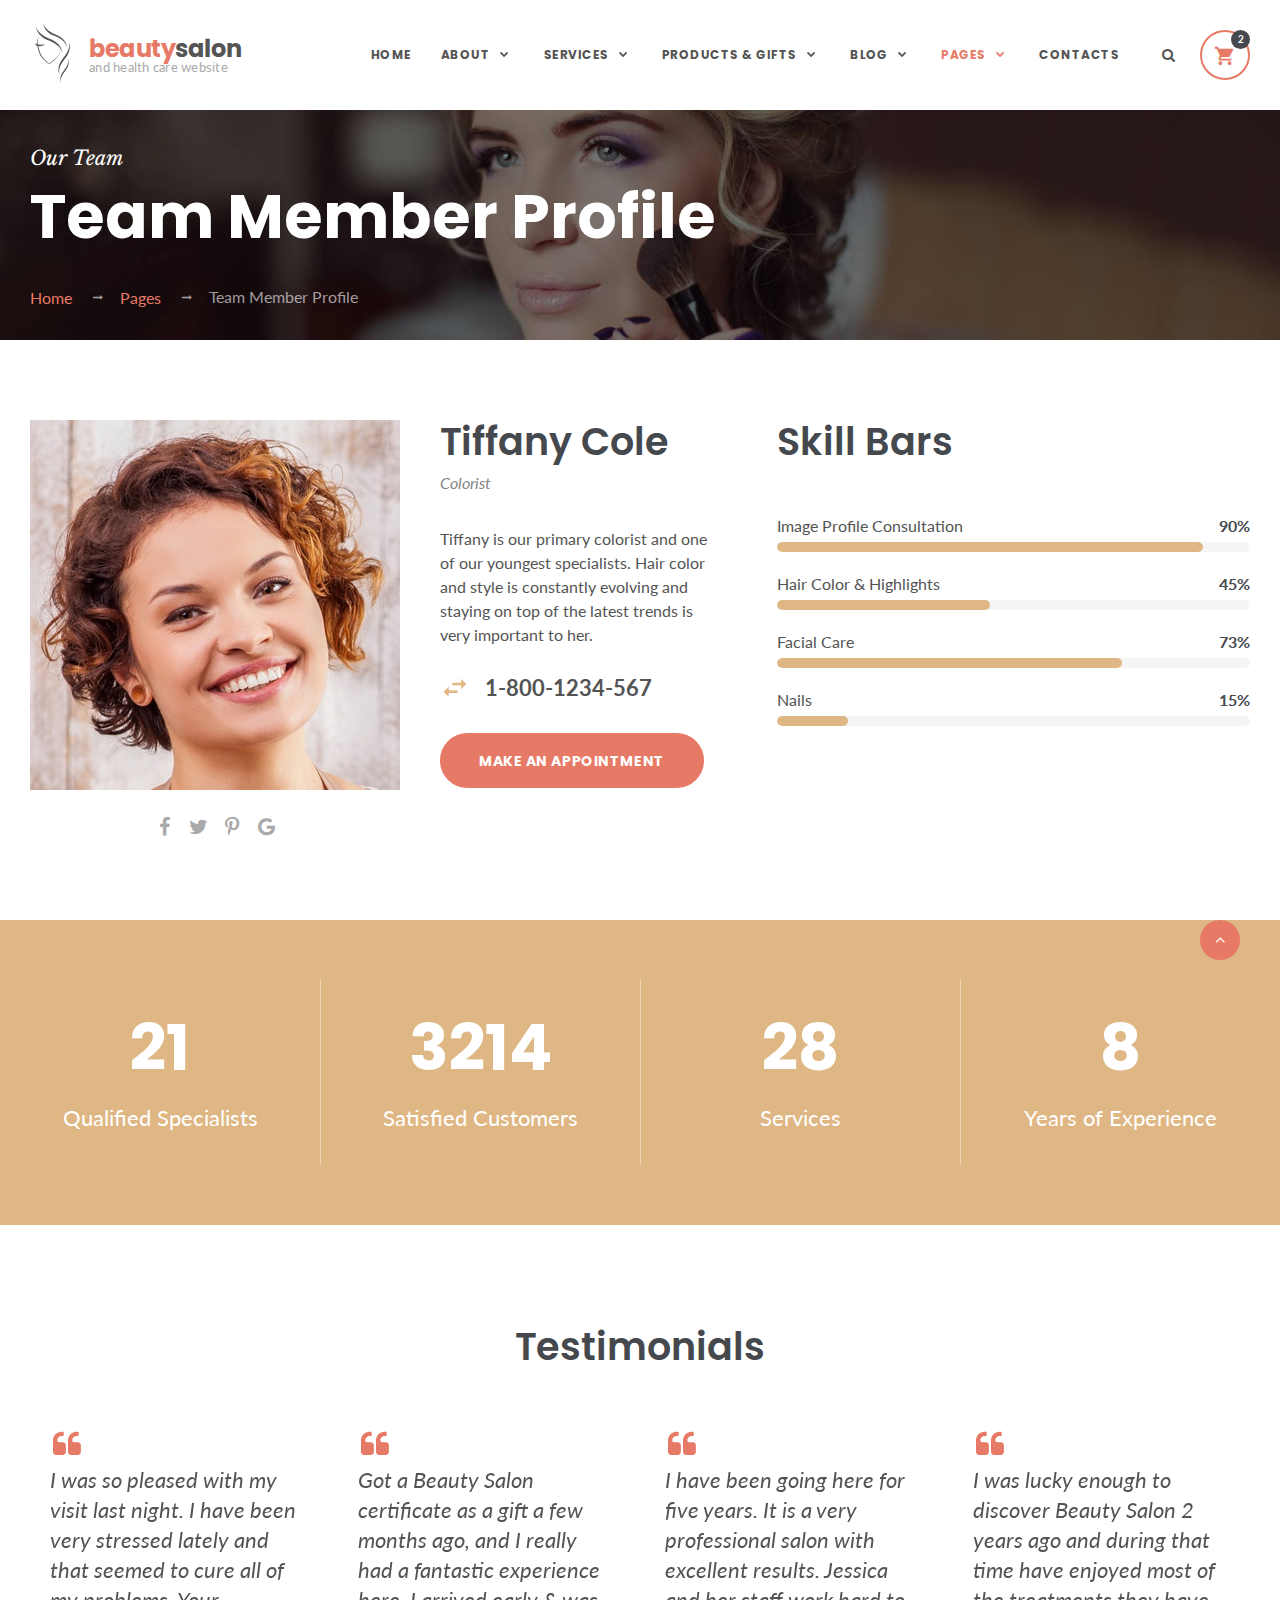
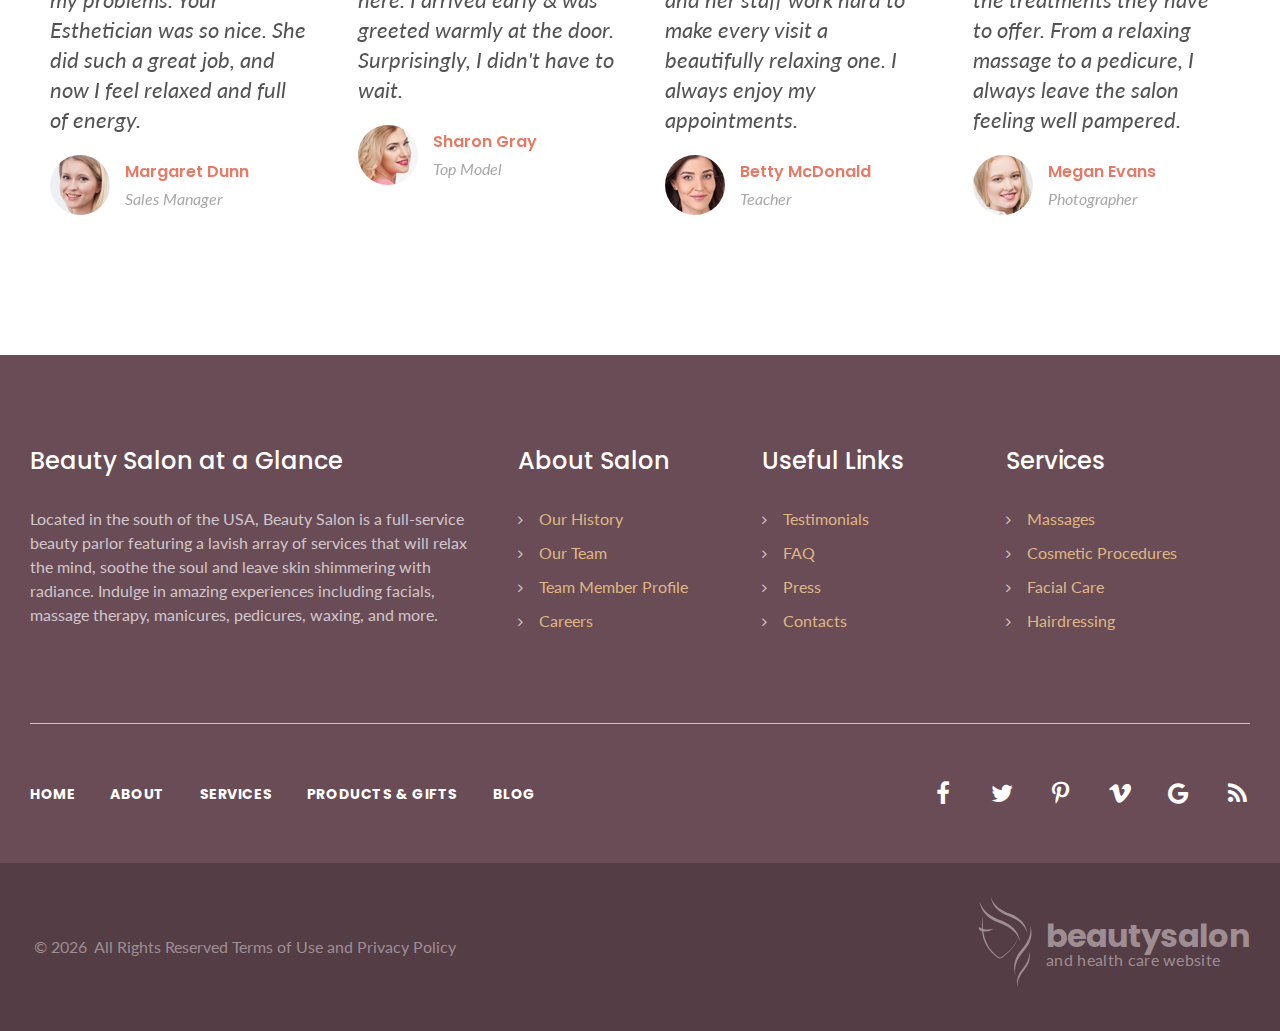
<file: team-member-profile.html>
<!DOCTYPE html>
<html lang="en" class="wide wow-animation">
  <head>
    <!-- Site Title-->
    <title>Team Member Profile</title>
    <meta name="format-detection" content="telephone=no">
    <meta name="viewport" content="width=device-width, height=device-height, initial-scale=1.0, maximum-scale=1.0, user-scalable=0">
    <meta http-equiv="X-UA-Compatible" content="IE=edge">
    <meta charset="utf-8">
    <link rel="icon" href="images/favicon.ico" type="image/x-icon">
    <!-- Stylesheets-->
    <link rel="stylesheet" type="text/css" href="//fonts.googleapis.com/css?family=Lato:400,400italic,700%7CPoppins:500,600,700%7CLibre+Baskerville:400,400italic,700">
    <link rel="stylesheet" href="css/style.css">
		<!--[if lt IE 10]>
    <div style="background: #212121; padding: 10px 0; box-shadow: 3px 3px 5px 0 rgba(0,0,0,.3); clear: both; text-align:center; position: relative; z-index:1;"><a href="http://windows.microsoft.com/en-US/internet-explorer/"><img src="images/ie8-panel/warning_bar_0000_us.jpg" border="0" height="42" width="820" alt="You are using an outdated browser. For a faster, safer browsing experience, upgrade for free today."></a></div>
    <script src="js/html5shiv.min.js"></script>
		<![endif]-->
  </head>
  <body>
    <!-- Page-->
    <div class="page">
      <!-- Page Header-->
      <header class="page-head">
        <!-- RD Navbar-->
        <div class="rd-navbar-wrap rd-navbar-minimal">
          <nav data-layout="rd-navbar-fixed" data-sm-layout="rd-navbar-fixed" data-md-device-layout="rd-navbar-fixed" data-lg-layout="rd-navbar-static" data-lg-device-layout="rd-navbar-static" data-stick-up-clone="false" data-md-stick-up-offset="100px" data-lg-stick-up-offset="150px" class="rd-navbar">
            <div class="shell shell-fluid">
              <div class="rd-navbar-inner">
                <!-- RD Navbar Panel-->
                <div class="rd-navbar-panel">
                  <!-- RD Navbar Toggle-->
                  <button data-rd-navbar-toggle=".rd-navbar-nav-wrap" class="rd-navbar-toggle"><span></span></button>
                  <!-- RD Navbar Brand--><a href="index.html" class="rd-navbar-brand brand">
                    <div class="brand-logo">
                      <svg x="0px" y="0px" viewbox="0 0 54 92">
                        <path d="M39.689,41.325c0,0-0.059,0.291-0.169,0.841c-0.059,0.27-0.114,0.613-0.215,1.004  c-0.121,0.391-0.259,0.837-0.415,1.339c-0.066,0.256-0.18,0.509-0.29,0.775c-0.111,0.266-0.229,0.547-0.346,0.841  c-0.111,0.298-0.273,0.581-0.429,0.886c-0.156,0.304-0.318,0.619-0.484,0.944c-0.744,1.252-1.623,2.657-2.779,4.038  c-1.135,1.391-2.467,2.82-3.972,4.224c-1.498,1.416-3.176,2.789-4.941,4.166c-0.439,0.342-0.886,0.689-1.336,1.038l-0.335,0.259  c-0.142,0.104-0.236,0.17-0.364,0.26c-0.287,0.173-0.564,0.336-0.892,0.429c-0.326,0.097-0.682,0.142-1.031,0.104  c-0.346-0.042-0.671-0.146-0.969-0.277c-0.588-0.273-1.083-0.626-1.564-0.975c-1.91-1.391-3.764-2.952-5.439-4.695  c-0.837-0.869-1.64-1.778-2.38-2.73c-0.744-0.948-1.446-1.924-2.083-2.934c-0.65-1.003-1.225-2.041-1.754-3.086  c-0.509-1.055-0.986-2.111-1.384-3.176c-0.792-2.135-1.346-4.27-1.696-6.322c-0.183-1.024-0.294-2.028-0.408-2.996  c-0.069-0.976-0.152-1.913-0.159-2.82C3.788,30.654,3.889,29,3.993,27.544c0.059-0.73,0.149-1.409,0.215-2.035  c0.069-0.63,0.183-1.201,0.26-1.716c0.152-1.038,0.332-1.841,0.443-2.388c0.118-0.546,0.18-0.837,0.18-0.837l0.066,0.011  l0.066,0.038v0.004c-0.007,0.09-0.031,0.37-0.069,0.824c-0.041,0.557-0.156,1.364-0.204,2.405c-0.073,1.035-0.121,2.295-0.149,3.733  c0,1.439,0.014,3.062,0.163,4.823c0.128,1.758,0.37,3.654,0.778,5.622c0.408,1.969,0.965,4.017,1.73,6.065  c0.74,2.059,1.709,4.111,2.889,6.086c0.581,0.99,1.228,1.955,1.927,2.885c0.695,0.938,1.446,1.837,2.238,2.699  c1.588,1.73,3.356,3.287,5.204,4.692c0.91,0.696,1.851,1.37,2.744,1.073c0.228-0.055,0.453-0.184,0.657-0.298l0.336-0.229  l0.343-0.252c0.453-0.336,0.907-0.672,1.353-1.004c1.789-1.329,3.467-2.664,4.993-4.01c1.523-1.346,2.875-2.716,4.034-4.055  c1.183-1.328,2.087-2.681,2.854-3.899c0.176-0.315,0.343-0.619,0.505-0.913c0.163-0.298,0.329-0.575,0.446-0.865  c0.128-0.284,0.249-0.557,0.367-0.817c0.118-0.263,0.239-0.509,0.312-0.754c0.166-0.488,0.315-0.927,0.446-1.304  c0.111-0.387,0.173-0.727,0.242-0.996c0.124-0.547,0.194-0.834,0.194-0.834l0.069,0.014L39.689,41.325z"></path>
                        <path d="M5.225,20.589c0,0,0,0.011-0.004,0.028l-0.066-0.038L5.225,20.589z"></path>
                        <path d="M15.569,32.708c-1.312,1.188-3.392,2.172-5.838,2.64C5.262,36.203,1.277,35,0.829,32.657  c-0.111-0.581,0.004-1.178,0.313-1.759c1.507,1.528,4.984,2.583,9.021,2.561C12.164,33.45,14.018,33.175,15.569,32.708z"></path>
                        <path d="M49.345,37.101c-0.44-1.492-1.094-3.132-2.09-4.702c-2.725-4.958-8.645-9.418-17.581-12.726  c-7.894-2.931-13.443-8.136-15.617-13.908c-0.788-1.816-1.214-3.677-1.437-5.334c0.436,1.492,1.093,3.132,2.09,4.703  c2.725,4.958,8.64,9.418,17.577,12.722c7.898,2.935,13.447,8.139,15.617,13.911C48.696,33.584,49.122,35.444,49.345,37.101z"></path>
                        <path d="M42.219,45.89c-0.487-1.652-1.21-3.468-2.313-5.207c-3.018-5.489-9.571-10.426-19.465-14.089  c-8.74-3.246-14.884-9.007-17.29-15.398C2.278,9.185,1.807,7.124,1.559,5.291c0.483,1.651,1.211,3.468,2.314,5.207  c3.018,5.489,9.566,10.426,19.461,14.085c8.744,3.249,14.888,9.012,17.29,15.402C41.501,41.996,41.972,44.056,42.219,45.89z"></path>
                        <path d="M40.113,91.597c-0.247-1.115-0.408-2.401-0.325-3.763c-0.007-4.154,2.215-9.121,6.785-14.418  c4.034-4.685,5.754-9.998,5.104-14.48c-0.138-1.447-0.525-2.794-0.968-3.938c0.249,1.113,0.408,2.401,0.325,3.764  c0.007,4.154-2.213,9.119-6.784,14.413c-4.035,4.688-5.755,10.003-5.102,14.482C39.283,89.107,39.669,90.454,40.113,91.597z"></path>
                        <path d="M37.561,79.223c-0.339-1.523-0.562-3.28-0.45-5.143c-0.015-5.676,3.015-12.465,9.252-19.709  c5.506-6.407,7.849-13.671,6.954-19.794c-0.191-1.977-0.72-3.818-1.329-5.38c0.342,1.521,0.561,3.28,0.45,5.143  c0.015,5.676-3.011,12.463-9.251,19.704c-5.507,6.412-7.851,13.676-6.952,19.797C36.423,75.821,36.953,77.661,37.561,79.223z"></path>
                      </svg>
                    </div>
                    <div class="brand-body">
                      <div class="brand-name"><span class="text-primary">beauty</span><span>salon</span></div>
                      <div class="brand-slogan">and health care website</div>
                    </div></a>
                </div>
                <!-- RD Navbar Nav-->
                <div class="rd-navbar-nav-wrap">
                  <!-- RD Navbar Search-->
                  <div class="rd-navbar-search">
                    <form action="search-results.html" method="GET" class="rd-search">
                      <div class="form-group">
                        <label for="rd-search-form-input" class="form-label">Search</label>
                        <input id="rd-search-form-input" type="text" name="s" autocomplete="off" class="form-control">
                      </div>
                      <button type="submit" class="rd-search-submit"></button>
                    </form><span data-rd-navbar-toggle=".rd-navbar-search, .rd-navbar-inner" class="rd-navbar-search-toggle"></span>
                  </div>
                  <!-- RD Navbar Nav-->
                  <ul class="rd-navbar-nav">
                    <li><a href="index.html">Home</a>
                    </li>
                    <li><a href="#">About</a>
                      <!-- RD Navbar Dropdown-->
                      <ul class="rd-navbar-dropdown">
                        <li><a href="history.html">Our History</a>
                        </li>
                        <li><a href="team.html">Our Team</a>
                        </li>
                        <li><a href="faq.html">FAQ Page</a>
                        </li>
                        <li><a href="testimonials.html">Testimonials</a>
                        </li>
                        <li><a href="press.html">Press</a>
                        </li>
                      </ul>
                    </li>
                    <li><a href="#">Services</a>
                      <!-- RD Navbar Dropdown-->
                      <ul class="rd-navbar-dropdown">
                        <li><a href="services.html">All Services</a>
                        </li>
                        <li><a href="service-single.html">Single Service</a>
                        </li>
                      </ul>
                    </li>
                    <li><a href="#">Products &amp; Gifts</a>
                      <!-- RD Navbar Dropdown-->
                      <ul class="rd-navbar-dropdown">
                        <li><a href="catalog.html">Catalog</a>
                        </li>
                        <li><a href="product-page.html">Product Page</a>
                        </li>
                        <li><a href="cart.html">Shopping Cart</a>
                        </li>
                        <li><a href="checkout.html">Checkout</a>
                        </li>
                      </ul>
                    </li>
                    <li><a href="#">Blog</a>
                      <!-- RD Navbar Dropdown-->
                      <ul class="rd-navbar-dropdown">
                        <li><a href="blog-classic.html">Classic Blog</a>
                        </li>
                        <li><a href="blog-grid.html">Grid Blog</a>
                        </li>
                        <li><a href="blog-masonry.html">Masonry Blog</a>
                        </li>
                        <li><a href="blog-modern.html">Modern Blog</a>
                        </li>
                        <li><a href="post.html">Single Post</a>
                        </li>
                      </ul>
                    </li>
                    <li class="active"><a href="#">Pages</a>
                      <!-- RD Navbar Megamenu-->
                      <ul class="rd-navbar-megamenu">
                        <li>
                          <h4 class="rd-megamenu-header">Gallery</h4>
                          <ul class="list-marked">
                            <li><a href="gallery-grid.html">Grid Gallery</a></li>
                            <li><a href="gallery-cobbles.html">Cobbles Gallery</a></li>
                            <li><a href="gallery-masonry.html">Masonry Gallery</a></li>
                            <li><a href="gallery-condensed.html">Grid without Padding</a></li>
                          </ul>
                          <h4 class="rd-megamenu-header">Pages</h4>
                          <ul class="list-marked">
                            <li><a href="appointment.html">Book an Appointment</a></li>
                            <li><a href="careers.html">Careers</a></li>
                            <li><a href="team-member-profile.html">Team Member Profile</a></li>
                            <li><a href="pricing.html">Pricing</a></li>
                            <li><a href="sitemap.html">Site Map</a></li>
                          </ul>
                        </li>
                        <li>
                          <h4 class="rd-megamenu-header">Extras</h4>
                          <ul class="list-marked">
                            <li><a href="404.html">404 Page</a></li>
                            <li><a href="503.html">503 Page</a></li>
                            <li><a href="under-construction.html">Under Construction</a></li>
                            <li><a href="coming-soon.html">Coming Soon</a></li>
                            <li><a href="login-register.html">Login/Register</a></li>
                            <li><a href="search-results.html">Search Results</a></li>
                            <li><a href="privacy.html">Terms of Use</a></li>
                          </ul>
                        </li>
                        <li>
                          <h4 class="rd-megamenu-header">Layouts</h4>
                          <ul class="list-marked">
                            <li><a href="header-corporate.html">Corporate Header</a></li>
                            <li><a href="header-minimal.html">Minimal Header</a></li>
                            <li><a href="header-transparent.html">Transparent Header</a></li>
                            <li><a href="header-hamburger-menu.html">Hamburger Menu</a></li>
                            <li><a href="footer-widget-dark.html">Footer Widget Dark</a></li>
                            <li><a href="footer-widget-light.html">Footer Widget Light</a></li>
                            <li><a href="footer-center-dark.html">Footer Center Dark</a></li>
                            <li><a href="footer-center-light.html">Footer Center Light</a></li>
                            <li><a href="footer-minimal-dark.html">Footer Minimal Dark</a></li>
                            <li><a href="footer-minimal-light.html">Footer Minimal Light</a></li>
                          </ul>
                        </li>
                        <li>
                          <h4 class="rd-megamenu-header">Elements</h4>
                          <ul class="list-marked">
                            <li><a href="typography.html">Typography</a></li>
                            <li><a href="buttons.html">Buttons</a></li>
                            <li><a href="forms.html">Forms</a></li>
                            <li><a href="icons.html">Icons</a></li>
                            <li><a href="grid.html">Grid</a></li>
                            <li><a href="tabs-and-accordions.html">Tabs &amp; Accordions</a></li>
                            <li><a href="progress-bars.html">Progress Bars</a></li>
                            <li><a href="tables.html">Tables</a></li>
                          </ul>
                        </li>
                      </ul>
                    </li>
                    <li><a href="contacts.html">Contacts</a>
                    </li>
                  </ul>
                </div>

                <!-- RD Navbar Shop-->
                <div class="rd-navbar-shop"><a href="cart.html" class="link link-shop link-primary"><span class="label-inline">2</span><span class="icon icon-xs mdi mdi-cart"></span></a></div>
              </div>
            </div>
          </nav>
        </div>
      </header>
      <!-- Page Content-->
      <main class="page-content">
        <!-- Breadcrumbs & Page title-->
        <section class="section-30 section-sm-top-35 section-xl-top-120 bg-image bg-image-4">
          <div class="shell shell-fluid">
            <div class="range range-condensed">
              <div class="cell-xs-12 cell-xl-preffix-1 cell-xl-11">
                <p class="h6 text-italic font-serif text-regular">Our Team</p>
                <p class="h1">Team Member Profile</p>
                <ul class="breadcrumbs-custom">
                  <li><a href="index.html">Home</a></li>
                  <li><a href="#">Pages</a></li>
                  <li class="active">Team Member Profile</li>
                </ul>
              </div>
            </div>
          </div>
        </section>

        <!-- Buttons-->
        <section class="section-60 section-sm-80 section-xl-120">
          <div class="shell shell-wide">
            <div class="range range-condensed">
              <div class="cell-md-10 cell-lg-7 cell-xl-preffix-1 cell-xl-6">
                <div class="cell-box">
                  <div class="thumbnail-variant-5">
                    <div class="unit unit-sm-horizontal unit-spacing-xxl">
                      <div class="unit-left text-center">
                        <figure><img src="images/team-member-profile-1-370x370.jpg" alt="" width="370" height="370"/>
                        </figure>
                        <ul class="list-inline offset-top-26">
                          <li><a href="#" class="link-silver-chalice"><span class="icon icon-xs-variant-1 fa fa-facebook"></span></a></li>
                          <li><a href="#" class="link-silver-chalice"><span class="icon icon-xs-variant-1 fa fa-twitter"></span></a></li>
                          <li><a href="#" class="link-silver-chalice"><span class="icon icon-xs-variant-1 fa fa-pinterest-p"></span></a></li>
                          <li><a href="#" class="link-silver-chalice"><span class="icon icon-xs-variant-1 fa fa-google"></span></a></li>
                        </ul>
                      </div>
                      <div class="unit-body">
                        <h2>Tiffany Cole</h2>
                        <p class="caption">Colorist</p>
                        <p class="text-gray-darker">Tiffany is our primary colorist and one of our youngest specialists. Hair color and style is constantly evolving and staying on top of the latest trends is very important to her.</p>
                        <div class="unit unit-horizontal unit-spacing-sm unit-middle offset-top-26">
                          <div class="unit-left"><span class="icon icon-sm-variant-2 icon-half-baked mdi mdi-swap-horizontal"></span></div>
                          <div class="unit-body"><a href="callto:#" class="link link-lg link-gray-darker">1-800-1234-567</a></div>
                        </div><a href="appointment.html" class="btn btn-primary">make an appointment</a>
                      </div>
                    </div>
                  </div>
                </div>
              </div>
              <div class="cell-sm-10 cell-md-9 cell-lg-5 cell-xl-preffix-1 cell-xl-3 offset-top-60 offset-lg-top-0">
                <div class="cell-box">
                  <h2>Skill Bars</h2>
                  <ul class="list-progress offset-top-35 offset-sm-top-50">
                    <li>
                      <p>Image Profile Consultation</p>
                      <!-- Progress Bar-->
                      <div class="progress-variant-1">
                        <div class="progress">
                          <div role="progressbar" aria-valuenow="90" aria-valuemin="0" aria-valuemax="100" style="width: 90%;" class="progress-bar"></div>
                        </div><span class="caption">90%</span>
                      </div>
                    </li>
                    <li>
                      <p>Hair Color & Highlights</p>
                      <!-- Progress Bar-->
                      <div class="progress-variant-1">
                        <div class="progress">
                          <div role="progressbar" aria-valuenow="45" aria-valuemin="0" aria-valuemax="100" style="width: 45%;" class="progress-bar"></div>
                        </div><span class="caption">45%</span>
                      </div>
                    </li>
                    <li>
                      <p>Facial Care</p>
                      <!-- Progress Bar-->
                      <div class="progress-variant-1">
                        <div class="progress">
                          <div role="progressbar" aria-valuenow="73" aria-valuemin="0" aria-valuemax="100" style="width: 73%;" class="progress-bar"></div>
                        </div><span class="caption">73%</span>
                      </div>
                    </li>
                    <li>
                      <p>Nails</p>
                      <!-- Progress Bar-->
                      <div class="progress-variant-1">
                        <div class="progress">
                          <div role="progressbar" aria-valuenow="15" aria-valuemin="0" aria-valuemax="100" style="width: 15%;" class="progress-bar"></div>
                        </div><span class="caption">15%</span>
                      </div>
                    </li>
                  </ul>
                </div>
              </div>
            </div>
          </div>
        </section>

        <!-- Counters-->
        <section class="section-60 bg-half-baked">
          <div class="shell shell-wide text-center">
            <div class="range range-condensed range-bordered">
              <div class="cell-xs-6 cell-md-3">
                <div class="range-bordered-item">
                  <div class="counter-wrap">
                    <!-- CountTo-->
                    <div data-from="0" data-to="21" class="counter">21</div>
                    <div class="counter-header">
                      <p class="h5 text-white text-regular font-default">Qualified Specialists</p>
                    </div>
                  </div>
                </div>
              </div>
              <div class="cell-xs-6 cell-md-3">
                <div class="range-bordered-item">
                  <div class="counter-wrap">
                    <!-- CountTo-->
                    <div data-from="0" data-to="3214" class="counter">3214</div>
                    <div class="counter-header">
                      <p class="h5 text-white text-regular font-default">Satisfied Customers</p>
                    </div>
                  </div>
                </div>
              </div>
              <div class="cell-xs-6 cell-md-3">
                <div class="range-bordered-item">
                  <div class="counter-wrap">
                    <!-- CountTo-->
                    <div data-from="0" data-to="28" class="counter">28</div>
                    <div class="counter-header">
                      <p class="h5 text-white text-regular font-default">Services</p>
                    </div>
                  </div>
                </div>
              </div>
              <div class="cell-xs-6 cell-md-3">
                <div class="range-bordered-item">
                  <div class="counter-wrap">
                    <!-- CountTo-->
                    <div data-from="0" data-to="8" class="counter">8</div>
                    <div class="counter-header">
                      <p class="h5 text-white text-regular font-default">Years of Experience</p>
                    </div>
                  </div>
                </div>
              </div>
            </div>
          </div>
        </section>

        <!-- Testimonials-->
        <section class="section-60 section-sm-100 section-xl-top-120">
          <div class="shell shell-fluid">
            <div class="range range-xs-center range-condensed">
              <div class="cell-xl-10 text-center">
                <h2>Testimonials</h2>
              </div>
              <div class="cell-xs-12 offset-top-40 offset-sm-top-60">
                <div data-items="1" data-sm-items="2" data-md-items="3" data-lg-items="4" data-stage-padding="0" data-loop="true" data-margin="10" data-xl-margin="30" data-nav="false" data-dots="true" class="owl-carousel owl-carousel-variant-2">
                  <div class="item">
                            <!-- Blockquote default-->
                            <blockquote class="quote-default quote-default-left">
                              <div class="quote-body">
                                <p>
                                  <q>I was so pleased with my visit last night. I have been very stressed lately and that seemed to cure all of my problems. Your Esthetician was so nice. She did such a great job, and now I feel relaxed and full of energy.</q>
                                </p>
                              </div>
                              <div class="quote-footer">
                                <div class="unit unit-horizontal unit-spacing-sm unit-middle">
                                  <div class="unit-left">
                                    <figure class="quote-image"><img src="images/testimonials-1-60x60.jpg" alt="" width="60" height="60"/>
                                    </figure>
                                  </div>
                                  <div class="unit-body">
                                    <cite>Margaret Dunn</cite><small>Sales Manager</small>
                                  </div>
                                </div>
                              </div>
                            </blockquote>
                  </div>
                  <div class="item">
                            <!-- Blockquote default-->
                            <blockquote class="quote-default quote-default-left">
                              <div class="quote-body">
                                <p>
                                  <q>Got a Beauty Salon certificate as a gift a few months ago, and I really had a fantastic experience here. I arrived early &amp; was greeted warmly at the door. Surprisingly, I didn't have to wait.</q>
                                </p>
                              </div>
                              <div class="quote-footer">
                                <div class="unit unit-horizontal unit-spacing-sm unit-middle">
                                  <div class="unit-left">
                                    <figure class="quote-image"><img src="images/testimonials-2-60x60.jpg" alt="" width="60" height="60"/>
                                    </figure>
                                  </div>
                                  <div class="unit-body">
                                    <cite>Sharon Gray</cite><small>Top Model</small>
                                  </div>
                                </div>
                              </div>
                            </blockquote>
                  </div>
                  <div class="item">
                            <!-- Blockquote default-->
                            <blockquote class="quote-default quote-default-left">
                              <div class="quote-body">
                                <p>
                                  <q>I have been going here for five years. It is a very professional salon with excellent results. Jessica and her staff work hard to make every visit a beautifully relaxing one. I always enjoy my appointments.</q>
                                </p>
                              </div>
                              <div class="quote-footer">
                                <div class="unit unit-horizontal unit-spacing-sm unit-middle">
                                  <div class="unit-left">
                                    <figure class="quote-image"><img src="images/testimonials-3-60x60.jpg" alt="" width="60" height="60"/>
                                    </figure>
                                  </div>
                                  <div class="unit-body">
                                    <cite>Betty McDonald</cite><small>Teacher</small>
                                  </div>
                                </div>
                              </div>
                            </blockquote>
                  </div>
                  <div class="item">
                            <!-- Blockquote default-->
                            <blockquote class="quote-default quote-default-left">
                              <div class="quote-body">
                                <p>
                                  <q>I was lucky enough to discover Beauty Salon 2 years ago and during that time have enjoyed most of the treatments they have to offer. From a relaxing massage to a pedicure, I always leave the salon feeling well pampered. </q>
                                </p>
                              </div>
                              <div class="quote-footer">
                                <div class="unit unit-horizontal unit-spacing-sm unit-middle">
                                  <div class="unit-left">
                                    <figure class="quote-image"><img src="images/testimonials-4-60x60.jpg" alt="" width="60" height="60"/>
                                    </figure>
                                  </div>
                                  <div class="unit-body">
                                    <cite>Megan Evans</cite><small>Photographer</small>
                                  </div>
                                </div>
                              </div>
                            </blockquote>
                  </div>
                </div>
              </div>
            </div>
          </div>
        </section>

      </main>
      <!-- Page Footer-->
      <footer class="page-foot bg-blue-dianne">
        <section class="section-55 section-sm-top-60 section-sm-bottom-55 section-lg-top-90">
          <div class="shell shell-fluid">
            <div class="range range-no-gutter range-sm-center">
              <div class="cell-xl-10">
                <div class="range range-10 range-condensed">
                  <div class="cell-sm-11 cell-lg-4 cell-xl-3">
                    <div class="inset-lg-right-40 inset-xl-right-0">
                      <h4 class="text-medium">Beauty Salon at a Glance</h4>
                      <p class="offset-top-30">Located in the south of the USA, Beauty Salon is a full-service beauty parlor featuring a lavish array of services that will relax the mind, soothe the soul and leave skin shimmering with radiance. Indulge in amazing experiences including facials, massage therapy, manicures, pedicures, waxing, and more.</p>
                    </div>
                  </div>
                  <div class="cell-xs-5 cell-sm-3 cell-lg-2 cell-xl-preffix-1 offset-top-50 offset-xs-top-30 offset-lg-top-0">
                    <h4 class="text-medium">About Salon</h4>
                    <ul class="list-marked offset-top-20 offset-sm-top-30">
                      <li><a href="history.html">Our History</a></li>
                      <li><a href="team.html">Our Team</a></li>
                      <li><a href="team-member-profile.html">Team Member Profile</a></li>
                      <li><a href="careers.html">Careers</a></li>
                    </ul>
                  </div>
                  <div class="cell-xs-5 cell-sm-3 cell-lg-2 offset-top-30 offset-lg-top-0">
                    <h4 class="text-medium">Useful Links</h4>
                    <ul class="list-marked offset-top-20 offset-sm-top-30">
                      <li><a href="testimonials.html">Testimonials</a></li>
                      <li><a href="faq.html">FAQ</a></li>
                      <li><a href="press.html">Press</a></li>
                      <li><a href="contacts.html">Contacts</a></li>
                    </ul>
                  </div>
                  <div class="cell-xs-5 cell-sm-4 cell-lg-2 offset-top-30 offset-lg-top-0">
                    <h4 class="text-medium">Services</h4>
                    <ul class="list-marked offset-top-20 offset-sm-top-30">
                      <li><a href="service-single.html">Massages</a></li>
                      <li><a href="service-single.html">Cosmetic Procedures</a></li>
                      <li><a href="service-single.html">Facial Care</a></li>
                      <li><a href="service-single.html">Hairdressing</a></li>
                    </ul>
                  </div>
                </div>
                <div class="range range-condensed offset-top-30 offset-sm-top-60 offset-lg-top-90">
                  <div class="cell-xs-12">
                    <hr>
                  </div>
                  <div class="cell-xs-12 offset-top-26">
                    <div class="range range-condensed range-xs-bottom text-center">
                      <div class="cell-md-8 text-md-left">
                        <nav class="nav-custom">
                          <ul>
                            <li><a href="index.html">Home</a></li>
                            <li><a href="history.html">About</a></li>
                            <li><a href="services.html">Services</a></li>
                            <li><a href="catalog.html">Products & Gifts</a></li>
                            <li><a href="blog-classic.html">Blog</a></li>
                          </ul>
                        </nav>
                      </div>
                      <div class="cell-md-4 offset-top-30 offset-lg-top-0 text-md-right">
                        <ul class="list-inline list-inline-sizing-1 list-inline-md">
                          <li><a href="#" class="link-default"><span class="icon icon-sm fa fa-facebook"></span></a></li>
                          <li><a href="#" class="link-default"><span class="icon icon-sm fa fa-twitter"></span></a></li>
                          <li><a href="#" class="link-default"><span class="icon icon-sm fa fa-pinterest-p"></span></a></li>
                          <li><a href="#" class="link-default"><span class="icon icon-sm fa fa-vimeo"></span></a></li>
                          <li><a href="#" class="link-default"><span class="icon icon-sm fa fa-google"></span></a></li>
                          <li><a href="#" class="link-default"><span class="icon icon-sm fa fa-rss"></span></a></li>
                        </ul>
                      </div>
                    </div>
                  </div>
                </div>
              </div>
            </div>
          </div>
        </section>

        <section class="section-35 bg-big-stone">
          <div class="shell shell-fluid">
            <div class="range range-condensed range-xs-center">
              <div class="cell-xl-10 text-center">
                <div class="range range-10 range-condensed range-xs-center range-xs-middle range-md-reverse">
                  <div class="cell-md-5 text-md-right"><a href="index.html" class="brand brand-inverse">
                      <div class="brand-logo">
                        <svg x="0px" y="0px" viewbox="0 0 54 92">
                          <path d="M39.689,41.325c0,0-0.059,0.291-0.169,0.841c-0.059,0.27-0.114,0.613-0.215,1.004  c-0.121,0.391-0.259,0.837-0.415,1.339c-0.066,0.256-0.18,0.509-0.29,0.775c-0.111,0.266-0.229,0.547-0.346,0.841  c-0.111,0.298-0.273,0.581-0.429,0.886c-0.156,0.304-0.318,0.619-0.484,0.944c-0.744,1.252-1.623,2.657-2.779,4.038  c-1.135,1.391-2.467,2.82-3.972,4.224c-1.498,1.416-3.176,2.789-4.941,4.166c-0.439,0.342-0.886,0.689-1.336,1.038l-0.335,0.259  c-0.142,0.104-0.236,0.17-0.364,0.26c-0.287,0.173-0.564,0.336-0.892,0.429c-0.326,0.097-0.682,0.142-1.031,0.104  c-0.346-0.042-0.671-0.146-0.969-0.277c-0.588-0.273-1.083-0.626-1.564-0.975c-1.91-1.391-3.764-2.952-5.439-4.695  c-0.837-0.869-1.64-1.778-2.38-2.73c-0.744-0.948-1.446-1.924-2.083-2.934c-0.65-1.003-1.225-2.041-1.754-3.086  c-0.509-1.055-0.986-2.111-1.384-3.176c-0.792-2.135-1.346-4.27-1.696-6.322c-0.183-1.024-0.294-2.028-0.408-2.996  c-0.069-0.976-0.152-1.913-0.159-2.82C3.788,30.654,3.889,29,3.993,27.544c0.059-0.73,0.149-1.409,0.215-2.035  c0.069-0.63,0.183-1.201,0.26-1.716c0.152-1.038,0.332-1.841,0.443-2.388c0.118-0.546,0.18-0.837,0.18-0.837l0.066,0.011  l0.066,0.038v0.004c-0.007,0.09-0.031,0.37-0.069,0.824c-0.041,0.557-0.156,1.364-0.204,2.405c-0.073,1.035-0.121,2.295-0.149,3.733  c0,1.439,0.014,3.062,0.163,4.823c0.128,1.758,0.37,3.654,0.778,5.622c0.408,1.969,0.965,4.017,1.73,6.065  c0.74,2.059,1.709,4.111,2.889,6.086c0.581,0.99,1.228,1.955,1.927,2.885c0.695,0.938,1.446,1.837,2.238,2.699  c1.588,1.73,3.356,3.287,5.204,4.692c0.91,0.696,1.851,1.37,2.744,1.073c0.228-0.055,0.453-0.184,0.657-0.298l0.336-0.229  l0.343-0.252c0.453-0.336,0.907-0.672,1.353-1.004c1.789-1.329,3.467-2.664,4.993-4.01c1.523-1.346,2.875-2.716,4.034-4.055  c1.183-1.328,2.087-2.681,2.854-3.899c0.176-0.315,0.343-0.619,0.505-0.913c0.163-0.298,0.329-0.575,0.446-0.865  c0.128-0.284,0.249-0.557,0.367-0.817c0.118-0.263,0.239-0.509,0.312-0.754c0.166-0.488,0.315-0.927,0.446-1.304  c0.111-0.387,0.173-0.727,0.242-0.996c0.124-0.547,0.194-0.834,0.194-0.834l0.069,0.014L39.689,41.325z"></path>
                          <path d="M5.225,20.589c0,0,0,0.011-0.004,0.028l-0.066-0.038L5.225,20.589z"></path>
                          <path d="M15.569,32.708c-1.312,1.188-3.392,2.172-5.838,2.64C5.262,36.203,1.277,35,0.829,32.657  c-0.111-0.581,0.004-1.178,0.313-1.759c1.507,1.528,4.984,2.583,9.021,2.561C12.164,33.45,14.018,33.175,15.569,32.708z"></path>
                          <path d="M49.345,37.101c-0.44-1.492-1.094-3.132-2.09-4.702c-2.725-4.958-8.645-9.418-17.581-12.726  c-7.894-2.931-13.443-8.136-15.617-13.908c-0.788-1.816-1.214-3.677-1.437-5.334c0.436,1.492,1.093,3.132,2.09,4.703  c2.725,4.958,8.64,9.418,17.577,12.722c7.898,2.935,13.447,8.139,15.617,13.911C48.696,33.584,49.122,35.444,49.345,37.101z"></path>
                          <path d="M42.219,45.89c-0.487-1.652-1.21-3.468-2.313-5.207c-3.018-5.489-9.571-10.426-19.465-14.089  c-8.74-3.246-14.884-9.007-17.29-15.398C2.278,9.185,1.807,7.124,1.559,5.291c0.483,1.651,1.211,3.468,2.314,5.207  c3.018,5.489,9.566,10.426,19.461,14.085c8.744,3.249,14.888,9.012,17.29,15.402C41.501,41.996,41.972,44.056,42.219,45.89z"></path>
                          <path d="M40.113,91.597c-0.247-1.115-0.408-2.401-0.325-3.763c-0.007-4.154,2.215-9.121,6.785-14.418  c4.034-4.685,5.754-9.998,5.104-14.48c-0.138-1.447-0.525-2.794-0.968-3.938c0.249,1.113,0.408,2.401,0.325,3.764  c0.007,4.154-2.213,9.119-6.784,14.413c-4.035,4.688-5.755,10.003-5.102,14.482C39.283,89.107,39.669,90.454,40.113,91.597z"></path>
                          <path d="M37.561,79.223c-0.339-1.523-0.562-3.28-0.45-5.143c-0.015-5.676,3.015-12.465,9.252-19.709  c5.506-6.407,7.849-13.671,6.954-19.794c-0.191-1.977-0.72-3.818-1.329-5.38c0.342,1.521,0.561,3.28,0.45,5.143  c0.015,5.676-3.011,12.463-9.251,19.704c-5.507,6.412-7.851,13.676-6.952,19.797C36.423,75.821,36.953,77.661,37.561,79.223z"></path>
                        </svg>
                      </div>
                      <div class="brand-body">
                        <div class="brand-name">beautysalon</div>
                        <div class="brand-slogan">and health care website</div>
                      </div></a></div>
                  <div class="cell-md-5 offset-top-26 offset-md-top-0 text-md-left">
                    <p class="rights">&nbsp;&#169;&nbsp;<span id="copyright-year"></span>&nbsp;All Rights Reserved&nbsp;<br class="veil-sm"><a href="privacy.html">Terms of Use and Privacy Policy</a>
                    </p>
                  </div>
                </div>
              </div>
            </div>
          </div>
        </section>

      </footer>
    </div>
    <!-- Global Mailform Output-->
    <div id="form-output-global" class="snackbars"></div>
    <!-- PhotoSwipe Gallery-->
    <div tabindex="-1" role="dialog" aria-hidden="true" class="pswp">
      <div class="pswp__bg"></div>
      <div class="pswp__scroll-wrap">
        <div class="pswp__container">
          <div class="pswp__item"></div>
          <div class="pswp__item"></div>
          <div class="pswp__item"></div>
        </div>
        <div class="pswp__ui pswp__ui--hidden">
          <div class="pswp__top-bar">
            <div class="pswp__counter"></div>
            <button title="Close (Esc)" class="pswp__button pswp__button--close"></button>
            <button title="Share" class="pswp__button pswp__button--share"></button>
            <button title="Toggle fullscreen" class="pswp__button pswp__button--fs"></button>
            <button title="Zoom in/out" class="pswp__button pswp__button--zoom"></button>
            <div class="pswp__preloader">
              <div class="pswp__preloader__icn">
                <div class="pswp__preloader__cut">
                  <div class="pswp__preloader__donut"></div>
                </div>
              </div>
            </div>
          </div>
          <div class="pswp__share-modal pswp__share-modal--hidden pswp__single-tap">
            <div class="pswp__share-tooltip"></div>
          </div>
          <button title="Previous (arrow left)" class="pswp__button pswp__button--arrow--left"></button>
          <button title="Next (arrow right)" class="pswp__button pswp__button--arrow--right"></button>
          <div class="pswp__caption">
            <div class="pswp__caption__cent"></div>
          </div>
        </div>
      </div>
    </div>
    <!-- Javascript-->
    <script src="js/core.min.js"></script>
    <script src="js/script.js"></script>
  </body>
</html>
</file>
